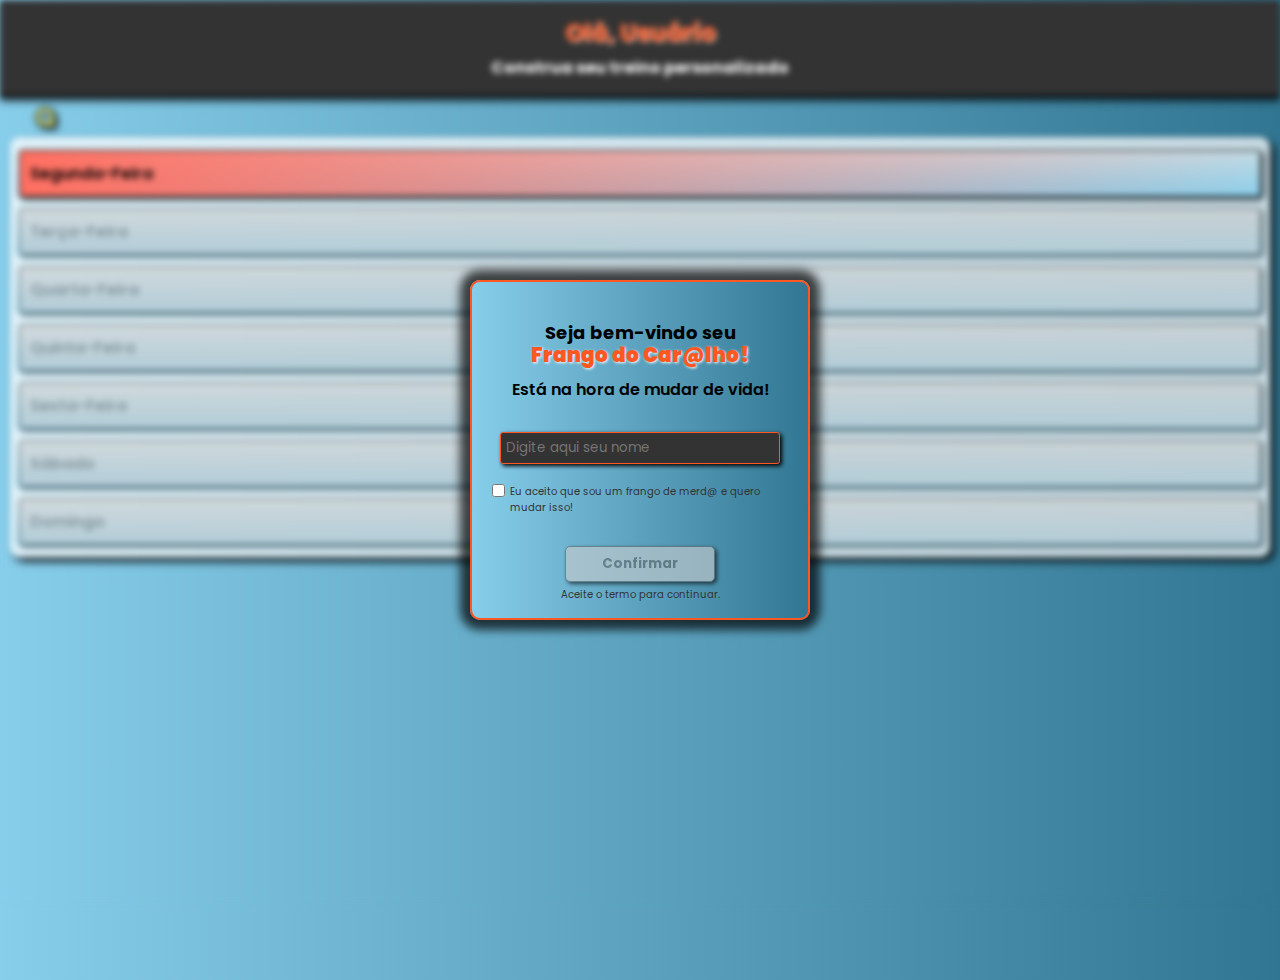
<file: index.html>
<!DOCTYPE html>
<html lang="pt-br">
<head>
  <meta charset="UTF-8">
  <meta name="viewport" content="width=device-width, initial-scale=1.0">
  <link rel="stylesheet" href="assets/css/style-padrao.css">
  <link rel="stylesheet" href="assets/css/index.css">
  <title>Treino</title>
</head>
<body>
  <div class="div-blur">
    
    <div class="container-header-index">
      <h1 class="user">Olá, Usuário</h1>
      <h2 class="msg-user">Construa seu treino personalizado</h2>
    </div>

    <div class="container-info">
      <img onclick="clickInfo()" class="img-info" src="assets/img/info2.png">
      <div class="div-info">
        <span class="info">• Selecione o <strong>dia da semana um a um</strong> para montar seu treino personalizado, ao final, o treino ficará <strong>disponível para vizualização</strong>.
        </span>
      </div>
    </div>
    
    <div class="container-semana">
      
      <div class="container-dia segunda">
        <p onclick="clickDia('segunda-feira')" class="dia seg">Segunda-Feira</p>
      </div>
      
      <div class="container-dia terça">
        <p onclick="clickDia('terça-feira')" class="dia ter day-disabled">Terça-Feira</p>
      </div>
      
      <div class="container-dia quarta">
        <p onclick="clickDia('quarta-feira')" class="dia qua day-disabled">Quarta-Feira</p>
      </div>
      
      <div class="container-dia quinta">
        <p onclick="clickDia('quinta-feira')" class="dia qui day-disabled">Quinta-Feira</p>
      </div>
      
      <div class="container-dia sexta">
        <p onclick="clickDia('sexta-feira')" class="dia sex day-disabled">Sexta-Feira</p>
      </div>
      
      <div class="container-dia sábado">
        <p onclick="clickDia('sábado')" class="dia sab day-disabled">Sábado</p>
      </div>
      
      <div class="container-dia domingo">
        <p onclick="clickDia('domingo')" class="dia dom day-disabled">Domingo</p>
      </div>
      
    </div>
    
    
    <div class="container">
      
      <div class="containerCard">
        
        
      </div>
      
    </div>

    <div class="menu-rodape">
      
      <div onclick="clickReiniciarSemana()" id="btnReiniciar" class="div-btn-rodape-desfazer disabled">
        <img src="assets/img/desfazer.png" class="desfazer">
        <div class="btn-rodape btn-save">Reiniciar<br>Semana</div>
      </div>

      <div onclick="clickDesfazerTreino()" id="btnDesfazer" class="div-btn-rodape-desfazer">
        <img src="assets/img/desfazer.png" class="desfazer">
        <div class="btn-rodape btn-save">Desfazer<br>Treino</div>
      </div>

    </div>
  
  </div>
  
  <div class="container-login">
    
    <h1 class="h1-login">Seja bem-vindo seu<br> <span class="frango">Frango do Car@lho!</span></h1>
    <h2 class="h2-login">Está na hora de mudar de vida!</h2>
    <input class="name" placeholder="Digite aqui seu nome" type="name">
    <div class="div-checkbox">
      <input class="checked" type="checkbox">
      <span class="termo">Eu aceito que sou um frango de merd@ e quero mudar isso!</span>
    </div>
    <button onclick="clicandoBtnConfirmar()" class="btn-confirmar btn-confirmar-disabled">Confirmar</button>
    <p class="termo-aceite">Aceite o termo para continuar.</p>
    
  </div>

  <div class="container-finish-week">
    <img src="assets/img/muscle.png" alt="Great Work" class="img-finish-week">
    <p class="caption-finish-week">Treino Semanal Finalizado<br> com Sucesso!</p>
    <button onclick="clickBtnFinishWeek()" class="btn-finish-week">Confirmar</button>
  </div>
  
  <script src="assets/js/index.js"></script>
</body>
</html>
</file>
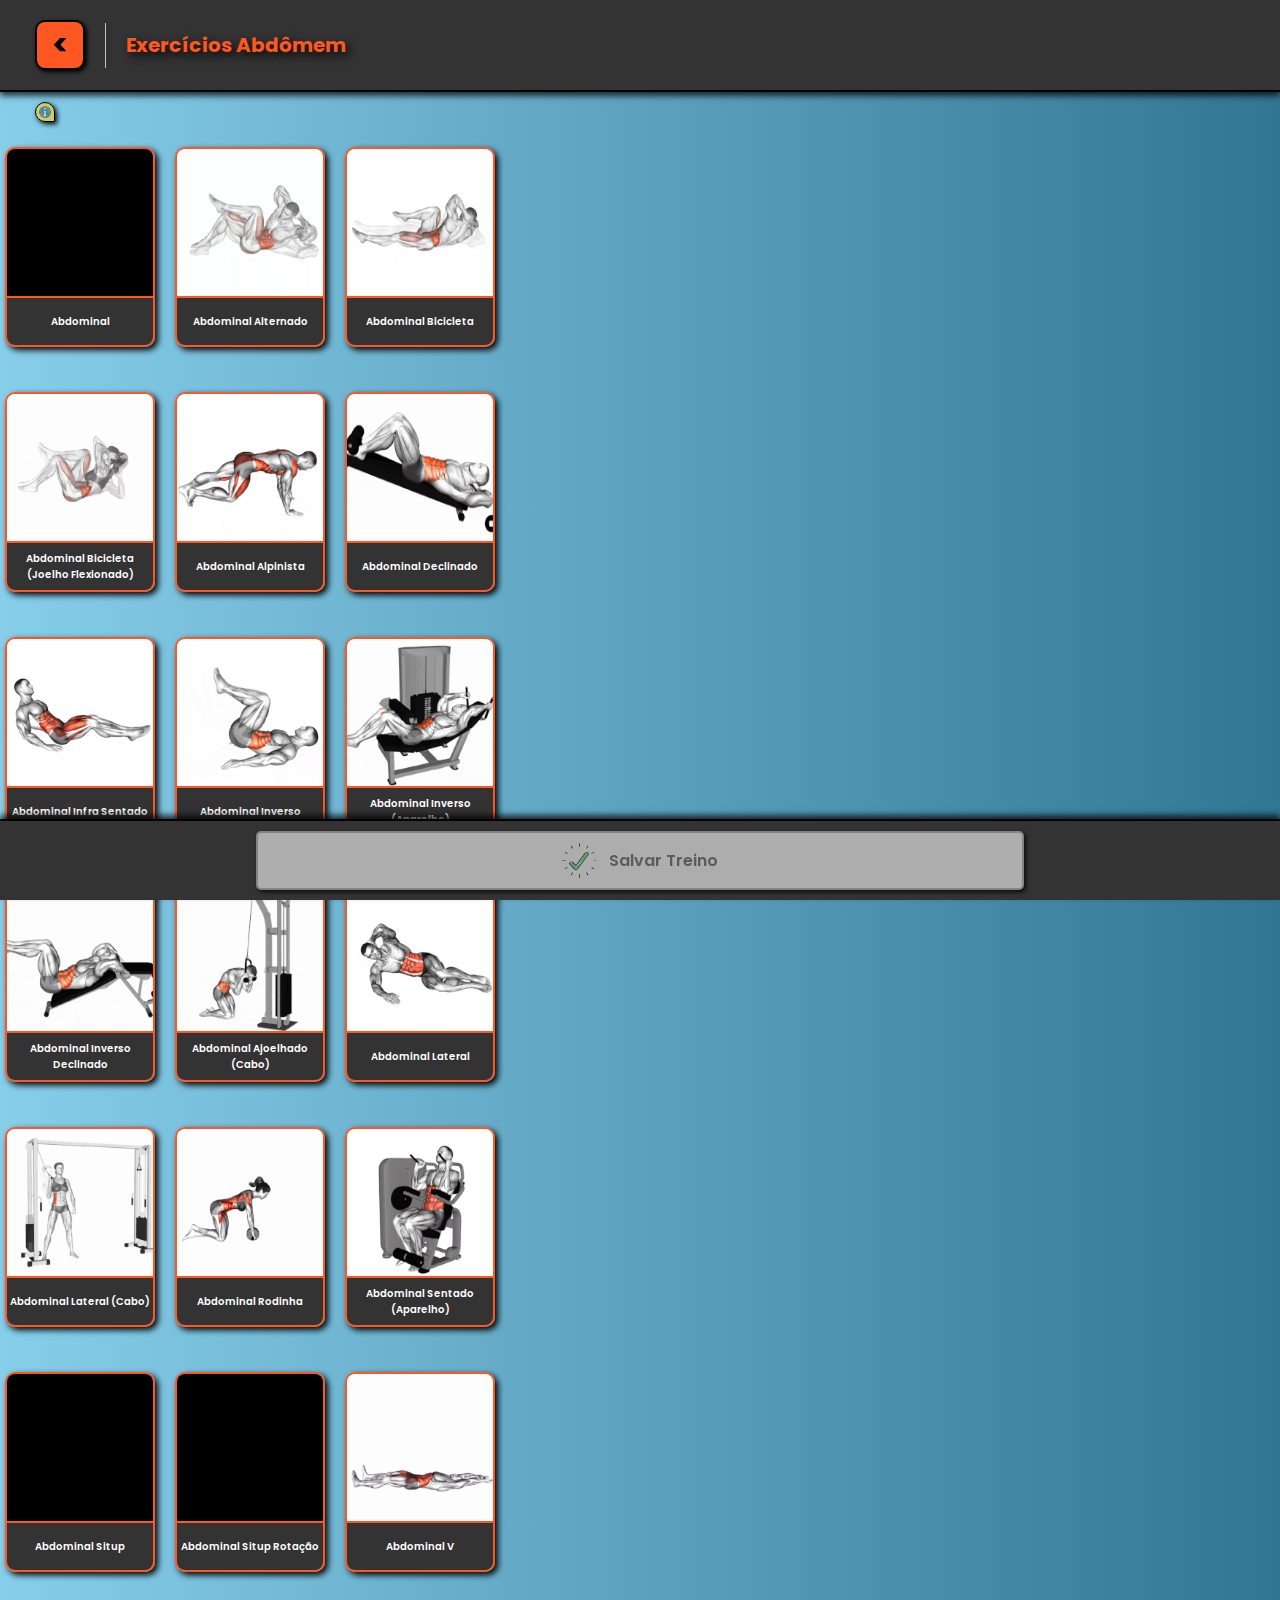
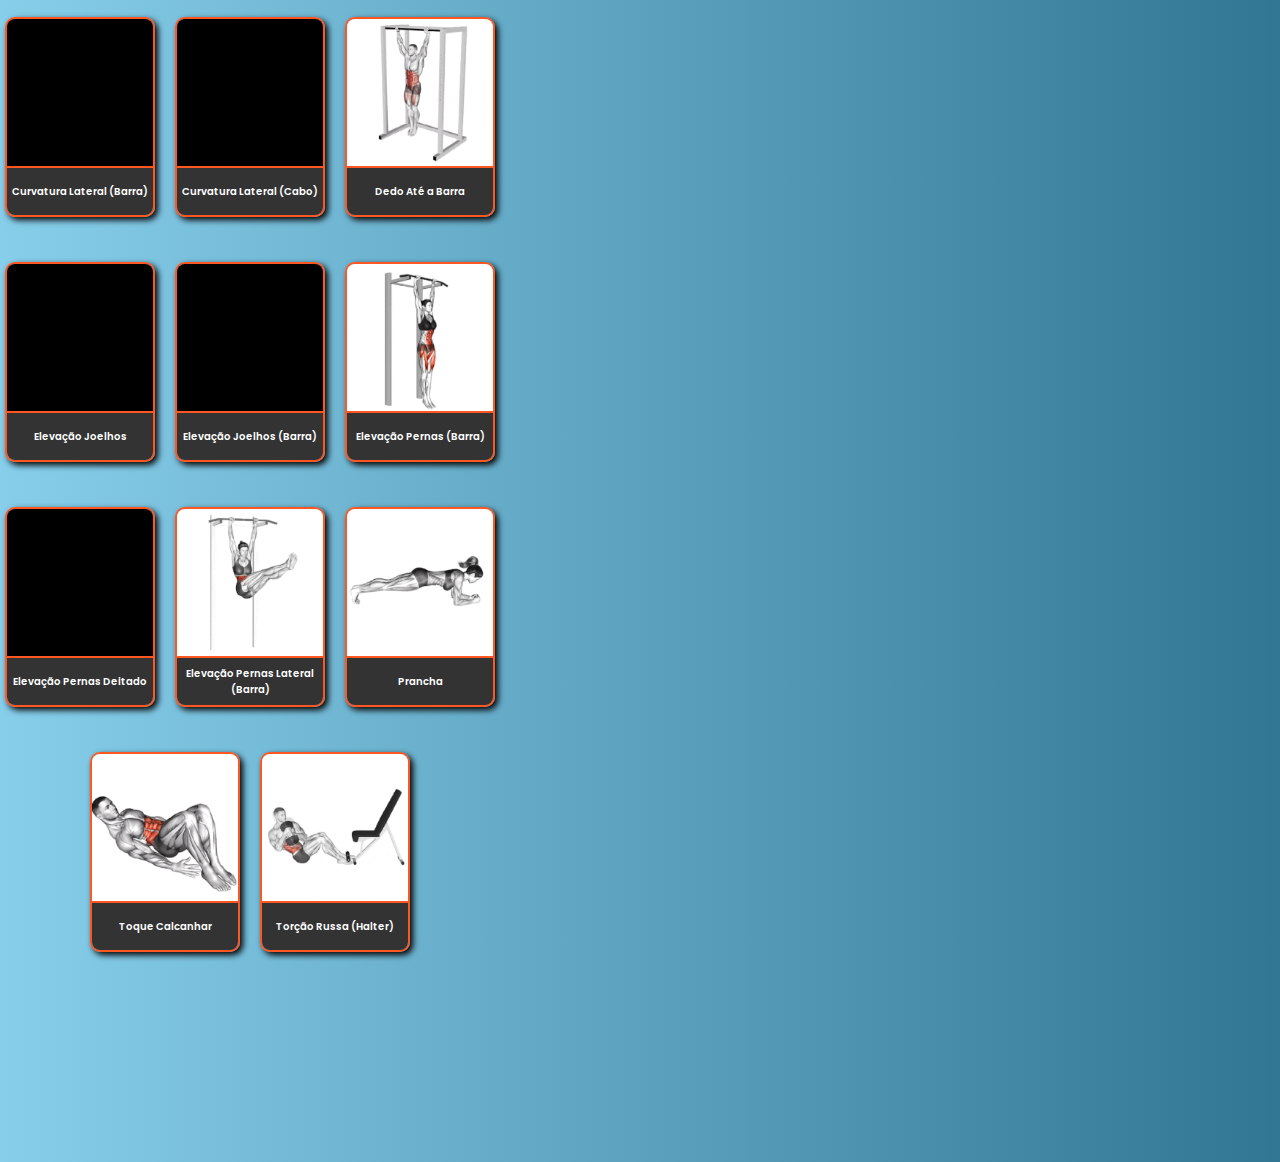
<file: pages/exercicios-abdômem.html>
<!DOCTYPE html>
<html lang="pt-br">
<head>
  <meta charset="UTF-8">
  <meta name="viewport" content="width=device-width, initial-scale=1.0">
  <link rel="stylesheet" href="../assets/css/style-padrao.css">
  <link rel="stylesheet" href="../assets/css/style-padrao-cards.css">
  <link rel="stylesheet" href="../assets/css/style-exercicios.css">
  <title>Exercícios Abdômem</title>
</head>
<body>
  <div class="container-header">
    <div onclick="clickBtnBack()" class="btn-back"><</div>
    <hr class="linha">
    <h1>Exercícios Abdômem</h1>
  </div>
  <div class="container-info">
    <img onclick="clickInfo()" class="img-info" src="../assets/img/info2.png">
    <div class="div-info">
      <p class="info">• Selecione o Treino<br>• Escolha quantidade de <strong>Séries e Repetições e Confirme</strong>.<br>• Caso tenha selecionado o treino errado, desfaça clicando no botão de <strong>Desfazer</strong>.<br><strong>Obs:</strong> O botão de <strong>Salvar Treino</strong> só ficará ativo quando for selecionado de <strong>3 a 7 exercícios!</strong>
      </p>
    </div>
  </div>
  <div class="container">
    
    <!-- CARD1 -->
    <div class="containerCard">
      <div class="cardStyle card1 efeitoCard" onclick="selectCard(1)">
        <img class="imgStyle imgCardC1" src="../assets/exercicios-abdomen/abdominal.gif">
        <p class="caption cap1">Abdominal</p>
      </div>
      <div class="container3">
        <input class="inputStyle inputS1" type="text" name="reps" placeholder="Qnt de séries" readonly="" onclick="revelandoInputS(1)">
        <div class="dropDownStyle dropDownS1">
          <div class="item" id="itemS1-1" onclick="choiceS(1, 1)">3 Séries</div>
          <div class="item" id="itemS1-2" onclick="choiceS(2, 1)">4 Séries</div>
          <div class="item" id="itemS1-3" onclick="choiceS(3, 1)">5 Séries</div>
          <div class="item" id="itemS1-4" onclick="choiceS(4, 1)">6 Séries</div>
        </div>
      </div>
      <div class="containerJoker">
        <input class="inputStyle inputR1" type="text" name="reps" placeholder="Qnt de reps" readonly="" onclick="revelandoInputR(1)">
        <div class="dropDownStyle dropDownR1">
          <div class="item" id="itemR1-1" onclick="choiceR(1, 1)">6 a 8 reps</div>
          <div class="item" id="itemR1-2" onclick="choiceR(2, 1)">8 a 10 reps</div>
          <div class="item" id="itemR1-3" onclick="choiceR(3, 1)">10 a 12 reps</div>
          <div class="item" id="itemR1-4" onclick="choiceR(4, 1)">Até a falha</div>
        </div>
      </div>
      <div onclick="clickBtnDesfazer(1)" class="styleDesfazer divDesfazer1">
        <img src="../assets/img/desfazer.png" class="styleImgDesfazer">
      </div>
      <button disabled="" onclick="clickBtn(1)" class="btnStyle btn1 btnDesabilitado" >Confirmar</button>
    </div>
    
    <!-- CARD2 -->
    <div class="containerCard">
      <div class="cardStyle card2 efeitoCard" onclick="selectCard(2)">
        <img class="imgStyle imgCardC2" src="../assets/exercicios-abdomen/abdominal-alternada.gif">
        <p class="caption cap2">Abdominal Alternado</p>
      </div>
      <div class="container3">
        <input class="inputStyle inputS2" type="text" name="reps" placeholder="Qnt de séries" readonly="" onclick="revelandoInputS(2)">
        <div class="dropDownStyle dropDownS2">
          <div class="item" id="itemS2-1" onclick="choiceS(1, 2)">3 Séries</div>
          <div class="item" id="itemS2-2" onclick="choiceS(2, 2)">4 Séries</div>
          <div class="item" id="itemS2-3" onclick="choiceS(3, 2)">5 Séries</div>
          <div class="item" id="itemS2-4" onclick="choiceS(4, 2)">6 Séries</div>
        </div>
      </div>
      <div class="containerJoker">
        <input class="inputStyle inputR2" type="text" name="reps" placeholder="Qnt de reps" readonly="" onclick="revelandoInputR(2)">
        <div class="dropDownStyle dropDownR2">
          <div class="item" id="itemR2-1" onclick="choiceR(1, 2)">6 a 8 reps</div>
          <div class="item" id="itemR2-2" onclick="choiceR(2, 2)">8 a 10 reps</div>
          <div class="item" id="itemR2-3" onclick="choiceR(3, 2)">10 a 12 reps</div>
          <div class="item" id="itemR2-4" onclick="choiceR(4, 2)">Até a falha</div>
        </div>
      </div>
      <div onclick="clickBtnDesfazer(2)" class="styleDesfazer divDesfazer2">
        <img src="../assets/img/desfazer.png" class="styleImgDesfazer">
      </div>
      <button disabled="" onclick="clickBtn(2)" class="btnStyle btn2 btnDesabilitado" >Confirmar</button>
    </div>
    
    <!-- CARD3 -->
    <div class="containerCard">
      <div class="cardStyle card3 efeitoCard" onclick="selectCard(3)">
        <img class="imgStyle imgCardC3" src="../assets/exercicios-abdomen/abdominal-bicicleta.gif">
        <p class="caption cap3">Abdominal Bicicleta</p>
      </div>
      <div class="container3">
        <input class="inputStyle inputS3" type="text" name="reps" placeholder="Qnt de séries" readonly="" onclick="revelandoInputS(3)">
        <div class="dropDownStyle dropDownS3">
          <div class="item" id="itemS3-1" onclick="choiceS(1, 3)">3 Séries</div>
          <div class="item" id="itemS3-2" onclick="choiceS(2, 3)">4 Séries</div>
          <div class="item" id="itemS3-3" onclick="choiceS(3, 3)">5 Séries</div>
          <div class="item" id="itemS3-4" onclick="choiceS(4, 3)">6 Séries</div>
        </div>
      </div>
      <div class="containerJoker">
        <input class="inputStyle inputR3" type="text" name="reps" placeholder="Qnt de reps" readonly="" onclick="revelandoInputR(3)">
        <div class="dropDownStyle dropDownR3">
          <div class="item" id="itemR3-1" onclick="choiceR(1, 3)">6 a 8 reps</div>
          <div class="item" id="itemR3-2" onclick="choiceR(2, 3)">8 a 10 reps</div>
          <div class="item" id="itemR3-3" onclick="choiceR(3, 3)">10 a 12 reps</div>
          <div class="item" id="itemR3-4" onclick="choiceR(4, 3)">Até a falha</div>
        </div>
      </div>
      <div onclick="clickBtnDesfazer(3)" class="styleDesfazer divDesfazer3">
        <img src="../assets/img/desfazer.png" class="styleImgDesfazer">
      </div>
      <button disabled="" onclick="clickBtn(3)" class="btnStyle btn3 btnDesabilitado" >Confirmar</button>
    </div>
    
    <!-- CARD4 -->
    <div class="containerCard">
      <div class="cardStyle card4 efeitoCard" onclick="selectCard(4)">
        <img class="imgStyle imgCardC4" src="../assets/exercicios-abdomen/abdominal-bicicleta-joelho-flexionado.gif">
        <p class="caption cap4">Abdominal Bicicleta (Joelho Flexionado)</p>
      </div>
      <div class="container4">
        <input class="inputStyle inputS4" type="text" name="reps" placeholder="Qnt de séries" readonly="" onclick="revelandoInputS(4)">
        <div class="dropDownStyle dropDownS4">
          <div class="item" id="itemS4-1" onclick="choiceS(1, 4)">3 Séries</div>
          <div class="item" id="itemS4-2" onclick="choiceS(2, 4)">4 Séries</div>
          <div class="item" id="itemS4-3" onclick="choiceS(3, 4)">5 Séries</div>
          <div class="item" id="itemS4-4" onclick="choiceS(4, 4)">6 Séries</div>
        </div>
      </div>
      <div class="containerJoker">
        <input class="inputStyle inputR4" type="text" name="reps" placeholder="Qnt de reps" readonly="" onclick="revelandoInputR(4)">
        <div class="dropDownStyle dropDownR4">
          <div class="item" id="itemR4-1" onclick="choiceR(1, 4)">6 a 8 reps</div>
          <div class="item" id="itemR4-2" onclick="choiceR(2, 4)">8 a 10 reps</div>
          <div class="item" id="itemR4-3" onclick="choiceR(3, 4)">10 a 12 reps</div>
          <div class="item" id="itemR4-4" onclick="choiceR(4, 4)">Até a falha</div>
        </div>
      </div>
      <div onclick="clickBtnDesfazer(4)" class="styleDesfazer divDesfazer4">
        <img src="../assets/img/desfazer.png" class="styleImgDesfazer">
      </div>
      <button disabled="" onclick="clickBtn(4)" class="btnStyle btn4 btnDesabilitado" >Confirmar</button>
    </div>
    
    <!-- CARD5 -->
    <div class="containerCard">
      <div class="cardStyle card5 efeitoCard" onclick="selectCard(5)">
        <img class="imgStyle imgCardC5" src="../assets/exercicios-abdomen/abdominal-alpinista.gif">
        <p class="caption cap5">Abdominal Alpinista</p>
      </div>
      <div class="container5">
        <input class="inputStyle inputS5" type="text" name="reps" placeholder="Qnt de séries" readonly="" onclick="revelandoInputS(5)">
        <div class="dropDownStyle dropDownS5">
          <div class="item" id="itemS5-1" onclick="choiceS(1, 5)">3 Séries</div>
          <div class="item" id="itemS5-2" onclick="choiceS(2, 5)">4 Séries</div>
          <div class="item" id="itemS5-3" onclick="choiceS(3, 5)">5 Séries</div>
          <div class="item" id="itemS5-4" onclick="choiceS(4, 5)">6 Séries</div>
        </div>
      </div>
      <div class="containerJoker">
        <input class="inputStyle inputR5" type="text" name="reps" placeholder="Qnt de reps" readonly="" onclick="revelandoInputR(5)">
        <div class="dropDownStyle dropDownR5">
          <div class="item" id="itemR5-1" onclick="choiceR(1, 5)">6 a 8 reps</div>
          <div class="item" id="itemR5-2" onclick="choiceR(2, 5)">8 a 10 reps</div>
          <div class="item" id="itemR5-3" onclick="choiceR(3, 5)">10 a 12 reps</div>
          <div class="item" id="itemR5-4" onclick="choiceR(4, 5)">Até a falha</div>
        </div>
      </div>
      <div onclick="clickBtnDesfazer(5)" class="styleDesfazer divDesfazer5">
        <img src="../assets/img/desfazer.png" class="styleImgDesfazer">
      </div>
      <button disabled="" onclick="clickBtn(5)" class="btnStyle btn5 btnDesabilitado" >Confirmar</button>
    </div>
    
    <!-- CARD6 -->
    <div class="containerCard">
      <div class="cardStyle card6 efeitoCard" onclick="selectCard(6)">
        <img class="imgStyle imgCardC6" src="../assets/exercicios-abdomen/abdominal-declinado.gif">
        <p class="caption cap6">Abdominal Declinado</p>
      </div>
      <div class="container6">
        <input class="inputStyle inputS6" type="text" name="reps" placeholder="Qnt de séries" readonly="" onclick="revelandoInputS(6)">
        <div class="dropDownStyle dropDownS6">
          <div class="item" id="itemS6-1" onclick="choiceS(1, 6)">3 Séries</div>
          <div class="item" id="itemS6-2" onclick="choiceS(2, 6)">4 Séries</div>
          <div class="item" id="itemS6-3" onclick="choiceS(3, 6)">5 Séries</div>
          <div class="item" id="itemS6-4" onclick="choiceS(4, 6)">6 Séries</div>
        </div>
      </div>
      <div class="containerJoker">
        <input class="inputStyle inputR6" type="text" name="reps" placeholder="Qnt de reps" readonly="" onclick="revelandoInputR(6)">
        <div class="dropDownStyle dropDownR6">
          <div class="item" id="itemR6-1" onclick="choiceR(1, 6)">6 a 8 reps</div>
          <div class="item" id="itemR6-2" onclick="choiceR(2, 6)">8 a 10 reps</div>
          <div class="item" id="itemR6-3" onclick="choiceR(3, 6)">10 a 12 reps</div>
          <div class="item" id="itemR6-4" onclick="choiceR(4, 6)">Até a falha</div>
        </div>
      </div>
      <div onclick="clickBtnDesfazer(6)" class="styleDesfazer divDesfazer6">
        <img src="../assets/img/desfazer.png" class="styleImgDesfazer">
      </div>
      <button disabled="" onclick="clickBtn(6)" class="btnStyle btn6 btnDesabilitado" >Confirmar</button>
    </div>
    
    <!-- CARD7 -->
    <div class="containerCard">
      <div class="cardStyle card7 efeitoCard" onclick="selectCard(7)">
        <img class="imgStyle imgCardC7" src="../assets/exercicios-abdomen/abdominal-infra-sentado.gif">
        <p class="caption cap7">Abdominal Infra Sentado</p>
      </div>
      <div class="container7">
        <input class="inputStyle inputS7" type="text" name="reps" placeholder="Qnt de séries" readonly="" onclick="revelandoInputS(7)">
        <div class="dropDownStyle dropDownS7">
          <div class="item" id="itemS7-1" onclick="choiceS(1, 7)">3 Séries</div>
          <div class="item" id="itemS7-2" onclick="choiceS(2, 7)">4 Séries</div>
          <div class="item" id="itemS7-3" onclick="choiceS(3, 7)">5 Séries</div>
          <div class="item" id="itemS7-4" onclick="choiceS(4, 7)">6 Séries</div>
        </div>
      </div>
      <div class="containerJoker">
        <input class="inputStyle inputR7" type="text" name="reps" placeholder="Qnt de reps" readonly="" onclick="revelandoInputR(7)">
        <div class="dropDownStyle dropDownR7">
          <div class="item" id="itemR7-1" onclick="choiceR(1, 7)">6 a 8 reps</div>
          <div class="item" id="itemR7-2" onclick="choiceR(2, 7)">8 a 10 reps</div>
          <div class="item" id="itemR7-3" onclick="choiceR(3, 7)">10 a 12 reps</div>
          <div class="item" id="itemR7-4" onclick="choiceR(4, 7)">Até a falha</div>
        </div>
      </div>
      <div onclick="clickBtnDesfazer(7)" class="styleDesfazer divDesfazer7">
        <img src="../assets/img/desfazer.png" class="styleImgDesfazer">
      </div>
      <button disabled="" onclick="clickBtn(7)" class="btnStyle btn7 btnDesabilitado" >Confirmar</button>
    </div>
    
    <!-- CARD8 -->
    <div class="containerCard">
      <div class="cardStyle card8 efeitoCard" onclick="selectCard(8)">
        <img class="imgStyle imgCardC8" src="../assets/exercicios-abdomen/abdominal-inverso.gif">
        <p class="caption cap8">Abdominal Inverso</p>
      </div>
      <div class="container8">
        <input class="inputStyle inputS8" type="text" name="reps" placeholder="Qnt de séries" readonly="" onclick="revelandoInputS(8)">
        <div class="dropDownStyle dropDownS8">
          <div class="item" id="itemS8-1" onclick="choiceS(1, 8)">3 Séries</div>
          <div class="item" id="itemS8-2" onclick="choiceS(2, 8)">4 Séries</div>
          <div class="item" id="itemS8-3" onclick="choiceS(3, 8)">5 Séries</div>
          <div class="item" id="itemS8-4" onclick="choiceS(4, 8)">6 Séries</div>
        </div>
      </div>
      <div class="containerJoker">
        <input class="inputStyle inputR8" type="text" name="reps" placeholder="Qnt de reps" readonly="" onclick="revelandoInputR(8)">
        <div class="dropDownStyle dropDownR8">
          <div class="item" id="itemR8-1" onclick="choiceR(1, 8)">6 a 8 reps</div>
          <div class="item" id="itemR8-2" onclick="choiceR(2, 8)">8 a 10 reps</div>
          <div class="item" id="itemR8-3" onclick="choiceR(3, 8)">10 a 12 reps</div>
          <div class="item" id="itemR8-4" onclick="choiceR(4, 8)">Até a falha</div>
        </div>
      </div>
      <div onclick="clickBtnDesfazer(8)" class="styleDesfazer divDesfazer8">
        <img src="../assets/img/desfazer.png" class="styleImgDesfazer">
      </div>
      <button disabled="" onclick="clickBtn(8)" class="btnStyle btn8 btnDesabilitado" >Confirmar</button>
    </div>
    
    <!-- CARD9 -->
    <div class="containerCard">
      <div class="cardStyle card9 efeitoCard" onclick="selectCard(9)">
        <img class="imgStyle imgCardC9" src="../assets/exercicios-abdomen/abdominal-inverso-aparelho.gif">
        <p class="caption cap9">Abdominal Inverso (Aparelho)</p>
      </div>
      <div class="container9">
        <input class="inputStyle inputS9" type="text" name="reps" placeholder="Qnt de séries" readonly="" onclick="revelandoInputS(9)">
        <div class="dropDownStyle dropDownS9">
          <div class="item" id="itemS9-1" onclick="choiceS(1, 9)">3 Séries</div>
          <div class="item" id="itemS9-2" onclick="choiceS(2, 9)">4 Séries</div>
          <div class="item" id="itemS9-3" onclick="choiceS(3, 9)">5 Séries</div>
          <div class="item" id="itemS9-4" onclick="choiceS(4, 9)">6 Séries</div>
        </div>
      </div>
      <div class="containerJoker">
        <input class="inputStyle inputR9" type="text" name="reps" placeholder="Qnt de reps" readonly="" onclick="revelandoInputR(9)">
        <div class="dropDownStyle dropDownR9">
          <div class="item" id="itemR9-1" onclick="choiceR(1, 9)">6 a 8 reps</div>
          <div class="item" id="itemR9-2" onclick="choiceR(2, 9)">8 a 10 reps</div>
          <div class="item" id="itemR9-3" onclick="choiceR(3, 9)">10 a 12 reps</div>
          <div class="item" id="itemR9-4" onclick="choiceR(4, 9)">Até a falha</div>
        </div>
      </div>
      <div onclick="clickBtnDesfazer(9)" class="styleDesfazer divDesfazer9">
        <img src="../assets/img/desfazer.png" class="styleImgDesfazer">
      </div>
      <button disabled="" onclick="clickBtn(9)" class="btnStyle btn9 btnDesabilitado" >Confirmar</button>
    </div>
    
    <!-- CARD10 -->
    <div class="containerCard">
      <div class="cardStyle card10 efeitoCard" onclick="selectCard(10)">
        <img class="imgStyle imgCardC10" src="../assets/exercicios-abdomen/abdominal-inversa-declinado.gif">
        <p class="caption cap10">Abdominal Inverso Declinado</p>
      </div>
      <div class="container10">
        <input class="inputStyle inputS10" type="text" name="reps" placeholder="Qnt de séries" readonly="" onclick="revelandoInputS(10)">
        <div class="dropDownStyle dropDownS10">
          <div class="item" id="itemS10-1" onclick="choiceS(1, 10)">3 Séries</div>
          <div class="item" id="itemS10-2" onclick="choiceS(2, 10)">4 Séries</div>
          <div class="item" id="itemS10-3" onclick="choiceS(3, 10)">5 Séries</div>
          <div class="item" id="itemS10-4" onclick="choiceS(4, 10)">6 Séries</div>
        </div>
      </div>
      <div class="containerJoker">
        <input class="inputStyle inputR10" type="text" name="reps" placeholder="Qnt de reps" readonly="" onclick="revelandoInputR(10)">
        <div class="dropDownStyle dropDownR10">
          <div class="item" id="itemR10-1" onclick="choiceR(1, 10)">6 a 8 reps</div>
          <div class="item" id="itemR10-2" onclick="choiceR(2, 10)">8 a 10 reps</div>
          <div class="item" id="itemR10-3" onclick="choiceR(3, 10)">10 a 12 reps</div>
          <div class="item" id="itemR10-4" onclick="choiceR(4, 10)">Até a falha</div>
        </div>
      </div>
      <div onclick="clickBtnDesfazer(10)" class="styleDesfazer divDesfazer10">
        <img src="../assets/img/desfazer.png" class="styleImgDesfazer">
      </div>
      <button disabled="" onclick="clickBtn(10)" class="btnStyle btn10 btnDesabilitado" >Confirmar</button>
    </div>
    
    <!-- CARD11 -->
    <div class="containerCard">
      <div class="cardStyle card11 efeitoCard" onclick="selectCard(11)">
        <img class="imgStyle imgCardC11" src="../assets/exercicios-abdomen/abdominal-joelho-chao-cabo.gif">
        <p class="caption cap11">Abdominal Ajoelhado (Cabo)</p>
      </div>
      <div class="container11">
        <input class="inputStyle inputS11" type="text" name="reps" placeholder="Qnt de séries" readonly="" onclick="revelandoInputS(11)">
        <div class="dropDownStyle dropDownS11">
          <div class="item" id="itemS11-1" onclick="choiceS(1, 11)">3 Séries</div>
          <div class="item" id="itemS11-2" onclick="choiceS(2, 11)">4 Séries</div>
          <div class="item" id="itemS11-3" onclick="choiceS(3, 11)">5 Séries</div>
          <div class="item" id="itemS11-4" onclick="choiceS(4, 11)">6 Séries</div>
        </div>
      </div>
      <div class="containerJoker">
        <input class="inputStyle inputR11" type="text" name="reps" placeholder="Qnt de reps" readonly="" onclick="revelandoInputR(11)">
        <div class="dropDownStyle dropDownR11">
          <div class="item" id="itemR11-1" onclick="choiceR(1, 11)">6 a 8 reps</div>
          <div class="item" id="itemR11-2" onclick="choiceR(2, 11)">8 a 10 reps</div>
          <div class="item" id="itemR11-3" onclick="choiceR(3, 11)">10 a 12 reps</div>
          <div class="item" id="itemR11-4" onclick="choiceR(4, 11)">Até a falha</div>
        </div>
      </div>
      <div onclick="clickBtnDesfazer(11)" class="styleDesfazer divDesfazer11">
        <img src="../assets/img/desfazer.png" class="styleImgDesfazer">
      </div>
      <button disabled="" onclick="clickBtn(11)" class="btnStyle btn11 btnDesabilitado" >Confirmar</button>
    </div>
    
    <!-- CARD12 -->
    <div class="containerCard">
      <div class="cardStyle card12 efeitoCard" onclick="selectCard(12)">
        <img class="imgStyle imgCardC12" src="../assets/exercicios-abdomen/abdominal-lateral.gif">
        <p class="caption cap12">Abdominal Lateral</p>
      </div>
      <div class="container12">
        <input class="inputStyle inputS12" type="text" name="reps" placeholder="Qnt de séries" readonly="" onclick="revelandoInputS(12)">
        <div class="dropDownStyle dropDownS12">
          <div class="item" id="itemS12-1" onclick="choiceS(1, 12)">3 Séries</div>
          <div class="item" id="itemS12-2" onclick="choiceS(2, 12)">4 Séries</div>
          <div class="item" id="itemS12-3" onclick="choiceS(3, 12)">5 Séries</div>
          <div class="item" id="itemS12-4" onclick="choiceS(4, 12)">6 Séries</div>
        </div>
      </div>
      <div class="containerJoker">
        <input class="inputStyle inputR12" type="text" name="reps" placeholder="Qnt de reps" readonly="" onclick="revelandoInputR(12)">
        <div class="dropDownStyle dropDownR12">
          <div class="item" id="itemR12-1" onclick="choiceR(1, 12)">6 a 8 reps</div>
          <div class="item" id="itemR12-2" onclick="choiceR(2, 12)">8 a 10 reps</div>
          <div class="item" id="itemR12-3" onclick="choiceR(3, 12)">10 a 12 reps</div>
          <div class="item" id="itemR12-4" onclick="choiceR(4, 12)">Até a falha</div>
        </div>
      </div>
      <div onclick="clickBtnDesfazer(12)" class="styleDesfazer divDesfazer12">
        <img src="../assets/img/desfazer.png" class="styleImgDesfazer">
      </div>
      <button disabled="" onclick="clickBtn(12)" class="btnStyle btn12 btnDesabilitado" >Confirmar</button>
    </div>
    
    <!-- CARD13 -->
    <div class="containerCard">
      <div class="cardStyle card13 efeitoCard" onclick="selectCard(13)">
        <img class="imgStyle imgCardC13" src="../assets/exercicios-abdomen/abdominal-lateral-cabo.gif">
        <p class="caption cap13">Abdominal Lateral (Cabo)</p>
      </div>
      <div class="container13">
        <input class="inputStyle inputS13" type="text" name="reps" placeholder="Qnt de séries" readonly="" onclick="revelandoInputS(13)">
        <div class="dropDownStyle dropDownS13">
          <div class="item" id="itemS13-1" onclick="choiceS(1, 13)">3 Séries</div>
          <div class="item" id="itemS13-2" onclick="choiceS(2, 13)">4 Séries</div>
          <div class="item" id="itemS13-3" onclick="choiceS(3, 13)">5 Séries</div>
          <div class="item" id="itemS13-4" onclick="choiceS(4, 13)">6 Séries</div>
        </div>
      </div>
      <div class="containerJoker">
        <input class="inputStyle inputR13" type="text" name="reps" placeholder="Qnt de reps" readonly="" onclick="revelandoInputR(13)">
        <div class="dropDownStyle dropDownR13">
          <div class="item" id="itemR13-1" onclick="choiceR(1, 13)">6 a 8 reps</div>
          <div class="item" id="itemR13-2" onclick="choiceR(2, 13)">8 a 10 reps</div>
          <div class="item" id="itemR13-3" onclick="choiceR(3, 13)">10 a 12 reps</div>
          <div class="item" id="itemR13-4" onclick="choiceR(4, 13)">Até a falha</div>
        </div>
      </div>
      <div onclick="clickBtnDesfazer(13)" class="styleDesfazer divDesfazer13">
        <img src="../assets/img/desfazer.png" class="styleImgDesfazer">
      </div>
      <button disabled="" onclick="clickBtn(13)" class="btnStyle btn13 btnDesabilitado" >Confirmar</button>
    </div>
    
    <!-- CARD14 -->
    <div class="containerCard">
      <div class="cardStyle card14 efeitoCard" onclick="selectCard(14)">
        <img class="imgStyle imgCardC14" src="../assets/exercicios-abdomen/abdominal-rodinha.gif">
        <p class="caption cap14">Abdominal Rodinha</p>
      </div>
      <div class="container14">
        <input class="inputStyle inputS14" type="text" name="reps" placeholder="Qnt de séries" readonly="" onclick="revelandoInputS(14)">
        <div class="dropDownStyle dropDownS14">
          <div class="item" id="itemS14-1" onclick="choiceS(1, 14)">3 Séries</div>
          <div class="item" id="itemS14-2" onclick="choiceS(2, 14)">4 Séries</div>
          <div class="item" id="itemS14-3" onclick="choiceS(3, 14)">5 Séries</div>
          <div class="item" id="itemS14-4" onclick="choiceS(4, 14)">6 Séries</div>
        </div>
      </div>
      <div class="containerJoker">
        <input class="inputStyle inputR14" type="text" name="reps" placeholder="Qnt de reps" readonly="" onclick="revelandoInputR(14)">
        <div class="dropDownStyle dropDownR14">
          <div class="item" id="itemR14-1" onclick="choiceR(1, 14)">6 a 8 reps</div>
          <div class="item" id="itemR14-2" onclick="choiceR(2, 14)">8 a 10 reps</div>
          <div class="item" id="itemR14-3" onclick="choiceR(3, 14)">10 a 12 reps</div>
          <div class="item" id="itemR14-4" onclick="choiceR(4, 14)">Até a falha</div>
        </div>
      </div>
      <div onclick="clickBtnDesfazer(14)" class="styleDesfazer divDesfazer14">
        <img src="../assets/img/desfazer.png" class="styleImgDesfazer">
      </div>
      <button disabled="" onclick="clickBtn(14)" class="btnStyle btn14 btnDesabilitado" >Confirmar</button>
    </div>
    
    <!-- CARD15 -->
    <div class="containerCard">
      <div class="cardStyle card15 efeitoCard" onclick="selectCard(15)">
        <img class="imgStyle imgCardC15" src="../assets/exercicios-abdomen/abdominal-sentado-aparelho.gif">
        <p class="caption cap15">Abdominal Sentado (Aparelho)</p>
      </div>
      <div class="container15">
        <input class="inputStyle inputS15" type="text" name="reps" placeholder="Qnt de séries" readonly="" onclick="revelandoInputS(15)">
        <div class="dropDownStyle dropDownS15">
          <div class="item" id="itemS15-1" onclick="choiceS(1, 15)">3 Séries</div>
          <div class="item" id="itemS15-2" onclick="choiceS(2, 15)">4 Séries</div>
          <div class="item" id="itemS15-3" onclick="choiceS(3, 15)">5 Séries</div>
          <div class="item" id="itemS15-4" onclick="choiceS(4, 15)">6 Séries</div>
        </div>
      </div>
      <div class="containerJoker">
        <input class="inputStyle inputR15" type="text" name="reps" placeholder="Qnt de reps" readonly="" onclick="revelandoInputR(15)">
        <div class="dropDownStyle dropDownR15">
          <div class="item" id="itemR15-1" onclick="choiceR(1, 15)">6 a 8 reps</div>
          <div class="item" id="itemR15-2" onclick="choiceR(2, 15)">8 a 10 reps</div>
          <div class="item" id="itemR15-3" onclick="choiceR(3, 15)">10 a 12 reps</div>
          <div class="item" id="itemR15-4" onclick="choiceR(4, 15)">Até a falha</div>
        </div>
      </div>
      <div onclick="clickBtnDesfazer(15)" class="styleDesfazer divDesfazer15">
        <img src="../assets/img/desfazer.png" class="styleImgDesfazer">
      </div>
      <button disabled="" onclick="clickBtn(15)" class="btnStyle btn15 btnDesabilitado" >Confirmar</button>
    </div>
    
    <!-- CARD16 -->
    <div class="containerCard">
      <div class="cardStyle card16 efeitoCard" onclick="selectCard(16)">
        <img class="imgStyle imgCardC16" src="../assets/exercicios-abdomen/abdominal-situp-rotacao.gif">
        <p class="caption cap16">Abdominal Situp</p>
      </div>
      <div class="container16">
        <input class="inputStyle inputS16" type="text" name="reps" placeholder="Qnt de séries" readonly="" onclick="revelandoInputS(16)">
        <div class="dropDownStyle dropDownS16">
          <div class="item" id="itemS16-1" onclick="choiceS(1, 16)">3 Séries</div>
          <div class="item" id="itemS16-2" onclick="choiceS(2, 16)">4 Séries</div>
          <div class="item" id="itemS16-3" onclick="choiceS(3, 16)">5 Séries</div>
          <div class="item" id="itemS16-4" onclick="choiceS(4, 16)">6 Séries</div>
        </div>
      </div>
      <div class="containerJoker">
        <input class="inputStyle inputR16" type="text" name="reps" placeholder="Qnt de reps" readonly="" onclick="revelandoInputR(16)">
        <div class="dropDownStyle dropDownR16">
          <div class="item" id="itemR16-1" onclick="choiceR(1, 16)">6 a 8 reps</div>
          <div class="item" id="itemR16-2" onclick="choiceR(2, 16)">8 a 10 reps</div>
          <div class="item" id="itemR16-3" onclick="choiceR(3, 16)">10 a 12 reps</div>
          <div class="item" id="itemR16-4" onclick="choiceR(4, 16)">Até a falha</div>
        </div>
      </div>
      <div onclick="clickBtnDesfazer(16)" class="styleDesfazer divDesfazer16">
        <img src="../assets/img/desfazer.png" class="styleImgDesfazer">
      </div>
      <button disabled="" onclick="clickBtn(16)" class="btnStyle btn16 btnDesabilitado" >Confirmar</button>
    </div>
    
    <!-- CARD17 -->
    <div class="containerCard">
      <div class="cardStyle card17 efeitoCard" onclick="selectCard(17)">
        <img class="imgStyle imgCardC17" src="../assets/exercicios-abdomen/abdominal-situp-rotacao.gif">
        <p class="caption cap17">Abdominal Situp Rotação</p>
      </div>
      <div class="container17">
        <input class="inputStyle inputS17" type="text" name="reps" placeholder="Qnt de séries" readonly="" onclick="revelandoInputS(17)">
        <div class="dropDownStyle dropDownS17">
          <div class="item" id="itemS17-1" onclick="choiceS(1, 17)">3 Séries</div>
          <div class="item" id="itemS17-2" onclick="choiceS(2, 17)">4 Séries</div>
          <div class="item" id="itemS17-3" onclick="choiceS(3, 17)">5 Séries</div>
          <div class="item" id="itemS17-4" onclick="choiceS(4, 17)">6 Séries</div>
        </div>
      </div>
      <div class="containerJoker">
        <input class="inputStyle inputR17" type="text" name="reps" placeholder="Qnt de reps" readonly="" onclick="revelandoInputR(17)">
        <div class="dropDownStyle dropDownR17">
          <div class="item" id="itemR17-1" onclick="choiceR(1, 17)">6 a 8 reps</div>
          <div class="item" id="itemR17-2" onclick="choiceR(2, 17)">8 a 10 reps</div>
          <div class="item" id="itemR17-3" onclick="choiceR(3, 17)">10 a 12 reps</div>
          <div class="item" id="itemR17-4" onclick="choiceR(4, 17)">Até a falha</div>
        </div>
      </div>
      <div onclick="clickBtnDesfazer(17)" class="styleDesfazer divDesfazer17">
        <img src="../assets/img/desfazer.png" class="styleImgDesfazer">
      </div>
      <button disabled="" onclick="clickBtn(17)" class="btnStyle btn17 btnDesabilitado" >Confirmar</button>
    </div>
    
    <!-- CARD18-->
    <div class="containerCard">
      <div class="cardStyle card18 efeitoCard" onclick="selectCard(18)">
        <img class="imgStyle imgCardC18" src="../assets/exercicios-abdomen/abdominal-v.gif">
        <p class="caption cap18">Abdominal V</p>
      </div>
      <div class="container18">
        <input class="inputStyle inputS18" type="text" name="reps" placeholder="Qnt de séries" readonly="" onclick="revelandoInputS(18)">
        <div class="dropDownStyle dropDownS18">
          <div class="item" id="itemS18-1" onclick="choiceS(1, 18)">3 Séries</div>
          <div class="item" id="itemS18-2" onclick="choiceS(2, 18)">4 Séries</div>
          <div class="item" id="itemS18-3" onclick="choiceS(3, 18)">5 Séries</div>
          <div class="item" id="itemS18-4" onclick="choiceS(4, 18)">6 Séries</div>
        </div>
      </div>
      <div class="containerJoker">
        <input class="inputStyle inputR18" type="text" name="reps" placeholder="Qnt de reps" readonly="" onclick="revelandoInputR(18)">
        <div class="dropDownStyle dropDownR18">
          <div class="item" id="itemR18-1" onclick="choiceR(1, 18)">6 a 8 reps</div>
          <div class="item" id="itemR18-2" onclick="choiceR(2, 18)">8 a 10 reps</div>
          <div class="item" id="itemR18-3" onclick="choiceR(3, 18)">10 a 12 reps</div>
          <div class="item" id="itemR18-4" onclick="choiceR(4, 18)">Até a falha</div>
        </div>
      </div>
      <div onclick="clickBtnDesfazer(18)" class="styleDesfazer divDesfazer18">
        <img src="../assets/img/desfazer.png" class="styleImgDesfazer">
      </div>
      <button disabled="" onclick="clickBtn(18)" class="btnStyle btn18 btnDesabilitado" >Confirmar</button>
    </div>
    
    <!-- CARD19 -->
    <div class="containerCard">
      <div class="cardStyle card19 efeitoCard" onclick="selectCard(19)">
        <img class="imgStyle imgCardC19" src="../assets/exercicios-abdomen/curvatura-lateral-barra.gif">
        <p class="caption cap19">Curvatura Lateral (Barra)</p>
      </div>
      <div class="container19">
        <input class="inputStyle inputS19" type="text" name="reps" placeholder="Qnt de séries" readonly="" onclick="revelandoInputS(19)">
        <div class="dropDownStyle dropDownS19">
          <div class="item" id="itemS19-1" onclick="choiceS(1, 19)">3 Séries</div>
          <div class="item" id="itemS19-2" onclick="choiceS(2, 19)">4 Séries</div>
          <div class="item" id="itemS19-3" onclick="choiceS(3, 19)">5 Séries</div>
          <div class="item" id="itemS19-4" onclick="choiceS(4, 19)">6 Séries</div>
        </div>
      </div>
      <div class="containerJoker">
        <input class="inputStyle inputR19" type="text" name="reps" placeholder="Qnt de reps" readonly="" onclick="revelandoInputR(19)">
        <div class="dropDownStyle dropDownR19">
          <div class="item" id="itemR19-1" onclick="choiceR(1, 19)">6 a 8 reps</div>
          <div class="item" id="itemR19-2" onclick="choiceR(2, 19)">8 a 10 reps</div>
          <div class="item" id="itemR19-3" onclick="choiceR(3, 19)">10 a 12 reps</div>
          <div class="item" id="itemR19-4" onclick="choiceR(4, 19)">Até a falha</div>
        </div>
      </div>
      <div onclick="clickBtnDesfazer(19)" class="styleDesfazer divDesfazer19">
        <img src="../assets/img/desfazer.png" class="styleImgDesfazer">
      </div>
      <button disabled="" onclick="clickBtn(19)" class="btnStyle btn19 btnDesabilitado" >Confirmar</button>
    </div>

    <!-- CARD20 -->
    <div class="containerCard">
        <div class="cardStyle card20 efeitoCard" onclick="selectCard(20)">
          <img class="imgStyle imgCardC20" src="../assets/exercicios-abdomen/curvatura-lateral-cabo.gif">
          <p class="caption cap20">Curvatura Lateral (Cabo)</p>
        </div>
        <div class="container20">
          <input class="inputStyle inputS20" type="text" name="reps" placeholder="Qnt de séries" readonly="" onclick="revelandoInputS(20)">
          <div class="dropDownStyle dropDownS20">
            <div class="item" id="itemS20-1" onclick="choiceS(1, 20)">3 Séries</div>
            <div class="item" id="itemS20-2" onclick="choiceS(2, 20)">4 Séries</div>
            <div class="item" id="itemS20-3" onclick="choiceS(3, 20)">5 Séries</div>
            <div class="item" id="itemS20-4" onclick="choiceS(4, 20)">6 Séries</div>
          </div>
        </div>
        <div class="containerJoker">
          <input class="inputStyle inputR20" type="text" name="reps" placeholder="Qnt de reps" readonly="" onclick="revelandoInputR(20)">
          <div class="dropDownStyle dropDownR20">
            <div class="item" id="itemR20-1" onclick="choiceR(1, 20)">6 a 8 reps</div>
            <div class="item" id="itemR20-2" onclick="choiceR(2, 20)">8 a 10 reps</div>
            <div class="item" id="itemR20-3" onclick="choiceR(3, 20)">10 a 12 reps</div>
            <div class="item" id="itemR20-4" onclick="choiceR(4, 20)">Até a falha</div>
          </div>
        </div>
        <div onclick="clickBtnDesfazer(20)" class="styleDesfazer divDesfazer20">
          <img src="../assets/img/desfazer.png" class="styleImgDesfazer">
        </div>
        <button disabled="" onclick="clickBtn(20)" class="btnStyle btn20 btnDesabilitado" >Confirmar</button>
      </div>

      <!-- CARD21 -->
    <div class="containerCard">
        <div class="cardStyle card21 efeitoCard" onclick="selectCard(21)">
          <img class="imgStyle imgCardC21" src="../assets/exercicios-abdomen/dedos-pe-ate-barra.gif">
          <p class="caption cap21">Dedo Até a Barra</p>
        </div>
        <div class="container21">
          <input class="inputStyle inputS21" type="text" name="reps" placeholder="Qnt de séries" readonly="" onclick="revelandoInputS(21)">
          <div class="dropDownStyle dropDownS21">
            <div class="item" id="itemS21-1" onclick="choiceS(1, 21)">3 Séries</div>
            <div class="item" id="itemS21-2" onclick="choiceS(2, 21)">4 Séries</div>
            <div class="item" id="itemS21-3" onclick="choiceS(3, 21)">5 Séries</div>
            <div class="item" id="itemS21-4" onclick="choiceS(4, 21)">6 Séries</div>
          </div>
        </div>
        <div class="containerJoker">
          <input class="inputStyle inputR21" type="text" name="reps" placeholder="Qnt de reps" readonly="" onclick="revelandoInputR(21)">
          <div class="dropDownStyle dropDownR21">
            <div class="item" id="itemR21-1" onclick="choiceR(1, 21)">6 a 8 reps</div>
            <div class="item" id="itemR21-2" onclick="choiceR(2, 21)">8 a 10 reps</div>
            <div class="item" id="itemR21-3" onclick="choiceR(3, 21)">10 a 12 reps</div>
            <div class="item" id="itemR21-4" onclick="choiceR(4, 21)">Até a falha</div>
          </div>
        </div>
        <div onclick="clickBtnDesfazer(21)" class="styleDesfazer divDesfazer21">
          <img src="../assets/img/desfazer.png" class="styleImgDesfazer">
        </div>
        <button disabled="" onclick="clickBtn(21)" class="btnStyle btn21 btnDesabilitado" >Confirmar</button>
      </div>

      <!-- CARD22 -->
    <div class="containerCard">
        <div class="cardStyle card22 efeitoCard" onclick="selectCard(22)">
          <img class="imgStyle imgCardC22" src="../assets/exercicios-abdomen/elevacao-joelhos-barra.gif">
          <p class="caption cap22">Elevação Joelhos</p>
        </div>
        <div class="container22">
          <input class="inputStyle inputS22" type="text" name="reps" placeholder="Qnt de séries" readonly="" onclick="revelandoInputS(22)">
          <div class="dropDownStyle dropDownS22">
            <div class="item" id="itemS22-1" onclick="choiceS(1, 22)">3 Séries</div>
            <div class="item" id="itemS22-2" onclick="choiceS(2, 22)">4 Séries</div>
            <div class="item" id="itemS22-3" onclick="choiceS(3, 22)">5 Séries</div>
            <div class="item" id="itemS22-4" onclick="choiceS(4, 22)">6 Séries</div>
          </div>
        </div>
        <div class="containerJoker">
          <input class="inputStyle inputR22" type="text" name="reps" placeholder="Qnt de reps" readonly="" onclick="revelandoInputR(22)">
          <div class="dropDownStyle dropDownR22">
            <div class="item" id="itemR22-1" onclick="choiceR(1, 22)">6 a 8 reps</div>
            <div class="item" id="itemR22-2" onclick="choiceR(2, 22)">8 a 10 reps</div>
            <div class="item" id="itemR22-3" onclick="choiceR(3, 22)">10 a 12 reps</div>
            <div class="item" id="itemR22-4" onclick="choiceR(4, 22)">Até a falha</div>
          </div>
        </div>
        <div onclick="clickBtnDesfazer(22)" class="styleDesfazer divDesfazer22">
          <img src="../assets/img/desfazer.png" class="styleImgDesfazer">
        </div>
        <button disabled="" onclick="clickBtn(22)" class="btnStyle btn22 btnDesabilitado" >Confirmar</button>
      </div>

      <!-- CARD23 -->
    <div class="containerCard">
        <div class="cardStyle card23 efeitoCard" onclick="selectCard(23)">
          <img class="imgStyle imgCardC23" src="../assets/exercicios-abdomen/elevacao-joelhos-barra.gif">
          <p class="caption cap23">Elevação Joelhos (Barra)</p>
        </div>
        <div class="container23">
          <input class="inputStyle inputS23" type="text" name="reps" placeholder="Qnt de séries" readonly="" onclick="revelandoInputS(23)">
          <div class="dropDownStyle dropDownS23">
            <div class="item" id="itemS23-1" onclick="choiceS(1, 23)">3 Séries</div>
            <div class="item" id="itemS23-2" onclick="choiceS(2, 23)">4 Séries</div>
            <div class="item" id="itemS23-3" onclick="choiceS(3, 23)">5 Séries</div>
            <div class="item" id="itemS23-4" onclick="choiceS(4, 23)">6 Séries</div>
          </div>
        </div>
        <div class="containerJoker">
          <input class="inputStyle inputR23" type="text" name="reps" placeholder="Qnt de reps" readonly="" onclick="revelandoInputR(23)">
          <div class="dropDownStyle dropDownR23">
            <div class="item" id="itemR23-1" onclick="choiceR(1, 23)">6 a 8 reps</div>
            <div class="item" id="itemR23-2" onclick="choiceR(2, 23)">8 a 10 reps</div>
            <div class="item" id="itemR23-3" onclick="choiceR(3, 23)">10 a 12 reps</div>
            <div class="item" id="itemR23-4" onclick="choiceR(4, 23)">Até a falha</div>
          </div>
        </div>
        <div onclick="clickBtnDesfazer(23)" class="styleDesfazer divDesfazer23">
          <img src="../assets/img/desfazer.png" class="styleImgDesfazer">
        </div>
        <button disabled="" onclick="clickBtn(23)" class="btnStyle btn23 btnDesabilitado" >Confirmar</button>
      </div>

      <!-- CARD24 -->
    <div class="containerCard">
        <div class="cardStyle card24 efeitoCard" onclick="selectCard(24)">
          <img class="imgStyle imgCardC24" src="../assets/exercicios-abdomen/elevacao-perna-barra.gif">
          <p class="caption cap24">Elevação Pernas (Barra)</p>
        </div>
        <div class="container3">
          <input class="inputStyle inputS24" type="text" name="reps" placeholder="Qnt de séries" readonly="" onclick="revelandoInputS(24)">
          <div class="dropDownStyle dropDownS24">
            <div class="item" id="itemS24-1" onclick="choiceS(1, 24)">3 Séries</div>
            <div class="item" id="itemS24-2" onclick="choiceS(2, 24)">4 Séries</div>
            <div class="item" id="itemS24-3" onclick="choiceS(3, 24)">5 Séries</div>
            <div class="item" id="itemS24-4" onclick="choiceS(4, 24)">6 Séries</div>
          </div>
        </div>
        <div class="containerJoker">
          <input class="inputStyle inputR24" type="text" name="reps" placeholder="Qnt de reps" readonly="" onclick="revelandoInputR(24)">
          <div class="dropDownStyle dropDownR24">
            <div class="item" id="itemR24-1" onclick="choiceR(1, 24)">6 a 8 reps</div>
            <div class="item" id="itemR24-2" onclick="choiceR(2, 24)">8 a 10 reps</div>
            <div class="item" id="itemR24-3" onclick="choiceR(3, 24)">10 a 12 reps</div>
            <div class="item" id="itemR24-4" onclick="choiceR(4, 24)">Até a falha</div>
          </div>
        </div>
        <div onclick="clickBtnDesfazer(24)" class="styleDesfazer divDesfazer24">
          <img src="../assets/img/desfazer.png" class="styleImgDesfazer">
        </div>
        <button disabled="" onclick="clickBtn(24)" class="btnStyle btn24 btnDesabilitado" >Confirmar</button>
      </div>
      
      <!-- CARD25 -->
      <div class="containerCard">
        <div class="cardStyle card25 efeitoCard" onclick="selectCard(25)">
          <img class="imgStyle imgCardC25" src="../assets/exercicios-abdomen/elevacao-perna-deitado.gif">
          <p class="caption cap25">Elevação Pernas Deitado</p>
        </div>
        <div class="container3">
          <input class="inputStyle inputS25" type="text" name="reps" placeholder="Qnt de séries" readonly="" onclick="revelandoInputS(25)">
          <div class="dropDownStyle dropDownS25">
            <div class="item" id="itemS25-1" onclick="choiceS(1, 25)">3 Séries</div>
            <div class="item" id="itemS25-2" onclick="choiceS(2, 25)">4 Séries</div>
            <div class="item" id="itemS25-3" onclick="choiceS(3, 25)">5 Séries</div>
            <div class="item" id="itemS25-4" onclick="choiceS(4, 25)">6 Séries</div>
          </div>
        </div>
        <div class="containerJoker">
          <input class="inputStyle inputR25" type="text" name="reps" placeholder="Qnt de reps" readonly="" onclick="revelandoInputR(25)">
          <div class="dropDownStyle dropDownR25">
            <div class="item" id="itemR25-1" onclick="choiceR(1, 25)">6 a 8 reps</div>
            <div class="item" id="itemR25-2" onclick="choiceR(2, 25)">8 a 10 reps</div>
            <div class="item" id="itemR25-3" onclick="choiceR(3, 25)">10 a 12 reps</div>
            <div class="item" id="itemR25-4" onclick="choiceR(4, 25)">Até a falha</div>
          </div>
        </div>
        <div onclick="clickBtnDesfazer(25)" class="styleDesfazer divDesfazer25">
          <img src="../assets/img/desfazer.png" class="styleImgDesfazer">
        </div>
        <button disabled="" onclick="clickBtn(25)" class="btnStyle btn25 btnDesabilitado" >Confirmar</button>
      </div>
      
      <!-- CARD26 -->
      <div class="containerCard">
        <div class="cardStyle card26 efeitoCard" onclick="selectCard(26)">
          <img class="imgStyle imgCardC26" src="../assets/exercicios-abdomen/elevacao-perna-lateral-barra.gif">
          <p class="caption cap26">Elevação Pernas Lateral (Barra)</p>
        </div>
        <div class="container3">
          <input class="inputStyle inputS26" type="text" name="reps" placeholder="Qnt de séries" readonly="" onclick="revelandoInputS(26)">
          <div class="dropDownStyle dropDownS26">
            <div class="item" id="itemS26-1" onclick="choiceS(1, 26)">3 Séries</div>
            <div class="item" id="itemS26-2" onclick="choiceS(2, 26)">4 Séries</div>
            <div class="item" id="itemS26-3" onclick="choiceS(3, 26)">5 Séries</div>
            <div class="item" id="itemS26-4" onclick="choiceS(4, 26)">6 Séries</div>
          </div>
        </div>
        <div class="containerJoker">
          <input class="inputStyle inputR26" type="text" name="reps" placeholder="Qnt de reps" readonly="" onclick="revelandoInputR(26)">
          <div class="dropDownStyle dropDownR26">
            <div class="item" id="itemR26-1" onclick="choiceR(1, 26)">6 a 8 reps</div>
            <div class="item" id="itemR26-2" onclick="choiceR(2, 26)">8 a 10 reps</div>
            <div class="item" id="itemR26-3" onclick="choiceR(3, 26)">10 a 12 reps</div>
            <div class="item" id="itemR26-4" onclick="choiceR(4, 26)">Até a falha</div>
          </div>
        </div>
        <div onclick="clickBtnDesfazer(26)" class="styleDesfazer divDesfazer26">
          <img src="../assets/img/desfazer.png" class="styleImgDesfazer">
        </div>
        <button disabled="" onclick="clickBtn(26)" class="btnStyle btn26 btnDesabilitado" >Confirmar</button>
      </div>
      
      <!-- CARD27 -->
      <div class="containerCard">
        <div class="cardStyle card27 efeitoCard" onclick="selectCard(27)">
          <img class="imgStyle imgCardC27" src="../assets/exercicios-abdomen/prancha.gif">
          <p class="caption cap27">Prancha</p>
        </div>
        <div class="container3">
          <input class="inputStyle inputS27" type="text" name="reps" placeholder="Qnt de séries" readonly="" onclick="revelandoInputS(27)">
          <div class="dropDownStyle dropDownS27">
            <div class="item" id="itemS27-1" onclick="choiceS(1, 27)">3 Séries</div>
            <div class="item" id="itemS27-2" onclick="choiceS(2, 27)">4 Séries</div>
            <div class="item" id="itemS27-3" onclick="choiceS(3, 27)">5 Séries</div>
            <div class="item" id="itemS27-4" onclick="choiceS(4, 27)">6 Séries</div>
          </div>
        </div>
        <div class="containerJoker">
          <input class="inputStyle inputR27" type="text" name="reps" placeholder="Qnt de reps" readonly="" onclick="revelandoInputR(27)">
          <div class="dropDownStyle dropDownR27">
            <div class="item" id="itemR27-1" onclick="choiceR(1, 27)">6 a 8 reps</div>
            <div class="item" id="itemR27-2" onclick="choiceR(2, 27)">8 a 10 reps</div>
            <div class="item" id="itemR27-3" onclick="choiceR(3, 27)">10 a 12 reps</div>
            <div class="item" id="itemR27-4" onclick="choiceR(4, 27)">Até a falha</div>
          </div>
        </div>
        <div onclick="clickBtnDesfazer(27)" class="styleDesfazer divDesfazer27">
          <img src="../assets/img/desfazer.png" class="styleImgDesfazer">
        </div>
        <button disabled="" onclick="clickBtn(27)" class="btnStyle btn27 btnDesabilitado" >Confirmar</button>
      </div>
      
      <!-- CARD28 -->
      <div class="containerCard">
        <div class="cardStyle card28 efeitoCard" onclick="selectCard(28)">
          <img class="imgStyle imgCardC28" src="../assets/exercicios-abdomen/toque-calcanhar.gif">
          <p class="caption cap28">Toque Calcanhar</p>
        </div>
        <div class="container3">
          <input class="inputStyle inputS28" type="text" name="reps" placeholder="Qnt de séries" readonly="" onclick="revelandoInputS(28)">
          <div class="dropDownStyle dropDownS28">
            <div class="item" id="itemS28-1" onclick="choiceS(1, 28)">3 Séries</div>
            <div class="item" id="itemS28-2" onclick="choiceS(2, 28)">4 Séries</div>
            <div class="item" id="itemS28-3" onclick="choiceS(3, 28)">5 Séries</div>
            <div class="item" id="itemS28-4" onclick="choiceS(4, 28)">6 Séries</div>
          </div>
        </div>
        <div class="containerJoker">
          <input class="inputStyle inputR28" type="text" name="reps" placeholder="Qnt de reps" readonly="" onclick="revelandoInputR(28)">
          <div class="dropDownStyle dropDownR28">
            <div class="item" id="itemR28-1" onclick="choiceR(1, 28)">6 a 8 reps</div>
            <div class="item" id="itemR28-2" onclick="choiceR(2, 28)">8 a 10 reps</div>
            <div class="item" id="itemR28-3" onclick="choiceR(3, 28)">10 a 12 reps</div>
            <div class="item" id="itemR28-4" onclick="choiceR(4, 28)">Até a falha</div>
          </div>
        </div>
        <div onclick="clickBtnDesfazer(28)" class="styleDesfazer divDesfazer28">
          <img src="../assets/img/desfazer.png" class="styleImgDesfazer">
        </div>
        <button disabled="" onclick="clickBtn(28)" class="btnStyle btn28 btnDesabilitado" >Confirmar</button>
      </div>
      
      <!-- CARD29 -->
      <div class="containerCard">
        <div class="cardStyle card29 efeitoCard" onclick="selectCard(29)">
          <img class="imgStyle imgCardC29" src="../assets/exercicios-abdomen/torcao-russa-halter.gif">
          <p class="caption cap29">Torção Russa (Halter)</p>
        </div>
        <div class="container3">
          <input class="inputStyle inputS29" type="text" name="reps" placeholder="Qnt de séries" readonly="" onclick="revelandoInputS(29)">
          <div class="dropDownStyle dropDownS29">
            <div class="item" id="itemS29-1" onclick="choiceS(1, 29)">3 Séries</div>
            <div class="item" id="itemS29-2" onclick="choiceS(2, 29)">4 Séries</div>
            <div class="item" id="itemS29-3" onclick="choiceS(3, 29)">5 Séries</div>
            <div class="item" id="itemS29-4" onclick="choiceS(4, 29)">6 Séries</div>
          </div>
        </div>
        <div class="containerJoker">
          <input class="inputStyle inputR29" type="text" name="reps" placeholder="Qnt de reps" readonly="" onclick="revelandoInputR(29)">
          <div class="dropDownStyle dropDownR29">
            <div class="item" id="itemR29-1" onclick="choiceR(1, 29)">6 a 8 reps</div>
            <div class="item" id="itemR29-2" onclick="choiceR(2, 29)">8 a 10 reps</div>
            <div class="item" id="itemR29-3" onclick="choiceR(3, 29)">10 a 12 reps</div>
            <div class="item" id="itemR29-4" onclick="choiceR(4, 29)">Até a falha</div>
          </div>
        </div>
        <div onclick="clickBtnDesfazer(29)" class="styleDesfazer divDesfazer29">
          <img src="../assets/img/desfazer.png" class="styleImgDesfazer">
        </div>
        <button disabled="" onclick="clickBtn(29)" class="btnStyle btn29 btnDesabilitado" >Confirmar</button>
      </div>
  
  </div>
  <div class="menu-rodape">
    <div onclick="salvarTreino()" id="btn" class="div-btn-rodape disabled">
      <img src="../assets/img/approved.png" class="save">
      <div class="btn-rodape btn-save">Salvar Treino</div>
    </div>
  </div>
  <script src="../assets/js/exercicios.js"></script>
</body>
</html>
</file>
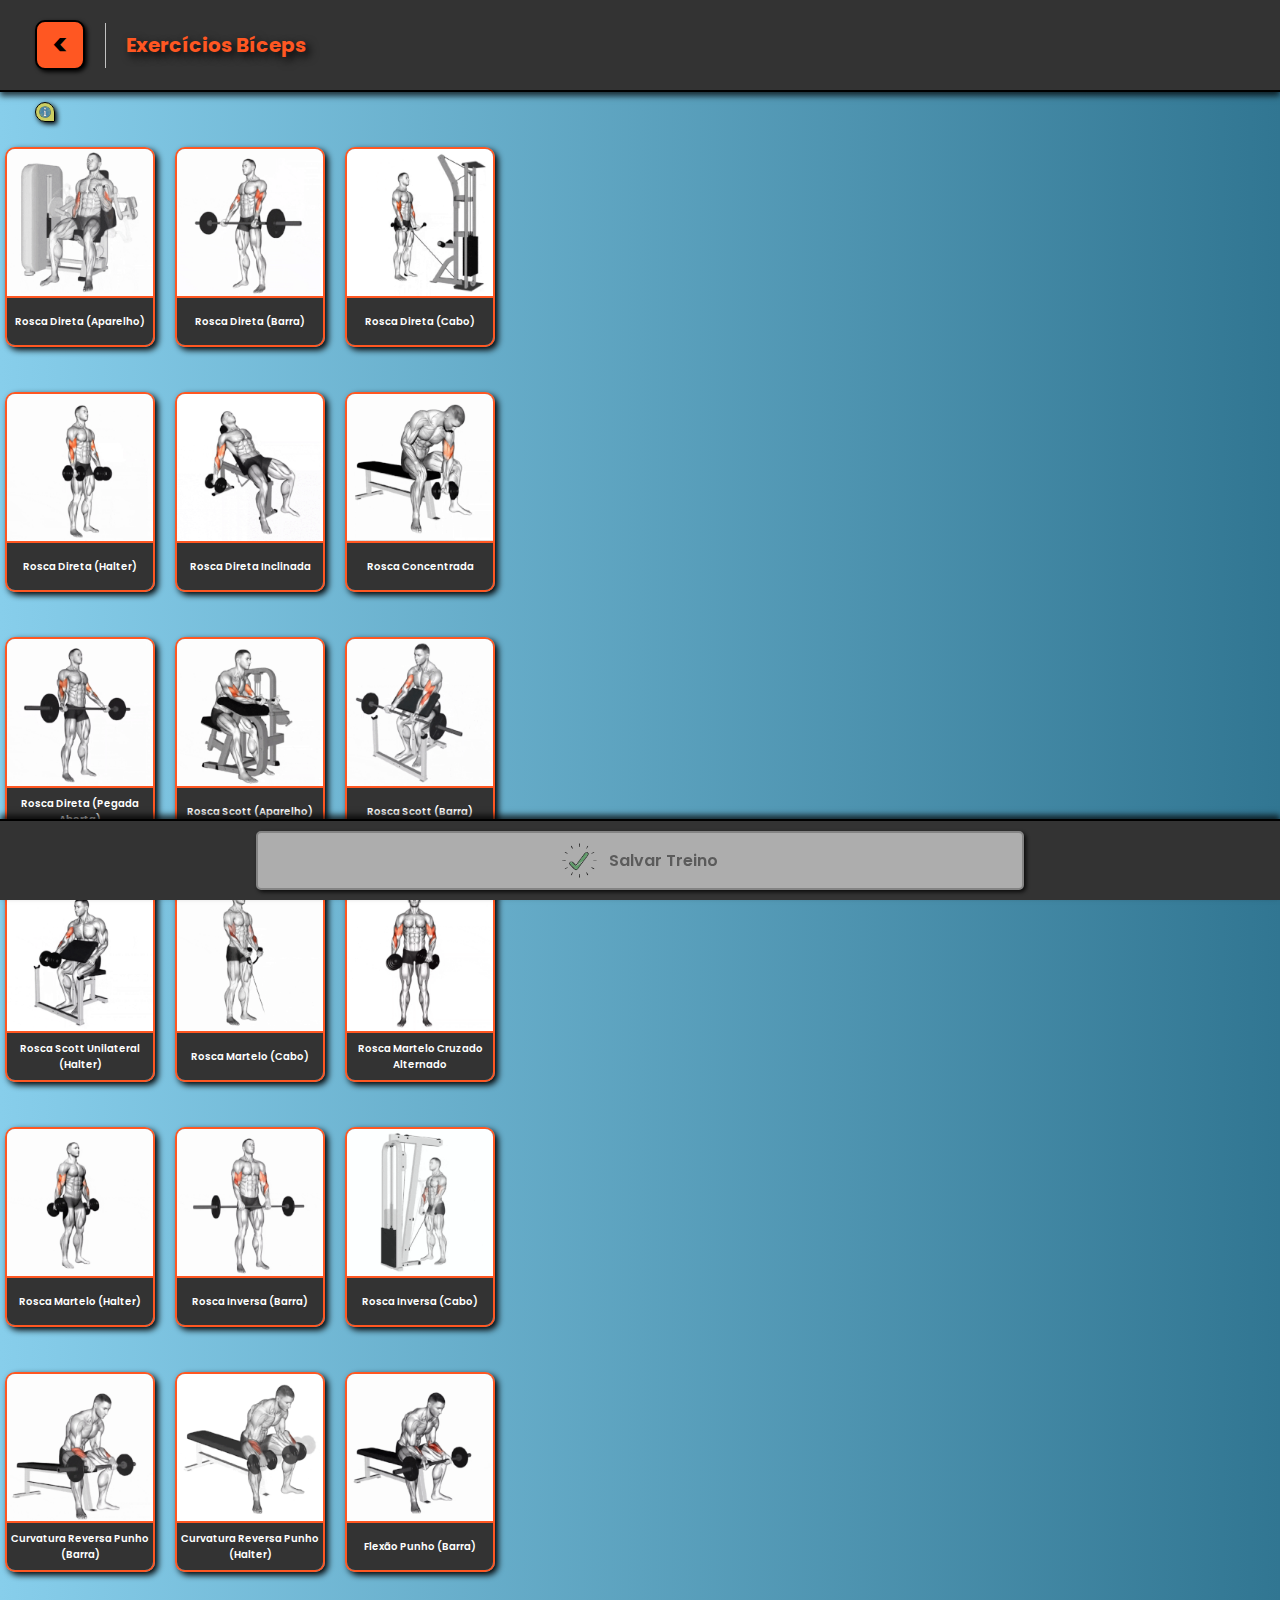
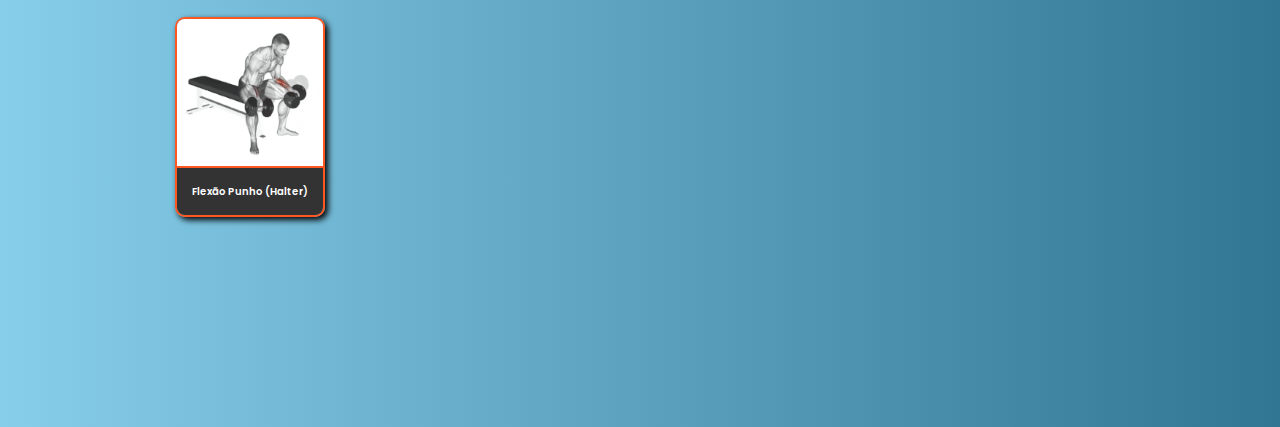
<file: pages/exercicios-bíceps.html>
<!DOCTYPE html>
<html lang="pt-br">
<head>
  <meta charset="UTF-8">
  <meta name="viewport" content="width=device-width, initial-scale=1.0">
  <link rel="stylesheet" href="../assets/css/style-padrao.css">
  <link rel="stylesheet" href="../assets/css/style-padrao-cards.css">
  <link rel="stylesheet" href="../assets/css/style-exercicios.css">
  <title>Exercícios Bíceps</title>
</head>
<body>
  <div class="container-header">
    <div onclick="clickBtnBack()" class="btn-back"><</div>
    <hr class="linha">
    <h1>Exercícios Bíceps</h1>
  </div>
  <div class="container-info">
    <img onclick="clickInfo()" class="img-info" src="../assets/img/info2.png">
    <div class="div-info">
      <p class="info">• Selecione o Treino<br>• Escolha quantidade de <strong>Séries e Repetições e Confirme</strong>.<br>• Caso tenha selecionado o treino errado, desfaça clicando no botão de <strong>Desfazer</strong>.<br><strong>Obs:</strong> O botão de <strong>Salvar Treino</strong> só ficará ativo quando for selecionado de <strong>3 a 7 exercícios!</strong>
      </p>
    </div>
  </div>
  <div class="container">
    
    <!-- CARD1 -->
    <div class="containerCard">
      <div class="cardStyle card1 efeitoCard" onclick="selectCard(1)">
        <img class="imgStyle imgCardC1" src="../assets/exercicios-biceps/rosca-biceps-aparelho.gif">
        <p class="caption cap1">Rosca Direta (Aparelho)</p>
      </div>
      <div class="container3">
        <input class="inputStyle inputS1" type="text" name="reps" placeholder="Qnt de séries" readonly="" onclick="revelandoInputS(1)">
        <div class="dropDownStyle dropDownS1">
          <div class="item" id="itemS1-1" onclick="choiceS(1, 1)">3 Séries</div>
          <div class="item" id="itemS1-2" onclick="choiceS(2, 1)">4 Séries</div>
          <div class="item" id="itemS1-3" onclick="choiceS(3, 1)">5 Séries</div>
          <div class="item" id="itemS1-4" onclick="choiceS(4, 1)">6 Séries</div>
        </div>
      </div>
      <div class="containerJoker">
        <input class="inputStyle inputR1" type="text" name="reps" placeholder="Qnt de reps" readonly="" onclick="revelandoInputR(1)">
        <div class="dropDownStyle dropDownR1">
          <div class="item" id="itemR1-1" onclick="choiceR(1, 1)">6 a 8 reps</div>
          <div class="item" id="itemR1-2" onclick="choiceR(2, 1)">8 a 10 reps</div>
          <div class="item" id="itemR1-3" onclick="choiceR(3, 1)">10 a 12 reps</div>
          <div class="item" id="itemR1-4" onclick="choiceR(4, 1)">Até a falha</div>
        </div>
      </div>
      <div onclick="clickBtnDesfazer(1)" class="styleDesfazer divDesfazer1">
        <img src="../assets/img/desfazer.png" class="styleImgDesfazer">
      </div>
      <button disabled="" onclick="clickBtn(1)" class="btnStyle btn1 btnDesabilitado" >Confirmar</button>
    </div>
    
    <!-- CARD2 -->
    <div class="containerCard">
      <div class="cardStyle card2 efeitoCard" onclick="selectCard(2)">
        <img class="imgStyle imgCardC2" src="../assets/exercicios-biceps/rosca-biceps-barra.gif">
        <p class="caption cap2">Rosca Direta (Barra)</p>
      </div>
      <div class="container3">
        <input class="inputStyle inputS2" type="text" name="reps" placeholder="Qnt de séries" readonly="" onclick="revelandoInputS(2)">
        <div class="dropDownStyle dropDownS2">
          <div class="item" id="itemS2-1" onclick="choiceS(1, 2)">3 Séries</div>
          <div class="item" id="itemS2-2" onclick="choiceS(2, 2)">4 Séries</div>
          <div class="item" id="itemS2-3" onclick="choiceS(3, 2)">5 Séries</div>
          <div class="item" id="itemS2-4" onclick="choiceS(4, 2)">6 Séries</div>
        </div>
      </div>
      <div class="containerJoker">
        <input class="inputStyle inputR2" type="text" name="reps" placeholder="Qnt de reps" readonly="" onclick="revelandoInputR(2)">
        <div class="dropDownStyle dropDownR2">
          <div class="item" id="itemR2-1" onclick="choiceR(1, 2)">6 a 8 reps</div>
          <div class="item" id="itemR2-2" onclick="choiceR(2, 2)">8 a 10 reps</div>
          <div class="item" id="itemR2-3" onclick="choiceR(3, 2)">10 a 12 reps</div>
          <div class="item" id="itemR2-4" onclick="choiceR(4, 2)">Até a falha</div>
        </div>
      </div>
      <div onclick="clickBtnDesfazer(2)" class="styleDesfazer divDesfazer2">
        <img src="../assets/img/desfazer.png" class="styleImgDesfazer">
      </div>
      <button disabled="" onclick="clickBtn(2)" class="btnStyle btn2 btnDesabilitado" >Confirmar</button>
    </div>
    
    <!-- CARD3 -->
    <div class="containerCard">
      <div class="cardStyle card3 efeitoCard" onclick="selectCard(3)">
        <img class="imgStyle imgCardC3" src="../assets/exercicios-biceps/rosca-biceps-cabo.gif">
        <p class="caption cap3">Rosca Direta (Cabo)</p>
      </div>
      <div class="container3">
        <input class="inputStyle inputS3" type="text" name="reps" placeholder="Qnt de séries" readonly="" onclick="revelandoInputS(3)">
        <div class="dropDownStyle dropDownS3">
          <div class="item" id="itemS3-1" onclick="choiceS(1, 3)">3 Séries</div>
          <div class="item" id="itemS3-2" onclick="choiceS(2, 3)">4 Séries</div>
          <div class="item" id="itemS3-3" onclick="choiceS(3, 3)">5 Séries</div>
          <div class="item" id="itemS3-4" onclick="choiceS(4, 3)">6 Séries</div>
        </div>
      </div>
      <div class="containerJoker">
        <input class="inputStyle inputR3" type="text" name="reps" placeholder="Qnt de reps" readonly="" onclick="revelandoInputR(3)">
        <div class="dropDownStyle dropDownR3">
          <div class="item" id="itemR3-1" onclick="choiceR(1, 3)">6 a 8 reps</div>
          <div class="item" id="itemR3-2" onclick="choiceR(2, 3)">8 a 10 reps</div>
          <div class="item" id="itemR3-3" onclick="choiceR(3, 3)">10 a 12 reps</div>
          <div class="item" id="itemR3-4" onclick="choiceR(4, 3)">Até a falha</div>
        </div>
      </div>
      <div onclick="clickBtnDesfazer(3)" class="styleDesfazer divDesfazer3">
        <img src="../assets/img/desfazer.png" class="styleImgDesfazer">
      </div>
      <button disabled="" onclick="clickBtn(3)" class="btnStyle btn3 btnDesabilitado" >Confirmar</button>
    </div>
    
    <!-- CARD4 -->
    <div class="containerCard">
      <div class="cardStyle card4 efeitoCard" onclick="selectCard(4)">
        <img class="imgStyle imgCardC4" src="../assets/exercicios-biceps/rosca-biceps-halter.gif">
        <p class="caption cap4">Rosca Direta (Halter)</p>
      </div>
      <div class="container4">
        <input class="inputStyle inputS4" type="text" name="reps" placeholder="Qnt de séries" readonly="" onclick="revelandoInputS(4)">
        <div class="dropDownStyle dropDownS4">
          <div class="item" id="itemS4-1" onclick="choiceS(1, 4)">3 Séries</div>
          <div class="item" id="itemS4-2" onclick="choiceS(2, 4)">4 Séries</div>
          <div class="item" id="itemS4-3" onclick="choiceS(3, 4)">5 Séries</div>
          <div class="item" id="itemS4-4" onclick="choiceS(4, 4)">6 Séries</div>
        </div>
      </div>
      <div class="containerJoker">
        <input class="inputStyle inputR4" type="text" name="reps" placeholder="Qnt de reps" readonly="" onclick="revelandoInputR(4)">
        <div class="dropDownStyle dropDownR4">
          <div class="item" id="itemR4-1" onclick="choiceR(1, 4)">6 a 8 reps</div>
          <div class="item" id="itemR4-2" onclick="choiceR(2, 4)">8 a 10 reps</div>
          <div class="item" id="itemR4-3" onclick="choiceR(3, 4)">10 a 12 reps</div>
          <div class="item" id="itemR4-4" onclick="choiceR(4, 4)">Até a falha</div>
        </div>
      </div>
      <div onclick="clickBtnDesfazer(4)" class="styleDesfazer divDesfazer4">
        <img src="../assets/img/desfazer.png" class="styleImgDesfazer">
      </div>
      <button disabled="" onclick="clickBtn(4)" class="btnStyle btn4 btnDesabilitado" >Confirmar</button>
    </div>
    
    <!-- CARD5 -->
    <div class="containerCard">
      <div class="cardStyle card5 efeitoCard" onclick="selectCard(5)">
        <img class="imgStyle imgCardC5" src="../assets/exercicios-biceps/rosca-biceps-inclinado.gif">
        <p class="caption cap5">Rosca Direta Inclinada</p>
      </div>
      <div class="container5">
        <input class="inputStyle inputS5" type="text" name="reps" placeholder="Qnt de séries" readonly="" onclick="revelandoInputS(5)">
        <div class="dropDownStyle dropDownS5">
          <div class="item" id="itemS5-1" onclick="choiceS(1, 5)">3 Séries</div>
          <div class="item" id="itemS5-2" onclick="choiceS(2, 5)">4 Séries</div>
          <div class="item" id="itemS5-3" onclick="choiceS(3, 5)">5 Séries</div>
          <div class="item" id="itemS5-4" onclick="choiceS(4, 5)">6 Séries</div>
        </div>
      </div>
      <div class="containerJoker">
        <input class="inputStyle inputR5" type="text" name="reps" placeholder="Qnt de reps" readonly="" onclick="revelandoInputR(5)">
        <div class="dropDownStyle dropDownR5">
          <div class="item" id="itemR5-1" onclick="choiceR(1, 5)">6 a 8 reps</div>
          <div class="item" id="itemR5-2" onclick="choiceR(2, 5)">8 a 10 reps</div>
          <div class="item" id="itemR5-3" onclick="choiceR(3, 5)">10 a 12 reps</div>
          <div class="item" id="itemR5-4" onclick="choiceR(4, 5)">Até a falha</div>
        </div>
      </div>
      <div onclick="clickBtnDesfazer(5)" class="styleDesfazer divDesfazer5">
        <img src="../assets/img/desfazer.png" class="styleImgDesfazer">
      </div>
      <button disabled="" onclick="clickBtn(5)" class="btnStyle btn5 btnDesabilitado" >Confirmar</button>
    </div>
    
    <!-- CARD6 -->
    <div class="containerCard">
      <div class="cardStyle card6 efeitoCard" onclick="selectCard(6)">
        <img class="imgStyle imgCardC6" src="../assets/exercicios-biceps/rosca-concentrada-halter.gif">
        <p class="caption cap6">Rosca Concentrada</p>
      </div>
      <div class="container6">
        <input class="inputStyle inputS6" type="text" name="reps" placeholder="Qnt de séries" readonly="" onclick="revelandoInputS(6)">
        <div class="dropDownStyle dropDownS6">
          <div class="item" id="itemS6-1" onclick="choiceS(1, 6)">3 Séries</div>
          <div class="item" id="itemS6-2" onclick="choiceS(2, 6)">4 Séries</div>
          <div class="item" id="itemS6-3" onclick="choiceS(3, 6)">5 Séries</div>
          <div class="item" id="itemS6-4" onclick="choiceS(4, 6)">6 Séries</div>
        </div>
      </div>
      <div class="containerJoker">
        <input class="inputStyle inputR6" type="text" name="reps" placeholder="Qnt de reps" readonly="" onclick="revelandoInputR(6)">
        <div class="dropDownStyle dropDownR6">
          <div class="item" id="itemR6-1" onclick="choiceR(1, 6)">6 a 8 reps</div>
          <div class="item" id="itemR6-2" onclick="choiceR(2, 6)">8 a 10 reps</div>
          <div class="item" id="itemR6-3" onclick="choiceR(3, 6)">10 a 12 reps</div>
          <div class="item" id="itemR6-4" onclick="choiceR(4, 6)">Até a falha</div>
        </div>
      </div>
      <div onclick="clickBtnDesfazer(6)" class="styleDesfazer divDesfazer6">
        <img src="../assets/img/desfazer.png" class="styleImgDesfazer">
      </div>
      <button disabled="" onclick="clickBtn(6)" class="btnStyle btn6 btnDesabilitado" >Confirmar</button>
    </div>
    
    <!-- CARD7 -->
    <div class="containerCard">
      <div class="cardStyle card7 efeitoCard" onclick="selectCard(7)">
        <img class="imgStyle imgCardC7" src="../assets/exercicios-biceps/rosca-pegada-larga-barra.gif">
        <p class="caption cap7">Rosca Direta (Pegada Aberta)</p>
      </div>
      <div class="container7">
        <input class="inputStyle inputS7" type="text" name="reps" placeholder="Qnt de séries" readonly="" onclick="revelandoInputS(7)">
        <div class="dropDownStyle dropDownS7">
          <div class="item" id="itemS7-1" onclick="choiceS(1, 7)">3 Séries</div>
          <div class="item" id="itemS7-2" onclick="choiceS(2, 7)">4 Séries</div>
          <div class="item" id="itemS7-3" onclick="choiceS(3, 7)">5 Séries</div>
          <div class="item" id="itemS7-4" onclick="choiceS(4, 7)">6 Séries</div>
        </div>
      </div>
      <div class="containerJoker">
        <input class="inputStyle inputR7" type="text" name="reps" placeholder="Qnt de reps" readonly="" onclick="revelandoInputR(7)">
        <div class="dropDownStyle dropDownR7">
          <div class="item" id="itemR7-1" onclick="choiceR(1, 7)">6 a 8 reps</div>
          <div class="item" id="itemR7-2" onclick="choiceR(2, 7)">8 a 10 reps</div>
          <div class="item" id="itemR7-3" onclick="choiceR(3, 7)">10 a 12 reps</div>
          <div class="item" id="itemR7-4" onclick="choiceR(4, 7)">Até a falha</div>
        </div>
      </div>
      <div onclick="clickBtnDesfazer(7)" class="styleDesfazer divDesfazer7">
        <img src="../assets/img/desfazer.png" class="styleImgDesfazer">
      </div>
      <button disabled="" onclick="clickBtn(7)" class="btnStyle btn7 btnDesabilitado" >Confirmar</button>
    </div>
    
    <!-- CARD8 -->
    <div class="containerCard">
      <div class="cardStyle card8 efeitoCard" onclick="selectCard(8)">
        <img class="imgStyle imgCardC8" src="../assets/exercicios-biceps/rosca-scott-aparelho.gif">
        <p class="caption cap8">Rosca Scott (Aparelho)</p>
      </div>
      <div class="container8">
        <input class="inputStyle inputS8" type="text" name="reps" placeholder="Qnt de séries" readonly="" onclick="revelandoInputS(8)">
        <div class="dropDownStyle dropDownS8">
          <div class="item" id="itemS8-1" onclick="choiceS(1, 8)">3 Séries</div>
          <div class="item" id="itemS8-2" onclick="choiceS(2, 8)">4 Séries</div>
          <div class="item" id="itemS8-3" onclick="choiceS(3, 8)">5 Séries</div>
          <div class="item" id="itemS8-4" onclick="choiceS(4, 8)">6 Séries</div>
        </div>
      </div>
      <div class="containerJoker">
        <input class="inputStyle inputR8" type="text" name="reps" placeholder="Qnt de reps" readonly="" onclick="revelandoInputR(8)">
        <div class="dropDownStyle dropDownR8">
          <div class="item" id="itemR8-1" onclick="choiceR(1, 8)">6 a 8 reps</div>
          <div class="item" id="itemR8-2" onclick="choiceR(2, 8)">8 a 10 reps</div>
          <div class="item" id="itemR8-3" onclick="choiceR(3, 8)">10 a 12 reps</div>
          <div class="item" id="itemR8-4" onclick="choiceR(4, 8)">Até a falha</div>
        </div>
      </div>
      <div onclick="clickBtnDesfazer(8)" class="styleDesfazer divDesfazer8">
        <img src="../assets/img/desfazer.png" class="styleImgDesfazer">
      </div>
      <button disabled="" onclick="clickBtn(8)" class="btnStyle btn8 btnDesabilitado" >Confirmar</button>
    </div>
    
    <!-- CARD9 -->
    <div class="containerCard">
      <div class="cardStyle card9 efeitoCard" onclick="selectCard(9)">
        <img class="imgStyle imgCardC9" src="../assets/exercicios-biceps/rosca-scott-barra.gif">
        <p class="caption cap9">Rosca Scott (Barra)</p>
      </div>
      <div class="container9">
        <input class="inputStyle inputS9" type="text" name="reps" placeholder="Qnt de séries" readonly="" onclick="revelandoInputS(9)">
        <div class="dropDownStyle dropDownS9">
          <div class="item" id="itemS9-1" onclick="choiceS(1, 9)">3 Séries</div>
          <div class="item" id="itemS9-2" onclick="choiceS(2, 9)">4 Séries</div>
          <div class="item" id="itemS9-3" onclick="choiceS(3, 9)">5 Séries</div>
          <div class="item" id="itemS9-4" onclick="choiceS(4, 9)">6 Séries</div>
        </div>
      </div>
      <div class="containerJoker">
        <input class="inputStyle inputR9" type="text" name="reps" placeholder="Qnt de reps" readonly="" onclick="revelandoInputR(9)">
        <div class="dropDownStyle dropDownR9">
          <div class="item" id="itemR9-1" onclick="choiceR(1, 9)">6 a 8 reps</div>
          <div class="item" id="itemR9-2" onclick="choiceR(2, 9)">8 a 10 reps</div>
          <div class="item" id="itemR9-3" onclick="choiceR(3, 9)">10 a 12 reps</div>
          <div class="item" id="itemR9-4" onclick="choiceR(4, 9)">Até a falha</div>
        </div>
      </div>
      <div onclick="clickBtnDesfazer(9)" class="styleDesfazer divDesfazer9">
        <img src="../assets/img/desfazer.png" class="styleImgDesfazer">
      </div>
      <button disabled="" onclick="clickBtn(9)" class="btnStyle btn9 btnDesabilitado" >Confirmar</button>
    </div>
    
    <!-- CARD10 -->
    <div class="containerCard">
      <div class="cardStyle card10 efeitoCard" onclick="selectCard(10)">
        <img class="imgStyle imgCardC10" src="../assets/exercicios-biceps/rosca-scott-unilateral-halter.gif">
        <p class="caption cap10">Rosca Scott Unilateral (Halter)</p>
      </div>
      <div class="container10">
        <input class="inputStyle inputS10" type="text" name="reps" placeholder="Qnt de séries" readonly="" onclick="revelandoInputS(10)">
        <div class="dropDownStyle dropDownS10">
          <div class="item" id="itemS10-1" onclick="choiceS(1, 10)">3 Séries</div>
          <div class="item" id="itemS10-2" onclick="choiceS(2, 10)">4 Séries</div>
          <div class="item" id="itemS10-3" onclick="choiceS(3, 10)">5 Séries</div>
          <div class="item" id="itemS10-4" onclick="choiceS(4, 10)">6 Séries</div>
        </div>
      </div>
      <div class="containerJoker">
        <input class="inputStyle inputR10" type="text" name="reps" placeholder="Qnt de reps" readonly="" onclick="revelandoInputR(10)">
        <div class="dropDownStyle dropDownR10">
          <div class="item" id="itemR10-1" onclick="choiceR(1, 10)">6 a 8 reps</div>
          <div class="item" id="itemR10-2" onclick="choiceR(2, 10)">8 a 10 reps</div>
          <div class="item" id="itemR10-3" onclick="choiceR(3, 10)">10 a 12 reps</div>
          <div class="item" id="itemR10-4" onclick="choiceR(4, 10)">Até a falha</div>
        </div>
      </div>
      <div onclick="clickBtnDesfazer(10)" class="styleDesfazer divDesfazer10">
        <img src="../assets/img/desfazer.png" class="styleImgDesfazer">
      </div>
      <button disabled="" onclick="clickBtn(10)" class="btnStyle btn10 btnDesabilitado" >Confirmar</button>
    </div>
    
    <!-- CARD11 -->
    <div class="containerCard">
      <div class="cardStyle card11 efeitoCard" onclick="selectCard(11)">
        <img class="imgStyle imgCardC11" src="../assets/exercicios-biceps/rosca-martelo-cabo.gif">
        <p class="caption cap11">Rosca Martelo (Cabo)</p>
      </div>
      <div class="container11">
        <input class="inputStyle inputS11" type="text" name="reps" placeholder="Qnt de séries" readonly="" onclick="revelandoInputS(11)">
        <div class="dropDownStyle dropDownS11">
          <div class="item" id="itemS11-1" onclick="choiceS(1, 11)">3 Séries</div>
          <div class="item" id="itemS11-2" onclick="choiceS(2, 11)">4 Séries</div>
          <div class="item" id="itemS11-3" onclick="choiceS(3, 11)">5 Séries</div>
          <div class="item" id="itemS11-4" onclick="choiceS(4, 11)">6 Séries</div>
        </div>
      </div>
      <div class="containerJoker">
        <input class="inputStyle inputR11" type="text" name="reps" placeholder="Qnt de reps" readonly="" onclick="revelandoInputR(11)">
        <div class="dropDownStyle dropDownR11">
          <div class="item" id="itemR11-1" onclick="choiceR(1, 11)">6 a 8 reps</div>
          <div class="item" id="itemR11-2" onclick="choiceR(2, 11)">8 a 10 reps</div>
          <div class="item" id="itemR11-3" onclick="choiceR(3, 11)">10 a 12 reps</div>
          <div class="item" id="itemR11-4" onclick="choiceR(4, 11)">Até a falha</div>
        </div>
      </div>
      <div onclick="clickBtnDesfazer(11)" class="styleDesfazer divDesfazer11">
        <img src="../assets/img/desfazer.png" class="styleImgDesfazer">
      </div>
      <button disabled="" onclick="clickBtn(11)" class="btnStyle btn11 btnDesabilitado" >Confirmar</button>
    </div>
    
    <!-- CARD12 -->
    <div class="containerCard">
      <div class="cardStyle card12 efeitoCard" onclick="selectCard(12)">
        <img class="imgStyle imgCardC12" src="../assets/exercicios-biceps/rosca-martelo-cruzado-alternado.gif">
        <p class="caption cap12">Rosca Martelo Cruzado Alternado</p>
      </div>
      <div class="container12">
        <input class="inputStyle inputS12" type="text" name="reps" placeholder="Qnt de séries" readonly="" onclick="revelandoInputS(12)">
        <div class="dropDownStyle dropDownS12">
          <div class="item" id="itemS12-1" onclick="choiceS(1, 12)">3 Séries</div>
          <div class="item" id="itemS12-2" onclick="choiceS(2, 12)">4 Séries</div>
          <div class="item" id="itemS12-3" onclick="choiceS(3, 12)">5 Séries</div>
          <div class="item" id="itemS12-4" onclick="choiceS(4, 12)">6 Séries</div>
        </div>
      </div>
      <div class="containerJoker">
        <input class="inputStyle inputR12" type="text" name="reps" placeholder="Qnt de reps" readonly="" onclick="revelandoInputR(12)">
        <div class="dropDownStyle dropDownR12">
          <div class="item" id="itemR12-1" onclick="choiceR(1, 12)">6 a 8 reps</div>
          <div class="item" id="itemR12-2" onclick="choiceR(2, 12)">8 a 10 reps</div>
          <div class="item" id="itemR12-3" onclick="choiceR(3, 12)">10 a 12 reps</div>
          <div class="item" id="itemR12-4" onclick="choiceR(4, 12)">Até a falha</div>
        </div>
      </div>
      <div onclick="clickBtnDesfazer(12)" class="styleDesfazer divDesfazer12">
        <img src="../assets/img/desfazer.png" class="styleImgDesfazer">
      </div>
      <button disabled="" onclick="clickBtn(12)" class="btnStyle btn12 btnDesabilitado" >Confirmar</button>
    </div>
    
    <!-- CARD13 -->
    <div class="containerCard">
      <div class="cardStyle card13 efeitoCard" onclick="selectCard(13)">
        <img class="imgStyle imgCardC13" src="../assets/exercicios-biceps/rosca-martelo-halter.gif">
        <p class="caption cap13">Rosca Martelo (Halter)</p>
      </div>
      <div class="container13">
        <input class="inputStyle inputS13" type="text" name="reps" placeholder="Qnt de séries" readonly="" onclick="revelandoInputS(13)">
        <div class="dropDownStyle dropDownS13">
          <div class="item" id="itemS13-1" onclick="choiceS(1, 13)">3 Séries</div>
          <div class="item" id="itemS13-2" onclick="choiceS(2, 13)">4 Séries</div>
          <div class="item" id="itemS13-3" onclick="choiceS(3, 13)">5 Séries</div>
          <div class="item" id="itemS13-4" onclick="choiceS(4, 13)">6 Séries</div>
        </div>
      </div>
      <div class="containerJoker">
        <input class="inputStyle inputR13" type="text" name="reps" placeholder="Qnt de reps" readonly="" onclick="revelandoInputR(13)">
        <div class="dropDownStyle dropDownR13">
          <div class="item" id="itemR13-1" onclick="choiceR(1, 13)">6 a 8 reps</div>
          <div class="item" id="itemR13-2" onclick="choiceR(2, 13)">8 a 10 reps</div>
          <div class="item" id="itemR13-3" onclick="choiceR(3, 13)">10 a 12 reps</div>
          <div class="item" id="itemR13-4" onclick="choiceR(4, 13)">Até a falha</div>
        </div>
      </div>
      <div onclick="clickBtnDesfazer(13)" class="styleDesfazer divDesfazer13">
        <img src="../assets/img/desfazer.png" class="styleImgDesfazer">
      </div>
      <button disabled="" onclick="clickBtn(13)" class="btnStyle btn13 btnDesabilitado" >Confirmar</button>
    </div>
    
    <!-- CARD14 -->
    <div class="containerCard">
      <div class="cardStyle card14 efeitoCard" onclick="selectCard(14)">
        <img class="imgStyle imgCardC14" src="../assets/exercicios-biceps/rosca-inversa-barra.gif">
        <p class="caption cap14">Rosca Inversa (Barra)</p>
      </div>
      <div class="container14">
        <input class="inputStyle inputS14" type="text" name="reps" placeholder="Qnt de séries" readonly="" onclick="revelandoInputS(14)">
        <div class="dropDownStyle dropDownS14">
          <div class="item" id="itemS14-1" onclick="choiceS(1, 14)">3 Séries</div>
          <div class="item" id="itemS14-2" onclick="choiceS(2, 14)">4 Séries</div>
          <div class="item" id="itemS14-3" onclick="choiceS(3, 14)">5 Séries</div>
          <div class="item" id="itemS14-4" onclick="choiceS(4, 14)">6 Séries</div>
        </div>
      </div>
      <div class="containerJoker">
        <input class="inputStyle inputR14" type="text" name="reps" placeholder="Qnt de reps" readonly="" onclick="revelandoInputR(14)">
        <div class="dropDownStyle dropDownR14">
          <div class="item" id="itemR14-1" onclick="choiceR(1, 14)">6 a 8 reps</div>
          <div class="item" id="itemR14-2" onclick="choiceR(2, 14)">8 a 10 reps</div>
          <div class="item" id="itemR14-3" onclick="choiceR(3, 14)">10 a 12 reps</div>
          <div class="item" id="itemR14-4" onclick="choiceR(4, 14)">Até a falha</div>
        </div>
      </div>
      <div onclick="clickBtnDesfazer(14)" class="styleDesfazer divDesfazer14">
        <img src="../assets/img/desfazer.png" class="styleImgDesfazer">
      </div>
      <button disabled="" onclick="clickBtn(14)" class="btnStyle btn14 btnDesabilitado" >Confirmar</button>
    </div>
    
    <!-- CARD15 -->
    <div class="containerCard">
      <div class="cardStyle card15 efeitoCard" onclick="selectCard(15)">
        <img class="imgStyle imgCardC15" src="../assets/exercicios-biceps/rosca-inversa-cabo.gif">
        <p class="caption cap15">Rosca Inversa (Cabo)</p>
      </div>
      <div class="container15">
        <input class="inputStyle inputS15" type="text" name="reps" placeholder="Qnt de séries" readonly="" onclick="revelandoInputS(15)">
        <div class="dropDownStyle dropDownS15">
          <div class="item" id="itemS15-1" onclick="choiceS(1, 15)">3 Séries</div>
          <div class="item" id="itemS15-2" onclick="choiceS(2, 15)">4 Séries</div>
          <div class="item" id="itemS15-3" onclick="choiceS(3, 15)">5 Séries</div>
          <div class="item" id="itemS15-4" onclick="choiceS(4, 15)">6 Séries</div>
        </div>
      </div>
      <div class="containerJoker">
        <input class="inputStyle inputR15" type="text" name="reps" placeholder="Qnt de reps" readonly="" onclick="revelandoInputR(15)">
        <div class="dropDownStyle dropDownR15">
          <div class="item" id="itemR15-1" onclick="choiceR(1, 15)">6 a 8 reps</div>
          <div class="item" id="itemR15-2" onclick="choiceR(2, 15)">8 a 10 reps</div>
          <div class="item" id="itemR15-3" onclick="choiceR(3, 15)">10 a 12 reps</div>
          <div class="item" id="itemR15-4" onclick="choiceR(4, 15)">Até a falha</div>
        </div>
      </div>
      <div onclick="clickBtnDesfazer(15)" class="styleDesfazer divDesfazer15">
        <img src="../assets/img/desfazer.png" class="styleImgDesfazer">
      </div>
      <button disabled="" onclick="clickBtn(15)" class="btnStyle btn15 btnDesabilitado" >Confirmar</button>
    </div>
    
    <!-- CARD16 -->
    <div class="containerCard">
      <div class="cardStyle card16 efeitoCard" onclick="selectCard(16)">
        <img class="imgStyle imgCardC16" src="../assets/exercicios-biceps/curvatura-reversa-do-punho-barra.gif">
        <p class="caption cap16">Curvatura Reversa Punho (Barra)</p>
      </div>
      <div class="container16">
        <input class="inputStyle inputS16" type="text" name="reps" placeholder="Qnt de séries" readonly="" onclick="revelandoInputS(16)">
        <div class="dropDownStyle dropDownS16">
          <div class="item" id="itemS16-1" onclick="choiceS(1, 16)">3 Séries</div>
          <div class="item" id="itemS16-2" onclick="choiceS(2, 16)">4 Séries</div>
          <div class="item" id="itemS16-3" onclick="choiceS(3, 16)">5 Séries</div>
          <div class="item" id="itemS16-4" onclick="choiceS(4, 16)">6 Séries</div>
        </div>
      </div>
      <div class="containerJoker">
        <input class="inputStyle inputR16" type="text" name="reps" placeholder="Qnt de reps" readonly="" onclick="revelandoInputR(16)">
        <div class="dropDownStyle dropDownR16">
          <div class="item" id="itemR16-1" onclick="choiceR(1, 16)">6 a 8 reps</div>
          <div class="item" id="itemR16-2" onclick="choiceR(2, 16)">8 a 10 reps</div>
          <div class="item" id="itemR16-3" onclick="choiceR(3, 16)">10 a 12 reps</div>
          <div class="item" id="itemR16-4" onclick="choiceR(4, 16)">Até a falha</div>
        </div>
      </div>
      <div onclick="clickBtnDesfazer(16)" class="styleDesfazer divDesfazer16">
        <img src="../assets/img/desfazer.png" class="styleImgDesfazer">
      </div>
      <button disabled="" onclick="clickBtn(16)" class="btnStyle btn16 btnDesabilitado" >Confirmar</button>
    </div>
    
    <!-- CARD17 -->
    <div class="containerCard">
      <div class="cardStyle card17 efeitoCard" onclick="selectCard(17)">
        <img class="imgStyle imgCardC17" src="../assets/exercicios-biceps/curvatura-reversa-do-punho-halter.gif">
        <p class="caption cap17">Curvatura Reversa Punho (Halter)</p>
      </div>
      <div class="container17">
        <input class="inputStyle inputS17" type="text" name="reps" placeholder="Qnt de séries" readonly="" onclick="revelandoInputS(17)">
        <div class="dropDownStyle dropDownS17">
          <div class="item" id="itemS17-1" onclick="choiceS(1, 17)">3 Séries</div>
          <div class="item" id="itemS17-2" onclick="choiceS(2, 17)">4 Séries</div>
          <div class="item" id="itemS17-3" onclick="choiceS(3, 17)">5 Séries</div>
          <div class="item" id="itemS17-4" onclick="choiceS(4, 17)">6 Séries</div>
        </div>
      </div>
      <div class="containerJoker">
        <input class="inputStyle inputR17" type="text" name="reps" placeholder="Qnt de reps" readonly="" onclick="revelandoInputR(17)">
        <div class="dropDownStyle dropDownR17">
          <div class="item" id="itemR17-1" onclick="choiceR(1, 17)">6 a 8 reps</div>
          <div class="item" id="itemR17-2" onclick="choiceR(2, 17)">8 a 10 reps</div>
          <div class="item" id="itemR17-3" onclick="choiceR(3, 17)">10 a 12 reps</div>
          <div class="item" id="itemR17-4" onclick="choiceR(4, 17)">Até a falha</div>
        </div>
      </div>
      <div onclick="clickBtnDesfazer(17)" class="styleDesfazer divDesfazer17">
        <img src="../assets/img/desfazer.png" class="styleImgDesfazer">
      </div>
      <button disabled="" onclick="clickBtn(17)" class="btnStyle btn17 btnDesabilitado" >Confirmar</button>
    </div>
    
    <!-- CARD18-->
    <div class="containerCard">
      <div class="cardStyle card18 efeitoCard" onclick="selectCard(18)">
        <img class="imgStyle imgCardC18" src="../assets/exercicios-biceps/flexao-punho-barra.gif">
        <p class="caption cap18">Flexão Punho (Barra)</p>
      </div>
      <div class="container18">
        <input class="inputStyle inputS18" type="text" name="reps" placeholder="Qnt de séries" readonly="" onclick="revelandoInputS(18)">
        <div class="dropDownStyle dropDownS18">
          <div class="item" id="itemS18-1" onclick="choiceS(1, 18)">3 Séries</div>
          <div class="item" id="itemS18-2" onclick="choiceS(2, 18)">4 Séries</div>
          <div class="item" id="itemS18-3" onclick="choiceS(3, 18)">5 Séries</div>
          <div class="item" id="itemS18-4" onclick="choiceS(4, 18)">6 Séries</div>
        </div>
      </div>
      <div class="containerJoker">
        <input class="inputStyle inputR18" type="text" name="reps" placeholder="Qnt de reps" readonly="" onclick="revelandoInputR(18)">
        <div class="dropDownStyle dropDownR18">
          <div class="item" id="itemR18-1" onclick="choiceR(1, 18)">6 a 8 reps</div>
          <div class="item" id="itemR18-2" onclick="choiceR(2, 18)">8 a 10 reps</div>
          <div class="item" id="itemR18-3" onclick="choiceR(3, 18)">10 a 12 reps</div>
          <div class="item" id="itemR18-4" onclick="choiceR(4, 18)">Até a falha</div>
        </div>
      </div>
      <div onclick="clickBtnDesfazer(18)" class="styleDesfazer divDesfazer18">
        <img src="../assets/img/desfazer.png" class="styleImgDesfazer">
      </div>
      <button disabled="" onclick="clickBtn(18)" class="btnStyle btn18 btnDesabilitado" >Confirmar</button>
    </div>
    
    <!-- CARD19 -->
    <div class="containerCard">
      <div class="cardStyle card19 efeitoCard" onclick="selectCard(19)">
        <img class="imgStyle imgCardC19" src="../assets/exercicios-biceps/flexao-punho-halter.gif">
        <p class="caption cap19">Flexão Punho (Halter)</p>
      </div>
      <div class="container19">
        <input class="inputStyle inputS19" type="text" name="reps" placeholder="Qnt de séries" readonly="" onclick="revelandoInputS(19)">
        <div class="dropDownStyle dropDownS19">
          <div class="item" id="itemS19-1" onclick="choiceS(1, 19)">3 Séries</div>
          <div class="item" id="itemS19-2" onclick="choiceS(2, 19)">4 Séries</div>
          <div class="item" id="itemS19-3" onclick="choiceS(3, 19)">5 Séries</div>
          <div class="item" id="itemS19-4" onclick="choiceS(4, 19)">6 Séries</div>
        </div>
      </div>
      <div class="containerJoker">
        <input class="inputStyle inputR19" type="text" name="reps" placeholder="Qnt de reps" readonly="" onclick="revelandoInputR(19)">
        <div class="dropDownStyle dropDownR19">
          <div class="item" id="itemR19-1" onclick="choiceR(1, 19)">6 a 8 reps</div>
          <div class="item" id="itemR19-2" onclick="choiceR(2, 19)">8 a 10 reps</div>
          <div class="item" id="itemR19-3" onclick="choiceR(3, 19)">10 a 12 reps</div>
          <div class="item" id="itemR19-4" onclick="choiceR(4, 19)">Até a falha</div>
        </div>
      </div>
      <div onclick="clickBtnDesfazer(19)" class="styleDesfazer divDesfazer19">
        <img src="../assets/img/desfazer.png" class="styleImgDesfazer">
      </div>
      <button disabled="" onclick="clickBtn(19)" class="btnStyle btn19 btnDesabilitado" >Confirmar</button>
    </div>

  </div>
  <div class="menu-rodape">
    <div onclick="salvarTreino()" id="btn" class="div-btn-rodape disabled">
      <img src="../assets/img/approved.png" class="save">
      <div class="btn-rodape btn-save">Salvar Treino</div>
    </div>
  </div>
  <script src="../assets/js/exercicios.js"></script>
</body>
</html>
</file>
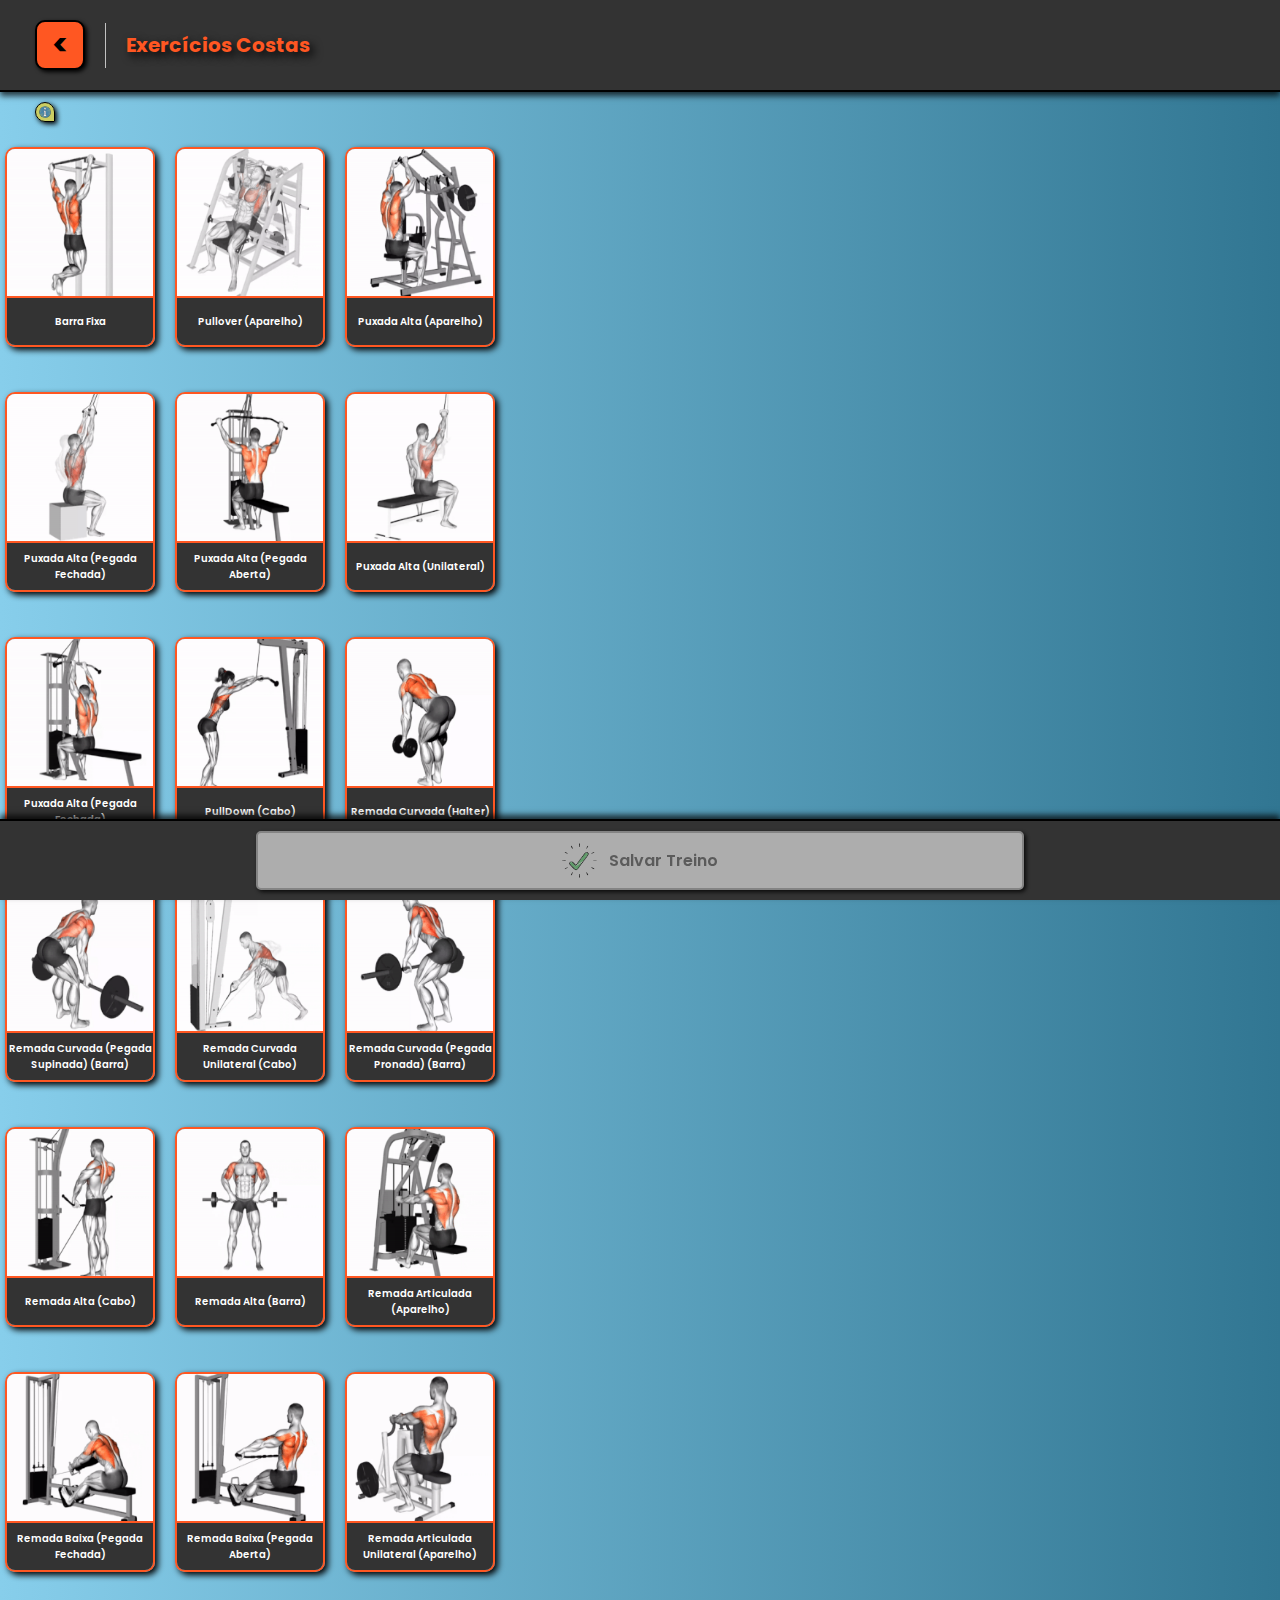
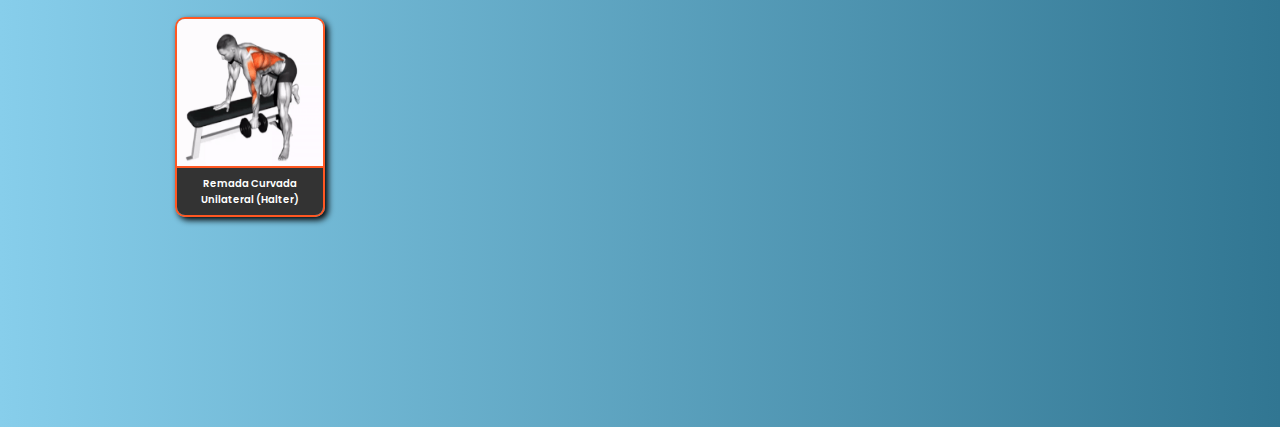
<file: pages/exercicios-costas.html>
<!DOCTYPE html>
<html lang="pt-br">
<head>
  <meta charset="UTF-8">
  <meta name="viewport" content="width=device-width, initial-scale=1.0">
  <link rel="stylesheet" href="../assets/css/style-padrao.css">
  <link rel="stylesheet" href="../assets/css/style-padrao-cards.css">
  <link rel="stylesheet" href="../assets/css/style-exercicios.css">
  <title>Exercícios Costa</title>
</head>
<body>
  <div class="container-header">
    <div onclick="clickBtnBack()" class="btn-back"><</div>
    <hr class="linha">
    <h1>Exercícios Costas</h1>
  </div>
  <div class="container-info">
    <img onclick="clickInfo()" class="img-info" src="../assets/img/info2.png">
    <div class="div-info">
      <p class="info">• Selecione o Treino<br>• Escolha quantidade de <strong>Séries e Repetições e Confirme</strong>.<br>• Caso tenha selecionado o treino errado, desfaça clicando no botão de <strong>Desfazer</strong>.<br><strong>Obs:</strong> O botão de <strong>Salvar Treino</strong> só ficará ativo quando for selecionado de <strong>3 a 7 exercícios!</strong>
      </p>
    </div>
  </div>
  <div class="container">
    
    <!-- CARD1 -->
    <div class="containerCard">
      <div class="cardStyle card1 efeitoCard" onclick="selectCard(1)">
        <img class="imgStyle imgCardC1" src="../assets/exercicios-costa/pull-up.gif">
        <p class="caption cap1">Barra Fixa</p>
      </div>
      <div class="container3">
        <input class="inputStyle inputS1" type="text" name="reps" placeholder="Qnt de séries" readonly="" onclick="revelandoInputS(1)">
        <div class="dropDownStyle dropDownS1">
          <div class="item" id="itemS1-1" onclick="choiceS(1, 1)">3 Séries</div>
          <div class="item" id="itemS1-2" onclick="choiceS(2, 1)">4 Séries</div>
          <div class="item" id="itemS1-3" onclick="choiceS(3, 1)">5 Séries</div>
          <div class="item" id="itemS1-4" onclick="choiceS(4, 1)">6 Séries</div>
        </div>
      </div>
      <div class="containerJoker">
        <input class="inputStyle inputR1" type="text" name="reps" placeholder="Qnt de reps" readonly="" onclick="revelandoInputR(1)">
        <div class="dropDownStyle dropDownR1">
          <div class="item" id="itemR1-1" onclick="choiceR(1, 1)">6 a 8 reps</div>
          <div class="item" id="itemR1-2" onclick="choiceR(2, 1)">8 a 10 reps</div>
          <div class="item" id="itemR1-3" onclick="choiceR(3, 1)">10 a 12 reps</div>
          <div class="item" id="itemR1-4" onclick="choiceR(4, 1)">Até a falha</div>
        </div>
      </div>
      <div onclick="clickBtnDesfazer(1)" class="styleDesfazer divDesfazer1">
        <img src="../assets/img/desfazer.png" class="styleImgDesfazer">
      </div>
      <button disabled="" onclick="clickBtn(1)" class="btnStyle btn1 btnDesabilitado" >Confirmar</button>
    </div>
    
    <!-- CARD2 -->
    <div class="containerCard">
      <div class="cardStyle card2 efeitoCard" onclick="selectCard(2)">
        <img class="imgStyle imgCardC2" src="../assets/exercicios-costa/pullover-aparelho.gif">
        <p class="caption cap2">Pullover (Aparelho)</p>
      </div>
      <div class="container3">
        <input class="inputStyle inputS2" type="text" name="reps" placeholder="Qnt de séries" readonly="" onclick="revelandoInputS(2)">
        <div class="dropDownStyle dropDownS2">
          <div class="item" id="itemS2-1" onclick="choiceS(1, 2)">3 Séries</div>
          <div class="item" id="itemS2-2" onclick="choiceS(2, 2)">4 Séries</div>
          <div class="item" id="itemS2-3" onclick="choiceS(3, 2)">5 Séries</div>
          <div class="item" id="itemS2-4" onclick="choiceS(4, 2)">6 Séries</div>
        </div>
      </div>
      <div class="containerJoker">
        <input class="inputStyle inputR2" type="text" name="reps" placeholder="Qnt de reps" readonly="" onclick="revelandoInputR(2)">
        <div class="dropDownStyle dropDownR2">
          <div class="item" id="itemR2-1" onclick="choiceR(1, 2)">6 a 8 reps</div>
          <div class="item" id="itemR2-2" onclick="choiceR(2, 2)">8 a 10 reps</div>
          <div class="item" id="itemR2-3" onclick="choiceR(3, 2)">10 a 12 reps</div>
          <div class="item" id="itemR2-4" onclick="choiceR(4, 2)">Até a falha</div>
        </div>
      </div>
      <div onclick="clickBtnDesfazer(2)" class="styleDesfazer divDesfazer2">
        <img src="../assets/img/desfazer.png" class="styleImgDesfazer">
      </div>
      <button disabled="" onclick="clickBtn(2)" class="btnStyle btn2 btnDesabilitado" >Confirmar</button>
    </div>
    
    <!-- CARD3 -->
    <div class="containerCard">
      <div class="cardStyle card3 efeitoCard" onclick="selectCard(3)">
        <img class="imgStyle imgCardC3" src="../assets/exercicios-costa/puxada-alta-aparelho.gif">
        <p class="caption cap3">Puxada Alta (Aparelho)</p>
      </div>
      <div class="container3">
        <input class="inputStyle inputS3" type="text" name="reps" placeholder="Qnt de séries" readonly="" onclick="revelandoInputS(3)">
        <div class="dropDownStyle dropDownS3">
          <div class="item" id="itemS3-1" onclick="choiceS(1, 3)">3 Séries</div>
          <div class="item" id="itemS3-2" onclick="choiceS(2, 3)">4 Séries</div>
          <div class="item" id="itemS3-3" onclick="choiceS(3, 3)">5 Séries</div>
          <div class="item" id="itemS3-4" onclick="choiceS(4, 3)">6 Séries</div>
        </div>
      </div>
      <div class="containerJoker">
        <input class="inputStyle inputR3" type="text" name="reps" placeholder="Qnt de reps" readonly="" onclick="revelandoInputR(3)">
        <div class="dropDownStyle dropDownR3">
          <div class="item" id="itemR3-1" onclick="choiceR(1, 3)">6 a 8 reps</div>
          <div class="item" id="itemR3-2" onclick="choiceR(2, 3)">8 a 10 reps</div>
          <div class="item" id="itemR3-3" onclick="choiceR(3, 3)">10 a 12 reps</div>
          <div class="item" id="itemR3-4" onclick="choiceR(4, 3)">Até a falha</div>
        </div>
      </div>
      <div onclick="clickBtnDesfazer(3)" class="styleDesfazer divDesfazer3">
        <img src="../assets/img/desfazer.png" class="styleImgDesfazer">
      </div>
      <button disabled="" onclick="clickBtn(3)" class="btnStyle btn3 btnDesabilitado" >Confirmar</button>
    </div>
    
    <!-- CARD4 -->
    <div class="containerCard">
      <div class="cardStyle card4 efeitoCard" onclick="selectCard(4)">
        <img class="imgStyle imgCardC4" src="../assets/exercicios-costa/puxada-alta-pegada-fechada.gif">
        <p class="caption cap4">Puxada Alta (Pegada Fechada)</p>
      </div>
      <div class="container4">
        <input class="inputStyle inputS4" type="text" name="reps" placeholder="Qnt de séries" readonly="" onclick="revelandoInputS(4)">
        <div class="dropDownStyle dropDownS4">
          <div class="item" id="itemS4-1" onclick="choiceS(1, 4)">3 Séries</div>
          <div class="item" id="itemS4-2" onclick="choiceS(2, 4)">4 Séries</div>
          <div class="item" id="itemS4-3" onclick="choiceS(3, 4)">5 Séries</div>
          <div class="item" id="itemS4-4" onclick="choiceS(4, 4)">6 Séries</div>
        </div>
      </div>
      <div class="containerJoker">
        <input class="inputStyle inputR4" type="text" name="reps" placeholder="Qnt de reps" readonly="" onclick="revelandoInputR(4)">
        <div class="dropDownStyle dropDownR4">
          <div class="item" id="itemR4-1" onclick="choiceR(1, 4)">6 a 8 reps</div>
          <div class="item" id="itemR4-2" onclick="choiceR(2, 4)">8 a 10 reps</div>
          <div class="item" id="itemR4-3" onclick="choiceR(3, 4)">10 a 12 reps</div>
          <div class="item" id="itemR4-4" onclick="choiceR(4, 4)">Até a falha</div>
        </div>
      </div>
      <div onclick="clickBtnDesfazer(4)" class="styleDesfazer divDesfazer4">
        <img src="../assets/img/desfazer.png" class="styleImgDesfazer">
      </div>
      <button disabled="" onclick="clickBtn(4)" class="btnStyle btn4 btnDesabilitado" >Confirmar</button>
    </div>
    
    <!-- CARD5 -->
    <div class="containerCard">
      <div class="cardStyle card5 efeitoCard" onclick="selectCard(5)">
        <img class="imgStyle imgCardC5" src="../assets/exercicios-costa/puxada-alta.gif">
        <p class="caption cap5">Puxada Alta (Pegada Aberta)</p>
      </div>
      <div class="container5">
        <input class="inputStyle inputS5" type="text" name="reps" placeholder="Qnt de séries" readonly="" onclick="revelandoInputS(5)">
        <div class="dropDownStyle dropDownS5">
          <div class="item" id="itemS5-1" onclick="choiceS(1, 5)">3 Séries</div>
          <div class="item" id="itemS5-2" onclick="choiceS(2, 5)">4 Séries</div>
          <div class="item" id="itemS5-3" onclick="choiceS(3, 5)">5 Séries</div>
          <div class="item" id="itemS5-4" onclick="choiceS(4, 5)">6 Séries</div>
        </div>
      </div>
      <div class="containerJoker">
        <input class="inputStyle inputR5" type="text" name="reps" placeholder="Qnt de reps" readonly="" onclick="revelandoInputR(5)">
        <div class="dropDownStyle dropDownR5">
          <div class="item" id="itemR5-1" onclick="choiceR(1, 5)">6 a 8 reps</div>
          <div class="item" id="itemR5-2" onclick="choiceR(2, 5)">8 a 10 reps</div>
          <div class="item" id="itemR5-3" onclick="choiceR(3, 5)">10 a 12 reps</div>
          <div class="item" id="itemR5-4" onclick="choiceR(4, 5)">Até a falha</div>
        </div>
      </div>
      <div onclick="clickBtnDesfazer(5)" class="styleDesfazer divDesfazer5">
        <img src="../assets/img/desfazer.png" class="styleImgDesfazer">
      </div>
      <button disabled="" onclick="clickBtn(5)" class="btnStyle btn5 btnDesabilitado" >Confirmar</button>
    </div>
    
    <!-- CARD6 -->
    <div class="containerCard">
      <div class="cardStyle card6 efeitoCard" onclick="selectCard(6)">
        <img class="imgStyle imgCardC6" src="../assets/exercicios-costa/puxada-lateral.gif">
        <p class="caption cap6">Puxada Alta (Unilateral)</p>
      </div>
      <div class="container6">
        <input class="inputStyle inputS6" type="text" name="reps" placeholder="Qnt de séries" readonly="" onclick="revelandoInputS(6)">
        <div class="dropDownStyle dropDownS6">
          <div class="item" id="itemS6-1" onclick="choiceS(1, 6)">3 Séries</div>
          <div class="item" id="itemS6-2" onclick="choiceS(2, 6)">4 Séries</div>
          <div class="item" id="itemS6-3" onclick="choiceS(3, 6)">5 Séries</div>
          <div class="item" id="itemS6-4" onclick="choiceS(4, 6)">6 Séries</div>
        </div>
      </div>
      <div class="containerJoker">
        <input class="inputStyle inputR6" type="text" name="reps" placeholder="Qnt de reps" readonly="" onclick="revelandoInputR(6)">
        <div class="dropDownStyle dropDownR6">
          <div class="item" id="itemR6-1" onclick="choiceR(1, 6)">6 a 8 reps</div>
          <div class="item" id="itemR6-2" onclick="choiceR(2, 6)">8 a 10 reps</div>
          <div class="item" id="itemR6-3" onclick="choiceR(3, 6)">10 a 12 reps</div>
          <div class="item" id="itemR6-4" onclick="choiceR(4, 6)">Até a falha</div>
        </div>
      </div>
      <div onclick="clickBtnDesfazer(6)" class="styleDesfazer divDesfazer6">
        <img src="../assets/img/desfazer.png" class="styleImgDesfazer">
      </div>
      <button disabled="" onclick="clickBtn(6)" class="btnStyle btn6 btnDesabilitado" >Confirmar</button>
    </div>
    
    <!-- CARD7 -->
    <div class="containerCard">
      <div class="cardStyle card7 efeitoCard" onclick="selectCard(7)">
        <img class="imgStyle imgCardC7" src="../assets/exercicios-costa/puxada-para-baixo-pegada-fechada.gif">
        <p class="caption cap7">Puxada Alta (Pegada Fechada)</p>
      </div>
      <div class="container7">
        <input class="inputStyle inputS7" type="text" name="reps" placeholder="Qnt de séries" readonly="" onclick="revelandoInputS(7)">
        <div class="dropDownStyle dropDownS7">
          <div class="item" id="itemS7-1" onclick="choiceS(1, 7)">3 Séries</div>
          <div class="item" id="itemS7-2" onclick="choiceS(2, 7)">4 Séries</div>
          <div class="item" id="itemS7-3" onclick="choiceS(3, 7)">5 Séries</div>
          <div class="item" id="itemS7-4" onclick="choiceS(4, 7)">6 Séries</div>
        </div>
      </div>
      <div class="containerJoker">
        <input class="inputStyle inputR7" type="text" name="reps" placeholder="Qnt de reps" readonly="" onclick="revelandoInputR(7)">
        <div class="dropDownStyle dropDownR7">
          <div class="item" id="itemR7-1" onclick="choiceR(1, 7)">6 a 8 reps</div>
          <div class="item" id="itemR7-2" onclick="choiceR(2, 7)">8 a 10 reps</div>
          <div class="item" id="itemR7-3" onclick="choiceR(3, 7)">10 a 12 reps</div>
          <div class="item" id="itemR7-4" onclick="choiceR(4, 7)">Até a falha</div>
        </div>
      </div>
      <div onclick="clickBtnDesfazer(7)" class="styleDesfazer divDesfazer7">
        <img src="../assets/img/desfazer.png" class="styleImgDesfazer">
      </div>
      <button disabled="" onclick="clickBtn(7)" class="btnStyle btn7 btnDesabilitado" >Confirmar</button>
    </div>
    
    <!-- CARD8 -->
    <div class="containerCard">
      <div class="cardStyle card8 efeitoCard" onclick="selectCard(8)">
        <img class="imgStyle imgCardC8" src="../assets/exercicios-costa/puxada-para-baixo.gif">
        <p class="caption cap8">PullDown (Cabo)</p>
      </div>
      <div class="container3">
        <input class="inputStyle inputS8" type="text" name="reps" placeholder="Qnt de séries" readonly="" onclick="revelandoInputS(8)">
        <div class="dropDownStyle dropDownS8">
          <div class="item" id="itemS8-1" onclick="choiceS(1, 8)">3 Séries</div>
          <div class="item" id="itemS8-2" onclick="choiceS(2, 8)">4 Séries</div>
          <div class="item" id="itemS8-3" onclick="choiceS(3, 8)">5 Séries</div>
          <div class="item" id="itemS8-4" onclick="choiceS(4, 8)">6 Séries</div>
        </div>
      </div>
      <div class="containerJoker">
        <input class="inputStyle inputR8" type="text" name="reps" placeholder="Qnt de reps" readonly="" onclick="revelandoInputR(8)">
        <div class="dropDownStyle dropDownR8">
          <div class="item" id="itemR8-1" onclick="choiceR(1, 8)">6 a 8 reps</div>
          <div class="item" id="itemR8-2" onclick="choiceR(2, 8)">8 a 10 reps</div>
          <div class="item" id="itemR8-3" onclick="choiceR(3, 8)">10 a 12 reps</div>
          <div class="item" id="itemR8-4" onclick="choiceR(4, 8)">Até a falha</div>
        </div>
      </div>
      <div onclick="clickBtnDesfazer(8)" class="styleDesfazer divDesfazer8">
        <img src="../assets/img/desfazer.png" class="styleImgDesfazer">
      </div>
      <button disabled="" onclick="clickBtn(8)" class="btnStyle btn8 btnDesabilitado" >Confirmar</button>
    </div>
    
    <!-- CARD9 -->
    <div class="containerCard">
      <div class="cardStyle card9 efeitoCard" onclick="selectCard(9)">
        <img class="imgStyle imgCardC9" src="../assets/exercicios-costa/remada-curvada-halter.gif">
        <p class="caption cap9">Remada Curvada (Halter)</p>
      </div>
      <div class="container9">
        <input class="inputStyle inputS9" type="text" name="reps" placeholder="Qnt de séries" readonly="" onclick="revelandoInputS(9)">
        <div class="dropDownStyle dropDownS9">
          <div class="item" id="itemS9-1" onclick="choiceS(1, 9)">3 Séries</div>
          <div class="item" id="itemS9-2" onclick="choiceS(2, 9)">4 Séries</div>
          <div class="item" id="itemS9-3" onclick="choiceS(3, 9)">5 Séries</div>
          <div class="item" id="itemS9-4" onclick="choiceS(4, 9)">6 Séries</div>
        </div>
      </div>
      <div class="containerJoker">
        <input class="inputStyle inputR9" type="text" name="reps" placeholder="Qnt de reps" readonly="" onclick="revelandoInputR(9)">
        <div class="dropDownStyle dropDownR9">
          <div class="item" id="itemR9-1" onclick="choiceR(1, 9)">6 a 8 reps</div>
          <div class="item" id="itemR9-2" onclick="choiceR(2, 9)">8 a 10 reps</div>
          <div class="item" id="itemR9-3" onclick="choiceR(3, 9)">10 a 12 reps</div>
          <div class="item" id="itemR9-4" onclick="choiceR(4, 9)">Até a falha</div>
        </div>
      </div>
      <div onclick="clickBtnDesfazer(9)" class="styleDesfazer divDesfazer9">
        <img src="../assets/img/desfazer.png" class="styleImgDesfazer">
      </div>
      <button disabled="" onclick="clickBtn(9)" class="btnStyle btn9 btnDesabilitado" >Confirmar</button>
    </div>
    
    <!-- CARD10 -->
    <div class="containerCard">
      <div class="cardStyle card10 efeitoCard" onclick="selectCard(10)">
        <img class="imgStyle imgCardC10" src="../assets/exercicios-costa/remada-curvada-pegada-invertida.gif">
        <p class="caption cap10">Remada Curvada (Pegada Supinada) (Barra)</p>
      </div>
      <div class="container10">
        <input class="inputStyle inputS10" type="text" name="reps" placeholder="Qnt de séries" readonly="" onclick="revelandoInputS(10)">
        <div class="dropDownStyle dropDownS10">
          <div class="item" id="itemS10-1" onclick="choiceS(1, 10)">3 Séries</div>
          <div class="item" id="itemS10-2" onclick="choiceS(2, 10)">4 Séries</div>
          <div class="item" id="itemS10-3" onclick="choiceS(3, 10)">5 Séries</div>
          <div class="item" id="itemS10-4" onclick="choiceS(4, 10)">6 Séries</div>
        </div>
      </div>
      <div class="containerJoker">
        <input class="inputStyle inputR10" type="text" name="reps" placeholder="Qnt de reps" readonly="" onclick="revelandoInputR(10)">
        <div class="dropDownStyle dropDownR10">
          <div class="item" id="itemR10-1" onclick="choiceR(1, 10)">6 a 8 reps</div>
          <div class="item" id="itemR10-2" onclick="choiceR(2, 10)">8 a 10 reps</div>
          <div class="item" id="itemR10-3" onclick="choiceR(3, 10)">10 a 12 reps</div>
          <div class="item" id="itemR10-4" onclick="choiceR(4, 10)">Até a falha</div>
        </div>
      </div>
      <div onclick="clickBtnDesfazer(10)" class="styleDesfazer divDesfazer10">
        <img src="../assets/img/desfazer.png" class="styleImgDesfazer">
      </div>
      <button disabled="" onclick="clickBtn(10)" class="btnStyle btn10 btnDesabilitado" >Confirmar</button>
    </div>
    
    <!-- CARD11 -->
    <div class="containerCard">
      <div class="cardStyle card11 efeitoCard" onclick="selectCard(11)">
        <img class="imgStyle imgCardC11" src="../assets/exercicios-costa/remada-curvada-unilateral-cabo.gif">
        <p class="caption cap11">Remada Curvada Unilateral (Cabo)</p>
      </div>
      <div class="container11">
        <input class="inputStyle inputS11" type="text" name="reps" placeholder="Qnt de séries" readonly="" onclick="revelandoInputS(11)">
        <div class="dropDownStyle dropDownS11">
          <div class="item" id="itemS11-1" onclick="choiceS(1, 11)">3 Séries</div>
          <div class="item" id="itemS11-2" onclick="choiceS(2, 11)">4 Séries</div>
          <div class="item" id="itemS11-3" onclick="choiceS(3, 11)">5 Séries</div>
          <div class="item" id="itemS11-4" onclick="choiceS(4, 11)">6 Séries</div>
        </div>
      </div>
      <div class="containerJoker">
        <input class="inputStyle inputR11" type="text" name="reps" placeholder="Qnt de reps" readonly="" onclick="revelandoInputR(11)">
        <div class="dropDownStyle dropDownR11">
          <div class="item" id="itemR11-1" onclick="choiceR(1, 11)">6 a 8 reps</div>
          <div class="item" id="itemR11-2" onclick="choiceR(2, 11)">8 a 10 reps</div>
          <div class="item" id="itemR11-3" onclick="choiceR(3, 11)">10 a 12 reps</div>
          <div class="item" id="itemR11-4" onclick="choiceR(4, 11)">Até a falha</div>
        </div>
      </div>
      <div onclick="clickBtnDesfazer(11)" class="styleDesfazer divDesfazer11">
        <img src="../assets/img/desfazer.png" class="styleImgDesfazer">
      </div>
      <button disabled="" onclick="clickBtn(11)" class="btnStyle btn11 btnDesabilitado" >Confirmar</button>
    </div>
    
    <!-- CARD12 -->
    <div class="containerCard">
      <div class="cardStyle card12 efeitoCard" onclick="selectCard(12)">
        <img class="imgStyle imgCardC12" src="../assets/exercicios-costa/remada-curvada.gif">
        <p class="caption cap12">Remada Curvada (Pegada Pronada) (Barra)</p>
      </div>
      <div class="container12">
        <input class="inputStyle inputS12" type="text" name="reps" placeholder="Qnt de séries" readonly="" onclick="revelandoInputS(12)">
        <div class="dropDownStyle dropDownS12">
          <div class="item" id="itemS12-1" onclick="choiceS(1, 12)">3 Séries</div>
          <div class="item" id="itemS12-2" onclick="choiceS(2, 12)">4 Séries</div>
          <div class="item" id="itemS12-3" onclick="choiceS(3, 12)">5 Séries</div>
          <div class="item" id="itemS12-4" onclick="choiceS(4, 12)">6 Séries</div>
        </div>
      </div>
      <div class="containerJoker">
        <input class="inputStyle inputR12" type="text" name="reps" placeholder="Qnt de reps" readonly="" onclick="revelandoInputR(12)">
        <div class="dropDownStyle dropDownR12">
          <div class="item" id="itemR12-1" onclick="choiceR(1, 12)">6 a 8 reps</div>
          <div class="item" id="itemR12-2" onclick="choiceR(2, 12)">8 a 10 reps</div>
          <div class="item" id="itemR12-3" onclick="choiceR(3, 12)">10 a 12 reps</div>
          <div class="item" id="itemR12-4" onclick="choiceR(4, 12)">Até a falha</div>
        </div>
      </div>
      <div onclick="clickBtnDesfazer(12)" class="styleDesfazer divDesfazer12">
        <img src="../assets/img/desfazer.png" class="styleImgDesfazer">
      </div>
      <button disabled="" onclick="clickBtn(12)" class="btnStyle btn12 btnDesabilitado" >Confirmar</button>
    </div>
    
    <!-- CARD13 -->
    <div class="containerCard">
      <div class="cardStyle card13 efeitoCard" onclick="selectCard(13)">
        <img class="imgStyle imgCardC13" src="../assets/exercicios-costa/remada-para-cima-cabo.gif">
        <p class="caption cap13">Remada Alta (Cabo)</p>
      </div>
      <div class="container13">
        <input class="inputStyle inputS13" type="text" name="reps" placeholder="Qnt de séries" readonly="" onclick="revelandoInputS(13)">
        <div class="dropDownStyle dropDownS13">
          <div class="item" id="itemS13-1" onclick="choiceS(1, 13)">3 Séries</div>
          <div class="item" id="itemS13-2" onclick="choiceS(2, 13)">4 Séries</div>
          <div class="item" id="itemS13-3" onclick="choiceS(3, 13)">5 Séries</div>
          <div class="item" id="itemS13-4" onclick="choiceS(4, 13)">6 Séries</div>
        </div>
      </div>
      <div class="containerJoker">
        <input class="inputStyle inputR13" type="text" name="reps" placeholder="Qnt de reps" readonly="" onclick="revelandoInputR(13)">
        <div class="dropDownStyle dropDownR13">
          <div class="item" id="itemR13-1" onclick="choiceR(1, 13)">6 a 8 reps</div>
          <div class="item" id="itemR13-2" onclick="choiceR(2, 13)">8 a 10 reps</div>
          <div class="item" id="itemR13-3" onclick="choiceR(3, 13)">10 a 12 reps</div>
          <div class="item" id="itemR13-4" onclick="choiceR(4, 13)">Até a falha</div>
        </div>
      </div>
      <div onclick="clickBtnDesfazer(13)" class="styleDesfazer divDesfazer13">
        <img src="../assets/img/desfazer.png" class="styleImgDesfazer">
      </div>
      <button disabled="" onclick="clickBtn(13)" class="btnStyle btn13 btnDesabilitado" >Confirmar</button>
    </div>
    
    <!-- CARD14 -->
    <div class="containerCard">
      <div class="cardStyle card14 efeitoCard" onclick="selectCard(14)">
        <img class="imgStyle imgCardC14" src="../assets/exercicios-costa/remada-para-cima.gif">
        <p class="caption cap14">Remada Alta (Barra)</p>
      </div>
      <div class="container14">
        <input class="inputStyle inputS14" type="text" name="reps" placeholder="Qnt de séries" readonly="" onclick="revelandoInputS(14)">
        <div class="dropDownStyle dropDownS14">
          <div class="item" id="itemS14-1" onclick="choiceS(1, 14)">3 Séries</div>
          <div class="item" id="itemS14-2" onclick="choiceS(2, 14)">4 Séries</div>
          <div class="item" id="itemS14-3" onclick="choiceS(3, 14)">5 Séries</div>
          <div class="item" id="itemS14-4" onclick="choiceS(4, 14)">6 Séries</div>
        </div>
      </div>
      <div class="containerJoker">
        <input class="inputStyle inputR14" type="text" name="reps" placeholder="Qnt de reps" readonly="" onclick="revelandoInputR(14)">
        <div class="dropDownStyle dropDownR14">
          <div class="item" id="itemR14-1" onclick="choiceR(1, 14)">6 a 8 reps</div>
          <div class="item" id="itemR14-2" onclick="choiceR(2, 14)">8 a 10 reps</div>
          <div class="item" id="itemR14-3" onclick="choiceR(3, 14)">10 a 12 reps</div>
          <div class="item" id="itemR14-4" onclick="choiceR(4, 14)">Até a falha</div>
        </div>
      </div>
      <div onclick="clickBtnDesfazer(14)" class="styleDesfazer divDesfazer14">
        <img src="../assets/img/desfazer.png" class="styleImgDesfazer">
      </div>
      <button disabled="" onclick="clickBtn(14)" class="btnStyle btn14 btnDesabilitado" >Confirmar</button>
    </div>
    
    <!-- CARD15 -->
    <div class="containerCard">
      <div class="cardStyle card15 efeitoCard" onclick="selectCard(15)">
        <img class="imgStyle imgCardC15" src="../assets/exercicios-costa/remada-sentado-aparelho.gif">
        <p class="caption cap15">Remada Articulada (Aparelho)</p>
      </div>
      <div class="container15">
        <input class="inputStyle inputS15" type="text" name="reps" placeholder="Qnt de séries" readonly="" onclick="revelandoInputS(15)">
        <div class="dropDownStyle dropDownS15">
          <div class="item" id="itemS15-1" onclick="choiceS(1, 15)">3 Séries</div>
          <div class="item" id="itemS15-2" onclick="choiceS(2, 15)">4 Séries</div>
          <div class="item" id="itemS15-3" onclick="choiceS(3, 15)">5 Séries</div>
          <div class="item" id="itemS15-4" onclick="choiceS(4, 15)">6 Séries</div>
        </div>
      </div>
      <div class="containerJoker">
        <input class="inputStyle inputR15" type="text" name="reps" placeholder="Qnt de reps" readonly="" onclick="revelandoInputR(15)">
        <div class="dropDownStyle dropDownR15">
          <div class="item" id="itemR15-1" onclick="choiceR(1, 15)">6 a 8 reps</div>
          <div class="item" id="itemR15-2" onclick="choiceR(2, 15)">8 a 10 reps</div>
          <div class="item" id="itemR15-3" onclick="choiceR(3, 15)">10 a 12 reps</div>
          <div class="item" id="itemR15-4" onclick="choiceR(4, 15)">Até a falha</div>
        </div>
      </div>
      <div onclick="clickBtnDesfazer(15)" class="styleDesfazer divDesfazer15">
        <img src="../assets/img/desfazer.png" class="styleImgDesfazer">
      </div>
      <button disabled="" onclick="clickBtn(15)" class="btnStyle btn15 btnDesabilitado" >Confirmar</button>
    </div>
    
    <!-- CARD16 -->
    <div class="containerCard">
      <div class="cardStyle card16 efeitoCard" onclick="selectCard(16)">
        <img class="imgStyle imgCardC16" src="../assets/exercicios-costa/remada-sentado-cabo.gif">
        <p class="caption cap16">Remada Baixa (Pegada Fechada)</p>
      </div>
      <div class="container16">
        <input class="inputStyle inputS16" type="text" name="reps" placeholder="Qnt de séries" readonly="" onclick="revelandoInputS(16)">
        <div class="dropDownStyle dropDownS16">
          <div class="item" id="itemS16-1" onclick="choiceS(1, 16)">3 Séries</div>
          <div class="item" id="itemS16-2" onclick="choiceS(2, 16)">4 Séries</div>
          <div class="item" id="itemS16-3" onclick="choiceS(3, 16)">5 Séries</div>
          <div class="item" id="itemS16-4" onclick="choiceS(4, 16)">6 Séries</div>
        </div>
      </div>
      <div class="containerJoker">
        <input class="inputStyle inputR16" type="text" name="reps" placeholder="Qnt de reps" readonly="" onclick="revelandoInputR(16)">
        <div class="dropDownStyle dropDownR16">
          <div class="item" id="itemR16-1" onclick="choiceR(1, 16)">6 a 8 reps</div>
          <div class="item" id="itemR16-2" onclick="choiceR(2, 16)">8 a 10 reps</div>
          <div class="item" id="itemR16-3" onclick="choiceR(3, 16)">10 a 12 reps</div>
          <div class="item" id="itemR16-4" onclick="choiceR(4, 16)">Até a falha</div>
        </div>
      </div>
      <div onclick="clickBtnDesfazer(16)" class="styleDesfazer divDesfazer16">
        <img src="../assets/img/desfazer.png" class="styleImgDesfazer">
      </div>
      <button disabled="" onclick="clickBtn(16)" class="btnStyle btn16 btnDesabilitado" >Confirmar</button>
    </div>
    
    <!-- CARD17 -->
    <div class="containerCard">
      <div class="cardStyle card17 efeitoCard" onclick="selectCard(17)">
        <img class="imgStyle imgCardC17" src="../assets/exercicios-costa/remada-sentado-pegada-aberta.gif">
        <p class="caption cap17">Remada Baixa (Pegada Aberta)</p>
      </div>
      <div class="container17">
        <input class="inputStyle inputS17" type="text" name="reps" placeholder="Qnt de séries" readonly="" onclick="revelandoInputS(17)">
        <div class="dropDownStyle dropDownS17">
          <div class="item" id="itemS17-1" onclick="choiceS(1, 17)">3 Séries</div>
          <div class="item" id="itemS17-2" onclick="choiceS(2, 17)">4 Séries</div>
          <div class="item" id="itemS17-3" onclick="choiceS(3, 17)">5 Séries</div>
          <div class="item" id="itemS17-4" onclick="choiceS(4, 17)">6 Séries</div>
        </div>
      </div>
      <div class="containerJoker">
        <input class="inputStyle inputR17" type="text" name="reps" placeholder="Qnt de reps" readonly="" onclick="revelandoInputR(17)">
        <div class="dropDownStyle dropDownR17">
          <div class="item" id="itemR17-1" onclick="choiceR(1, 17)">6 a 8 reps</div>
          <div class="item" id="itemR17-2" onclick="choiceR(2, 17)">8 a 10 reps</div>
          <div class="item" id="itemR17-3" onclick="choiceR(3, 17)">10 a 12 reps</div>
          <div class="item" id="itemR17-4" onclick="choiceR(4, 17)">Até a falha</div>
        </div>
      </div>
      <div onclick="clickBtnDesfazer(17)" class="styleDesfazer divDesfazer17">
        <img src="../assets/img/desfazer.png" class="styleImgDesfazer">
      </div>
      <button disabled="" onclick="clickBtn(17)" class="btnStyle btn17 btnDesabilitado" >Confirmar</button>
    </div>
    
    <!-- CARD18-->
    <div class="containerCard">
      <div class="cardStyle card18 efeitoCard" onclick="selectCard(18)">
        <img class="imgStyle imgCardC18" src="../assets/exercicios-costa/remada-sentado-unilateral.gif">
        <p class="caption cap18">Remada Articulada Unilateral (Aparelho)</p>
      </div>
      <div class="container18">
        <input class="inputStyle inputS18" type="text" name="reps" placeholder="Qnt de séries" readonly="" onclick="revelandoInputS(18)">
        <div class="dropDownStyle dropDownS18">
          <div class="item" id="itemS18-1" onclick="choiceS(1, 18)">3 Séries</div>
          <div class="item" id="itemS18-2" onclick="choiceS(2, 18)">4 Séries</div>
          <div class="item" id="itemS18-3" onclick="choiceS(3, 18)">5 Séries</div>
          <div class="item" id="itemS18-4" onclick="choiceS(4, 18)">6 Séries</div>
        </div>
      </div>
      <div class="containerJoker">
        <input class="inputStyle inputR18" type="text" name="reps" placeholder="Qnt de reps" readonly="" onclick="revelandoInputR(18)">
        <div class="dropDownStyle dropDownR18">
          <div class="item" id="itemR18-1" onclick="choiceR(1, 18)">6 a 8 reps</div>
          <div class="item" id="itemR18-2" onclick="choiceR(2, 18)">8 a 10 reps</div>
          <div class="item" id="itemR18-3" onclick="choiceR(3, 18)">10 a 12 reps</div>
          <div class="item" id="itemR18-4" onclick="choiceR(4, 18)">Até a falha</div>
        </div>
      </div>
      <div onclick="clickBtnDesfazer(18)" class="styleDesfazer divDesfazer18">
        <img src="../assets/img/desfazer.png" class="styleImgDesfazer">
      </div>
      <button disabled="" onclick="clickBtn(18)" class="btnStyle btn18 btnDesabilitado" >Confirmar</button>
    </div>
    
    <!-- CARD19 -->
    <div class="containerCard">
      <div class="cardStyle card19 efeitoCard" onclick="selectCard(19)">
        <img class="imgStyle imgCardC19" src="../assets/exercicios-costa/remeda-curvada-unilateral-halter.gif">
        <p class="caption cap19">Remada Curvada Unilateral (Halter)</p>
      </div>
      <div class="container19">
        <input class="inputStyle inputS19" type="text" name="reps" placeholder="Qnt de séries" readonly="" onclick="revelandoInputS(19)">
        <div class="dropDownStyle dropDownS19">
          <div class="item" id="itemS19-1" onclick="choiceS(1, 19)">3 Séries</div>
          <div class="item" id="itemS19-2" onclick="choiceS(2, 19)">4 Séries</div>
          <div class="item" id="itemS19-3" onclick="choiceS(3, 19)">5 Séries</div>
          <div class="item" id="itemS19-4" onclick="choiceS(4, 19)">6 Séries</div>
        </div>
      </div>
      <div class="containerJoker">
        <input class="inputStyle inputR19" type="text" name="reps" placeholder="Qnt de reps" readonly="" onclick="revelandoInputR(19)">
        <div class="dropDownStyle dropDownR19">
          <div class="item" id="itemR19-1" onclick="choiceR(1, 19)">6 a 8 reps</div>
          <div class="item" id="itemR19-2" onclick="choiceR(2, 19)">8 a 10 reps</div>
          <div class="item" id="itemR19-3" onclick="choiceR(3, 19)">10 a 12 reps</div>
          <div class="item" id="itemR19-4" onclick="choiceR(4, 19)">Até a falha</div>
        </div>
      </div>
      <div onclick="clickBtnDesfazer(19)" class="styleDesfazer divDesfazer19">
        <img src="../assets/img/desfazer.png" class="styleImgDesfazer">
      </div>
      <button disabled="" onclick="clickBtn(19)" class="btnStyle btn19 btnDesabilitado" >Confirmar</button>
    </div>
  
  </div>
  <div class="menu-rodape">
    <div onclick="salvarTreino()" id="btn" class="div-btn-rodape disabled">
      <img src="../assets/img/approved.png" class="save">
      <div class="btn-rodape btn-save">Salvar Treino</div>
    </div>
  </div>
  <script src="../assets/js/exercicios.js"></script>
</body>
</html>
</file>
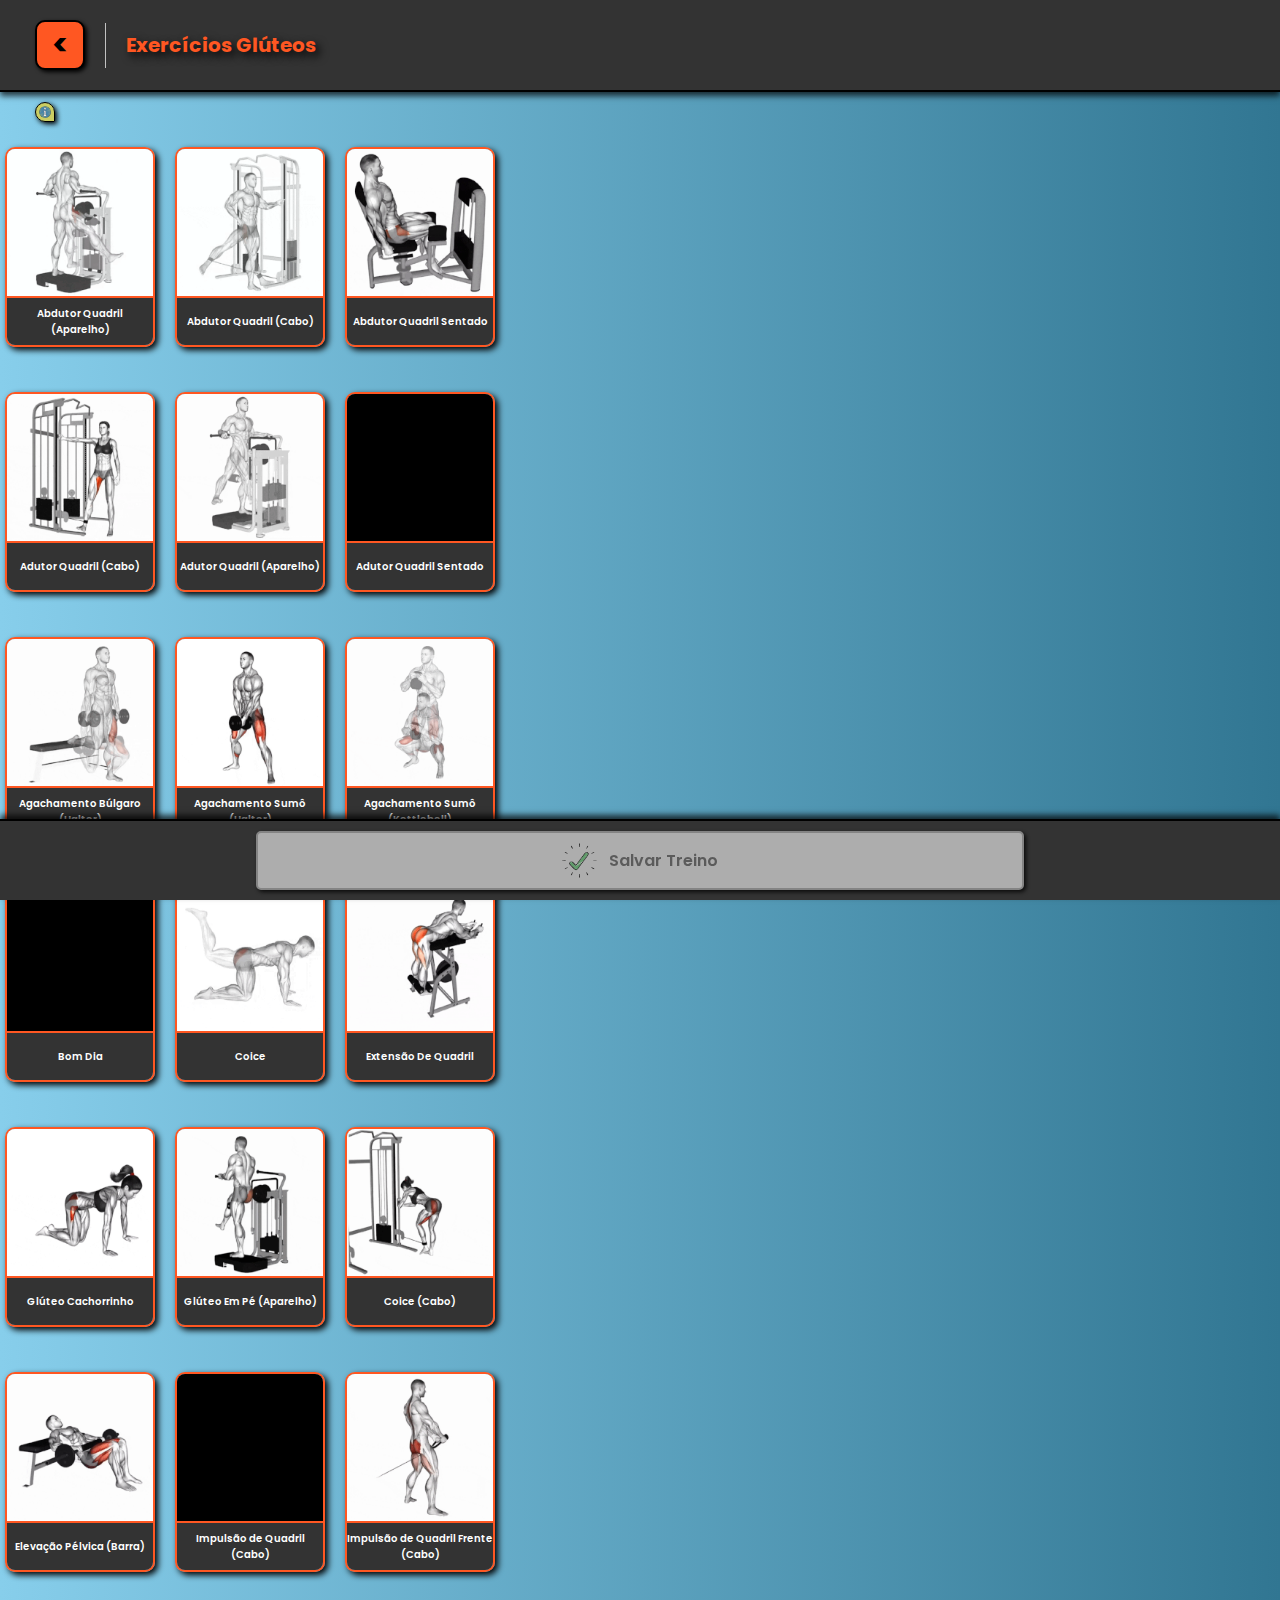
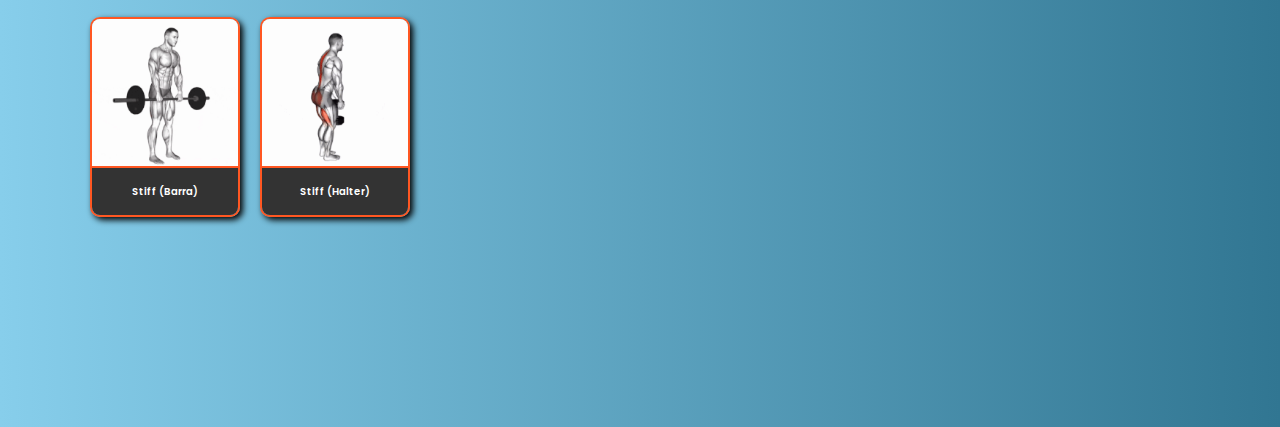
<file: pages/exercicios-glúteos.html>
<!DOCTYPE html>
<html lang="pt-br">
<head>
  <meta charset="UTF-8">
  <meta name="viewport" content="width=device-width, initial-scale=1.0">
  <link rel="stylesheet" href="../assets/css/style-padrao.css">
  <link rel="stylesheet" href="../assets/css/style-padrao-cards.css">
  <link rel="stylesheet" href="../assets/css/style-exercicios.css">
  <title>Exercícios Glúteos</title>
</head>
<body>
  <div class="container-header">
    <div onclick="clickBtnBack()" class="btn-back"><</div>
    <hr class="linha">
    <h1>Exercícios Glúteos</h1>
  </div>
  <div class="container-info">
    <img onclick="clickInfo()" class="img-info" src="../assets/img/info2.png">
    <div class="div-info">
      <p class="info">• Selecione o Treino<br>• Escolha quantidade de <strong>Séries e Repetições e Confirme</strong>.<br>• Caso tenha selecionado o treino errado, desfaça clicando no botão de <strong>Desfazer</strong>.<br><strong>Obs:</strong> O botão de <strong>Salvar Treino</strong> só ficará ativo quando for selecionado de <strong>3 a 7 exercícios!</strong>
      </p>
    </div>
  </div>
  <div class="container">
    
    <!-- CARD1 -->
    <div class="containerCard">
      <div class="cardStyle card1 efeitoCard" onclick="selectCard(1)">
        <img class="imgStyle imgCardC1" src="../assets/exercicios-gluteo/abdutor-quadril-aparelho.gif">
        <p class="caption cap1">Abdutor Quadril (Aparelho)</p>
      </div>
      <div class="container3">
        <input class="inputStyle inputS1" type="text" name="reps" placeholder="Qnt de séries" readonly="" onclick="revelandoInputS(1)">
        <div class="dropDownStyle dropDownS1">
          <div class="item" id="itemS1-1" onclick="choiceS(1, 1)">3 Séries</div>
          <div class="item" id="itemS1-2" onclick="choiceS(2, 1)">4 Séries</div>
          <div class="item" id="itemS1-3" onclick="choiceS(3, 1)">5 Séries</div>
          <div class="item" id="itemS1-4" onclick="choiceS(4, 1)">6 Séries</div>
        </div>
      </div>
      <div class="containerJoker">
        <input class="inputStyle inputR1" type="text" name="reps" placeholder="Qnt de reps" readonly="" onclick="revelandoInputR(1)">
        <div class="dropDownStyle dropDownR1">
          <div class="item" id="itemR1-1" onclick="choiceR(1, 1)">6 a 8 reps</div>
          <div class="item" id="itemR1-2" onclick="choiceR(2, 1)">8 a 10 reps</div>
          <div class="item" id="itemR1-3" onclick="choiceR(3, 1)">10 a 12 reps</div>
          <div class="item" id="itemR1-4" onclick="choiceR(4, 1)">Até a falha</div>
        </div>
      </div>
      <div onclick="clickBtnDesfazer(1)" class="styleDesfazer divDesfazer1">
        <img src="../assets/img/desfazer.png" class="styleImgDesfazer">
      </div>
      <button disabled="" onclick="clickBtn(1)" class="btnStyle btn1 btnDesabilitado" >Confirmar</button>
    </div>
    
    <!-- CARD2 -->
    <div class="containerCard">
      <div class="cardStyle card2 efeitoCard" onclick="selectCard(2)">
        <img class="imgStyle imgCardC2" src="../assets/exercicios-gluteo/abdutor-quadril-cabo.gif">
        <p class="caption cap2">Abdutor Quadril (Cabo)</p>
      </div>
      <div class="container3">
        <input class="inputStyle inputS2" type="text" name="reps" placeholder="Qnt de séries" readonly="" onclick="revelandoInputS(2)">
        <div class="dropDownStyle dropDownS2">
          <div class="item" id="itemS2-1" onclick="choiceS(1, 2)">3 Séries</div>
          <div class="item" id="itemS2-2" onclick="choiceS(2, 2)">4 Séries</div>
          <div class="item" id="itemS2-3" onclick="choiceS(3, 2)">5 Séries</div>
          <div class="item" id="itemS2-4" onclick="choiceS(4, 2)">6 Séries</div>
        </div>
      </div>
      <div class="containerJoker">
        <input class="inputStyle inputR2" type="text" name="reps" placeholder="Qnt de reps" readonly="" onclick="revelandoInputR(2)">
        <div class="dropDownStyle dropDownR2">
          <div class="item" id="itemR2-1" onclick="choiceR(1, 2)">6 a 8 reps</div>
          <div class="item" id="itemR2-2" onclick="choiceR(2, 2)">8 a 10 reps</div>
          <div class="item" id="itemR2-3" onclick="choiceR(3, 2)">10 a 12 reps</div>
          <div class="item" id="itemR2-4" onclick="choiceR(4, 2)">Até a falha</div>
        </div>
      </div>
      <div onclick="clickBtnDesfazer(2)" class="styleDesfazer divDesfazer2">
        <img src="../assets/img/desfazer.png" class="styleImgDesfazer">
      </div>
      <button disabled="" onclick="clickBtn(2)" class="btnStyle btn2 btnDesabilitado" >Confirmar</button>
    </div>
    
    <!-- CARD3 -->
    <div class="containerCard">
      <div class="cardStyle card3 efeitoCard" onclick="selectCard(3)">
        <img class="imgStyle imgCardC3" src="../assets/exercicios-gluteo/abdutor-quadril-sentado.gif">
        <p class="caption cap3">Abdutor Quadril Sentado</p>
      </div>
      <div class="container3">
        <input class="inputStyle inputS3" type="text" name="reps" placeholder="Qnt de séries" readonly="" onclick="revelandoInputS(3)">
        <div class="dropDownStyle dropDownS3">
          <div class="item" id="itemS3-1" onclick="choiceS(1, 3)">3 Séries</div>
          <div class="item" id="itemS3-2" onclick="choiceS(2, 3)">4 Séries</div>
          <div class="item" id="itemS3-3" onclick="choiceS(3, 3)">5 Séries</div>
          <div class="item" id="itemS3-4" onclick="choiceS(4, 3)">6 Séries</div>
        </div>
      </div>
      <div class="containerJoker">
        <input class="inputStyle inputR3" type="text" name="reps" placeholder="Qnt de reps" readonly="" onclick="revelandoInputR(3)">
        <div class="dropDownStyle dropDownR3">
          <div class="item" id="itemR3-1" onclick="choiceR(1, 3)">6 a 8 reps</div>
          <div class="item" id="itemR3-2" onclick="choiceR(2, 3)">8 a 10 reps</div>
          <div class="item" id="itemR3-3" onclick="choiceR(3, 3)">10 a 12 reps</div>
          <div class="item" id="itemR3-4" onclick="choiceR(4, 3)">Até a falha</div>
        </div>
      </div>
      <div onclick="clickBtnDesfazer(3)" class="styleDesfazer divDesfazer3">
        <img src="../assets/img/desfazer.png" class="styleImgDesfazer">
      </div>
      <button disabled="" onclick="clickBtn(3)" class="btnStyle btn3 btnDesabilitado" >Confirmar</button>
    </div>
    
    <!-- CARD4 -->
    <div class="containerCard">
      <div class="cardStyle card4 efeitoCard" onclick="selectCard(4)">
        <img class="imgStyle imgCardC4" src="../assets/exercicios-gluteo/adutor-quadril-cabo.gif">
        <p class="caption cap4">Adutor Quadril (Cabo)</p>
      </div>
      <div class="container4">
        <input class="inputStyle inputS4" type="text" name="reps" placeholder="Qnt de séries" readonly="" onclick="revelandoInputS(4)">
        <div class="dropDownStyle dropDownS4">
          <div class="item" id="itemS4-1" onclick="choiceS(1, 4)">3 Séries</div>
          <div class="item" id="itemS4-2" onclick="choiceS(2, 4)">4 Séries</div>
          <div class="item" id="itemS4-3" onclick="choiceS(3, 4)">5 Séries</div>
          <div class="item" id="itemS4-4" onclick="choiceS(4, 4)">6 Séries</div>
        </div>
      </div>
      <div class="containerJoker">
        <input class="inputStyle inputR4" type="text" name="reps" placeholder="Qnt de reps" readonly="" onclick="revelandoInputR(4)">
        <div class="dropDownStyle dropDownR4">
          <div class="item" id="itemR4-1" onclick="choiceR(1, 4)">6 a 8 reps</div>
          <div class="item" id="itemR4-2" onclick="choiceR(2, 4)">8 a 10 reps</div>
          <div class="item" id="itemR4-3" onclick="choiceR(3, 4)">10 a 12 reps</div>
          <div class="item" id="itemR4-4" onclick="choiceR(4, 4)">Até a falha</div>
        </div>
      </div>
      <div onclick="clickBtnDesfazer(4)" class="styleDesfazer divDesfazer4">
        <img src="../assets/img/desfazer.png" class="styleImgDesfazer">
      </div>
      <button disabled="" onclick="clickBtn(4)" class="btnStyle btn4 btnDesabilitado" >Confirmar</button>
    </div>
    
    <!-- CARD5 -->
    <div class="containerCard">
      <div class="cardStyle card5 efeitoCard" onclick="selectCard(5)">
        <img class="imgStyle imgCardC5" src="../assets/exercicios-gluteo/adutor-quadril-em-pe.gif">
        <p class="caption cap5">Adutor Quadril (Aparelho)</p>
      </div>
      <div class="container5">
        <input class="inputStyle inputS5" type="text" name="reps" placeholder="Qnt de séries" readonly="" onclick="revelandoInputS(5)">
        <div class="dropDownStyle dropDownS5">
          <div class="item" id="itemS5-1" onclick="choiceS(1, 5)">3 Séries</div>
          <div class="item" id="itemS5-2" onclick="choiceS(2, 5)">4 Séries</div>
          <div class="item" id="itemS5-3" onclick="choiceS(3, 5)">5 Séries</div>
          <div class="item" id="itemS5-4" onclick="choiceS(4, 5)">6 Séries</div>
        </div>
      </div>
      <div class="containerJoker">
        <input class="inputStyle inputR5" type="text" name="reps" placeholder="Qnt de reps" readonly="" onclick="revelandoInputR(5)">
        <div class="dropDownStyle dropDownR5">
          <div class="item" id="itemR5-1" onclick="choiceR(1, 5)">6 a 8 reps</div>
          <div class="item" id="itemR5-2" onclick="choiceR(2, 5)">8 a 10 reps</div>
          <div class="item" id="itemR5-3" onclick="choiceR(3, 5)">10 a 12 reps</div>
          <div class="item" id="itemR5-4" onclick="choiceR(4, 5)">Até a falha</div>
        </div>
      </div>
      <div onclick="clickBtnDesfazer(5)" class="styleDesfazer divDesfazer5">
        <img src="../assets/img/desfazer.png" class="styleImgDesfazer">
      </div>
      <button disabled="" onclick="clickBtn(5)" class="btnStyle btn5 btnDesabilitado" >Confirmar</button>
    </div>
    
    <!-- CARD6 -->
    <div class="containerCard">
      <div class="cardStyle card6 efeitoCard" onclick="selectCard(6)">
        <img class="imgStyle imgCardC6" src="../assets/exercicios-gluteo/adutor-quadril-sentado.gif">
        <p class="caption cap6">Adutor Quadril Sentado</p>
      </div>
      <div class="container6">
        <input class="inputStyle inputS6" type="text" name="reps" placeholder="Qnt de séries" readonly="" onclick="revelandoInputS(6)">
        <div class="dropDownStyle dropDownS6">
          <div class="item" id="itemS6-1" onclick="choiceS(1, 6)">3 Séries</div>
          <div class="item" id="itemS6-2" onclick="choiceS(2, 6)">4 Séries</div>
          <div class="item" id="itemS6-3" onclick="choiceS(3, 6)">5 Séries</div>
          <div class="item" id="itemS6-4" onclick="choiceS(4, 6)">6 Séries</div>
        </div>
      </div>
      <div class="containerJoker">
        <input class="inputStyle inputR6" type="text" name="reps" placeholder="Qnt de reps" readonly="" onclick="revelandoInputR(6)">
        <div class="dropDownStyle dropDownR6">
          <div class="item" id="itemR6-1" onclick="choiceR(1, 6)">6 a 8 reps</div>
          <div class="item" id="itemR6-2" onclick="choiceR(2, 6)">8 a 10 reps</div>
          <div class="item" id="itemR6-3" onclick="choiceR(3, 6)">10 a 12 reps</div>
          <div class="item" id="itemR6-4" onclick="choiceR(4, 6)">Até a falha</div>
        </div>
      </div>
      <div onclick="clickBtnDesfazer(6)" class="styleDesfazer divDesfazer6">
        <img src="../assets/img/desfazer.png" class="styleImgDesfazer">
      </div>
      <button disabled="" onclick="clickBtn(6)" class="btnStyle btn6 btnDesabilitado" >Confirmar</button>
    </div>
    
    <!-- CARD7 -->
    <div class="containerCard">
      <div class="cardStyle card7 efeitoCard" onclick="selectCard(7)">
        <img class="imgStyle imgCardC7" src="../assets/exercicios-gluteo/agachamento-bulgaro-halter.gif">
        <p class="caption cap7">Agachamento Búlgaro (Halter)</p>
      </div>
      <div class="container7">
        <input class="inputStyle inputS7" type="text" name="reps" placeholder="Qnt de séries" readonly="" onclick="revelandoInputS(7)">
        <div class="dropDownStyle dropDownS7">
          <div class="item" id="itemS7-1" onclick="choiceS(1, 7)">3 Séries</div>
          <div class="item" id="itemS7-2" onclick="choiceS(2, 7)">4 Séries</div>
          <div class="item" id="itemS7-3" onclick="choiceS(3, 7)">5 Séries</div>
          <div class="item" id="itemS7-4" onclick="choiceS(4, 7)">6 Séries</div>
        </div>
      </div>
      <div class="containerJoker">
        <input class="inputStyle inputR7" type="text" name="reps" placeholder="Qnt de reps" readonly="" onclick="revelandoInputR(7)">
        <div class="dropDownStyle dropDownR7">
          <div class="item" id="itemR7-1" onclick="choiceR(1, 7)">6 a 8 reps</div>
          <div class="item" id="itemR7-2" onclick="choiceR(2, 7)">8 a 10 reps</div>
          <div class="item" id="itemR7-3" onclick="choiceR(3, 7)">10 a 12 reps</div>
          <div class="item" id="itemR7-4" onclick="choiceR(4, 7)">Até a falha</div>
        </div>
      </div>
      <div onclick="clickBtnDesfazer(7)" class="styleDesfazer divDesfazer7">
        <img src="../assets/img/desfazer.png" class="styleImgDesfazer">
      </div>
      <button disabled="" onclick="clickBtn(7)" class="btnStyle btn7 btnDesabilitado" >Confirmar</button>
    </div>
    
    <!-- CARD8 -->
    <div class="containerCard">
      <div class="cardStyle card8 efeitoCard" onclick="selectCard(8)">
        <img class="imgStyle imgCardC8" src="../assets/exercicios-gluteo/agachamento-sumo-halter.gif">
        <p class="caption cap8">Agachamento Sumô (Halter)</p>
      </div>
      <div class="container8">
        <input class="inputStyle inputS8" type="text" name="reps" placeholder="Qnt de séries" readonly="" onclick="revelandoInputS(8)">
        <div class="dropDownStyle dropDownS8">
          <div class="item" id="itemS8-1" onclick="choiceS(1, 8)">3 Séries</div>
          <div class="item" id="itemS8-2" onclick="choiceS(2, 8)">4 Séries</div>
          <div class="item" id="itemS8-3" onclick="choiceS(3, 8)">5 Séries</div>
          <div class="item" id="itemS8-4" onclick="choiceS(4, 8)">6 Séries</div>
        </div>
      </div>
      <div class="containerJoker">
        <input class="inputStyle inputR8" type="text" name="reps" placeholder="Qnt de reps" readonly="" onclick="revelandoInputR(8)">
        <div class="dropDownStyle dropDownR8">
          <div class="item" id="itemR8-1" onclick="choiceR(1, 8)">6 a 8 reps</div>
          <div class="item" id="itemR8-2" onclick="choiceR(2, 8)">8 a 10 reps</div>
          <div class="item" id="itemR8-3" onclick="choiceR(3, 8)">10 a 12 reps</div>
          <div class="item" id="itemR8-4" onclick="choiceR(4, 8)">Até a falha</div>
        </div>
      </div>
      <div onclick="clickBtnDesfazer(8)" class="styleDesfazer divDesfazer8">
        <img src="../assets/img/desfazer.png" class="styleImgDesfazer">
      </div>
      <button disabled="" onclick="clickBtn(8)" class="btnStyle btn8 btnDesabilitado" >Confirmar</button>
    </div>
    
    <!-- CARD9 -->
    <div class="containerCard">
      <div class="cardStyle card9 efeitoCard" onclick="selectCard(9)">
        <img class="imgStyle imgCardC9" src="../assets/exercicios-gluteo/agachamento-sumo-kettlebell.gif">
        <p class="caption cap9">Agachamento Sumô (Kettlebell)</p>
      </div>
      <div class="container9">
        <input class="inputStyle inputS9" type="text" name="reps" placeholder="Qnt de séries" readonly="" onclick="revelandoInputS(9)">
        <div class="dropDownStyle dropDownS9">
          <div class="item" id="itemS9-1" onclick="choiceS(1, 9)">3 Séries</div>
          <div class="item" id="itemS9-2" onclick="choiceS(2, 9)">4 Séries</div>
          <div class="item" id="itemS9-3" onclick="choiceS(3, 9)">5 Séries</div>
          <div class="item" id="itemS9-4" onclick="choiceS(4, 9)">6 Séries</div>
        </div>
      </div>
      <div class="containerJoker">
        <input class="inputStyle inputR9" type="text" name="reps" placeholder="Qnt de reps" readonly="" onclick="revelandoInputR(9)">
        <div class="dropDownStyle dropDownR9">
          <div class="item" id="itemR9-1" onclick="choiceR(1, 9)">6 a 8 reps</div>
          <div class="item" id="itemR9-2" onclick="choiceR(2, 9)">8 a 10 reps</div>
          <div class="item" id="itemR9-3" onclick="choiceR(3, 9)">10 a 12 reps</div>
          <div class="item" id="itemR9-4" onclick="choiceR(4, 9)">Até a falha</div>
        </div>
      </div>
      <div onclick="clickBtnDesfazer(9)" class="styleDesfazer divDesfazer9">
        <img src="../assets/img/desfazer.png" class="styleImgDesfazer">
      </div>
      <button disabled="" onclick="clickBtn(9)" class="btnStyle btn9 btnDesabilitado" >Confirmar</button>
    </div>
    
    <!-- CARD10 -->
    <div class="containerCard">
      <div class="cardStyle card10 efeitoCard" onclick="selectCard(10)">
        <img class="imgStyle imgCardC10" src="../assets/exercicios-gluteo/bom-dia.gif">
        <p class="caption cap10">Bom Dia</p>
      </div>
      <div class="container10">
        <input class="inputStyle inputS10" type="text" name="reps" placeholder="Qnt de séries" readonly="" onclick="revelandoInputS(10)">
        <div class="dropDownStyle dropDownS10">
          <div class="item" id="itemS10-1" onclick="choiceS(1, 10)">3 Séries</div>
          <div class="item" id="itemS10-2" onclick="choiceS(2, 10)">4 Séries</div>
          <div class="item" id="itemS10-3" onclick="choiceS(3, 10)">5 Séries</div>
          <div class="item" id="itemS10-4" onclick="choiceS(4, 10)">6 Séries</div>
        </div>
      </div>
      <div class="containerJoker">
        <input class="inputStyle inputR10" type="text" name="reps" placeholder="Qnt de reps" readonly="" onclick="revelandoInputR(10)">
        <div class="dropDownStyle dropDownR10">
          <div class="item" id="itemR10-1" onclick="choiceR(1, 10)">6 a 8 reps</div>
          <div class="item" id="itemR10-2" onclick="choiceR(2, 10)">8 a 10 reps</div>
          <div class="item" id="itemR10-3" onclick="choiceR(3, 10)">10 a 12 reps</div>
          <div class="item" id="itemR10-4" onclick="choiceR(4, 10)">Até a falha</div>
        </div>
      </div>
      <div onclick="clickBtnDesfazer(10)" class="styleDesfazer divDesfazer10">
        <img src="../assets/img/desfazer.png" class="styleImgDesfazer">
      </div>
      <button disabled="" onclick="clickBtn(10)" class="btnStyle btn10 btnDesabilitado" >Confirmar</button>
    </div>
    
    <!-- CARD11 -->
    <div class="containerCard">
      <div class="cardStyle card11 efeitoCard" onclick="selectCard(11)">
        <img class="imgStyle imgCardC11" src="../assets/exercicios-gluteo/coice.gif">
        <p class="caption cap11">Coice</p>
      </div>
      <div class="container11">
        <input class="inputStyle inputS11" type="text" name="reps" placeholder="Qnt de séries" readonly="" onclick="revelandoInputS(11)">
        <div class="dropDownStyle dropDownS11">
          <div class="item" id="itemS11-1" onclick="choiceS(1, 11)">3 Séries</div>
          <div class="item" id="itemS11-2" onclick="choiceS(2, 11)">4 Séries</div>
          <div class="item" id="itemS11-3" onclick="choiceS(3, 11)">5 Séries</div>
          <div class="item" id="itemS11-4" onclick="choiceS(4, 11)">6 Séries</div>
        </div>
      </div>
      <div class="containerJoker">
        <input class="inputStyle inputR11" type="text" name="reps" placeholder="Qnt de reps" readonly="" onclick="revelandoInputR(11)">
        <div class="dropDownStyle dropDownR11">
          <div class="item" id="itemR11-1" onclick="choiceR(1, 11)">6 a 8 reps</div>
          <div class="item" id="itemR11-2" onclick="choiceR(2, 11)">8 a 10 reps</div>
          <div class="item" id="itemR11-3" onclick="choiceR(3, 11)">10 a 12 reps</div>
          <div class="item" id="itemR11-4" onclick="choiceR(4, 11)">Até a falha</div>
        </div>
      </div>
      <div onclick="clickBtnDesfazer(11)" class="styleDesfazer divDesfazer11">
        <img src="../assets/img/desfazer.png" class="styleImgDesfazer">
      </div>
      <button disabled="" onclick="clickBtn(11)" class="btnStyle btn11 btnDesabilitado" >Confirmar</button>
    </div>
    
    <!-- CARD12 -->
    <div class="containerCard">
      <div class="cardStyle card12 efeitoCard" onclick="selectCard(12)">
        <img class="imgStyle imgCardC12" src="../assets/exercicios-gluteo/extensao-quadril.gif">
        <p class="caption cap12">Extensão De Quadril</p>
      </div>
      <div class="container12">
        <input class="inputStyle inputS12" type="text" name="reps" placeholder="Qnt de séries" readonly="" onclick="revelandoInputS(12)">
        <div class="dropDownStyle dropDownS12">
          <div class="item" id="itemS12-1" onclick="choiceS(1, 12)">3 Séries</div>
          <div class="item" id="itemS12-2" onclick="choiceS(2, 12)">4 Séries</div>
          <div class="item" id="itemS12-3" onclick="choiceS(3, 12)">5 Séries</div>
          <div class="item" id="itemS12-4" onclick="choiceS(4, 12)">6 Séries</div>
        </div>
      </div>
      <div class="containerJoker">
        <input class="inputStyle inputR12" type="text" name="reps" placeholder="Qnt de reps" readonly="" onclick="revelandoInputR(12)">
        <div class="dropDownStyle dropDownR12">
          <div class="item" id="itemR12-1" onclick="choiceR(1, 12)">6 a 8 reps</div>
          <div class="item" id="itemR12-2" onclick="choiceR(2, 12)">8 a 10 reps</div>
          <div class="item" id="itemR12-3" onclick="choiceR(3, 12)">10 a 12 reps</div>
          <div class="item" id="itemR12-4" onclick="choiceR(4, 12)">Até a falha</div>
        </div>
      </div>
      <div onclick="clickBtnDesfazer(12)" class="styleDesfazer divDesfazer12">
        <img src="../assets/img/desfazer.png" class="styleImgDesfazer">
      </div>
      <button disabled="" onclick="clickBtn(12)" class="btnStyle btn12 btnDesabilitado" >Confirmar</button>
    </div>
    
    <!-- CARD13 -->
    <div class="containerCard">
      <div class="cardStyle card13 efeitoCard" onclick="selectCard(13)">
        <img class="imgStyle imgCardC13" src="../assets/exercicios-gluteo/gluteo-cachorrinho.gif">
        <p class="caption cap13">Glúteo Cachorrinho</p>
      </div>
      <div class="container13">
        <input class="inputStyle inputS13" type="text" name="reps" placeholder="Qnt de séries" readonly="" onclick="revelandoInputS(13)">
        <div class="dropDownStyle dropDownS13">
          <div class="item" id="itemS13-1" onclick="choiceS(1, 13)">3 Séries</div>
          <div class="item" id="itemS13-2" onclick="choiceS(2, 13)">4 Séries</div>
          <div class="item" id="itemS13-3" onclick="choiceS(3, 13)">5 Séries</div>
          <div class="item" id="itemS13-4" onclick="choiceS(4, 13)">6 Séries</div>
        </div>
      </div>
      <div class="containerJoker">
        <input class="inputStyle inputR13" type="text" name="reps" placeholder="Qnt de reps" readonly="" onclick="revelandoInputR(13)">
        <div class="dropDownStyle dropDownR13">
          <div class="item" id="itemR13-1" onclick="choiceR(1, 13)">6 a 8 reps</div>
          <div class="item" id="itemR13-2" onclick="choiceR(2, 13)">8 a 10 reps</div>
          <div class="item" id="itemR13-3" onclick="choiceR(3, 13)">10 a 12 reps</div>
          <div class="item" id="itemR13-4" onclick="choiceR(4, 13)">Até a falha</div>
        </div>
      </div>
      <div onclick="clickBtnDesfazer(13)" class="styleDesfazer divDesfazer13">
        <img src="../assets/img/desfazer.png" class="styleImgDesfazer">
      </div>
      <button disabled="" onclick="clickBtn(13)" class="btnStyle btn13 btnDesabilitado" >Confirmar</button>
    </div>
    
    <!-- CARD14 -->
    <div class="containerCard">
      <div class="cardStyle card14 efeitoCard" onclick="selectCard(14)">
        <img class="imgStyle imgCardC14" src="../assets/exercicios-gluteo/gluteo-em-pe-aparelho.gif">
        <p class="caption cap14">Glúteo Em Pé (Aparelho)</p>
      </div>
      <div class="container14">
        <input class="inputStyle inputS14" type="text" name="reps" placeholder="Qnt de séries" readonly="" onclick="revelandoInputS(14)">
        <div class="dropDownStyle dropDownS14">
          <div class="item" id="itemS14-1" onclick="choiceS(1, 14)">3 Séries</div>
          <div class="item" id="itemS14-2" onclick="choiceS(2, 14)">4 Séries</div>
          <div class="item" id="itemS14-3" onclick="choiceS(3, 14)">5 Séries</div>
          <div class="item" id="itemS14-4" onclick="choiceS(4, 14)">6 Séries</div>
        </div>
      </div>
      <div class="containerJoker">
        <input class="inputStyle inputR14" type="text" name="reps" placeholder="Qnt de reps" readonly="" onclick="revelandoInputR(14)">
        <div class="dropDownStyle dropDownR14">
          <div class="item" id="itemR14-1" onclick="choiceR(1, 14)">6 a 8 reps</div>
          <div class="item" id="itemR14-2" onclick="choiceR(2, 14)">8 a 10 reps</div>
          <div class="item" id="itemR14-3" onclick="choiceR(3, 14)">10 a 12 reps</div>
          <div class="item" id="itemR14-4" onclick="choiceR(4, 14)">Até a falha</div>
        </div>
      </div>
      <div onclick="clickBtnDesfazer(14)" class="styleDesfazer divDesfazer14">
        <img src="../assets/img/desfazer.png" class="styleImgDesfazer">
      </div>
      <button disabled="" onclick="clickBtn(14)" class="btnStyle btn14 btnDesabilitado" >Confirmar</button>
    </div>
    
    <!-- CARD15 -->
    <div class="containerCard">
      <div class="cardStyle card15 efeitoCard" onclick="selectCard(15)">
        <img class="imgStyle imgCardC15" src="../assets/exercicios-gluteo/gluteo-em-pe-cabo.gif">
        <p class="caption cap15">Coice (Cabo)</p>
      </div>
      <div class="container15">
        <input class="inputStyle inputS15" type="text" name="reps" placeholder="Qnt de séries" readonly="" onclick="revelandoInputS(15)">
        <div class="dropDownStyle dropDownS15">
          <div class="item" id="itemS15-1" onclick="choiceS(1, 15)">3 Séries</div>
          <div class="item" id="itemS15-2" onclick="choiceS(2, 15)">4 Séries</div>
          <div class="item" id="itemS15-3" onclick="choiceS(3, 15)">5 Séries</div>
          <div class="item" id="itemS15-4" onclick="choiceS(4, 15)">6 Séries</div>
        </div>
      </div>
      <div class="containerJoker">
        <input class="inputStyle inputR15" type="text" name="reps" placeholder="Qnt de reps" readonly="" onclick="revelandoInputR(15)">
        <div class="dropDownStyle dropDownR15">
          <div class="item" id="itemR15-1" onclick="choiceR(1, 15)">6 a 8 reps</div>
          <div class="item" id="itemR15-2" onclick="choiceR(2, 15)">8 a 10 reps</div>
          <div class="item" id="itemR15-3" onclick="choiceR(3, 15)">10 a 12 reps</div>
          <div class="item" id="itemR15-4" onclick="choiceR(4, 15)">Até a falha</div>
        </div>
      </div>
      <div onclick="clickBtnDesfazer(15)" class="styleDesfazer divDesfazer15">
        <img src="../assets/img/desfazer.png" class="styleImgDesfazer">
      </div>
      <button disabled="" onclick="clickBtn(15)" class="btnStyle btn15 btnDesabilitado" >Confirmar</button>
    </div>
    
    <!-- CARD16 -->
    <div class="containerCard">
      <div class="cardStyle card16 efeitoCard" onclick="selectCard(16)">
        <img class="imgStyle imgCardC16" src="../assets/exercicios-gluteo/impulsao-de-quadril-barra.gif">
        <p class="caption cap16">Elevação Pélvica (Barra)</p>
      </div>
      <div class="container16">
        <input class="inputStyle inputS16" type="text" name="reps" placeholder="Qnt de séries" readonly="" onclick="revelandoInputS(16)">
        <div class="dropDownStyle dropDownS16">
          <div class="item" id="itemS16-1" onclick="choiceS(1, 16)">3 Séries</div>
          <div class="item" id="itemS16-2" onclick="choiceS(2, 16)">4 Séries</div>
          <div class="item" id="itemS16-3" onclick="choiceS(3, 16)">5 Séries</div>
          <div class="item" id="itemS16-4" onclick="choiceS(4, 16)">6 Séries</div>
        </div>
      </div>
      <div class="containerJoker">
        <input class="inputStyle inputR16" type="text" name="reps" placeholder="Qnt de reps" readonly="" onclick="revelandoInputR(16)">
        <div class="dropDownStyle dropDownR16">
          <div class="item" id="itemR16-1" onclick="choiceR(1, 16)">6 a 8 reps</div>
          <div class="item" id="itemR16-2" onclick="choiceR(2, 16)">8 a 10 reps</div>
          <div class="item" id="itemR16-3" onclick="choiceR(3, 16)">10 a 12 reps</div>
          <div class="item" id="itemR16-4" onclick="choiceR(4, 16)">Até a falha</div>
        </div>
      </div>
      <div onclick="clickBtnDesfazer(16)" class="styleDesfazer divDesfazer16">
        <img src="../assets/img/desfazer.png" class="styleImgDesfazer">
      </div>
      <button disabled="" onclick="clickBtn(16)" class="btnStyle btn16 btnDesabilitado" >Confirmar</button>
    </div>
    
    <!-- CARD17 -->
    <div class="containerCard">
      <div class="cardStyle card17 efeitoCard" onclick="selectCard(17)">
        <img class="imgStyle imgCardC17" src="../assets/exercicios-gluteo/impulsao-de-quadril-cabo.gif">
        <p class="caption cap17">Impulsão de Quadril (Cabo)</p>
      </div>
      <div class="container17">
        <input class="inputStyle inputS17" type="text" name="reps" placeholder="Qnt de séries" readonly="" onclick="revelandoInputS(17)">
        <div class="dropDownStyle dropDownS17">
          <div class="item" id="itemS17-1" onclick="choiceS(1, 17)">3 Séries</div>
          <div class="item" id="itemS17-2" onclick="choiceS(2, 17)">4 Séries</div>
          <div class="item" id="itemS17-3" onclick="choiceS(3, 17)">5 Séries</div>
          <div class="item" id="itemS17-4" onclick="choiceS(4, 17)">6 Séries</div>
        </div>
      </div>
      <div class="containerJoker">
        <input class="inputStyle inputR17" type="text" name="reps" placeholder="Qnt de reps" readonly="" onclick="revelandoInputR(17)">
        <div class="dropDownStyle dropDownR17">
          <div class="item" id="itemR17-1" onclick="choiceR(1, 17)">6 a 8 reps</div>
          <div class="item" id="itemR17-2" onclick="choiceR(2, 17)">8 a 10 reps</div>
          <div class="item" id="itemR17-3" onclick="choiceR(3, 17)">10 a 12 reps</div>
          <div class="item" id="itemR17-4" onclick="choiceR(4, 17)">Até a falha</div>
        </div>
      </div>
      <div onclick="clickBtnDesfazer(17)" class="styleDesfazer divDesfazer17">
        <img src="../assets/img/desfazer.png" class="styleImgDesfazer">
      </div>
      <button disabled="" onclick="clickBtn(17)" class="btnStyle btn17 btnDesabilitado" >Confirmar</button>
    </div>
    
    <!-- CARD18-->
    <div class="containerCard">
      <div class="cardStyle card18 efeitoCard" onclick="selectCard(18)">
        <img class="imgStyle imgCardC18" src="../assets/exercicios-gluteo/puxada-frente-cabo.gif">
        <p class="caption cap18">Impulsão de Quadril Frente (Cabo)</p>
      </div>
      <div class="container18">
        <input class="inputStyle inputS18" type="text" name="reps" placeholder="Qnt de séries" readonly="" onclick="revelandoInputS(18)">
        <div class="dropDownStyle dropDownS18">
          <div class="item" id="itemS18-1" onclick="choiceS(1, 18)">3 Séries</div>
          <div class="item" id="itemS18-2" onclick="choiceS(2, 18)">4 Séries</div>
          <div class="item" id="itemS18-3" onclick="choiceS(3, 18)">5 Séries</div>
          <div class="item" id="itemS18-4" onclick="choiceS(4, 18)">6 Séries</div>
        </div>
      </div>
      <div class="containerJoker">
        <input class="inputStyle inputR18" type="text" name="reps" placeholder="Qnt de reps" readonly="" onclick="revelandoInputR(18)">
        <div class="dropDownStyle dropDownR18">
          <div class="item" id="itemR18-1" onclick="choiceR(1, 18)">6 a 8 reps</div>
          <div class="item" id="itemR18-2" onclick="choiceR(2, 18)">8 a 10 reps</div>
          <div class="item" id="itemR18-3" onclick="choiceR(3, 18)">10 a 12 reps</div>
          <div class="item" id="itemR18-4" onclick="choiceR(4, 18)">Até a falha</div>
        </div>
      </div>
      <div onclick="clickBtnDesfazer(18)" class="styleDesfazer divDesfazer18">
        <img src="../assets/img/desfazer.png" class="styleImgDesfazer">
      </div>
      <button disabled="" onclick="clickBtn(18)" class="btnStyle btn18 btnDesabilitado" >Confirmar</button>
    </div>
    
    <!-- CARD19 -->
    <div class="containerCard">
      <div class="cardStyle card19 efeitoCard" onclick="selectCard(19)">
        <img class="imgStyle imgCardC19" src="../assets/exercicios-gluteo/stiff-barra.gif">
        <p class="caption cap19">Stiff (Barra)</p>
      </div>
      <div class="container19">
        <input class="inputStyle inputS19" type="text" name="reps" placeholder="Qnt de séries" readonly="" onclick="revelandoInputS(19)">
        <div class="dropDownStyle dropDownS19">
          <div class="item" id="itemS19-1" onclick="choiceS(1, 19)">3 Séries</div>
          <div class="item" id="itemS19-2" onclick="choiceS(2, 19)">4 Séries</div>
          <div class="item" id="itemS19-3" onclick="choiceS(3, 19)">5 Séries</div>
          <div class="item" id="itemS19-4" onclick="choiceS(4, 19)">6 Séries</div>
        </div>
      </div>
      <div class="containerJoker">
        <input class="inputStyle inputR19" type="text" name="reps" placeholder="Qnt de reps" readonly="" onclick="revelandoInputR(19)">
        <div class="dropDownStyle dropDownR19">
          <div class="item" id="itemR19-1" onclick="choiceR(1, 19)">6 a 8 reps</div>
          <div class="item" id="itemR19-2" onclick="choiceR(2, 19)">8 a 10 reps</div>
          <div class="item" id="itemR19-3" onclick="choiceR(3, 19)">10 a 12 reps</div>
          <div class="item" id="itemR19-4" onclick="choiceR(4, 19)">Até a falha</div>
        </div>
      </div>
      <div onclick="clickBtnDesfazer(19)" class="styleDesfazer divDesfazer19">
        <img src="../assets/img/desfazer.png" class="styleImgDesfazer">
      </div>
      <button disabled="" onclick="clickBtn(19)" class="btnStyle btn19 btnDesabilitado" >Confirmar</button>
    </div>

    <!-- CARD20 -->
    <div class="containerCard">
        <div class="cardStyle card20 efeitoCard" onclick="selectCard(20)">
          <img class="imgStyle imgCardC20" src="../assets/exercicios-gluteo/stiff-halter.gif">
          <p class="caption cap20">Stiff (Halter)</p>
        </div>
        <div class="container20">
          <input class="inputStyle inputS20" type="text" name="reps" placeholder="Qnt de séries" readonly="" onclick="revelandoInputS(20)">
          <div class="dropDownStyle dropDownS20">
            <div class="item" id="itemS20-1" onclick="choiceS(1, 20)">3 Séries</div>
            <div class="item" id="itemS20-2" onclick="choiceS(2, 20)">4 Séries</div>
            <div class="item" id="itemS20-3" onclick="choiceS(3, 20)">5 Séries</div>
            <div class="item" id="itemS20-4" onclick="choiceS(4, 20)">6 Séries</div>
          </div>
        </div>
        <div class="containerJoker">
          <input class="inputStyle inputR20" type="text" name="reps" placeholder="Qnt de reps" readonly="" onclick="revelandoInputR(20)">
          <div class="dropDownStyle dropDownR20">
            <div class="item" id="itemR20-1" onclick="choiceR(1, 20)">6 a 8 reps</div>
            <div class="item" id="itemR20-2" onclick="choiceR(2, 20)">8 a 10 reps</div>
            <div class="item" id="itemR20-3" onclick="choiceR(3, 20)">10 a 12 reps</div>
            <div class="item" id="itemR20-4" onclick="choiceR(4, 20)">Até a falha</div>
          </div>
        </div>
        <div onclick="clickBtnDesfazer(20)" class="styleDesfazer divDesfazer20">
          <img src="../assets/img/desfazer.png" class="styleImgDesfazer">
        </div>
        <button disabled="" onclick="clickBtn(20)" class="btnStyle btn20 btnDesabilitado" >Confirmar</button>
      </div>
  
  </div>
  <div class="menu-rodape">
    <div onclick="salvarTreino()" id="btn" class="div-btn-rodape disabled">
      <img src="../assets/img/approved.png" class="save">
      <div class="btn-rodape btn-save">Salvar Treino</div>
    </div>
  </div>
  <script src="../assets/js/exercicios.js"></script>
</body>
</html>
</file>
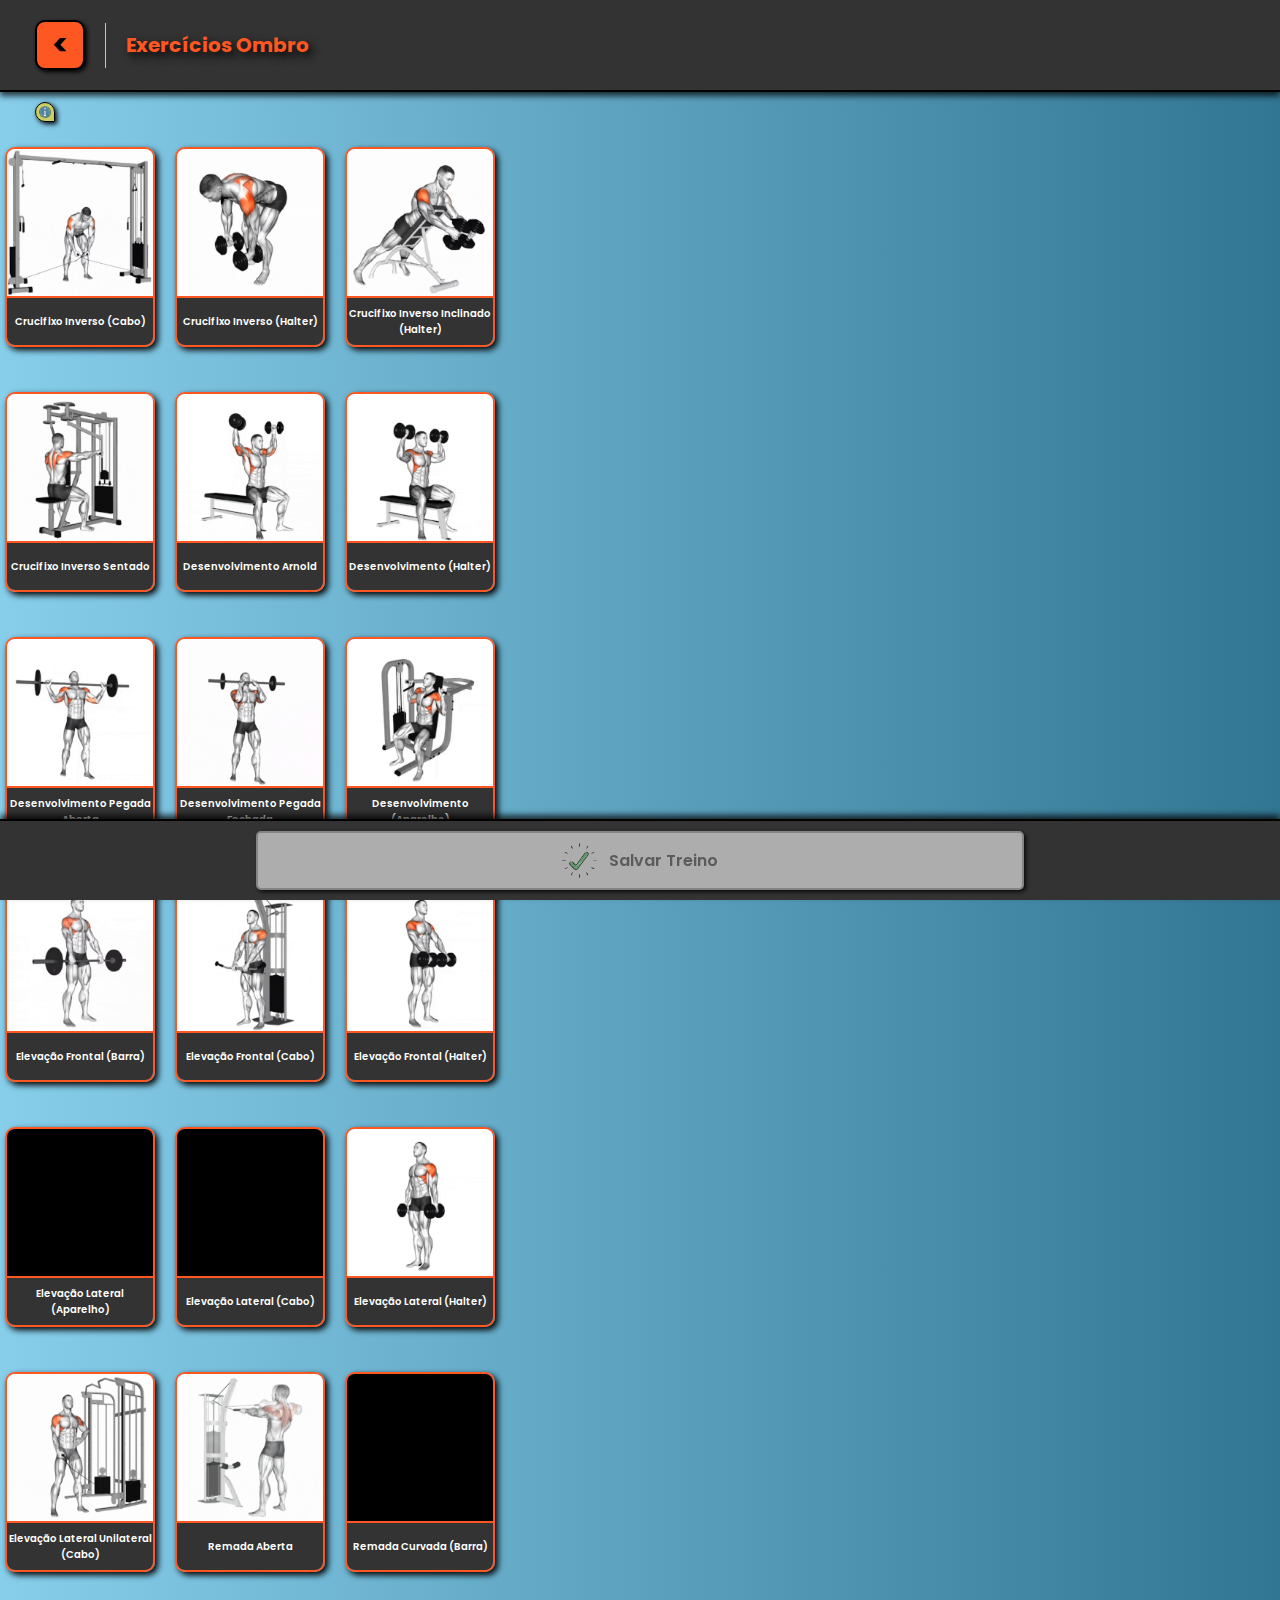
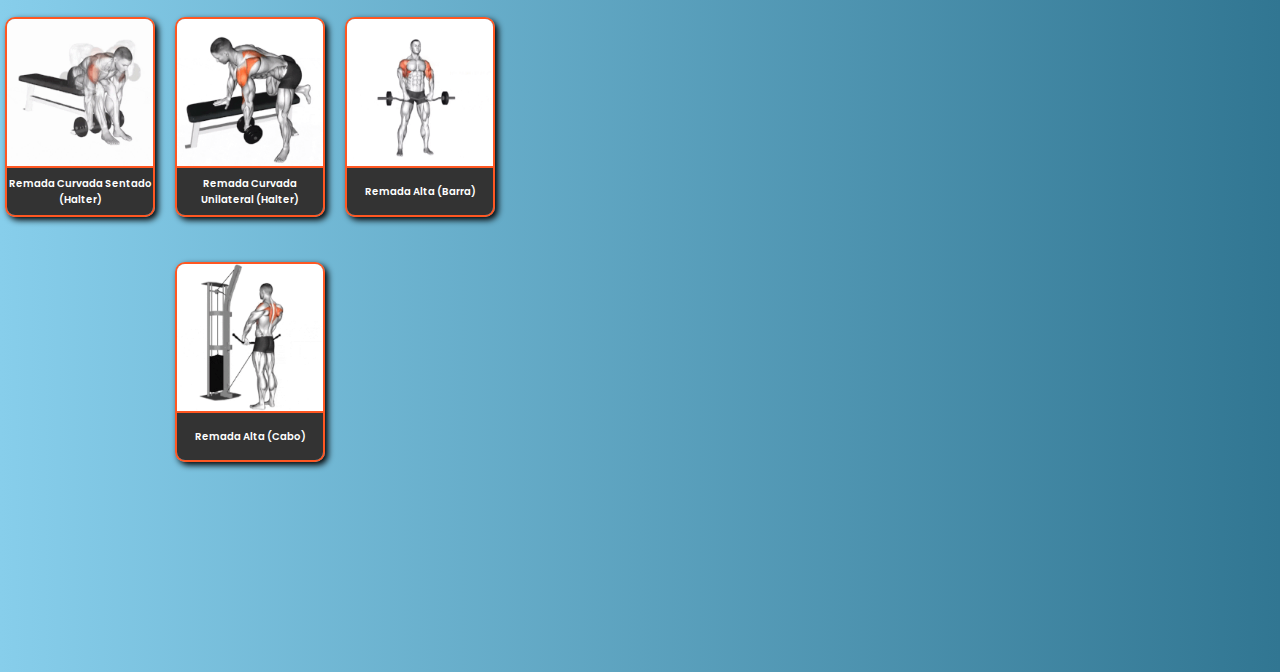
<file: pages/exercicios-ombro.html>
<!DOCTYPE html>
<html lang="pt-br">
<head>
  <meta charset="UTF-8">
  <meta name="viewport" content="width=device-width, initial-scale=1.0">
  <link rel="stylesheet" href="../assets/css/style-padrao.css">
  <link rel="stylesheet" href="../assets/css/style-padrao-cards.css">
  <link rel="stylesheet" href="../assets/css/style-exercicios.css">
  <title>Exercícios Ombro</title>
</head>
<body>
  <div class="container-header">
    <div onclick="clickBtnBack()" class="btn-back"><</div>
    <hr class="linha">
    <h1>Exercícios Ombro</h1>
  </div>
  <div class="container-info">
    <img onclick="clickInfo()" class="img-info" src="../assets/img/info2.png">
    <div class="div-info">
      <p class="info">• Selecione o Treino<br>• Escolha quantidade de <strong>Séries e Repetições e Confirme</strong>.<br>• Caso tenha selecionado o treino errado, desfaça clicando no botão de <strong>Desfazer</strong>.<br><strong>Obs:</strong> O botão de <strong>Salvar Treino</strong> só ficará ativo quando for selecionado de <strong>3 a 7 exercícios!</strong>
      </p>
    </div>
  </div>
  <div class="container">
    
    <!-- CARD1 -->
    <div class="containerCard">
      <div class="cardStyle card1 efeitoCard" onclick="selectCard(1)">
        <img class="imgStyle imgCardC1" src="../assets/exercicios-ombro/crucifixo-inverso-cabo.gif">
        <p class="caption cap1">Crucifixo Inverso (Cabo)</p>
      </div>
      <div class="container3">
        <input class="inputStyle inputS1" type="text" name="reps" placeholder="Qnt de séries" readonly="" onclick="revelandoInputS(1)">
        <div class="dropDownStyle dropDownS1">
          <div class="item" id="itemS1-1" onclick="choiceS(1, 1)">3 Séries</div>
          <div class="item" id="itemS1-2" onclick="choiceS(2, 1)">4 Séries</div>
          <div class="item" id="itemS1-3" onclick="choiceS(3, 1)">5 Séries</div>
          <div class="item" id="itemS1-4" onclick="choiceS(4, 1)">6 Séries</div>
        </div>
      </div>
      <div class="containerJoker">
        <input class="inputStyle inputR1" type="text" name="reps" placeholder="Qnt de reps" readonly="" onclick="revelandoInputR(1)">
        <div class="dropDownStyle dropDownR1">
          <div class="item" id="itemR1-1" onclick="choiceR(1, 1)">6 a 8 reps</div>
          <div class="item" id="itemR1-2" onclick="choiceR(2, 1)">8 a 10 reps</div>
          <div class="item" id="itemR1-3" onclick="choiceR(3, 1)">10 a 12 reps</div>
          <div class="item" id="itemR1-4" onclick="choiceR(4, 1)">Até a falha</div>
        </div>
      </div>
      <div onclick="clickBtnDesfazer(1)" class="styleDesfazer divDesfazer1">
        <img src="../assets/img/desfazer.png" class="styleImgDesfazer">
      </div>
      <button disabled="" onclick="clickBtn(1)" class="btnStyle btn1 btnDesabilitado" >Confirmar</button>
    </div>
    
    <!-- CARD2 -->
    <div class="containerCard">
      <div class="cardStyle card2 efeitoCard" onclick="selectCard(2)">
        <img class="imgStyle imgCardC2" src="../assets/exercicios-ombro/crucifixo-inverso-halter.gif">
        <p class="caption cap2">Crucifixo Inverso (Halter)</p>
      </div>
      <div class="container3">
        <input class="inputStyle inputS2" type="text" name="reps" placeholder="Qnt de séries" readonly="" onclick="revelandoInputS(2)">
        <div class="dropDownStyle dropDownS2">
          <div class="item" id="itemS2-1" onclick="choiceS(1, 2)">3 Séries</div>
          <div class="item" id="itemS2-2" onclick="choiceS(2, 2)">4 Séries</div>
          <div class="item" id="itemS2-3" onclick="choiceS(3, 2)">5 Séries</div>
          <div class="item" id="itemS2-4" onclick="choiceS(4, 2)">6 Séries</div>
        </div>
      </div>
      <div class="containerJoker">
        <input class="inputStyle inputR2" type="text" name="reps" placeholder="Qnt de reps" readonly="" onclick="revelandoInputR(2)">
        <div class="dropDownStyle dropDownR2">
          <div class="item" id="itemR2-1" onclick="choiceR(1, 2)">6 a 8 reps</div>
          <div class="item" id="itemR2-2" onclick="choiceR(2, 2)">8 a 10 reps</div>
          <div class="item" id="itemR2-3" onclick="choiceR(3, 2)">10 a 12 reps</div>
          <div class="item" id="itemR2-4" onclick="choiceR(4, 2)">Até a falha</div>
        </div>
      </div>
      <div onclick="clickBtnDesfazer(2)" class="styleDesfazer divDesfazer2">
        <img src="../assets/img/desfazer.png" class="styleImgDesfazer">
      </div>
      <button disabled="" onclick="clickBtn(2)" class="btnStyle btn2 btnDesabilitado" >Confirmar</button>
    </div>
    
    <!-- CARD3 -->
    <div class="containerCard">
      <div class="cardStyle card3 efeitoCard" onclick="selectCard(3)">
        <img class="imgStyle imgCardC3" src="../assets/exercicios-ombro/crucifixo-inverso-inclinado.gif">
        <p class="caption cap3">Crucifixo Inverso Inclinado (Halter)</p>
      </div>
      <div class="container3">
        <input class="inputStyle inputS3" type="text" name="reps" placeholder="Qnt de séries" readonly="" onclick="revelandoInputS(3)">
        <div class="dropDownStyle dropDownS3">
          <div class="item" id="itemS3-1" onclick="choiceS(1, 3)">3 Séries</div>
          <div class="item" id="itemS3-2" onclick="choiceS(2, 3)">4 Séries</div>
          <div class="item" id="itemS3-3" onclick="choiceS(3, 3)">5 Séries</div>
          <div class="item" id="itemS3-4" onclick="choiceS(4, 3)">6 Séries</div>
        </div>
      </div>
      <div class="containerJoker">
        <input class="inputStyle inputR3" type="text" name="reps" placeholder="Qnt de reps" readonly="" onclick="revelandoInputR(3)">
        <div class="dropDownStyle dropDownR3">
          <div class="item" id="itemR3-1" onclick="choiceR(1, 3)">6 a 8 reps</div>
          <div class="item" id="itemR3-2" onclick="choiceR(2, 3)">8 a 10 reps</div>
          <div class="item" id="itemR3-3" onclick="choiceR(3, 3)">10 a 12 reps</div>
          <div class="item" id="itemR3-4" onclick="choiceR(4, 3)">Até a falha</div>
        </div>
      </div>
      <div onclick="clickBtnDesfazer(3)" class="styleDesfazer divDesfazer3">
        <img src="../assets/img/desfazer.png" class="styleImgDesfazer">
      </div>
      <button disabled="" onclick="clickBtn(3)" class="btnStyle btn3 btnDesabilitado" >Confirmar</button>
    </div>
    
    <!-- CARD4 -->
    <div class="containerCard">
      <div class="cardStyle card4 efeitoCard" onclick="selectCard(4)">
        <img class="imgStyle imgCardC4" src="../assets/exercicios-ombro/crucifixo-inverso-sentado.gif">
        <p class="caption cap4">Crucifixo Inverso Sentado</p>
      </div>
      <div class="container4">
        <input class="inputStyle inputS4" type="text" name="reps" placeholder="Qnt de séries" readonly="" onclick="revelandoInputS(4)">
        <div class="dropDownStyle dropDownS4">
          <div class="item" id="itemS4-1" onclick="choiceS(1, 4)">3 Séries</div>
          <div class="item" id="itemS4-2" onclick="choiceS(2, 4)">4 Séries</div>
          <div class="item" id="itemS4-3" onclick="choiceS(3, 4)">5 Séries</div>
          <div class="item" id="itemS4-4" onclick="choiceS(4, 4)">6 Séries</div>
        </div>
      </div>
      <div class="containerJoker">
        <input class="inputStyle inputR4" type="text" name="reps" placeholder="Qnt de reps" readonly="" onclick="revelandoInputR(4)">
        <div class="dropDownStyle dropDownR4">
          <div class="item" id="itemR4-1" onclick="choiceR(1, 4)">6 a 8 reps</div>
          <div class="item" id="itemR4-2" onclick="choiceR(2, 4)">8 a 10 reps</div>
          <div class="item" id="itemR4-3" onclick="choiceR(3, 4)">10 a 12 reps</div>
          <div class="item" id="itemR4-4" onclick="choiceR(4, 4)">Até a falha</div>
        </div>
      </div>
      <div onclick="clickBtnDesfazer(4)" class="styleDesfazer divDesfazer4">
        <img src="../assets/img/desfazer.png" class="styleImgDesfazer">
      </div>
      <button disabled="" onclick="clickBtn(4)" class="btnStyle btn4 btnDesabilitado" >Confirmar</button>
    </div>
    
    <!-- CARD5 -->
    <div class="containerCard">
      <div class="cardStyle card5 efeitoCard" onclick="selectCard(5)">
        <img class="imgStyle imgCardC5" src="../assets/exercicios-ombro/desenvolvimento-arnold.gif">
        <p class="caption cap5">Desenvolvimento Arnold</p>
      </div>
      <div class="container5">
        <input class="inputStyle inputS5" type="text" name="reps" placeholder="Qnt de séries" readonly="" onclick="revelandoInputS(5)">
        <div class="dropDownStyle dropDownS5">
          <div class="item" id="itemS5-1" onclick="choiceS(1, 5)">3 Séries</div>
          <div class="item" id="itemS5-2" onclick="choiceS(2, 5)">4 Séries</div>
          <div class="item" id="itemS5-3" onclick="choiceS(3, 5)">5 Séries</div>
          <div class="item" id="itemS5-4" onclick="choiceS(4, 5)">6 Séries</div>
        </div>
      </div>
      <div class="containerJoker">
        <input class="inputStyle inputR5" type="text" name="reps" placeholder="Qnt de reps" readonly="" onclick="revelandoInputR(5)">
        <div class="dropDownStyle dropDownR5">
          <div class="item" id="itemR5-1" onclick="choiceR(1, 5)">6 a 8 reps</div>
          <div class="item" id="itemR5-2" onclick="choiceR(2, 5)">8 a 10 reps</div>
          <div class="item" id="itemR5-3" onclick="choiceR(3, 5)">10 a 12 reps</div>
          <div class="item" id="itemR5-4" onclick="choiceR(4, 5)">Até a falha</div>
        </div>
      </div>
      <div onclick="clickBtnDesfazer(5)" class="styleDesfazer divDesfazer5">
        <img src="../assets/img/desfazer.png" class="styleImgDesfazer">
      </div>
      <button disabled="" onclick="clickBtn(5)" class="btnStyle btn5 btnDesabilitado" >Confirmar</button>
    </div>
    
    <!-- CARD6 -->
    <div class="containerCard">
      <div class="cardStyle card6 efeitoCard" onclick="selectCard(6)">
        <img class="imgStyle imgCardC6" src="../assets/exercicios-ombro/desenvolvimento-halter.gif">
        <p class="caption cap6">Desenvolvimento (Halter)</p>
      </div>
      <div class="container6">
        <input class="inputStyle inputS6" type="text" name="reps" placeholder="Qnt de séries" readonly="" onclick="revelandoInputS(6)">
        <div class="dropDownStyle dropDownS6">
          <div class="item" id="itemS6-1" onclick="choiceS(1, 6)">3 Séries</div>
          <div class="item" id="itemS6-2" onclick="choiceS(2, 6)">4 Séries</div>
          <div class="item" id="itemS6-3" onclick="choiceS(3, 6)">5 Séries</div>
          <div class="item" id="itemS6-4" onclick="choiceS(4, 6)">6 Séries</div>
        </div>
      </div>
      <div class="containerJoker">
        <input class="inputStyle inputR6" type="text" name="reps" placeholder="Qnt de reps" readonly="" onclick="revelandoInputR(6)">
        <div class="dropDownStyle dropDownR6">
          <div class="item" id="itemR6-1" onclick="choiceR(1, 6)">6 a 8 reps</div>
          <div class="item" id="itemR6-2" onclick="choiceR(2, 6)">8 a 10 reps</div>
          <div class="item" id="itemR6-3" onclick="choiceR(3, 6)">10 a 12 reps</div>
          <div class="item" id="itemR6-4" onclick="choiceR(4, 6)">Até a falha</div>
        </div>
      </div>
      <div onclick="clickBtnDesfazer(6)" class="styleDesfazer divDesfazer6">
        <img src="../assets/img/desfazer.png" class="styleImgDesfazer">
      </div>
      <button disabled="" onclick="clickBtn(6)" class="btnStyle btn6 btnDesabilitado" >Confirmar</button>
    </div>
    
    <!-- CARD7 -->
    <div class="containerCard">
      <div class="cardStyle card7 efeitoCard" onclick="selectCard(7)">
        <img class="imgStyle imgCardC7" src="../assets/exercicios-ombro/desenvolvimento-pegada-aberta.gif">
        <p class="caption cap7">Desenvolvimento Pegada Aberta</p>
      </div>
      <div class="container7">
        <input class="inputStyle inputS7" type="text" name="reps" placeholder="Qnt de séries" readonly="" onclick="revelandoInputS(7)">
        <div class="dropDownStyle dropDownS7">
          <div class="item" id="itemS7-1" onclick="choiceS(1, 7)">3 Séries</div>
          <div class="item" id="itemS7-2" onclick="choiceS(2, 7)">4 Séries</div>
          <div class="item" id="itemS7-3" onclick="choiceS(3, 7)">5 Séries</div>
          <div class="item" id="itemS7-4" onclick="choiceS(4, 7)">6 Séries</div>
        </div>
      </div>
      <div class="containerJoker">
        <input class="inputStyle inputR7" type="text" name="reps" placeholder="Qnt de reps" readonly="" onclick="revelandoInputR(7)">
        <div class="dropDownStyle dropDownR7">
          <div class="item" id="itemR7-1" onclick="choiceR(1, 7)">6 a 8 reps</div>
          <div class="item" id="itemR7-2" onclick="choiceR(2, 7)">8 a 10 reps</div>
          <div class="item" id="itemR7-3" onclick="choiceR(3, 7)">10 a 12 reps</div>
          <div class="item" id="itemR7-4" onclick="choiceR(4, 7)">Até a falha</div>
        </div>
      </div>
      <div onclick="clickBtnDesfazer(7)" class="styleDesfazer divDesfazer7">
        <img src="../assets/img/desfazer.png" class="styleImgDesfazer">
      </div>
      <button disabled="" onclick="clickBtn(7)" class="btnStyle btn7 btnDesabilitado" >Confirmar</button>
    </div>
    
    <!-- CARD8 -->
    <div class="containerCard">
      <div class="cardStyle card8 efeitoCard" onclick="selectCard(8)">
        <img class="imgStyle imgCardC8" src="../assets/exercicios-ombro/desenvolvimento-pegada-fechada.gif">
        <p class="caption cap8">Desenvolvimento Pegada Fechada</p>
      </div>
      <div class="container8">
        <input class="inputStyle inputS8" type="text" name="reps" placeholder="Qnt de séries" readonly="" onclick="revelandoInputS(8)">
        <div class="dropDownStyle dropDownS8">
          <div class="item" id="itemS8-1" onclick="choiceS(1, 8)">3 Séries</div>
          <div class="item" id="itemS8-2" onclick="choiceS(2, 8)">4 Séries</div>
          <div class="item" id="itemS8-3" onclick="choiceS(3, 8)">5 Séries</div>
          <div class="item" id="itemS8-4" onclick="choiceS(4, 8)">6 Séries</div>
        </div>
      </div>
      <div class="containerJoker">
        <input class="inputStyle inputR8" type="text" name="reps" placeholder="Qnt de reps" readonly="" onclick="revelandoInputR(8)">
        <div class="dropDownStyle dropDownR8">
          <div class="item" id="itemR8-1" onclick="choiceR(1, 8)">6 a 8 reps</div>
          <div class="item" id="itemR8-2" onclick="choiceR(2, 8)">8 a 10 reps</div>
          <div class="item" id="itemR8-3" onclick="choiceR(3, 8)">10 a 12 reps</div>
          <div class="item" id="itemR8-4" onclick="choiceR(4, 8)">Até a falha</div>
        </div>
      </div>
      <div onclick="clickBtnDesfazer(8)" class="styleDesfazer divDesfazer8">
        <img src="../assets/img/desfazer.png" class="styleImgDesfazer">
      </div>
      <button disabled="" onclick="clickBtn(8)" class="btnStyle btn8 btnDesabilitado" >Confirmar</button>
    </div>
    
    <!-- CARD9 -->
    <div class="containerCard">
      <div class="cardStyle card9 efeitoCard" onclick="selectCard(9)">
        <img class="imgStyle imgCardC9" src="../assets/exercicios-ombro/desenvolvimento-sentado-aparelho.gif">
        <p class="caption cap9">Desenvolvimento (Aparelho)</p>
      </div>
      <div class="container9">
        <input class="inputStyle inputS9" type="text" name="reps" placeholder="Qnt de séries" readonly="" onclick="revelandoInputS(9)">
        <div class="dropDownStyle dropDownS9">
          <div class="item" id="itemS9-1" onclick="choiceS(1, 9)">3 Séries</div>
          <div class="item" id="itemS9-2" onclick="choiceS(2, 9)">4 Séries</div>
          <div class="item" id="itemS9-3" onclick="choiceS(3, 9)">5 Séries</div>
          <div class="item" id="itemS9-4" onclick="choiceS(4, 9)">6 Séries</div>
        </div>
      </div>
      <div class="containerJoker">
        <input class="inputStyle inputR9" type="text" name="reps" placeholder="Qnt de reps" readonly="" onclick="revelandoInputR(9)">
        <div class="dropDownStyle dropDownR9">
          <div class="item" id="itemR9-1" onclick="choiceR(1, 9)">6 a 8 reps</div>
          <div class="item" id="itemR9-2" onclick="choiceR(2, 9)">8 a 10 reps</div>
          <div class="item" id="itemR9-3" onclick="choiceR(3, 9)">10 a 12 reps</div>
          <div class="item" id="itemR9-4" onclick="choiceR(4, 9)">Até a falha</div>
        </div>
      </div>
      <div onclick="clickBtnDesfazer(9)" class="styleDesfazer divDesfazer9">
        <img src="../assets/img/desfazer.png" class="styleImgDesfazer">
      </div>
      <button disabled="" onclick="clickBtn(9)" class="btnStyle btn9 btnDesabilitado" >Confirmar</button>
    </div>
    
    <!-- CARD10 -->
    <div class="containerCard">
      <div class="cardStyle card10 efeitoCard" onclick="selectCard(10)">
        <img class="imgStyle imgCardC10" src="../assets/exercicios-ombro/elevacao-frontal-barra.gif">
        <p class="caption cap10">Elevação Frontal (Barra)</p>
      </div>
      <div class="container10">
        <input class="inputStyle inputS10" type="text" name="reps" placeholder="Qnt de séries" readonly="" onclick="revelandoInputS(10)">
        <div class="dropDownStyle dropDownS10">
          <div class="item" id="itemS10-1" onclick="choiceS(1, 10)">3 Séries</div>
          <div class="item" id="itemS10-2" onclick="choiceS(2, 10)">4 Séries</div>
          <div class="item" id="itemS10-3" onclick="choiceS(3, 10)">5 Séries</div>
          <div class="item" id="itemS10-4" onclick="choiceS(4, 10)">6 Séries</div>
        </div>
      </div>
      <div class="containerJoker">
        <input class="inputStyle inputR10" type="text" name="reps" placeholder="Qnt de reps" readonly="" onclick="revelandoInputR(10)">
        <div class="dropDownStyle dropDownR10">
          <div class="item" id="itemR10-1" onclick="choiceR(1, 10)">6 a 8 reps</div>
          <div class="item" id="itemR10-2" onclick="choiceR(2, 10)">8 a 10 reps</div>
          <div class="item" id="itemR10-3" onclick="choiceR(3, 10)">10 a 12 reps</div>
          <div class="item" id="itemR10-4" onclick="choiceR(4, 10)">Até a falha</div>
        </div>
      </div>
      <div onclick="clickBtnDesfazer(10)" class="styleDesfazer divDesfazer10">
        <img src="../assets/img/desfazer.png" class="styleImgDesfazer">
      </div>
      <button disabled="" onclick="clickBtn(10)" class="btnStyle btn10 btnDesabilitado" >Confirmar</button>
    </div>
    
    <!-- CARD11 -->
    <div class="containerCard">
      <div class="cardStyle card11 efeitoCard" onclick="selectCard(11)">
        <img class="imgStyle imgCardC11" src="../assets/exercicios-ombro/elevacao-frontal-cabo.gif">
        <p class="caption cap11">Elevação Frontal (Cabo)</p>
      </div>
      <div class="container11">
        <input class="inputStyle inputS11" type="text" name="reps" placeholder="Qnt de séries" readonly="" onclick="revelandoInputS(11)">
        <div class="dropDownStyle dropDownS11">
          <div class="item" id="itemS11-1" onclick="choiceS(1, 11)">3 Séries</div>
          <div class="item" id="itemS11-2" onclick="choiceS(2, 11)">4 Séries</div>
          <div class="item" id="itemS11-3" onclick="choiceS(3, 11)">5 Séries</div>
          <div class="item" id="itemS11-4" onclick="choiceS(4, 11)">6 Séries</div>
        </div>
      </div>
      <div class="containerJoker">
        <input class="inputStyle inputR11" type="text" name="reps" placeholder="Qnt de reps" readonly="" onclick="revelandoInputR(11)">
        <div class="dropDownStyle dropDownR11">
          <div class="item" id="itemR11-1" onclick="choiceR(1, 11)">6 a 8 reps</div>
          <div class="item" id="itemR11-2" onclick="choiceR(2, 11)">8 a 10 reps</div>
          <div class="item" id="itemR11-3" onclick="choiceR(3, 11)">10 a 12 reps</div>
          <div class="item" id="itemR11-4" onclick="choiceR(4, 11)">Até a falha</div>
        </div>
      </div>
      <div onclick="clickBtnDesfazer(11)" class="styleDesfazer divDesfazer11">
        <img src="../assets/img/desfazer.png" class="styleImgDesfazer">
      </div>
      <button disabled="" onclick="clickBtn(11)" class="btnStyle btn11 btnDesabilitado" >Confirmar</button>
    </div>
    
    <!-- CARD12 -->
    <div class="containerCard">
      <div class="cardStyle card12 efeitoCard" onclick="selectCard(12)">
        <img class="imgStyle imgCardC12" src="../assets/exercicios-ombro/elevacao-frontal-halter.gif">
        <p class="caption cap12">Elevação Frontal (Halter)</p>
      </div>
      <div class="container12">
        <input class="inputStyle inputS12" type="text" name="reps" placeholder="Qnt de séries" readonly="" onclick="revelandoInputS(12)">
        <div class="dropDownStyle dropDownS12">
          <div class="item" id="itemS12-1" onclick="choiceS(1, 12)">3 Séries</div>
          <div class="item" id="itemS12-2" onclick="choiceS(2, 12)">4 Séries</div>
          <div class="item" id="itemS12-3" onclick="choiceS(3, 12)">5 Séries</div>
          <div class="item" id="itemS12-4" onclick="choiceS(4, 12)">6 Séries</div>
        </div>
      </div>
      <div class="containerJoker">
        <input class="inputStyle inputR12" type="text" name="reps" placeholder="Qnt de reps" readonly="" onclick="revelandoInputR(12)">
        <div class="dropDownStyle dropDownR12">
          <div class="item" id="itemR12-1" onclick="choiceR(1, 12)">6 a 8 reps</div>
          <div class="item" id="itemR12-2" onclick="choiceR(2, 12)">8 a 10 reps</div>
          <div class="item" id="itemR12-3" onclick="choiceR(3, 12)">10 a 12 reps</div>
          <div class="item" id="itemR12-4" onclick="choiceR(4, 12)">Até a falha</div>
        </div>
      </div>
      <div onclick="clickBtnDesfazer(12)" class="styleDesfazer divDesfazer12">
        <img src="../assets/img/desfazer.png" class="styleImgDesfazer">
      </div>
      <button disabled="" onclick="clickBtn(12)" class="btnStyle btn12 btnDesabilitado" >Confirmar</button>
    </div>
    
    <!-- CARD13 -->
    <div class="containerCard">
      <div class="cardStyle card13 efeitoCard" onclick="selectCard(13)">
        <img class="imgStyle imgCardC13" src="../assets/exercicios-ombro/elevacao-lateral-aparelho.gif">
        <p class="caption cap13">Elevação Lateral (Aparelho)</p>
      </div>
      <div class="container13">
        <input class="inputStyle inputS13" type="text" name="reps" placeholder="Qnt de séries" readonly="" onclick="revelandoInputS(13)">
        <div class="dropDownStyle dropDownS13">
          <div class="item" id="itemS13-1" onclick="choiceS(1, 13)">3 Séries</div>
          <div class="item" id="itemS13-2" onclick="choiceS(2, 13)">4 Séries</div>
          <div class="item" id="itemS13-3" onclick="choiceS(3, 13)">5 Séries</div>
          <div class="item" id="itemS13-4" onclick="choiceS(4, 13)">6 Séries</div>
        </div>
      </div>
      <div class="containerJoker">
        <input class="inputStyle inputR13" type="text" name="reps" placeholder="Qnt de reps" readonly="" onclick="revelandoInputR(13)">
        <div class="dropDownStyle dropDownR13">
          <div class="item" id="itemR13-1" onclick="choiceR(1, 13)">6 a 8 reps</div>
          <div class="item" id="itemR13-2" onclick="choiceR(2, 13)">8 a 10 reps</div>
          <div class="item" id="itemR13-3" onclick="choiceR(3, 13)">10 a 12 reps</div>
          <div class="item" id="itemR13-4" onclick="choiceR(4, 13)">Até a falha</div>
        </div>
      </div>
      <div onclick="clickBtnDesfazer(13)" class="styleDesfazer divDesfazer13">
        <img src="../assets/img/desfazer.png" class="styleImgDesfazer">
      </div>
      <button disabled="" onclick="clickBtn(13)" class="btnStyle btn13 btnDesabilitado" >Confirmar</button>
    </div>
    
    <!-- CARD14 -->
    <div class="containerCard">
      <div class="cardStyle card14 efeitoCard" onclick="selectCard(14)">
        <img class="imgStyle imgCardC14" src="../assets/exercicios-ombro/elevacao-lateral-cabo.gif">
        <p class="caption cap14">Elevação Lateral (Cabo)</p>
      </div>
      <div class="container14">
        <input class="inputStyle inputS14" type="text" name="reps" placeholder="Qnt de séries" readonly="" onclick="revelandoInputS(14)">
        <div class="dropDownStyle dropDownS14">
          <div class="item" id="itemS14-1" onclick="choiceS(1, 14)">3 Séries</div>
          <div class="item" id="itemS14-2" onclick="choiceS(2, 14)">4 Séries</div>
          <div class="item" id="itemS14-3" onclick="choiceS(3, 14)">5 Séries</div>
          <div class="item" id="itemS14-4" onclick="choiceS(4, 14)">6 Séries</div>
        </div>
      </div>
      <div class="containerJoker">
        <input class="inputStyle inputR14" type="text" name="reps" placeholder="Qnt de reps" readonly="" onclick="revelandoInputR(14)">
        <div class="dropDownStyle dropDownR14">
          <div class="item" id="itemR14-1" onclick="choiceR(1, 14)">6 a 8 reps</div>
          <div class="item" id="itemR14-2" onclick="choiceR(2, 14)">8 a 10 reps</div>
          <div class="item" id="itemR14-3" onclick="choiceR(3, 14)">10 a 12 reps</div>
          <div class="item" id="itemR14-4" onclick="choiceR(4, 14)">Até a falha</div>
        </div>
      </div>
      <div onclick="clickBtnDesfazer(14)" class="styleDesfazer divDesfazer14">
        <img src="../assets/img/desfazer.png" class="styleImgDesfazer">
      </div>
      <button disabled="" onclick="clickBtn(14)" class="btnStyle btn14 btnDesabilitado" >Confirmar</button>
    </div>
    
    <!-- CARD15 -->
    <div class="containerCard">
      <div class="cardStyle card15 efeitoCard" onclick="selectCard(15)">
        <img class="imgStyle imgCardC15" src="../assets/exercicios-ombro/elevacao-lateral-halter.gif">
        <p class="caption cap15">Elevação Lateral (Halter)</p>
      </div>
      <div class="container15">
        <input class="inputStyle inputS15" type="text" name="reps" placeholder="Qnt de séries" readonly="" onclick="revelandoInputS(15)">
        <div class="dropDownStyle dropDownS15">
          <div class="item" id="itemS15-1" onclick="choiceS(1, 15)">3 Séries</div>
          <div class="item" id="itemS15-2" onclick="choiceS(2, 15)">4 Séries</div>
          <div class="item" id="itemS15-3" onclick="choiceS(3, 15)">5 Séries</div>
          <div class="item" id="itemS15-4" onclick="choiceS(4, 15)">6 Séries</div>
        </div>
      </div>
      <div class="containerJoker">
        <input class="inputStyle inputR15" type="text" name="reps" placeholder="Qnt de reps" readonly="" onclick="revelandoInputR(15)">
        <div class="dropDownStyle dropDownR15">
          <div class="item" id="itemR15-1" onclick="choiceR(1, 15)">6 a 8 reps</div>
          <div class="item" id="itemR15-2" onclick="choiceR(2, 15)">8 a 10 reps</div>
          <div class="item" id="itemR15-3" onclick="choiceR(3, 15)">10 a 12 reps</div>
          <div class="item" id="itemR15-4" onclick="choiceR(4, 15)">Até a falha</div>
        </div>
      </div>
      <div onclick="clickBtnDesfazer(15)" class="styleDesfazer divDesfazer15">
        <img src="../assets/img/desfazer.png" class="styleImgDesfazer">
      </div>
      <button disabled="" onclick="clickBtn(15)" class="btnStyle btn15 btnDesabilitado" >Confirmar</button>
    </div>
    
    <!-- CARD16 -->
    <div class="containerCard">
      <div class="cardStyle card16 efeitoCard" onclick="selectCard(16)">
        <img class="imgStyle imgCardC16" src="../assets/exercicios-ombro/elevacao-lateral-unilateral-cabo.gif">
        <p class="caption cap16">Elevação Lateral Unilateral (Cabo)</p>
      </div>
      <div class="container16">
        <input class="inputStyle inputS16" type="text" name="reps" placeholder="Qnt de séries" readonly="" onclick="revelandoInputS(16)">
        <div class="dropDownStyle dropDownS16">
          <div class="item" id="itemS16-1" onclick="choiceS(1, 16)">3 Séries</div>
          <div class="item" id="itemS16-2" onclick="choiceS(2, 16)">4 Séries</div>
          <div class="item" id="itemS16-3" onclick="choiceS(3, 16)">5 Séries</div>
          <div class="item" id="itemS16-4" onclick="choiceS(4, 16)">6 Séries</div>
        </div>
      </div>
      <div class="containerJoker">
        <input class="inputStyle inputR16" type="text" name="reps" placeholder="Qnt de reps" readonly="" onclick="revelandoInputR(16)">
        <div class="dropDownStyle dropDownR16">
          <div class="item" id="itemR16-1" onclick="choiceR(1, 16)">6 a 8 reps</div>
          <div class="item" id="itemR16-2" onclick="choiceR(2, 16)">8 a 10 reps</div>
          <div class="item" id="itemR16-3" onclick="choiceR(3, 16)">10 a 12 reps</div>
          <div class="item" id="itemR16-4" onclick="choiceR(4, 16)">Até a falha</div>
        </div>
      </div>
      <div onclick="clickBtnDesfazer(16)" class="styleDesfazer divDesfazer16">
        <img src="../assets/img/desfazer.png" class="styleImgDesfazer">
      </div>
      <button disabled="" onclick="clickBtn(16)" class="btnStyle btn16 btnDesabilitado" >Confirmar</button>
    </div>
    
    <!-- CARD17 -->
    <div class="containerCard">
      <div class="cardStyle card17 efeitoCard" onclick="selectCard(17)">
        <img class="imgStyle imgCardC17" src="../assets/exercicios-ombro/remada-aberta-em-pe-cabo.gif">
        <p class="caption cap17">Remada Aberta</p>
      </div>
      <div class="container17">
        <input class="inputStyle inputS17" type="text" name="reps" placeholder="Qnt de séries" readonly="" onclick="revelandoInputS(17)">
        <div class="dropDownStyle dropDownS17">
          <div class="item" id="itemS17-1" onclick="choiceS(1, 17)">3 Séries</div>
          <div class="item" id="itemS17-2" onclick="choiceS(2, 17)">4 Séries</div>
          <div class="item" id="itemS17-3" onclick="choiceS(3, 17)">5 Séries</div>
          <div class="item" id="itemS17-4" onclick="choiceS(4, 17)">6 Séries</div>
        </div>
      </div>
      <div class="containerJoker">
        <input class="inputStyle inputR17" type="text" name="reps" placeholder="Qnt de reps" readonly="" onclick="revelandoInputR(17)">
        <div class="dropDownStyle dropDownR17">
          <div class="item" id="itemR17-1" onclick="choiceR(1, 17)">6 a 8 reps</div>
          <div class="item" id="itemR17-2" onclick="choiceR(2, 17)">8 a 10 reps</div>
          <div class="item" id="itemR17-3" onclick="choiceR(3, 17)">10 a 12 reps</div>
          <div class="item" id="itemR17-4" onclick="choiceR(4, 17)">Até a falha</div>
        </div>
      </div>
      <div onclick="clickBtnDesfazer(17)" class="styleDesfazer divDesfazer17">
        <img src="../assets/img/desfazer.png" class="styleImgDesfazer">
      </div>
      <button disabled="" onclick="clickBtn(17)" class="btnStyle btn17 btnDesabilitado" >Confirmar</button>
    </div>
    
    <!-- CARD18-->
    <div class="containerCard">
      <div class="cardStyle card18 efeitoCard" onclick="selectCard(18)">
        <img class="imgStyle imgCardC18" src="../assets/exercicios-ombro/remada-curvada-barra.gif">
        <p class="caption cap18">Remada Curvada (Barra)</p>
      </div>
      <div class="container18">
        <input class="inputStyle inputS18" type="text" name="reps" placeholder="Qnt de séries" readonly="" onclick="revelandoInputS(18)">
        <div class="dropDownStyle dropDownS18">
          <div class="item" id="itemS18-1" onclick="choiceS(1, 18)">3 Séries</div>
          <div class="item" id="itemS18-2" onclick="choiceS(2, 18)">4 Séries</div>
          <div class="item" id="itemS18-3" onclick="choiceS(3, 18)">5 Séries</div>
          <div class="item" id="itemS18-4" onclick="choiceS(4, 18)">6 Séries</div>
        </div>
      </div>
      <div class="containerJoker">
        <input class="inputStyle inputR18" type="text" name="reps" placeholder="Qnt de reps" readonly="" onclick="revelandoInputR(18)">
        <div class="dropDownStyle dropDownR18">
          <div class="item" id="itemR18-1" onclick="choiceR(1, 18)">6 a 8 reps</div>
          <div class="item" id="itemR18-2" onclick="choiceR(2, 18)">8 a 10 reps</div>
          <div class="item" id="itemR18-3" onclick="choiceR(3, 18)">10 a 12 reps</div>
          <div class="item" id="itemR18-4" onclick="choiceR(4, 18)">Até a falha</div>
        </div>
      </div>
      <div onclick="clickBtnDesfazer(18)" class="styleDesfazer divDesfazer18">
        <img src="../assets/img/desfazer.png" class="styleImgDesfazer">
      </div>
      <button disabled="" onclick="clickBtn(18)" class="btnStyle btn18 btnDesabilitado" >Confirmar</button>
    </div>
    
    <!-- CARD19 -->
    <div class="containerCard">
      <div class="cardStyle card19 efeitoCard" onclick="selectCard(19)">
        <img class="imgStyle imgCardC19" src="../assets/exercicios-ombro/remada-curvada-sentado-halter.gif">
        <p class="caption cap19">Remada Curvada Sentado (Halter)</p>
      </div>
      <div class="container19">
        <input class="inputStyle inputS19" type="text" name="reps" placeholder="Qnt de séries" readonly="" onclick="revelandoInputS(19)">
        <div class="dropDownStyle dropDownS19">
          <div class="item" id="itemS19-1" onclick="choiceS(1, 19)">3 Séries</div>
          <div class="item" id="itemS19-2" onclick="choiceS(2, 19)">4 Séries</div>
          <div class="item" id="itemS19-3" onclick="choiceS(3, 19)">5 Séries</div>
          <div class="item" id="itemS19-4" onclick="choiceS(4, 19)">6 Séries</div>
        </div>
      </div>
      <div class="containerJoker">
        <input class="inputStyle inputR19" type="text" name="reps" placeholder="Qnt de reps" readonly="" onclick="revelandoInputR(19)">
        <div class="dropDownStyle dropDownR19">
          <div class="item" id="itemR19-1" onclick="choiceR(1, 19)">6 a 8 reps</div>
          <div class="item" id="itemR19-2" onclick="choiceR(2, 19)">8 a 10 reps</div>
          <div class="item" id="itemR19-3" onclick="choiceR(3, 19)">10 a 12 reps</div>
          <div class="item" id="itemR19-4" onclick="choiceR(4, 19)">Até a falha</div>
        </div>
      </div>
      <div onclick="clickBtnDesfazer(19)" class="styleDesfazer divDesfazer19">
        <img src="../assets/img/desfazer.png" class="styleImgDesfazer">
      </div>
      <button disabled="" onclick="clickBtn(19)" class="btnStyle btn19 btnDesabilitado" >Confirmar</button>
    </div>

    <!-- CARD20 -->
    <div class="containerCard">
        <div class="cardStyle card20 efeitoCard" onclick="selectCard(20)">
          <img class="imgStyle imgCardC20" src="../assets/exercicios-ombro/remada-curvada-unilateral-halter.gif">
          <p class="caption cap20">Remada Curvada Unilateral (Halter)</p>
        </div>
        <div class="container20">
          <input class="inputStyle inputS20" type="text" name="reps" placeholder="Qnt de séries" readonly="" onclick="revelandoInputS(20)">
          <div class="dropDownStyle dropDownS20">
            <div class="item" id="itemS20-1" onclick="choiceS(1, 20)">3 Séries</div>
            <div class="item" id="itemS20-2" onclick="choiceS(2, 20)">4 Séries</div>
            <div class="item" id="itemS20-3" onclick="choiceS(3, 20)">5 Séries</div>
            <div class="item" id="itemS20-4" onclick="choiceS(4, 20)">6 Séries</div>
          </div>
        </div>
        <div class="containerJoker">
          <input class="inputStyle inputR20" type="text" name="reps" placeholder="Qnt de reps" readonly="" onclick="revelandoInputR(20)">
          <div class="dropDownStyle dropDownR20">
            <div class="item" id="itemR20-1" onclick="choiceR(1, 20)">6 a 8 reps</div>
            <div class="item" id="itemR20-2" onclick="choiceR(2, 20)">8 a 10 reps</div>
            <div class="item" id="itemR20-3" onclick="choiceR(3, 20)">10 a 12 reps</div>
            <div class="item" id="itemR20-4" onclick="choiceR(4, 20)">Até a falha</div>
          </div>
        </div>
        <div onclick="clickBtnDesfazer(20)" class="styleDesfazer divDesfazer20">
          <img src="../assets/img/desfazer.png" class="styleImgDesfazer">
        </div>
        <button disabled="" onclick="clickBtn(20)" class="btnStyle btn20 btnDesabilitado" >Confirmar</button>
      </div>

      <!-- CARD21 -->
    <div class="containerCard">
        <div class="cardStyle card21 efeitoCard" onclick="selectCard(21)">
          <img class="imgStyle imgCardC21" src="../assets/exercicios-ombro/remada-para-cima-barra.gif">
          <p class="caption cap21">Remada Alta (Barra)</p>
        </div>
        <div class="container21">
          <input class="inputStyle inputS21" type="text" name="reps" placeholder="Qnt de séries" readonly="" onclick="revelandoInputS(21)">
          <div class="dropDownStyle dropDownS21">
            <div class="item" id="itemS21-1" onclick="choiceS(1, 21)">3 Séries</div>
            <div class="item" id="itemS21-2" onclick="choiceS(2, 21)">4 Séries</div>
            <div class="item" id="itemS21-3" onclick="choiceS(3, 21)">5 Séries</div>
            <div class="item" id="itemS21-4" onclick="choiceS(4, 21)">6 Séries</div>
          </div>
        </div>
        <div class="containerJoker">
          <input class="inputStyle inputR21" type="text" name="reps" placeholder="Qnt de reps" readonly="" onclick="revelandoInputR(21)">
          <div class="dropDownStyle dropDownR21">
            <div class="item" id="itemR21-1" onclick="choiceR(1, 21)">6 a 8 reps</div>
            <div class="item" id="itemR21-2" onclick="choiceR(2, 21)">8 a 10 reps</div>
            <div class="item" id="itemR21-3" onclick="choiceR(3, 21)">10 a 12 reps</div>
            <div class="item" id="itemR21-4" onclick="choiceR(4, 21)">Até a falha</div>
          </div>
        </div>
        <div onclick="clickBtnDesfazer(21)" class="styleDesfazer divDesfazer21">
          <img src="../assets/img/desfazer.png" class="styleImgDesfazer">
        </div>
        <button disabled="" onclick="clickBtn(21)" class="btnStyle btn21 btnDesabilitado" >Confirmar</button>
      </div>

      <!-- CARD22 -->
    <div class="containerCard">
        <div class="cardStyle card22 efeitoCard" onclick="selectCard(22)">
          <img class="imgStyle imgCardC22" src="../assets/exercicios-ombro/remada-para-cima-cabo.gif">
          <p class="caption cap22">Remada Alta (Cabo)</p>
        </div>
        <div class="container22">
          <input class="inputStyle inputS22" type="text" name="reps" placeholder="Qnt de séries" readonly="" onclick="revelandoInputS(22)">
          <div class="dropDownStyle dropDownS22">
            <div class="item" id="itemS22-1" onclick="choiceS(1, 22)">3 Séries</div>
            <div class="item" id="itemS22-2" onclick="choiceS(2, 22)">4 Séries</div>
            <div class="item" id="itemS22-3" onclick="choiceS(3, 22)">5 Séries</div>
            <div class="item" id="itemS22-4" onclick="choiceS(4, 22)">6 Séries</div>
          </div>
        </div>
        <div class="containerJoker">
          <input class="inputStyle inputR22" type="text" name="reps" placeholder="Qnt de reps" readonly="" onclick="revelandoInputR(22)">
          <div class="dropDownStyle dropDownR22">
            <div class="item" id="itemR22-1" onclick="choiceR(1, 22)">6 a 8 reps</div>
            <div class="item" id="itemR22-2" onclick="choiceR(2, 22)">8 a 10 reps</div>
            <div class="item" id="itemR22-3" onclick="choiceR(3, 22)">10 a 12 reps</div>
            <div class="item" id="itemR22-4" onclick="choiceR(4, 22)">Até a falha</div>
          </div>
        </div>
        <div onclick="clickBtnDesfazer(22)" class="styleDesfazer divDesfazer22">
          <img src="../assets/img/desfazer.png" class="styleImgDesfazer">
        </div>
        <button disabled="" onclick="clickBtn(22)" class="btnStyle btn22 btnDesabilitado" >Confirmar</button>
      </div>

  </div>
  <div class="menu-rodape">
    <div onclick="salvarTreino()" id="btn" class="div-btn-rodape disabled">
      <img src="../assets/img/approved.png" class="save">
      <div class="btn-rodape btn-save">Salvar Treino</div>
    </div>
  </div>
  <script src="../assets/js/exercicios.js"></script>
</body>
</html>
</file>
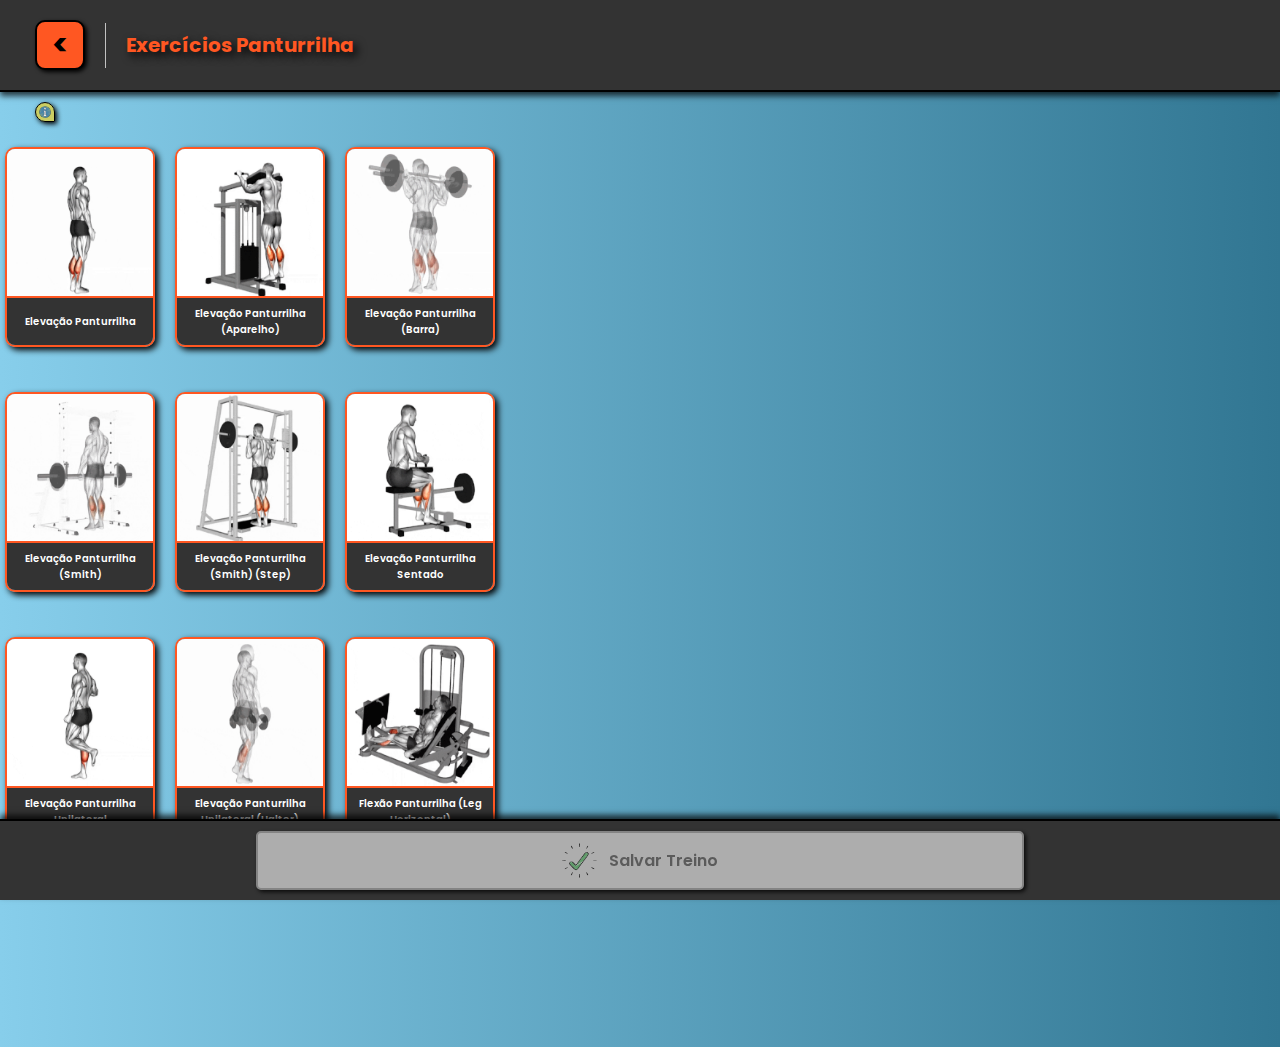
<file: pages/exercicios-panturrilha.html>
<!DOCTYPE html>
<html lang="pt-br">
<head>
  <meta charset="UTF-8">
  <meta name="viewport" content="width=device-width, initial-scale=1.0">
  <link rel="stylesheet" href="../assets/css/style-padrao.css">
  <link rel="stylesheet" href="../assets/css/style-padrao-cards.css">
  <link rel="stylesheet" href="../assets/css/style-exercicios.css">
  <title>Exercícios Panturrilha</title>
</head>
<body>
  <div class="container-header">
    <div onclick="clickBtnBack()" class="btn-back"><</div>
    <hr class="linha">
    <h1>Exercícios Panturrilha</h1>
  </div>
  <div class="container-info">
    <img onclick="clickInfo()" class="img-info" src="../assets/img/info2.png">
    <div class="div-info">
      <p class="info">• Selecione o Treino<br>• Escolha quantidade de <strong>Séries e Repetições e Confirme</strong>.<br>• Caso tenha selecionado o treino errado, desfaça clicando no botão de <strong>Desfazer</strong>.<br><strong>Obs:</strong> O botão de <strong>Salvar Treino</strong> só ficará ativo quando for selecionado de <strong>3 a 7 exercícios!</strong>
      </p>
    </div>
  </div>
  <div class="container">
    
    <!-- CARD1 -->
    <div class="containerCard">
      <div class="cardStyle card1 efeitoCard" onclick="selectCard(1)">
        <img class="imgStyle imgCardC1" src="../assets/exercicios-panturrilha/elevacao-panturrilha-em-pe.gif">
        <p class="caption cap1">Elevação Panturrilha</p>
      </div>
      <div class="container3">
        <input class="inputStyle inputS1" type="text" name="reps" placeholder="Qnt de séries" readonly="" onclick="revelandoInputS(1)">
        <div class="dropDownStyle dropDownS1">
          <div class="item" id="itemS1-1" onclick="choiceS(1, 1)">3 Séries</div>
          <div class="item" id="itemS1-2" onclick="choiceS(2, 1)">4 Séries</div>
          <div class="item" id="itemS1-3" onclick="choiceS(3, 1)">5 Séries</div>
          <div class="item" id="itemS1-4" onclick="choiceS(4, 1)">6 Séries</div>
        </div>
      </div>
      <div class="containerJoker">
        <input class="inputStyle inputR1" type="text" name="reps" placeholder="Qnt de reps" readonly="" onclick="revelandoInputR(1)">
        <div class="dropDownStyle dropDownR1">
          <div class="item" id="itemR1-1" onclick="choiceR(1, 1)">6 a 8 reps</div>
          <div class="item" id="itemR1-2" onclick="choiceR(2, 1)">8 a 10 reps</div>
          <div class="item" id="itemR1-3" onclick="choiceR(3, 1)">10 a 12 reps</div>
          <div class="item" id="itemR1-4" onclick="choiceR(4, 1)">Até a falha</div>
        </div>
      </div>
      <div onclick="clickBtnDesfazer(1)" class="styleDesfazer divDesfazer1">
        <img src="../assets/img/desfazer.png" class="styleImgDesfazer">
      </div>
      <button disabled="" onclick="clickBtn(1)" class="btnStyle btn1 btnDesabilitado" >Confirmar</button>
    </div>
    
    <!-- CARD2 -->
    <div class="containerCard">
      <div class="cardStyle card2 efeitoCard" onclick="selectCard(2)">
        <img class="imgStyle imgCardC2" src="../assets/exercicios-panturrilha/elevacao-panturrilha-em-pe-aparelho.gif">
        <p class="caption cap2">Elevação Panturrilha (Aparelho)</p>
      </div>
      <div class="container3">
        <input class="inputStyle inputS2" type="text" name="reps" placeholder="Qnt de séries" readonly="" onclick="revelandoInputS(2)">
        <div class="dropDownStyle dropDownS2">
          <div class="item" id="itemS2-1" onclick="choiceS(1, 2)">3 Séries</div>
          <div class="item" id="itemS2-2" onclick="choiceS(2, 2)">4 Séries</div>
          <div class="item" id="itemS2-3" onclick="choiceS(3, 2)">5 Séries</div>
          <div class="item" id="itemS2-4" onclick="choiceS(4, 2)">6 Séries</div>
        </div>
      </div>
      <div class="containerJoker">
        <input class="inputStyle inputR2" type="text" name="reps" placeholder="Qnt de reps" readonly="" onclick="revelandoInputR(2)">
        <div class="dropDownStyle dropDownR2">
          <div class="item" id="itemR2-1" onclick="choiceR(1, 2)">6 a 8 reps</div>
          <div class="item" id="itemR2-2" onclick="choiceR(2, 2)">8 a 10 reps</div>
          <div class="item" id="itemR2-3" onclick="choiceR(3, 2)">10 a 12 reps</div>
          <div class="item" id="itemR2-4" onclick="choiceR(4, 2)">Até a falha</div>
        </div>
      </div>
      <div onclick="clickBtnDesfazer(2)" class="styleDesfazer divDesfazer2">
        <img src="../assets/img/desfazer.png" class="styleImgDesfazer">
      </div>
      <button disabled="" onclick="clickBtn(2)" class="btnStyle btn2 btnDesabilitado" >Confirmar</button>
    </div>
    
    <!-- CARD3 -->
    <div class="containerCard">
      <div class="cardStyle card3 efeitoCard" onclick="selectCard(3)">
        <img class="imgStyle imgCardC3" src="../assets/exercicios-panturrilha/elevacao-panturrilha-em-pe-barra.gif">
        <p class="caption cap3">Elevação Panturrilha (Barra)</p>
      </div>
      <div class="container3">
        <input class="inputStyle inputS3" type="text" name="reps" placeholder="Qnt de séries" readonly="" onclick="revelandoInputS(3)">
        <div class="dropDownStyle dropDownS3">
          <div class="item" id="itemS3-1" onclick="choiceS(1, 3)">3 Séries</div>
          <div class="item" id="itemS3-2" onclick="choiceS(2, 3)">4 Séries</div>
          <div class="item" id="itemS3-3" onclick="choiceS(3, 3)">5 Séries</div>
          <div class="item" id="itemS3-4" onclick="choiceS(4, 3)">6 Séries</div>
        </div>
      </div>
      <div class="containerJoker">
        <input class="inputStyle inputR3" type="text" name="reps" placeholder="Qnt de reps" readonly="" onclick="revelandoInputR(3)">
        <div class="dropDownStyle dropDownR3">
          <div class="item" id="itemR3-1" onclick="choiceR(1, 3)">6 a 8 reps</div>
          <div class="item" id="itemR3-2" onclick="choiceR(2, 3)">8 a 10 reps</div>
          <div class="item" id="itemR3-3" onclick="choiceR(3, 3)">10 a 12 reps</div>
          <div class="item" id="itemR3-4" onclick="choiceR(4, 3)">Até a falha</div>
        </div>
      </div>
      <div onclick="clickBtnDesfazer(3)" class="styleDesfazer divDesfazer3">
        <img src="../assets/img/desfazer.png" class="styleImgDesfazer">
      </div>
      <button disabled="" onclick="clickBtn(3)" class="btnStyle btn3 btnDesabilitado" >Confirmar</button>
    </div>
    
    <!-- CARD4 -->
    <div class="containerCard">
      <div class="cardStyle card4 efeitoCard" onclick="selectCard(4)">
        <img class="imgStyle imgCardC4" src="../assets/exercicios-panturrilha/elevacao-panturrilha-em-pe-smith.gif">
        <p class="caption cap4">Elevação Panturrilha (Smith)</p>
      </div>
      <div class="container4">
        <input class="inputStyle inputS4" type="text" name="reps" placeholder="Qnt de séries" readonly="" onclick="revelandoInputS(4)">
        <div class="dropDownStyle dropDownS4">
          <div class="item" id="itemS4-1" onclick="choiceS(1, 4)">3 Séries</div>
          <div class="item" id="itemS4-2" onclick="choiceS(2, 4)">4 Séries</div>
          <div class="item" id="itemS4-3" onclick="choiceS(3, 4)">5 Séries</div>
          <div class="item" id="itemS4-4" onclick="choiceS(4, 4)">6 Séries</div>
        </div>
      </div>
      <div class="containerJoker">
        <input class="inputStyle inputR4" type="text" name="reps" placeholder="Qnt de reps" readonly="" onclick="revelandoInputR(4)">
        <div class="dropDownStyle dropDownR4">
          <div class="item" id="itemR4-1" onclick="choiceR(1, 4)">6 a 8 reps</div>
          <div class="item" id="itemR4-2" onclick="choiceR(2, 4)">8 a 10 reps</div>
          <div class="item" id="itemR4-3" onclick="choiceR(3, 4)">10 a 12 reps</div>
          <div class="item" id="itemR4-4" onclick="choiceR(4, 4)">Até a falha</div>
        </div>
      </div>
      <div onclick="clickBtnDesfazer(4)" class="styleDesfazer divDesfazer4">
        <img src="../assets/img/desfazer.png" class="styleImgDesfazer">
      </div>
      <button disabled="" onclick="clickBtn(4)" class="btnStyle btn4 btnDesabilitado" >Confirmar</button>
    </div>
    
    <!-- CARD5 -->
    <div class="containerCard">
      <div class="cardStyle card5 efeitoCard" onclick="selectCard(5)">
        <img class="imgStyle imgCardC5" src="../assets/exercicios-panturrilha/elevacao-panturrilha-em-pe-smith-step.gif">
        <p class="caption cap5">Elevação Panturrilha (Smith) (Step)</p>
      </div>
      <div class="container5">
        <input class="inputStyle inputS5" type="text" name="reps" placeholder="Qnt de séries" readonly="" onclick="revelandoInputS(5)">
        <div class="dropDownStyle dropDownS5">
          <div class="item" id="itemS5-1" onclick="choiceS(1, 5)">3 Séries</div>
          <div class="item" id="itemS5-2" onclick="choiceS(2, 5)">4 Séries</div>
          <div class="item" id="itemS5-3" onclick="choiceS(3, 5)">5 Séries</div>
          <div class="item" id="itemS5-4" onclick="choiceS(4, 5)">6 Séries</div>
        </div>
      </div>
      <div class="containerJoker">
        <input class="inputStyle inputR5" type="text" name="reps" placeholder="Qnt de reps" readonly="" onclick="revelandoInputR(5)">
        <div class="dropDownStyle dropDownR5">
          <div class="item" id="itemR5-1" onclick="choiceR(1, 5)">6 a 8 reps</div>
          <div class="item" id="itemR5-2" onclick="choiceR(2, 5)">8 a 10 reps</div>
          <div class="item" id="itemR5-3" onclick="choiceR(3, 5)">10 a 12 reps</div>
          <div class="item" id="itemR5-4" onclick="choiceR(4, 5)">Até a falha</div>
        </div>
      </div>
      <div onclick="clickBtnDesfazer(5)" class="styleDesfazer divDesfazer5">
        <img src="../assets/img/desfazer.png" class="styleImgDesfazer">
      </div>
      <button disabled="" onclick="clickBtn(5)" class="btnStyle btn5 btnDesabilitado" >Confirmar</button>
    </div>
    
    <!-- CARD6 -->
    <div class="containerCard">
      <div class="cardStyle card6 efeitoCard" onclick="selectCard(6)">
        <img class="imgStyle imgCardC6" src="../assets/exercicios-panturrilha/elevacao-panturrilha-sentado-aparelho.gif">
        <p class="caption cap6">Elevação Panturrilha Sentado</p>
      </div>
      <div class="container6">
        <input class="inputStyle inputS6" type="text" name="reps" placeholder="Qnt de séries" readonly="" onclick="revelandoInputS(6)">
        <div class="dropDownStyle dropDownS6">
          <div class="item" id="itemS6-1" onclick="choiceS(1, 6)">3 Séries</div>
          <div class="item" id="itemS6-2" onclick="choiceS(2, 6)">4 Séries</div>
          <div class="item" id="itemS6-3" onclick="choiceS(3, 6)">5 Séries</div>
          <div class="item" id="itemS6-4" onclick="choiceS(4, 6)">6 Séries</div>
        </div>
      </div>
      <div class="containerJoker">
        <input class="inputStyle inputR6" type="text" name="reps" placeholder="Qnt de reps" readonly="" onclick="revelandoInputR(6)">
        <div class="dropDownStyle dropDownR6">
          <div class="item" id="itemR6-1" onclick="choiceR(1, 6)">6 a 8 reps</div>
          <div class="item" id="itemR6-2" onclick="choiceR(2, 6)">8 a 10 reps</div>
          <div class="item" id="itemR6-3" onclick="choiceR(3, 6)">10 a 12 reps</div>
          <div class="item" id="itemR6-4" onclick="choiceR(4, 6)">Até a falha</div>
        </div>
      </div>
      <div onclick="clickBtnDesfazer(6)" class="styleDesfazer divDesfazer6">
        <img src="../assets/img/desfazer.png" class="styleImgDesfazer">
      </div>
      <button disabled="" onclick="clickBtn(6)" class="btnStyle btn6 btnDesabilitado" >Confirmar</button>
    </div>
    
    <!-- CARD7 -->
    <div class="containerCard">
      <div class="cardStyle card7 efeitoCard" onclick="selectCard(7)">
        <img class="imgStyle imgCardC7" src="../assets/exercicios-panturrilha/elevacao-panturrilha-unilateral.gif">
        <p class="caption cap7">Elevação Panturrilha Unilateral</p>
      </div>
      <div class="container7">
        <input class="inputStyle inputS7" type="text" name="reps" placeholder="Qnt de séries" readonly="" onclick="revelandoInputS(7)">
        <div class="dropDownStyle dropDownS7">
          <div class="item" id="itemS7-1" onclick="choiceS(1, 7)">3 Séries</div>
          <div class="item" id="itemS7-2" onclick="choiceS(2, 7)">4 Séries</div>
          <div class="item" id="itemS7-3" onclick="choiceS(3, 7)">5 Séries</div>
          <div class="item" id="itemS7-4" onclick="choiceS(4, 7)">6 Séries</div>
        </div>
      </div>
      <div class="containerJoker">
        <input class="inputStyle inputR7" type="text" name="reps" placeholder="Qnt de reps" readonly="" onclick="revelandoInputR(7)">
        <div class="dropDownStyle dropDownR7">
          <div class="item" id="itemR7-1" onclick="choiceR(1, 7)">6 a 8 reps</div>
          <div class="item" id="itemR7-2" onclick="choiceR(2, 7)">8 a 10 reps</div>
          <div class="item" id="itemR7-3" onclick="choiceR(3, 7)">10 a 12 reps</div>
          <div class="item" id="itemR7-4" onclick="choiceR(4, 7)">Até a falha</div>
        </div>
      </div>
      <div onclick="clickBtnDesfazer(7)" class="styleDesfazer divDesfazer7">
        <img src="../assets/img/desfazer.png" class="styleImgDesfazer">
      </div>
      <button disabled="" onclick="clickBtn(7)" class="btnStyle btn7 btnDesabilitado" >Confirmar</button>
    </div>
    
    <!-- CARD8 -->
    <div class="containerCard">
      <div class="cardStyle card8 efeitoCard" onclick="selectCard(8)">
        <img class="imgStyle imgCardC8" src="../assets/exercicios-panturrilha/elevacao-panturrilha-unilateral-halter.gif">
        <p class="caption cap8">Elevação Panturrilha Unilateral (Halter)</p>
      </div>
      <div class="container8">
        <input class="inputStyle inputS8" type="text" name="reps" placeholder="Qnt de séries" readonly="" onclick="revelandoInputS(8)">
        <div class="dropDownStyle dropDownS8">
          <div class="item" id="itemS8-1" onclick="choiceS(1, 8)">3 Séries</div>
          <div class="item" id="itemS8-2" onclick="choiceS(2, 8)">4 Séries</div>
          <div class="item" id="itemS8-3" onclick="choiceS(3, 8)">5 Séries</div>
          <div class="item" id="itemS8-4" onclick="choiceS(4, 8)">6 Séries</div>
        </div>
      </div>
      <div class="containerJoker">
        <input class="inputStyle inputR8" type="text" name="reps" placeholder="Qnt de reps" readonly="" onclick="revelandoInputR(8)">
        <div class="dropDownStyle dropDownR8">
          <div class="item" id="itemR8-1" onclick="choiceR(1, 8)">6 a 8 reps</div>
          <div class="item" id="itemR8-2" onclick="choiceR(2, 8)">8 a 10 reps</div>
          <div class="item" id="itemR8-3" onclick="choiceR(3, 8)">10 a 12 reps</div>
          <div class="item" id="itemR8-4" onclick="choiceR(4, 8)">Até a falha</div>
        </div>
      </div>
      <div onclick="clickBtnDesfazer(8)" class="styleDesfazer divDesfazer8">
        <img src="../assets/img/desfazer.png" class="styleImgDesfazer">
      </div>
      <button disabled="" onclick="clickBtn(8)" class="btnStyle btn8 btnDesabilitado" >Confirmar</button>
    </div>
    
    <!-- CARD9 -->
    <div class="containerCard">
      <div class="cardStyle card9 efeitoCard" onclick="selectCard(9)">
        <img class="imgStyle imgCardC9" src="../assets/exercicios-panturrilha/flexao-panturrilha-leg-horizontal.gif">
        <p class="caption cap9">Flexão Panturrilha (Leg Horizontal)</p>
      </div>
      <div class="container9">
        <input class="inputStyle inputS9" type="text" name="reps" placeholder="Qnt de séries" readonly="" onclick="revelandoInputS(9)">
        <div class="dropDownStyle dropDownS9">
          <div class="item" id="itemS9-1" onclick="choiceS(1, 9)">3 Séries</div>
          <div class="item" id="itemS9-2" onclick="choiceS(2, 9)">4 Séries</div>
          <div class="item" id="itemS9-3" onclick="choiceS(3, 9)">5 Séries</div>
          <div class="item" id="itemS9-4" onclick="choiceS(4, 9)">6 Séries</div>
        </div>
      </div>
      <div class="containerJoker">
        <input class="inputStyle inputR9" type="text" name="reps" placeholder="Qnt de reps" readonly="" onclick="revelandoInputR(9)">
        <div class="dropDownStyle dropDownR9">
          <div class="item" id="itemR9-1" onclick="choiceR(1, 9)">6 a 8 reps</div>
          <div class="item" id="itemR9-2" onclick="choiceR(2, 9)">8 a 10 reps</div>
          <div class="item" id="itemR9-3" onclick="choiceR(3, 9)">10 a 12 reps</div>
          <div class="item" id="itemR9-4" onclick="choiceR(4, 9)">Até a falha</div>
        </div>
      </div>
      <div onclick="clickBtnDesfazer(9)" class="styleDesfazer divDesfazer9">
        <img src="../assets/img/desfazer.png" class="styleImgDesfazer">
      </div>
      <button disabled="" onclick="clickBtn(9)" class="btnStyle btn9 btnDesabilitado" >Confirmar</button>
    </div>
  
  </div>
  <div class="menu-rodape">
    <div onclick="salvarTreino()" id="btn" class="div-btn-rodape disabled">
      <img src="../assets/img/approved.png" class="save">
      <div class="btn-rodape btn-save">Salvar Treino</div>
    </div>
  </div>
  <script src="../assets/js/exercicios.js"></script>
</body>
</html>
</file>
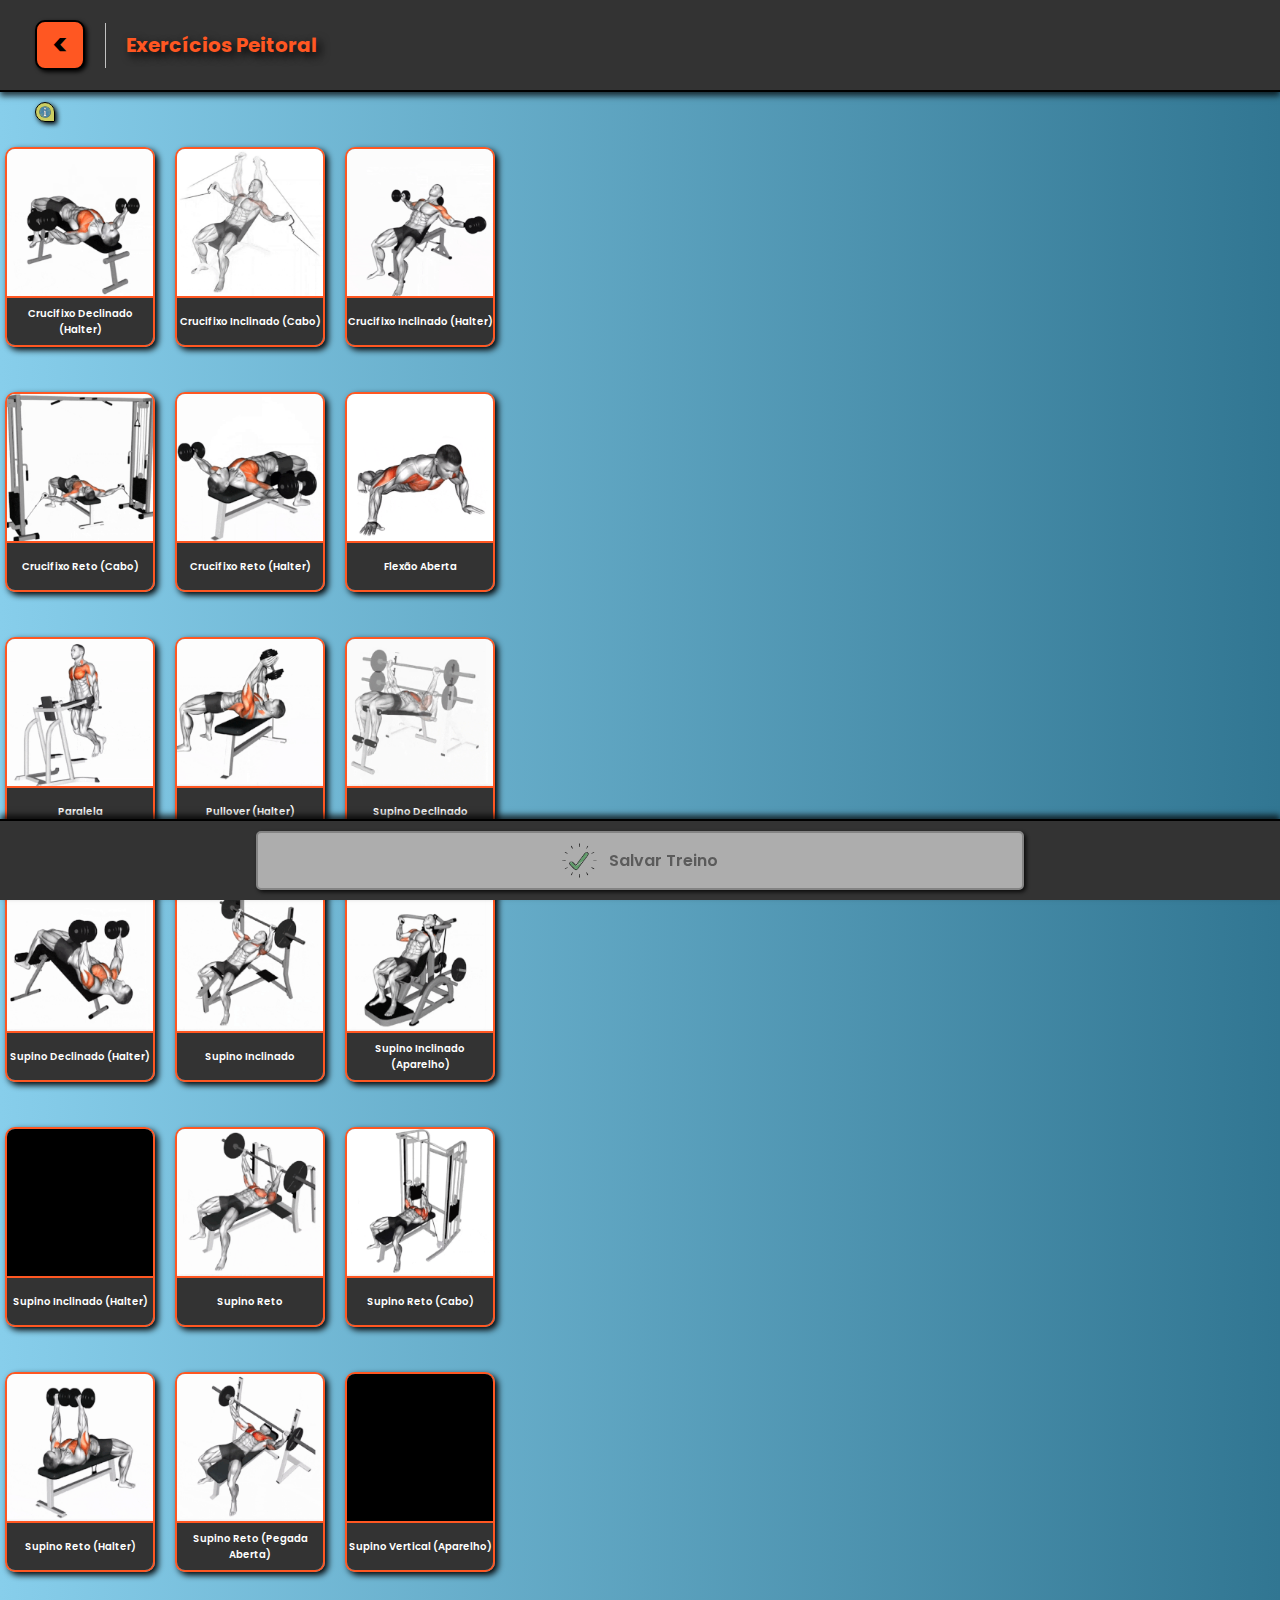
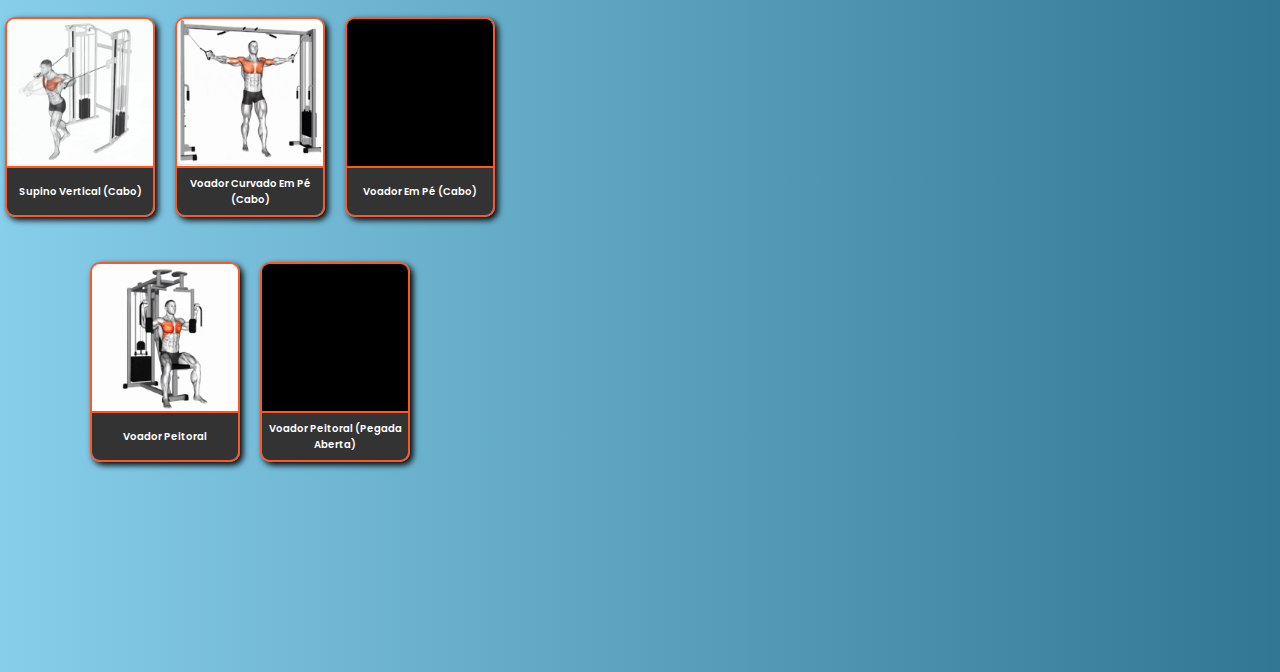
<file: pages/exercicios-peitoral.html>
<!DOCTYPE html>
<html lang="pt-br">
<head>
  <meta charset="UTF-8">
  <meta name="viewport" content="width=device-width, initial-scale=1.0">
  <link rel="stylesheet" href="../assets/css/style-padrao.css">
  <link rel="stylesheet" href="../assets/css/style-padrao-cards.css">
  <link rel="stylesheet" href="../assets/css/style-exercicios.css">
  <title>Exercícios Peitoral</title>
</head>
<body>
  <div class="container-header">
    <div onclick="clickBtnBack()" class="btn-back"><</div>
    <hr class="linha">
    <h1>Exercícios Peitoral</h1>
  </div>
  <div class="container-info">
    <img onclick="clickInfo()" class="img-info" src="../assets/img/info2.png">
    <div class="div-info">
      <p class="info">• Selecione o Treino<br>• Escolha quantidade de <strong>Séries e Repetições e Confirme</strong>.<br>• Caso tenha selecionado o treino errado, desfaça clicando no botão de <strong>Desfazer</strong>.<br><strong>Obs:</strong> O botão de <strong>Salvar Treino</strong> só ficará ativo quando for selecionado de <strong>3 a 7 exercícios!</strong>
      </p>
    </div>
  </div>
  <div class="container">
    
    <!-- CARD1 -->
    <div class="containerCard">
      <div class="cardStyle card1 efeitoCard" onclick="selectCard(1)">
        <img class="imgStyle imgCardC1" src="../assets/exercicios-peito/crucifixo-declinado-halter.gif">
        <p class="caption cap1">Crucifixo Declinado (Halter)</p>
      </div>
      <div class="container3">
        <input class="inputStyle inputS1" type="text" name="reps" placeholder="Qnt de séries" readonly="" onclick="revelandoInputS(1)">
        <div class="dropDownStyle dropDownS1">
          <div class="item" id="itemS1-1" onclick="choiceS(1, 1)">3 Séries</div>
          <div class="item" id="itemS1-2" onclick="choiceS(2, 1)">4 Séries</div>
          <div class="item" id="itemS1-3" onclick="choiceS(3, 1)">5 Séries</div>
          <div class="item" id="itemS1-4" onclick="choiceS(4, 1)">6 Séries</div>
        </div>
      </div>
      <div class="containerJoker">
        <input class="inputStyle inputR1" type="text" name="reps" placeholder="Qnt de reps" readonly="" onclick="revelandoInputR(1)">
        <div class="dropDownStyle dropDownR1">
          <div class="item" id="itemR1-1" onclick="choiceR(1, 1)">6 a 8 reps</div>
          <div class="item" id="itemR1-2" onclick="choiceR(2, 1)">8 a 10 reps</div>
          <div class="item" id="itemR1-3" onclick="choiceR(3, 1)">10 a 12 reps</div>
          <div class="item" id="itemR1-4" onclick="choiceR(4, 1)">Até a falha</div>
        </div>
      </div>
      <div onclick="clickBtnDesfazer(1)" class="styleDesfazer divDesfazer1">
        <img src="../assets/img/desfazer.png" class="styleImgDesfazer">
      </div>
      <button disabled="" onclick="clickBtn(1)" class="btnStyle btn1 btnDesabilitado" >Confirmar</button>
    </div>
    
    <!-- CARD2 -->
    <div class="containerCard">
      <div class="cardStyle card2 efeitoCard" onclick="selectCard(2)">
        <img class="imgStyle imgCardC2" src="../assets/exercicios-peito/crucifixo-inclinado-cabo.gif">
        <p class="caption cap2">Crucifixo Inclinado (Cabo)</p>
      </div>
      <div class="container3">
        <input class="inputStyle inputS2" type="text" name="reps" placeholder="Qnt de séries" readonly="" onclick="revelandoInputS(2)">
        <div class="dropDownStyle dropDownS2">
          <div class="item" id="itemS2-1" onclick="choiceS(1, 2)">3 Séries</div>
          <div class="item" id="itemS2-2" onclick="choiceS(2, 2)">4 Séries</div>
          <div class="item" id="itemS2-3" onclick="choiceS(3, 2)">5 Séries</div>
          <div class="item" id="itemS2-4" onclick="choiceS(4, 2)">6 Séries</div>
        </div>
      </div>
      <div class="containerJoker">
        <input class="inputStyle inputR2" type="text" name="reps" placeholder="Qnt de reps" readonly="" onclick="revelandoInputR(2)">
        <div class="dropDownStyle dropDownR2">
          <div class="item" id="itemR2-1" onclick="choiceR(1, 2)">6 a 8 reps</div>
          <div class="item" id="itemR2-2" onclick="choiceR(2, 2)">8 a 10 reps</div>
          <div class="item" id="itemR2-3" onclick="choiceR(3, 2)">10 a 12 reps</div>
          <div class="item" id="itemR2-4" onclick="choiceR(4, 2)">Até a falha</div>
        </div>
      </div>
      <div onclick="clickBtnDesfazer(2)" class="styleDesfazer divDesfazer2">
        <img src="../assets/img/desfazer.png" class="styleImgDesfazer">
      </div>
      <button disabled="" onclick="clickBtn(2)" class="btnStyle btn2 btnDesabilitado" >Confirmar</button>
    </div>
    
    <!-- CARD3 -->
    <div class="containerCard">
      <div class="cardStyle card3 efeitoCard" onclick="selectCard(3)">
        <img class="imgStyle imgCardC3" src="../assets/exercicios-peito/crucifixo-inclinado-halter.gif">
        <p class="caption cap3">Crucifixo Inclinado (Halter)</p>
      </div>
      <div class="container3">
        <input class="inputStyle inputS3" type="text" name="reps" placeholder="Qnt de séries" readonly="" onclick="revelandoInputS(3)">
        <div class="dropDownStyle dropDownS3">
          <div class="item" id="itemS3-1" onclick="choiceS(1, 3)">3 Séries</div>
          <div class="item" id="itemS3-2" onclick="choiceS(2, 3)">4 Séries</div>
          <div class="item" id="itemS3-3" onclick="choiceS(3, 3)">5 Séries</div>
          <div class="item" id="itemS3-4" onclick="choiceS(4, 3)">6 Séries</div>
        </div>
      </div>
      <div class="containerJoker">
        <input class="inputStyle inputR3" type="text" name="reps" placeholder="Qnt de reps" readonly="" onclick="revelandoInputR(3)">
        <div class="dropDownStyle dropDownR3">
          <div class="item" id="itemR3-1" onclick="choiceR(1, 3)">6 a 8 reps</div>
          <div class="item" id="itemR3-2" onclick="choiceR(2, 3)">8 a 10 reps</div>
          <div class="item" id="itemR3-3" onclick="choiceR(3, 3)">10 a 12 reps</div>
          <div class="item" id="itemR3-4" onclick="choiceR(4, 3)">Até a falha</div>
        </div>
      </div>
      <div onclick="clickBtnDesfazer(3)" class="styleDesfazer divDesfazer3">
        <img src="../assets/img/desfazer.png" class="styleImgDesfazer">
      </div>
      <button disabled="" onclick="clickBtn(3)" class="btnStyle btn3 btnDesabilitado" >Confirmar</button>
    </div>
    
    <!-- CARD4 -->
    <div class="containerCard">
      <div class="cardStyle card4 efeitoCard" onclick="selectCard(4)">
        <img class="imgStyle imgCardC4" src="../assets/exercicios-peito/crucifixo-reto-cabo.gif">
        <p class="caption cap4">Crucifixo Reto (Cabo)</p>
      </div>
      <div class="container4">
        <input class="inputStyle inputS4" type="text" name="reps" placeholder="Qnt de séries" readonly="" onclick="revelandoInputS(4)">
        <div class="dropDownStyle dropDownS4">
          <div class="item" id="itemS4-1" onclick="choiceS(1, 4)">3 Séries</div>
          <div class="item" id="itemS4-2" onclick="choiceS(2, 4)">4 Séries</div>
          <div class="item" id="itemS4-3" onclick="choiceS(3, 4)">5 Séries</div>
          <div class="item" id="itemS4-4" onclick="choiceS(4, 4)">6 Séries</div>
        </div>
      </div>
      <div class="containerJoker">
        <input class="inputStyle inputR4" type="text" name="reps" placeholder="Qnt de reps" readonly="" onclick="revelandoInputR(4)">
        <div class="dropDownStyle dropDownR4">
          <div class="item" id="itemR4-1" onclick="choiceR(1, 4)">6 a 8 reps</div>
          <div class="item" id="itemR4-2" onclick="choiceR(2, 4)">8 a 10 reps</div>
          <div class="item" id="itemR4-3" onclick="choiceR(3, 4)">10 a 12 reps</div>
          <div class="item" id="itemR4-4" onclick="choiceR(4, 4)">Até a falha</div>
        </div>
      </div>
      <div onclick="clickBtnDesfazer(4)" class="styleDesfazer divDesfazer4">
        <img src="../assets/img/desfazer.png" class="styleImgDesfazer">
      </div>
      <button disabled="" onclick="clickBtn(4)" class="btnStyle btn4 btnDesabilitado" >Confirmar</button>
    </div>
    
    <!-- CARD5 -->
    <div class="containerCard">
      <div class="cardStyle card5 efeitoCard" onclick="selectCard(5)">
        <img class="imgStyle imgCardC5" src="../assets/exercicios-peito/crucifixo-reto-halter.gif">
        <p class="caption cap5">Crucifixo Reto (Halter)</p>
      </div>
      <div class="container5">
        <input class="inputStyle inputS5" type="text" name="reps" placeholder="Qnt de séries" readonly="" onclick="revelandoInputS(5)">
        <div class="dropDownStyle dropDownS5">
          <div class="item" id="itemS5-1" onclick="choiceS(1, 5)">3 Séries</div>
          <div class="item" id="itemS5-2" onclick="choiceS(2, 5)">4 Séries</div>
          <div class="item" id="itemS5-3" onclick="choiceS(3, 5)">5 Séries</div>
          <div class="item" id="itemS5-4" onclick="choiceS(4, 5)">6 Séries</div>
        </div>
      </div>
      <div class="containerJoker">
        <input class="inputStyle inputR5" type="text" name="reps" placeholder="Qnt de reps" readonly="" onclick="revelandoInputR(5)">
        <div class="dropDownStyle dropDownR5">
          <div class="item" id="itemR5-1" onclick="choiceR(1, 5)">6 a 8 reps</div>
          <div class="item" id="itemR5-2" onclick="choiceR(2, 5)">8 a 10 reps</div>
          <div class="item" id="itemR5-3" onclick="choiceR(3, 5)">10 a 12 reps</div>
          <div class="item" id="itemR5-4" onclick="choiceR(4, 5)">Até a falha</div>
        </div>
      </div>
      <div onclick="clickBtnDesfazer(5)" class="styleDesfazer divDesfazer5">
        <img src="../assets/img/desfazer.png" class="styleImgDesfazer">
      </div>
      <button disabled="" onclick="clickBtn(5)" class="btnStyle btn5 btnDesabilitado" >Confirmar</button>
    </div>
    
    <!-- CARD6 -->
    <div class="containerCard">
      <div class="cardStyle card6 efeitoCard" onclick="selectCard(6)">
        <img class="imgStyle imgCardC6" src="../assets/exercicios-peito/flexao-aberta.gif">
        <p class="caption cap6">Flexão Aberta</p>
      </div>
      <div class="container6">
        <input class="inputStyle inputS6" type="text" name="reps" placeholder="Qnt de séries" readonly="" onclick="revelandoInputS(6)">
        <div class="dropDownStyle dropDownS6">
          <div class="item" id="itemS6-1" onclick="choiceS(1, 6)">3 Séries</div>
          <div class="item" id="itemS6-2" onclick="choiceS(2, 6)">4 Séries</div>
          <div class="item" id="itemS6-3" onclick="choiceS(3, 6)">5 Séries</div>
          <div class="item" id="itemS6-4" onclick="choiceS(4, 6)">6 Séries</div>
        </div>
      </div>
      <div class="containerJoker">
        <input class="inputStyle inputR6" type="text" name="reps" placeholder="Qnt de reps" readonly="" onclick="revelandoInputR(6)">
        <div class="dropDownStyle dropDownR6">
          <div class="item" id="itemR6-1" onclick="choiceR(1, 6)">6 a 8 reps</div>
          <div class="item" id="itemR6-2" onclick="choiceR(2, 6)">8 a 10 reps</div>
          <div class="item" id="itemR6-3" onclick="choiceR(3, 6)">10 a 12 reps</div>
          <div class="item" id="itemR6-4" onclick="choiceR(4, 6)">Até a falha</div>
        </div>
      </div>
      <div onclick="clickBtnDesfazer(6)" class="styleDesfazer divDesfazer6">
        <img src="../assets/img/desfazer.png" class="styleImgDesfazer">
      </div>
      <button disabled="" onclick="clickBtn(6)" class="btnStyle btn6 btnDesabilitado" >Confirmar</button>
    </div>
    
    <!-- CARD7 -->
    <div class="containerCard">
      <div class="cardStyle card7 efeitoCard" onclick="selectCard(7)">
        <img class="imgStyle imgCardC7" src="../assets/exercicios-peito/paralela.gif">
        <p class="caption cap7">Paralela</p>
      </div>
      <div class="container7">
        <input class="inputStyle inputS7" type="text" name="reps" placeholder="Qnt de séries" readonly="" onclick="revelandoInputS(7)">
        <div class="dropDownStyle dropDownS7">
          <div class="item" id="itemS7-1" onclick="choiceS(1, 7)">3 Séries</div>
          <div class="item" id="itemS7-2" onclick="choiceS(2, 7)">4 Séries</div>
          <div class="item" id="itemS7-3" onclick="choiceS(3, 7)">5 Séries</div>
          <div class="item" id="itemS7-4" onclick="choiceS(4, 7)">6 Séries</div>
        </div>
      </div>
      <div class="containerJoker">
        <input class="inputStyle inputR7" type="text" name="reps" placeholder="Qnt de reps" readonly="" onclick="revelandoInputR(7)">
        <div class="dropDownStyle dropDownR7">
          <div class="item" id="itemR7-1" onclick="choiceR(1, 7)">6 a 8 reps</div>
          <div class="item" id="itemR7-2" onclick="choiceR(2, 7)">8 a 10 reps</div>
          <div class="item" id="itemR7-3" onclick="choiceR(3, 7)">10 a 12 reps</div>
          <div class="item" id="itemR7-4" onclick="choiceR(4, 7)">Até a falha</div>
        </div>
      </div>
      <div onclick="clickBtnDesfazer(7)" class="styleDesfazer divDesfazer7">
        <img src="../assets/img/desfazer.png" class="styleImgDesfazer">
      </div>
      <button disabled="" onclick="clickBtn(7)" class="btnStyle btn7 btnDesabilitado" >Confirmar</button>
    </div>
    
    <!-- CARD8 -->
    <div class="containerCard">
      <div class="cardStyle card8 efeitoCard" onclick="selectCard(8)">
        <img class="imgStyle imgCardC8" src="../assets/exercicios-peito/pullover-halter.gif">
        <p class="caption cap8">Pullover (Halter)</p>
      </div>
      <div class="container8">
        <input class="inputStyle inputS8" type="text" name="reps" placeholder="Qnt de séries" readonly="" onclick="revelandoInputS(8)">
        <div class="dropDownStyle dropDownS8">
          <div class="item" id="itemS8-1" onclick="choiceS(1, 8)">3 Séries</div>
          <div class="item" id="itemS8-2" onclick="choiceS(2, 8)">4 Séries</div>
          <div class="item" id="itemS8-3" onclick="choiceS(3, 8)">5 Séries</div>
          <div class="item" id="itemS8-4" onclick="choiceS(4, 8)">6 Séries</div>
        </div>
      </div>
      <div class="containerJoker">
        <input class="inputStyle inputR8" type="text" name="reps" placeholder="Qnt de reps" readonly="" onclick="revelandoInputR(8)">
        <div class="dropDownStyle dropDownR8">
          <div class="item" id="itemR8-1" onclick="choiceR(1, 8)">6 a 8 reps</div>
          <div class="item" id="itemR8-2" onclick="choiceR(2, 8)">8 a 10 reps</div>
          <div class="item" id="itemR8-3" onclick="choiceR(3, 8)">10 a 12 reps</div>
          <div class="item" id="itemR8-4" onclick="choiceR(4, 8)">Até a falha</div>
        </div>
      </div>
      <div onclick="clickBtnDesfazer(8)" class="styleDesfazer divDesfazer8">
        <img src="../assets/img/desfazer.png" class="styleImgDesfazer">
      </div>
      <button disabled="" onclick="clickBtn(8)" class="btnStyle btn8 btnDesabilitado" >Confirmar</button>
    </div>
    
    <!-- CARD9 -->
    <div class="containerCard">
      <div class="cardStyle card9 efeitoCard" onclick="selectCard(9)">
        <img class="imgStyle imgCardC9" src="../assets/exercicios-peito/supino-declinado.gif">
        <p class="caption cap9">Supino Declinado</p>
      </div>
      <div class="container9">
        <input class="inputStyle inputS9" type="text" name="reps" placeholder="Qnt de séries" readonly="" onclick="revelandoInputS(9)">
        <div class="dropDownStyle dropDownS9">
          <div class="item" id="itemS9-1" onclick="choiceS(1, 9)">3 Séries</div>
          <div class="item" id="itemS9-2" onclick="choiceS(2, 9)">4 Séries</div>
          <div class="item" id="itemS9-3" onclick="choiceS(3, 9)">5 Séries</div>
          <div class="item" id="itemS9-4" onclick="choiceS(4, 9)">6 Séries</div>
        </div>
      </div>
      <div class="containerJoker">
        <input class="inputStyle inputR9" type="text" name="reps" placeholder="Qnt de reps" readonly="" onclick="revelandoInputR(9)">
        <div class="dropDownStyle dropDownR9">
          <div class="item" id="itemR9-1" onclick="choiceR(1, 9)">6 a 8 reps</div>
          <div class="item" id="itemR9-2" onclick="choiceR(2, 9)">8 a 10 reps</div>
          <div class="item" id="itemR9-3" onclick="choiceR(3, 9)">10 a 12 reps</div>
          <div class="item" id="itemR9-4" onclick="choiceR(4, 9)">Até a falha</div>
        </div>
      </div>
      <div onclick="clickBtnDesfazer(9)" class="styleDesfazer divDesfazer9">
        <img src="../assets/img/desfazer.png" class="styleImgDesfazer">
      </div>
      <button disabled="" onclick="clickBtn(9)" class="btnStyle btn9 btnDesabilitado" >Confirmar</button>
    </div>
    
    <!-- CARD10 -->
    <div class="containerCard">
      <div class="cardStyle card10 efeitoCard" onclick="selectCard(10)">
        <img class="imgStyle imgCardC10" src="../assets/exercicios-peito/supino-declinado-halter.gif">
        <p class="caption cap10">Supino Declinado (Halter)</p>
      </div>
      <div class="container10">
        <input class="inputStyle inputS10" type="text" name="reps" placeholder="Qnt de séries" readonly="" onclick="revelandoInputS(10)">
        <div class="dropDownStyle dropDownS10">
          <div class="item" id="itemS10-1" onclick="choiceS(1, 10)">3 Séries</div>
          <div class="item" id="itemS10-2" onclick="choiceS(2, 10)">4 Séries</div>
          <div class="item" id="itemS10-3" onclick="choiceS(3, 10)">5 Séries</div>
          <div class="item" id="itemS10-4" onclick="choiceS(4, 10)">6 Séries</div>
        </div>
      </div>
      <div class="containerJoker">
        <input class="inputStyle inputR10" type="text" name="reps" placeholder="Qnt de reps" readonly="" onclick="revelandoInputR(10)">
        <div class="dropDownStyle dropDownR10">
          <div class="item" id="itemR10-1" onclick="choiceR(1, 10)">6 a 8 reps</div>
          <div class="item" id="itemR10-2" onclick="choiceR(2, 10)">8 a 10 reps</div>
          <div class="item" id="itemR10-3" onclick="choiceR(3, 10)">10 a 12 reps</div>
          <div class="item" id="itemR10-4" onclick="choiceR(4, 10)">Até a falha</div>
        </div>
      </div>
      <div onclick="clickBtnDesfazer(10)" class="styleDesfazer divDesfazer10">
        <img src="../assets/img/desfazer.png" class="styleImgDesfazer">
      </div>
      <button disabled="" onclick="clickBtn(10)" class="btnStyle btn10 btnDesabilitado" >Confirmar</button>
    </div>
    
    <!-- CARD11 -->
    <div class="containerCard">
      <div class="cardStyle card11 efeitoCard" onclick="selectCard(11)">
        <img class="imgStyle imgCardC11" src="../assets/exercicios-peito/supino-inclinado.gif">
        <p class="caption cap11">Supino Inclinado</p>
      </div>
      <div class="container11">
        <input class="inputStyle inputS11" type="text" name="reps" placeholder="Qnt de séries" readonly="" onclick="revelandoInputS(11)">
        <div class="dropDownStyle dropDownS11">
          <div class="item" id="itemS11-1" onclick="choiceS(1, 11)">3 Séries</div>
          <div class="item" id="itemS11-2" onclick="choiceS(2, 11)">4 Séries</div>
          <div class="item" id="itemS11-3" onclick="choiceS(3, 11)">5 Séries</div>
          <div class="item" id="itemS11-4" onclick="choiceS(4, 11)">6 Séries</div>
        </div>
      </div>
      <div class="containerJoker">
        <input class="inputStyle inputR11" type="text" name="reps" placeholder="Qnt de reps" readonly="" onclick="revelandoInputR(11)">
        <div class="dropDownStyle dropDownR11">
          <div class="item" id="itemR11-1" onclick="choiceR(1, 11)">6 a 8 reps</div>
          <div class="item" id="itemR11-2" onclick="choiceR(2, 11)">8 a 10 reps</div>
          <div class="item" id="itemR11-3" onclick="choiceR(3, 11)">10 a 12 reps</div>
          <div class="item" id="itemR11-4" onclick="choiceR(4, 11)">Até a falha</div>
        </div>
      </div>
      <div onclick="clickBtnDesfazer(11)" class="styleDesfazer divDesfazer11">
        <img src="../assets/img/desfazer.png" class="styleImgDesfazer">
      </div>
      <button disabled="" onclick="clickBtn(11)" class="btnStyle btn11 btnDesabilitado" >Confirmar</button>
    </div>
    
    <!-- CARD12 -->
    <div class="containerCard">
      <div class="cardStyle card12 efeitoCard" onclick="selectCard(12)">
        <img class="imgStyle imgCardC12" src="../assets/exercicios-peito/supino-inclinado-aparelho.gif">
        <p class="caption cap12">Supino Inclinado (Aparelho)</p>
      </div>
      <div class="container12">
        <input class="inputStyle inputS12" type="text" name="reps" placeholder="Qnt de séries" readonly="" onclick="revelandoInputS(12)">
        <div class="dropDownStyle dropDownS12">
          <div class="item" id="itemS12-1" onclick="choiceS(1, 12)">3 Séries</div>
          <div class="item" id="itemS12-2" onclick="choiceS(2, 12)">4 Séries</div>
          <div class="item" id="itemS12-3" onclick="choiceS(3, 12)">5 Séries</div>
          <div class="item" id="itemS12-4" onclick="choiceS(4, 12)">6 Séries</div>
        </div>
      </div>
      <div class="containerJoker">
        <input class="inputStyle inputR12" type="text" name="reps" placeholder="Qnt de reps" readonly="" onclick="revelandoInputR(12)">
        <div class="dropDownStyle dropDownR12">
          <div class="item" id="itemR12-1" onclick="choiceR(1, 12)">6 a 8 reps</div>
          <div class="item" id="itemR12-2" onclick="choiceR(2, 12)">8 a 10 reps</div>
          <div class="item" id="itemR12-3" onclick="choiceR(3, 12)">10 a 12 reps</div>
          <div class="item" id="itemR12-4" onclick="choiceR(4, 12)">Até a falha</div>
        </div>
      </div>
      <div onclick="clickBtnDesfazer(12)" class="styleDesfazer divDesfazer12">
        <img src="../assets/img/desfazer.png" class="styleImgDesfazer">
      </div>
      <button disabled="" onclick="clickBtn(12)" class="btnStyle btn12 btnDesabilitado" >Confirmar</button>
    </div>
    
    <!-- CARD13 -->
    <div class="containerCard">
      <div class="cardStyle card13 efeitoCard" onclick="selectCard(13)">
        <img class="imgStyle imgCardC13" src="../assets/exercicios-peito/supino-inclinado-halter.gif">
        <p class="caption cap13">Supino Inclinado (Halter)</p>
      </div>
      <div class="container13">
        <input class="inputStyle inputS13" type="text" name="reps" placeholder="Qnt de séries" readonly="" onclick="revelandoInputS(13)">
        <div class="dropDownStyle dropDownS13">
          <div class="item" id="itemS13-1" onclick="choiceS(1, 13)">3 Séries</div>
          <div class="item" id="itemS13-2" onclick="choiceS(2, 13)">4 Séries</div>
          <div class="item" id="itemS13-3" onclick="choiceS(3, 13)">5 Séries</div>
          <div class="item" id="itemS13-4" onclick="choiceS(4, 13)">6 Séries</div>
        </div>
      </div>
      <div class="containerJoker">
        <input class="inputStyle inputR13" type="text" name="reps" placeholder="Qnt de reps" readonly="" onclick="revelandoInputR(13)">
        <div class="dropDownStyle dropDownR13">
          <div class="item" id="itemR13-1" onclick="choiceR(1, 13)">6 a 8 reps</div>
          <div class="item" id="itemR13-2" onclick="choiceR(2, 13)">8 a 10 reps</div>
          <div class="item" id="itemR13-3" onclick="choiceR(3, 13)">10 a 12 reps</div>
          <div class="item" id="itemR13-4" onclick="choiceR(4, 13)">Até a falha</div>
        </div>
      </div>
      <div onclick="clickBtnDesfazer(13)" class="styleDesfazer divDesfazer13">
        <img src="../assets/img/desfazer.png" class="styleImgDesfazer">
      </div>
      <button disabled="" onclick="clickBtn(13)" class="btnStyle btn13 btnDesabilitado" >Confirmar</button>
    </div>
    
    <!-- CARD14 -->
    <div class="containerCard">
      <div class="cardStyle card14 efeitoCard" onclick="selectCard(14)">
        <img class="imgStyle imgCardC14" src="../assets/exercicios-peito/supino-reto.gif">
        <p class="caption cap14">Supino Reto</p>
      </div>
      <div class="container14">
        <input class="inputStyle inputS14" type="text" name="reps" placeholder="Qnt de séries" readonly="" onclick="revelandoInputS(14)">
        <div class="dropDownStyle dropDownS14">
          <div class="item" id="itemS14-1" onclick="choiceS(1, 14)">3 Séries</div>
          <div class="item" id="itemS14-2" onclick="choiceS(2, 14)">4 Séries</div>
          <div class="item" id="itemS14-3" onclick="choiceS(3, 14)">5 Séries</div>
          <div class="item" id="itemS14-4" onclick="choiceS(4, 14)">6 Séries</div>
        </div>
      </div>
      <div class="containerJoker">
        <input class="inputStyle inputR14" type="text" name="reps" placeholder="Qnt de reps" readonly="" onclick="revelandoInputR(14)">
        <div class="dropDownStyle dropDownR14">
          <div class="item" id="itemR14-1" onclick="choiceR(1, 14)">6 a 8 reps</div>
          <div class="item" id="itemR14-2" onclick="choiceR(2, 14)">8 a 10 reps</div>
          <div class="item" id="itemR14-3" onclick="choiceR(3, 14)">10 a 12 reps</div>
          <div class="item" id="itemR14-4" onclick="choiceR(4, 14)">Até a falha</div>
        </div>
      </div>
      <div onclick="clickBtnDesfazer(14)" class="styleDesfazer divDesfazer14">
        <img src="../assets/img/desfazer.png" class="styleImgDesfazer">
      </div>
      <button disabled="" onclick="clickBtn(14)" class="btnStyle btn14 btnDesabilitado" >Confirmar</button>
    </div>
    
    <!-- CARD15 -->
    <div class="containerCard">
      <div class="cardStyle card15 efeitoCard" onclick="selectCard(15)">
        <img class="imgStyle imgCardC15" src="../assets/exercicios-peito/supino-reto-cabo.gif">
        <p class="caption cap15">Supino Reto (Cabo)</p>
      </div>
      <div class="container15">
        <input class="inputStyle inputS15" type="text" name="reps" placeholder="Qnt de séries" readonly="" onclick="revelandoInputS(15)">
        <div class="dropDownStyle dropDownS15">
          <div class="item" id="itemS15-1" onclick="choiceS(1, 15)">3 Séries</div>
          <div class="item" id="itemS15-2" onclick="choiceS(2, 15)">4 Séries</div>
          <div class="item" id="itemS15-3" onclick="choiceS(3, 15)">5 Séries</div>
          <div class="item" id="itemS15-4" onclick="choiceS(4, 15)">6 Séries</div>
        </div>
      </div>
      <div class="containerJoker">
        <input class="inputStyle inputR15" type="text" name="reps" placeholder="Qnt de reps" readonly="" onclick="revelandoInputR(15)">
        <div class="dropDownStyle dropDownR15">
          <div class="item" id="itemR15-1" onclick="choiceR(1, 15)">6 a 8 reps</div>
          <div class="item" id="itemR15-2" onclick="choiceR(2, 15)">8 a 10 reps</div>
          <div class="item" id="itemR15-3" onclick="choiceR(3, 15)">10 a 12 reps</div>
          <div class="item" id="itemR15-4" onclick="choiceR(4, 15)">Até a falha</div>
        </div>
      </div>
      <div onclick="clickBtnDesfazer(15)" class="styleDesfazer divDesfazer15">
        <img src="../assets/img/desfazer.png" class="styleImgDesfazer">
      </div>
      <button disabled="" onclick="clickBtn(15)" class="btnStyle btn15 btnDesabilitado" >Confirmar</button>
    </div>
    
    <!-- CARD16 -->
    <div class="containerCard">
      <div class="cardStyle card16 efeitoCard" onclick="selectCard(16)">
        <img class="imgStyle imgCardC16" src="../assets/exercicios-peito/supino-reto-halter.gif">
        <p class="caption cap16">Supino Reto (Halter)</p>
      </div>
      <div class="container16">
        <input class="inputStyle inputS16" type="text" name="reps" placeholder="Qnt de séries" readonly="" onclick="revelandoInputS(16)">
        <div class="dropDownStyle dropDownS16">
          <div class="item" id="itemS16-1" onclick="choiceS(1, 16)">3 Séries</div>
          <div class="item" id="itemS16-2" onclick="choiceS(2, 16)">4 Séries</div>
          <div class="item" id="itemS16-3" onclick="choiceS(3, 16)">5 Séries</div>
          <div class="item" id="itemS16-4" onclick="choiceS(4, 16)">6 Séries</div>
        </div>
      </div>
      <div class="containerJoker">
        <input class="inputStyle inputR16" type="text" name="reps" placeholder="Qnt de reps" readonly="" onclick="revelandoInputR(16)">
        <div class="dropDownStyle dropDownR16">
          <div class="item" id="itemR16-1" onclick="choiceR(1, 16)">6 a 8 reps</div>
          <div class="item" id="itemR16-2" onclick="choiceR(2, 16)">8 a 10 reps</div>
          <div class="item" id="itemR16-3" onclick="choiceR(3, 16)">10 a 12 reps</div>
          <div class="item" id="itemR16-4" onclick="choiceR(4, 16)">Até a falha</div>
        </div>
      </div>
      <div onclick="clickBtnDesfazer(16)" class="styleDesfazer divDesfazer16">
        <img src="../assets/img/desfazer.png" class="styleImgDesfazer">
      </div>
      <button disabled="" onclick="clickBtn(16)" class="btnStyle btn16 btnDesabilitado" >Confirmar</button>
    </div>
    
    <!-- CARD17 -->
    <div class="containerCard">
      <div class="cardStyle card17 efeitoCard" onclick="selectCard(17)">
        <img class="imgStyle imgCardC17" src="../assets/exercicios-peito/supino-reto-pegada-aberta.gif">
        <p class="caption cap17">Supino Reto (Pegada Aberta)</p>
      </div>
      <div class="container17">
        <input class="inputStyle inputS17" type="text" name="reps" placeholder="Qnt de séries" readonly="" onclick="revelandoInputS(17)">
        <div class="dropDownStyle dropDownS17">
          <div class="item" id="itemS17-1" onclick="choiceS(1, 17)">3 Séries</div>
          <div class="item" id="itemS17-2" onclick="choiceS(2, 17)">4 Séries</div>
          <div class="item" id="itemS17-3" onclick="choiceS(3, 17)">5 Séries</div>
          <div class="item" id="itemS17-4" onclick="choiceS(4, 17)">6 Séries</div>
        </div>
      </div>
      <div class="containerJoker">
        <input class="inputStyle inputR17" type="text" name="reps" placeholder="Qnt de reps" readonly="" onclick="revelandoInputR(17)">
        <div class="dropDownStyle dropDownR17">
          <div class="item" id="itemR17-1" onclick="choiceR(1, 17)">6 a 8 reps</div>
          <div class="item" id="itemR17-2" onclick="choiceR(2, 17)">8 a 10 reps</div>
          <div class="item" id="itemR17-3" onclick="choiceR(3, 17)">10 a 12 reps</div>
          <div class="item" id="itemR17-4" onclick="choiceR(4, 17)">Até a falha</div>
        </div>
      </div>
      <div onclick="clickBtnDesfazer(17)" class="styleDesfazer divDesfazer17">
        <img src="../assets/img/desfazer.png" class="styleImgDesfazer">
      </div>
      <button disabled="" onclick="clickBtn(17)" class="btnStyle btn17 btnDesabilitado" >Confirmar</button>
    </div>
    
    <!-- CARD18-->
    <div class="containerCard">
      <div class="cardStyle card18 efeitoCard" onclick="selectCard(18)">
        <img class="imgStyle imgCardC18" src="../assets/exercicios-peito/supino-vertical-aparelho.gif">
        <p class="caption cap18">Supino Vertical (Aparelho)</p>
      </div>
      <div class="container18">
        <input class="inputStyle inputS18" type="text" name="reps" placeholder="Qnt de séries" readonly="" onclick="revelandoInputS(18)">
        <div class="dropDownStyle dropDownS18">
          <div class="item" id="itemS18-1" onclick="choiceS(1, 18)">3 Séries</div>
          <div class="item" id="itemS18-2" onclick="choiceS(2, 18)">4 Séries</div>
          <div class="item" id="itemS18-3" onclick="choiceS(3, 18)">5 Séries</div>
          <div class="item" id="itemS18-4" onclick="choiceS(4, 18)">6 Séries</div>
        </div>
      </div>
      <div class="containerJoker">
        <input class="inputStyle inputR18" type="text" name="reps" placeholder="Qnt de reps" readonly="" onclick="revelandoInputR(18)">
        <div class="dropDownStyle dropDownR18">
          <div class="item" id="itemR18-1" onclick="choiceR(1, 18)">6 a 8 reps</div>
          <div class="item" id="itemR18-2" onclick="choiceR(2, 18)">8 a 10 reps</div>
          <div class="item" id="itemR18-3" onclick="choiceR(3, 18)">10 a 12 reps</div>
          <div class="item" id="itemR18-4" onclick="choiceR(4, 18)">Até a falha</div>
        </div>
      </div>
      <div onclick="clickBtnDesfazer(18)" class="styleDesfazer divDesfazer18">
        <img src="../assets/img/desfazer.png" class="styleImgDesfazer">
      </div>
      <button disabled="" onclick="clickBtn(18)" class="btnStyle btn18 btnDesabilitado" >Confirmar</button>
    </div>
    
    <!-- CARD19 -->
    <div class="containerCard">
      <div class="cardStyle card19 efeitoCard" onclick="selectCard(19)">
        <img class="imgStyle imgCardC19" src="../assets/exercicios-peito/supino-vertical-cabo.gif">
        <p class="caption cap19">Supino Vertical (Cabo)</p>
      </div>
      <div class="container19">
        <input class="inputStyle inputS19" type="text" name="reps" placeholder="Qnt de séries" readonly="" onclick="revelandoInputS(19)">
        <div class="dropDownStyle dropDownS19">
          <div class="item" id="itemS19-1" onclick="choiceS(1, 19)">3 Séries</div>
          <div class="item" id="itemS19-2" onclick="choiceS(2, 19)">4 Séries</div>
          <div class="item" id="itemS19-3" onclick="choiceS(3, 19)">5 Séries</div>
          <div class="item" id="itemS19-4" onclick="choiceS(4, 19)">6 Séries</div>
        </div>
      </div>
      <div class="containerJoker">
        <input class="inputStyle inputR19" type="text" name="reps" placeholder="Qnt de reps" readonly="" onclick="revelandoInputR(19)">
        <div class="dropDownStyle dropDownR19">
          <div class="item" id="itemR19-1" onclick="choiceR(1, 19)">6 a 8 reps</div>
          <div class="item" id="itemR19-2" onclick="choiceR(2, 19)">8 a 10 reps</div>
          <div class="item" id="itemR19-3" onclick="choiceR(3, 19)">10 a 12 reps</div>
          <div class="item" id="itemR19-4" onclick="choiceR(4, 19)">Até a falha</div>
        </div>
      </div>
      <div onclick="clickBtnDesfazer(19)" class="styleDesfazer divDesfazer19">
        <img src="../assets/img/desfazer.png" class="styleImgDesfazer">
      </div>
      <button disabled="" onclick="clickBtn(19)" class="btnStyle btn19 btnDesabilitado" >Confirmar</button>
    </div>

    <!-- CARD20 -->
    <div class="containerCard">
        <div class="cardStyle card20 efeitoCard" onclick="selectCard(20)">
          <img class="imgStyle imgCardC20" src="../assets/exercicios-peito/voador-curvado-em-pe-cabo.gif">
          <p class="caption cap20">Voador Curvado Em Pé (Cabo)</p>
        </div>
        <div class="container20">
          <input class="inputStyle inputS20" type="text" name="reps" placeholder="Qnt de séries" readonly="" onclick="revelandoInputS(20)">
          <div class="dropDownStyle dropDownS20">
            <div class="item" id="itemS20-1" onclick="choiceS(1, 20)">3 Séries</div>
            <div class="item" id="itemS20-2" onclick="choiceS(2, 20)">4 Séries</div>
            <div class="item" id="itemS20-3" onclick="choiceS(3, 20)">5 Séries</div>
            <div class="item" id="itemS20-4" onclick="choiceS(4, 20)">6 Séries</div>
          </div>
        </div>
        <div class="containerJoker">
          <input class="inputStyle inputR20" type="text" name="reps" placeholder="Qnt de reps" readonly="" onclick="revelandoInputR(20)">
          <div class="dropDownStyle dropDownR20">
            <div class="item" id="itemR20-1" onclick="choiceR(1, 20)">6 a 8 reps</div>
            <div class="item" id="itemR20-2" onclick="choiceR(2, 20)">8 a 10 reps</div>
            <div class="item" id="itemR20-3" onclick="choiceR(3, 20)">10 a 12 reps</div>
            <div class="item" id="itemR20-4" onclick="choiceR(4, 20)">Até a falha</div>
          </div>
        </div>
        <div onclick="clickBtnDesfazer(20)" class="styleDesfazer divDesfazer20">
          <img src="../assets/img/desfazer.png" class="styleImgDesfazer">
        </div>
        <button disabled="" onclick="clickBtn(20)" class="btnStyle btn20 btnDesabilitado" >Confirmar</button>
      </div>

      <!-- CARD21 -->
    <div class="containerCard">
        <div class="cardStyle card21 efeitoCard" onclick="selectCard(21)">
          <img class="imgStyle imgCardC21" src="../assets/exercicios-peito/voador-em-pe-cabo.gif">
          <p class="caption cap21">Voador Em Pé (Cabo)</p>
        </div>
        <div class="container21">
          <input class="inputStyle inputS21" type="text" name="reps" placeholder="Qnt de séries" readonly="" onclick="revelandoInputS(21)">
          <div class="dropDownStyle dropDownS21">
            <div class="item" id="itemS21-1" onclick="choiceS(1, 21)">3 Séries</div>
            <div class="item" id="itemS21-2" onclick="choiceS(2, 21)">4 Séries</div>
            <div class="item" id="itemS21-3" onclick="choiceS(3, 21)">5 Séries</div>
            <div class="item" id="itemS21-4" onclick="choiceS(4, 21)">6 Séries</div>
          </div>
        </div>
        <div class="containerJoker">
          <input class="inputStyle inputR21" type="text" name="reps" placeholder="Qnt de reps" readonly="" onclick="revelandoInputR(21)">
          <div class="dropDownStyle dropDownR21">
            <div class="item" id="itemR21-1" onclick="choiceR(1, 21)">6 a 8 reps</div>
            <div class="item" id="itemR21-2" onclick="choiceR(2, 21)">8 a 10 reps</div>
            <div class="item" id="itemR21-3" onclick="choiceR(3, 21)">10 a 12 reps</div>
            <div class="item" id="itemR21-4" onclick="choiceR(4, 21)">Até a falha</div>
          </div>
        </div>
        <div onclick="clickBtnDesfazer(21)" class="styleDesfazer divDesfazer21">
          <img src="../assets/img/desfazer.png" class="styleImgDesfazer">
        </div>
        <button disabled="" onclick="clickBtn(21)" class="btnStyle btn21 btnDesabilitado" >Confirmar</button>
      </div>

      <!-- CARD22 -->
    <div class="containerCard">
        <div class="cardStyle card22 efeitoCard" onclick="selectCard(22)">
          <img class="imgStyle imgCardC22" src="../assets/exercicios-peito/voador-peitoral.gif">
          <p class="caption cap22">Voador Peitoral</p>
        </div>
        <div class="container22">
          <input class="inputStyle inputS22" type="text" name="reps" placeholder="Qnt de séries" readonly="" onclick="revelandoInputS(22)">
          <div class="dropDownStyle dropDownS22">
            <div class="item" id="itemS22-1" onclick="choiceS(1, 22)">3 Séries</div>
            <div class="item" id="itemS22-2" onclick="choiceS(2, 22)">4 Séries</div>
            <div class="item" id="itemS22-3" onclick="choiceS(3, 22)">5 Séries</div>
            <div class="item" id="itemS22-4" onclick="choiceS(4, 22)">6 Séries</div>
          </div>
        </div>
        <div class="containerJoker">
          <input class="inputStyle inputR22" type="text" name="reps" placeholder="Qnt de reps" readonly="" onclick="revelandoInputR(22)">
          <div class="dropDownStyle dropDownR22">
            <div class="item" id="itemR22-1" onclick="choiceR(1, 22)">6 a 8 reps</div>
            <div class="item" id="itemR22-2" onclick="choiceR(2, 22)">8 a 10 reps</div>
            <div class="item" id="itemR22-3" onclick="choiceR(3, 22)">10 a 12 reps</div>
            <div class="item" id="itemR22-4" onclick="choiceR(4, 22)">Até a falha</div>
          </div>
        </div>
        <div onclick="clickBtnDesfazer(22)" class="styleDesfazer divDesfazer22">
          <img src="../assets/img/desfazer.png" class="styleImgDesfazer">
        </div>
        <button disabled="" onclick="clickBtn(22)" class="btnStyle btn22 btnDesabilitado" >Confirmar</button>
      </div>

      <!-- CARD23 -->
    <div class="containerCard">
        <div class="cardStyle card23 efeitoCard" onclick="selectCard(23)">
          <img class="imgStyle imgCardC23" src="../assets/exercicios-peito/voador-peitoral-pegada-aberta.gif">
          <p class="caption cap23">Voador Peitoral (Pegada Aberta)</p>
        </div>
        <div class="container23">
          <input class="inputStyle inputS23" type="text" name="reps" placeholder="Qnt de séries" readonly="" onclick="revelandoInputS(23)">
          <div class="dropDownStyle dropDownS23">
            <div class="item" id="itemS23-1" onclick="choiceS(1, 23)">3 Séries</div>
            <div class="item" id="itemS23-2" onclick="choiceS(2, 23)">4 Séries</div>
            <div class="item" id="itemS23-3" onclick="choiceS(3, 23)">5 Séries</div>
            <div class="item" id="itemS23-4" onclick="choiceS(4, 23)">6 Séries</div>
          </div>
        </div>
        <div class="containerJoker">
          <input class="inputStyle inputR23" type="text" name="reps" placeholder="Qnt de reps" readonly="" onclick="revelandoInputR(23)">
          <div class="dropDownStyle dropDownR23">
            <div class="item" id="itemR23-1" onclick="choiceR(1, 23)">6 a 8 reps</div>
            <div class="item" id="itemR23-2" onclick="choiceR(2, 23)">8 a 10 reps</div>
            <div class="item" id="itemR23-3" onclick="choiceR(3, 23)">10 a 12 reps</div>
            <div class="item" id="itemR23-4" onclick="choiceR(4, 23)">Até a falha</div>
          </div>
        </div>
        <div onclick="clickBtnDesfazer(23)" class="styleDesfazer divDesfazer23">
          <img src="../assets/img/desfazer.png" class="styleImgDesfazer">
        </div>
        <button disabled="" onclick="clickBtn(23)" class="btnStyle btn23 btnDesabilitado" >Confirmar</button>
      </div>
  
  </div>
  <div class="menu-rodape">
    <div onclick="salvarTreino()" id="btn" class="div-btn-rodape disabled">
      <img src="../assets/img/approved.png" class="save">
      <div class="btn-rodape btn-save">Salvar Treino</div>
    </div>
  </div>
  <script src="../assets/js/exercicios.js"></script>
</body>
</html>
</file>
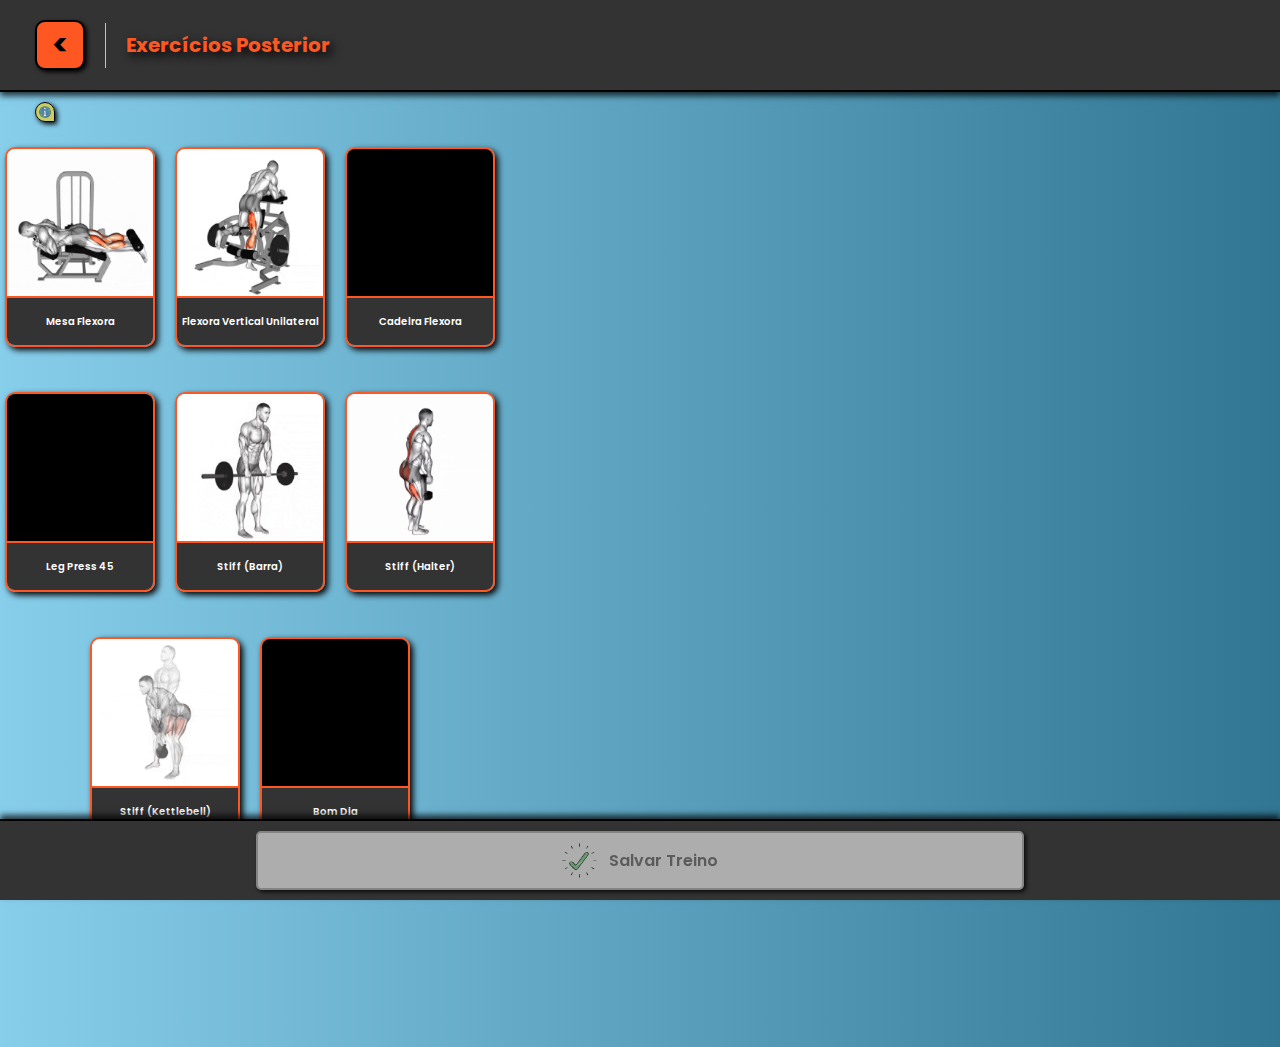
<file: pages/exercicios-posterior.html>
<!DOCTYPE html>
<html lang="pt-br">
<head>
  <meta charset="UTF-8">
  <meta name="viewport" content="width=device-width, initial-scale=1.0">
  <link rel="stylesheet" href="../assets/css/style-padrao.css">
  <link rel="stylesheet" href="../assets/css/style-padrao-cards.css">
  <link rel="stylesheet" href="../assets/css/style-exercicios.css">
  <title>Exercícios Posterior</title>
</head>
<body>
  <div class="container-header">
    <div onclick="clickBtnBack()" class="btn-back"><</div>
    <hr class="linha">
    <h1>Exercícios Posterior</h1>
  </div>
  <div class="container-info">
    <img onclick="clickInfo()" class="img-info" src="../assets/img/info2.png">
    <div class="div-info">
      <p class="info">• Selecione o Treino<br>• Escolha quantidade de <strong>Séries e Repetições e Confirme</strong>.<br>• Caso tenha selecionado o treino errado, desfaça clicando no botão de <strong>Desfazer</strong>.<br><strong>Obs:</strong> O botão de <strong>Salvar Treino</strong> só ficará ativo quando for selecionado de <strong>3 a 7 exercícios!</strong>
      </p>
    </div>
  </div>
  <div class="container">
    
    <!-- CARD1 -->
    <div class="containerCard">
      <div class="cardStyle card1 efeitoCard" onclick="selectCard(1)">
        <img class="imgStyle imgCardC1" src="../assets/exercicios-posterior/flexao-perna-deitado.gif">
        <p class="caption cap1">Mesa Flexora</p>
      </div>
      <div class="container3">
        <input class="inputStyle inputS1" type="text" name="reps" placeholder="Qnt de séries" readonly="" onclick="revelandoInputS(1)">
        <div class="dropDownStyle dropDownS1">
          <div class="item" id="itemS1-1" onclick="choiceS(1, 1)">3 Séries</div>
          <div class="item" id="itemS1-2" onclick="choiceS(2, 1)">4 Séries</div>
          <div class="item" id="itemS1-3" onclick="choiceS(3, 1)">5 Séries</div>
          <div class="item" id="itemS1-4" onclick="choiceS(4, 1)">6 Séries</div>
        </div>
      </div>
      <div class="containerJoker">
        <input class="inputStyle inputR1" type="text" name="reps" placeholder="Qnt de reps" readonly="" onclick="revelandoInputR(1)">
        <div class="dropDownStyle dropDownR1">
          <div class="item" id="itemR1-1" onclick="choiceR(1, 1)">6 a 8 reps</div>
          <div class="item" id="itemR1-2" onclick="choiceR(2, 1)">8 a 10 reps</div>
          <div class="item" id="itemR1-3" onclick="choiceR(3, 1)">10 a 12 reps</div>
          <div class="item" id="itemR1-4" onclick="choiceR(4, 1)">Até a falha</div>
        </div>
      </div>
      <div onclick="clickBtnDesfazer(1)" class="styleDesfazer divDesfazer1">
        <img src="../assets/img/desfazer.png" class="styleImgDesfazer">
      </div>
      <button disabled="" onclick="clickBtn(1)" class="btnStyle btn1 btnDesabilitado" >Confirmar</button>
    </div>
    
    <!-- CARD2 -->
    <div class="containerCard">
      <div class="cardStyle card2 efeitoCard" onclick="selectCard(2)">
        <img class="imgStyle imgCardC2" src="../assets/exercicios-posterior/flexao-perna-em-pe.gif">
        <p class="caption cap2">Flexora Vertical Unilateral</p>
      </div>
      <div class="container3">
        <input class="inputStyle inputS2" type="text" name="reps" placeholder="Qnt de séries" readonly="" onclick="revelandoInputS(2)">
        <div class="dropDownStyle dropDownS2">
          <div class="item" id="itemS2-1" onclick="choiceS(1, 2)">3 Séries</div>
          <div class="item" id="itemS2-2" onclick="choiceS(2, 2)">4 Séries</div>
          <div class="item" id="itemS2-3" onclick="choiceS(3, 2)">5 Séries</div>
          <div class="item" id="itemS2-4" onclick="choiceS(4, 2)">6 Séries</div>
        </div>
      </div>
      <div class="containerJoker">
        <input class="inputStyle inputR2" type="text" name="reps" placeholder="Qnt de reps" readonly="" onclick="revelandoInputR(2)">
        <div class="dropDownStyle dropDownR2">
          <div class="item" id="itemR2-1" onclick="choiceR(1, 2)">6 a 8 reps</div>
          <div class="item" id="itemR2-2" onclick="choiceR(2, 2)">8 a 10 reps</div>
          <div class="item" id="itemR2-3" onclick="choiceR(3, 2)">10 a 12 reps</div>
          <div class="item" id="itemR2-4" onclick="choiceR(4, 2)">Até a falha</div>
        </div>
      </div>
      <div onclick="clickBtnDesfazer(2)" class="styleDesfazer divDesfazer2">
        <img src="../assets/img/desfazer.png" class="styleImgDesfazer">
      </div>
      <button disabled="" onclick="clickBtn(2)" class="btnStyle btn2 btnDesabilitado" >Confirmar</button>
    </div>
    
    <!-- CARD3 -->
    <div class="containerCard">
      <div class="cardStyle card3 efeitoCard" onclick="selectCard(3)">
        <img class="imgStyle imgCardC3" src="../assets/exercicios-posterior/flexao-perna-sentado.gif">
        <p class="caption cap3">Cadeira Flexora</p>
      </div>
      <div class="container3">
        <input class="inputStyle inputS3" type="text" name="reps" placeholder="Qnt de séries" readonly="" onclick="revelandoInputS(3)">
        <div class="dropDownStyle dropDownS3">
          <div class="item" id="itemS3-1" onclick="choiceS(1, 3)">3 Séries</div>
          <div class="item" id="itemS3-2" onclick="choiceS(2, 3)">4 Séries</div>
          <div class="item" id="itemS3-3" onclick="choiceS(3, 3)">5 Séries</div>
          <div class="item" id="itemS3-4" onclick="choiceS(4, 3)">6 Séries</div>
        </div>
      </div>
      <div class="containerJoker">
        <input class="inputStyle inputR3" type="text" name="reps" placeholder="Qnt de reps" readonly="" onclick="revelandoInputR(3)">
        <div class="dropDownStyle dropDownR3">
          <div class="item" id="itemR3-1" onclick="choiceR(1, 3)">6 a 8 reps</div>
          <div class="item" id="itemR3-2" onclick="choiceR(2, 3)">8 a 10 reps</div>
          <div class="item" id="itemR3-3" onclick="choiceR(3, 3)">10 a 12 reps</div>
          <div class="item" id="itemR3-4" onclick="choiceR(4, 3)">Até a falha</div>
        </div>
      </div>
      <div onclick="clickBtnDesfazer(3)" class="styleDesfazer divDesfazer3">
        <img src="../assets/img/desfazer.png" class="styleImgDesfazer">
      </div>
      <button disabled="" onclick="clickBtn(3)" class="btnStyle btn3 btnDesabilitado" >Confirmar</button>
    </div>
    
    <!-- CARD4 -->
    <div class="containerCard">
      <div class="cardStyle card4 efeitoCard" onclick="selectCard(4)">
        <img class="imgStyle imgCardC4" src="../assets/exercicios-posterior/leg-press-45.gif">
        <p class="caption cap4">Leg Press 45</p>
      </div>
      <div class="container4">
        <input class="inputStyle inputS4" type="text" name="reps" placeholder="Qnt de séries" readonly="" onclick="revelandoInputS(4)">
        <div class="dropDownStyle dropDownS4">
          <div class="item" id="itemS4-1" onclick="choiceS(1, 4)">3 Séries</div>
          <div class="item" id="itemS4-2" onclick="choiceS(2, 4)">4 Séries</div>
          <div class="item" id="itemS4-3" onclick="choiceS(3, 4)">5 Séries</div>
          <div class="item" id="itemS4-4" onclick="choiceS(4, 4)">6 Séries</div>
        </div>
      </div>
      <div class="containerJoker">
        <input class="inputStyle inputR4" type="text" name="reps" placeholder="Qnt de reps" readonly="" onclick="revelandoInputR(4)">
        <div class="dropDownStyle dropDownR4">
          <div class="item" id="itemR4-1" onclick="choiceR(1, 4)">6 a 8 reps</div>
          <div class="item" id="itemR4-2" onclick="choiceR(2, 4)">8 a 10 reps</div>
          <div class="item" id="itemR4-3" onclick="choiceR(3, 4)">10 a 12 reps</div>
          <div class="item" id="itemR4-4" onclick="choiceR(4, 4)">Até a falha</div>
        </div>
      </div>
      <div onclick="clickBtnDesfazer(4)" class="styleDesfazer divDesfazer4">
        <img src="../assets/img/desfazer.png" class="styleImgDesfazer">
      </div>
      <button disabled="" onclick="clickBtn(4)" class="btnStyle btn4 btnDesabilitado" >Confirmar</button>
    </div>
    
    <!-- CARD5 -->
    <div class="containerCard">
      <div class="cardStyle card5 efeitoCard" onclick="selectCard(5)">
        <img class="imgStyle imgCardC5" src="../assets/exercicios-posterior/stiff-barra.gif">
        <p class="caption cap5">Stiff (Barra)</p>
      </div>
      <div class="container5">
        <input class="inputStyle inputS5" type="text" name="reps" placeholder="Qnt de séries" readonly="" onclick="revelandoInputS(5)">
        <div class="dropDownStyle dropDownS5">
          <div class="item" id="itemS5-1" onclick="choiceS(1, 5)">3 Séries</div>
          <div class="item" id="itemS5-2" onclick="choiceS(2, 5)">4 Séries</div>
          <div class="item" id="itemS5-3" onclick="choiceS(3, 5)">5 Séries</div>
          <div class="item" id="itemS5-4" onclick="choiceS(4, 5)">6 Séries</div>
        </div>
      </div>
      <div class="containerJoker">
        <input class="inputStyle inputR5" type="text" name="reps" placeholder="Qnt de reps" readonly="" onclick="revelandoInputR(5)">
        <div class="dropDownStyle dropDownR5">
          <div class="item" id="itemR5-1" onclick="choiceR(1, 5)">6 a 8 reps</div>
          <div class="item" id="itemR5-2" onclick="choiceR(2, 5)">8 a 10 reps</div>
          <div class="item" id="itemR5-3" onclick="choiceR(3, 5)">10 a 12 reps</div>
          <div class="item" id="itemR5-4" onclick="choiceR(4, 5)">Até a falha</div>
        </div>
      </div>
      <div onclick="clickBtnDesfazer(5)" class="styleDesfazer divDesfazer5">
        <img src="../assets/img/desfazer.png" class="styleImgDesfazer">
      </div>
      <button disabled="" onclick="clickBtn(5)" class="btnStyle btn5 btnDesabilitado" >Confirmar</button>
    </div>
    
    <!-- CARD6 -->
    <div class="containerCard">
      <div class="cardStyle card6 efeitoCard" onclick="selectCard(6)">
        <img class="imgStyle imgCardC6" src="../assets/exercicios-posterior/stiff-halter.gif">
        <p class="caption cap6">Stiff (Halter)</p>
      </div>
      <div class="container6">
        <input class="inputStyle inputS6" type="text" name="reps" placeholder="Qnt de séries" readonly="" onclick="revelandoInputS(6)">
        <div class="dropDownStyle dropDownS6">
          <div class="item" id="itemS6-1" onclick="choiceS(1, 6)">3 Séries</div>
          <div class="item" id="itemS6-2" onclick="choiceS(2, 6)">4 Séries</div>
          <div class="item" id="itemS6-3" onclick="choiceS(3, 6)">5 Séries</div>
          <div class="item" id="itemS6-4" onclick="choiceS(4, 6)">6 Séries</div>
        </div>
      </div>
      <div class="containerJoker">
        <input class="inputStyle inputR6" type="text" name="reps" placeholder="Qnt de reps" readonly="" onclick="revelandoInputR(6)">
        <div class="dropDownStyle dropDownR6">
          <div class="item" id="itemR6-1" onclick="choiceR(1, 6)">6 a 8 reps</div>
          <div class="item" id="itemR6-2" onclick="choiceR(2, 6)">8 a 10 reps</div>
          <div class="item" id="itemR6-3" onclick="choiceR(3, 6)">10 a 12 reps</div>
          <div class="item" id="itemR6-4" onclick="choiceR(4, 6)">Até a falha</div>
        </div>
      </div>
      <div onclick="clickBtnDesfazer(6)" class="styleDesfazer divDesfazer6">
        <img src="../assets/img/desfazer.png" class="styleImgDesfazer">
      </div>
      <button disabled="" onclick="clickBtn(6)" class="btnStyle btn6 btnDesabilitado" >Confirmar</button>
    </div>
    
    <!-- CARD7 -->
    <div class="containerCard">
      <div class="cardStyle card7 efeitoCard" onclick="selectCard(7)">
        <img class="imgStyle imgCardC7" src="../assets/exercicios-posterior/stiff-kettlebell.gif">
        <p class="caption cap7">Stiff (Kettlebell)</p>
      </div>
      <div class="container7">
        <input class="inputStyle inputS7" type="text" name="reps" placeholder="Qnt de séries" readonly="" onclick="revelandoInputS(7)">
        <div class="dropDownStyle dropDownS7">
          <div class="item" id="itemS7-1" onclick="choiceS(1, 7)">3 Séries</div>
          <div class="item" id="itemS7-2" onclick="choiceS(2, 7)">4 Séries</div>
          <div class="item" id="itemS7-3" onclick="choiceS(3, 7)">5 Séries</div>
          <div class="item" id="itemS7-4" onclick="choiceS(4, 7)">6 Séries</div>
        </div>
      </div>
      <div class="containerJoker">
        <input class="inputStyle inputR7" type="text" name="reps" placeholder="Qnt de reps" readonly="" onclick="revelandoInputR(7)">
        <div class="dropDownStyle dropDownR7">
          <div class="item" id="itemR7-1" onclick="choiceR(1, 7)">6 a 8 reps</div>
          <div class="item" id="itemR7-2" onclick="choiceR(2, 7)">8 a 10 reps</div>
          <div class="item" id="itemR7-3" onclick="choiceR(3, 7)">10 a 12 reps</div>
          <div class="item" id="itemR7-4" onclick="choiceR(4, 7)">Até a falha</div>
        </div>
      </div>
      <div onclick="clickBtnDesfazer(7)" class="styleDesfazer divDesfazer7">
        <img src="../assets/img/desfazer.png" class="styleImgDesfazer">
      </div>
      <button disabled="" onclick="clickBtn(7)" class="btnStyle btn7 btnDesabilitado" >Confirmar</button>
    </div>

    <!-- CARD8 -->
    <div class="containerCard">
        <div class="cardStyle card8 efeitoCard" onclick="selectCard(8)">
          <img class="imgStyle imgCardC8" src="../assets/exercicios-posterior/bom-dia.gif">
          <p class="caption cap8">Bom Dia</p>
        </div>
        <div class="container8">
          <input class="inputStyle inputS8" type="text" name="reps" placeholder="Qnt de séries" readonly="" onclick="revelandoInputS(8)">
          <div class="dropDownStyle dropDownS8">
            <div class="item" id="itemS8-1" onclick="choiceS(1, 8)">3 Séries</div>
            <div class="item" id="itemS8-2" onclick="choiceS(2, 8)">4 Séries</div>
            <div class="item" id="itemS8-3" onclick="choiceS(3, 8)">5 Séries</div>
            <div class="item" id="itemS8-4" onclick="choiceS(4, 8)">6 Séries</div>
          </div>
        </div>
        <div class="containerJoker">
          <input class="inputStyle inputR8" type="text" name="reps" placeholder="Qnt de reps" readonly="" onclick="revelandoInputR(8)">
          <div class="dropDownStyle dropDownR8">
            <div class="item" id="itemR8-1" onclick="choiceR(1, 8)">6 a 8 reps</div>
            <div class="item" id="itemR8-2" onclick="choiceR(2, 8)">8 a 10 reps</div>
            <div class="item" id="itemR8-3" onclick="choiceR(3, 8)">10 a 12 reps</div>
            <div class="item" id="itemR8-4" onclick="choiceR(4, 8)">Até a falha</div>
          </div>
        </div>
        <div onclick="clickBtnDesfazer(8)" class="styleDesfazer divDesfazer8">
          <img src="../assets/img/desfazer.png" class="styleImgDesfazer">
        </div>
        <button disabled="" onclick="clickBtn(8)" class="btnStyle btn8 btnDesabilitado" >Confirmar</button>
      </div>
  
  </div>
  <div class="menu-rodape">
    <div onclick="salvarTreino()" id="btn" class="div-btn-rodape disabled">
      <img src="../assets/img/approved.png" class="save">
      <div class="btn-rodape btn-save">Salvar Treino</div>
    </div>
  </div>
  <script src="../assets/js/exercicios.js"></script>
</body>
</html>
</file>
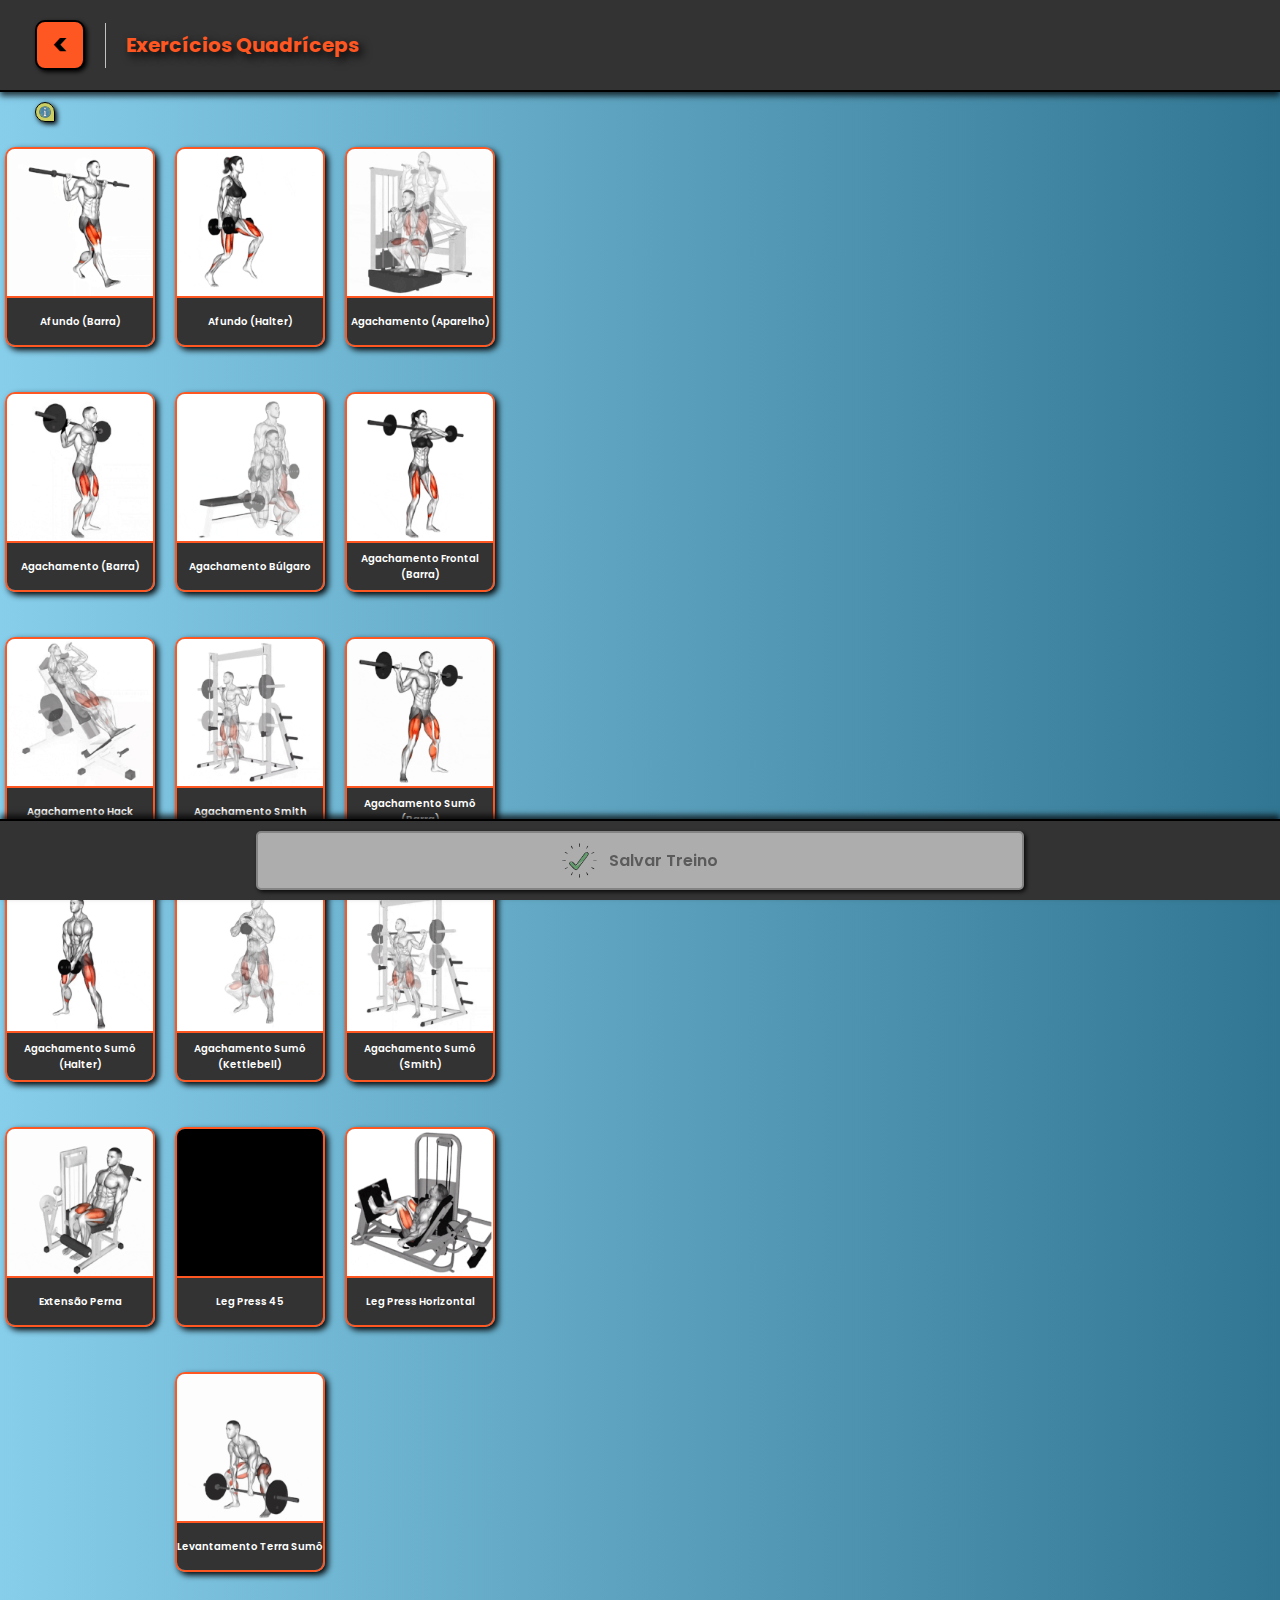
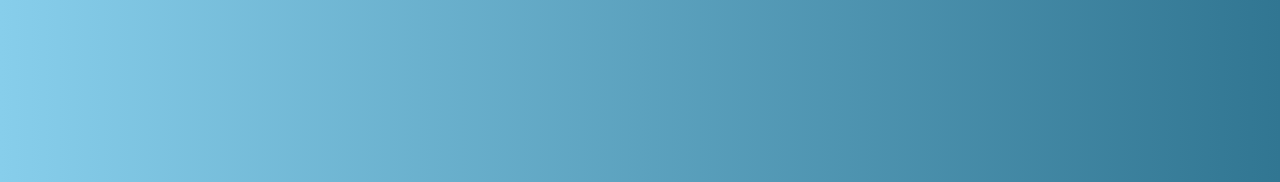
<file: pages/exercicios-quadríceps.html>
<!DOCTYPE html>
<html lang="pt-br">
<head>
  <meta charset="UTF-8">
  <meta name="viewport" content="width=device-width, initial-scale=1.0">
  <link rel="stylesheet" href="../assets/css/style-padrao.css">
  <link rel="stylesheet" href="../assets/css/style-padrao-cards.css">
  <link rel="stylesheet" href="../assets/css/style-exercicios.css">
  <title>Exercícios Quadríceps</title>
</head>
<body>
  <div class="container-header">
    <div onclick="clickBtnBack()" class="btn-back"><</div>
    <hr class="linha">
    <h1>Exercícios Quadríceps</h1>
  </div>
  <div class="container-info">
    <img onclick="clickInfo()" class="img-info" src="../assets/img/info2.png">
    <div class="div-info">
      <p class="info">• Selecione o Treino<br>• Escolha quantidade de <strong>Séries e Repetições e Confirme</strong>.<br>• Caso tenha selecionado o treino errado, desfaça clicando no botão de <strong>Desfazer</strong>.<br><strong>Obs:</strong> O botão de <strong>Salvar Treino</strong> só ficará ativo quando for selecionado de <strong>3 a 7 exercícios!</strong>
      </p>
    </div>
  </div>
  <div class="container">
    
    <!-- CARD1 -->
    <div class="containerCard">
      <div class="cardStyle card1 efeitoCard" onclick="selectCard(1)">
        <img class="imgStyle imgCardC1" src="../assets/exercicios-quadriceps/afundo-barra.gif">
        <p class="caption cap1">Afundo (Barra)</p>
      </div>
      <div class="container3">
        <input class="inputStyle inputS1" type="text" name="reps" placeholder="Qnt de séries" readonly="" onclick="revelandoInputS(1)">
        <div class="dropDownStyle dropDownS1">
          <div class="item" id="itemS1-1" onclick="choiceS(1, 1)">3 Séries</div>
          <div class="item" id="itemS1-2" onclick="choiceS(2, 1)">4 Séries</div>
          <div class="item" id="itemS1-3" onclick="choiceS(3, 1)">5 Séries</div>
          <div class="item" id="itemS1-4" onclick="choiceS(4, 1)">6 Séries</div>
        </div>
      </div>
      <div class="containerJoker">
        <input class="inputStyle inputR1" type="text" name="reps" placeholder="Qnt de reps" readonly="" onclick="revelandoInputR(1)">
        <div class="dropDownStyle dropDownR1">
          <div class="item" id="itemR1-1" onclick="choiceR(1, 1)">6 a 8 reps</div>
          <div class="item" id="itemR1-2" onclick="choiceR(2, 1)">8 a 10 reps</div>
          <div class="item" id="itemR1-3" onclick="choiceR(3, 1)">10 a 12 reps</div>
          <div class="item" id="itemR1-4" onclick="choiceR(4, 1)">Até a falha</div>
        </div>
      </div>
      <div onclick="clickBtnDesfazer(1)" class="styleDesfazer divDesfazer1">
        <img src="../assets/img/desfazer.png" class="styleImgDesfazer">
      </div>
      <button disabled="" onclick="clickBtn(1)" class="btnStyle btn1 btnDesabilitado" >Confirmar</button>
    </div>
    
    <!-- CARD2 -->
    <div class="containerCard">
      <div class="cardStyle card2 efeitoCard" onclick="selectCard(2)">
        <img class="imgStyle imgCardC2" src="../assets/exercicios-quadriceps/afundo-halter.gif">
        <p class="caption cap2">Afundo (Halter)</p>
      </div>
      <div class="container3">
        <input class="inputStyle inputS2" type="text" name="reps" placeholder="Qnt de séries" readonly="" onclick="revelandoInputS(2)">
        <div class="dropDownStyle dropDownS2">
          <div class="item" id="itemS2-1" onclick="choiceS(1, 2)">3 Séries</div>
          <div class="item" id="itemS2-2" onclick="choiceS(2, 2)">4 Séries</div>
          <div class="item" id="itemS2-3" onclick="choiceS(3, 2)">5 Séries</div>
          <div class="item" id="itemS2-4" onclick="choiceS(4, 2)">6 Séries</div>
        </div>
      </div>
      <div class="containerJoker">
        <input class="inputStyle inputR2" type="text" name="reps" placeholder="Qnt de reps" readonly="" onclick="revelandoInputR(2)">
        <div class="dropDownStyle dropDownR2">
          <div class="item" id="itemR2-1" onclick="choiceR(1, 2)">6 a 8 reps</div>
          <div class="item" id="itemR2-2" onclick="choiceR(2, 2)">8 a 10 reps</div>
          <div class="item" id="itemR2-3" onclick="choiceR(3, 2)">10 a 12 reps</div>
          <div class="item" id="itemR2-4" onclick="choiceR(4, 2)">Até a falha</div>
        </div>
      </div>
      <div onclick="clickBtnDesfazer(2)" class="styleDesfazer divDesfazer2">
        <img src="../assets/img/desfazer.png" class="styleImgDesfazer">
      </div>
      <button disabled="" onclick="clickBtn(2)" class="btnStyle btn2 btnDesabilitado" >Confirmar</button>
    </div>
    
    <!-- CARD3 -->
    <div class="containerCard">
      <div class="cardStyle card3 efeitoCard" onclick="selectCard(3)">
        <img class="imgStyle imgCardC3" src="../assets/exercicios-quadriceps/agachamento-aparelho.gif">
        <p class="caption cap3">Agachamento (Aparelho)</p>
      </div>
      <div class="container3">
        <input class="inputStyle inputS3" type="text" name="reps" placeholder="Qnt de séries" readonly="" onclick="revelandoInputS(3)">
        <div class="dropDownStyle dropDownS3">
          <div class="item" id="itemS3-1" onclick="choiceS(1, 3)">3 Séries</div>
          <div class="item" id="itemS3-2" onclick="choiceS(2, 3)">4 Séries</div>
          <div class="item" id="itemS3-3" onclick="choiceS(3, 3)">5 Séries</div>
          <div class="item" id="itemS3-4" onclick="choiceS(4, 3)">6 Séries</div>
        </div>
      </div>
      <div class="containerJoker">
        <input class="inputStyle inputR3" type="text" name="reps" placeholder="Qnt de reps" readonly="" onclick="revelandoInputR(3)">
        <div class="dropDownStyle dropDownR3">
          <div class="item" id="itemR3-1" onclick="choiceR(1, 3)">6 a 8 reps</div>
          <div class="item" id="itemR3-2" onclick="choiceR(2, 3)">8 a 10 reps</div>
          <div class="item" id="itemR3-3" onclick="choiceR(3, 3)">10 a 12 reps</div>
          <div class="item" id="itemR3-4" onclick="choiceR(4, 3)">Até a falha</div>
        </div>
      </div>
      <div onclick="clickBtnDesfazer(3)" class="styleDesfazer divDesfazer3">
        <img src="../assets/img/desfazer.png" class="styleImgDesfazer">
      </div>
      <button disabled="" onclick="clickBtn(3)" class="btnStyle btn3 btnDesabilitado" >Confirmar</button>
    </div>
    
    <!-- CARD4 -->
    <div class="containerCard">
      <div class="cardStyle card4 efeitoCard" onclick="selectCard(4)">
        <img class="imgStyle imgCardC4" src="../assets/exercicios-quadriceps/agachamento-barra.gif">
        <p class="caption cap4">Agachamento (Barra)</p>
      </div>
      <div class="container4">
        <input class="inputStyle inputS4" type="text" name="reps" placeholder="Qnt de séries" readonly="" onclick="revelandoInputS(4)">
        <div class="dropDownStyle dropDownS4">
          <div class="item" id="itemS4-1" onclick="choiceS(1, 4)">3 Séries</div>
          <div class="item" id="itemS4-2" onclick="choiceS(2, 4)">4 Séries</div>
          <div class="item" id="itemS4-3" onclick="choiceS(3, 4)">5 Séries</div>
          <div class="item" id="itemS4-4" onclick="choiceS(4, 4)">6 Séries</div>
        </div>
      </div>
      <div class="containerJoker">
        <input class="inputStyle inputR4" type="text" name="reps" placeholder="Qnt de reps" readonly="" onclick="revelandoInputR(4)">
        <div class="dropDownStyle dropDownR4">
          <div class="item" id="itemR4-1" onclick="choiceR(1, 4)">6 a 8 reps</div>
          <div class="item" id="itemR4-2" onclick="choiceR(2, 4)">8 a 10 reps</div>
          <div class="item" id="itemR4-3" onclick="choiceR(3, 4)">10 a 12 reps</div>
          <div class="item" id="itemR4-4" onclick="choiceR(4, 4)">Até a falha</div>
        </div>
      </div>
      <div onclick="clickBtnDesfazer(4)" class="styleDesfazer divDesfazer4">
        <img src="../assets/img/desfazer.png" class="styleImgDesfazer">
      </div>
      <button disabled="" onclick="clickBtn(4)" class="btnStyle btn4 btnDesabilitado" >Confirmar</button>
    </div>
    
    <!-- CARD5 -->
    <div class="containerCard">
      <div class="cardStyle card5 efeitoCard" onclick="selectCard(5)">
        <img class="imgStyle imgCardC5" src="../assets/exercicios-quadriceps/agachamento-bulgaro.gif">
        <p class="caption cap5">Agachamento Búlgaro</p>
      </div>
      <div class="container5">
        <input class="inputStyle inputS5" type="text" name="reps" placeholder="Qnt de séries" readonly="" onclick="revelandoInputS(5)">
        <div class="dropDownStyle dropDownS5">
          <div class="item" id="itemS5-1" onclick="choiceS(1, 5)">3 Séries</div>
          <div class="item" id="itemS5-2" onclick="choiceS(2, 5)">4 Séries</div>
          <div class="item" id="itemS5-3" onclick="choiceS(3, 5)">5 Séries</div>
          <div class="item" id="itemS5-4" onclick="choiceS(4, 5)">6 Séries</div>
        </div>
      </div>
      <div class="containerJoker">
        <input class="inputStyle inputR5" type="text" name="reps" placeholder="Qnt de reps" readonly="" onclick="revelandoInputR(5)">
        <div class="dropDownStyle dropDownR5">
          <div class="item" id="itemR5-1" onclick="choiceR(1, 5)">6 a 8 reps</div>
          <div class="item" id="itemR5-2" onclick="choiceR(2, 5)">8 a 10 reps</div>
          <div class="item" id="itemR5-3" onclick="choiceR(3, 5)">10 a 12 reps</div>
          <div class="item" id="itemR5-4" onclick="choiceR(4, 5)">Até a falha</div>
        </div>
      </div>
      <div onclick="clickBtnDesfazer(5)" class="styleDesfazer divDesfazer5">
        <img src="../assets/img/desfazer.png" class="styleImgDesfazer">
      </div>
      <button disabled="" onclick="clickBtn(5)" class="btnStyle btn5 btnDesabilitado" >Confirmar</button>
    </div>
    
    <!-- CARD6 -->
    <div class="containerCard">
      <div class="cardStyle card6 efeitoCard" onclick="selectCard(6)">
        <img class="imgStyle imgCardC6" src="../assets/exercicios-quadriceps/agachamento-frontal-barra.gif">
        <p class="caption cap6">Agachamento Frontal (Barra)</p>
      </div>
      <div class="container6">
        <input class="inputStyle inputS6" type="text" name="reps" placeholder="Qnt de séries" readonly="" onclick="revelandoInputS(6)">
        <div class="dropDownStyle dropDownS6">
          <div class="item" id="itemS6-1" onclick="choiceS(1, 6)">3 Séries</div>
          <div class="item" id="itemS6-2" onclick="choiceS(2, 6)">4 Séries</div>
          <div class="item" id="itemS6-3" onclick="choiceS(3, 6)">5 Séries</div>
          <div class="item" id="itemS6-4" onclick="choiceS(4, 6)">6 Séries</div>
        </div>
      </div>
      <div class="containerJoker">
        <input class="inputStyle inputR6" type="text" name="reps" placeholder="Qnt de reps" readonly="" onclick="revelandoInputR(6)">
        <div class="dropDownStyle dropDownR6">
          <div class="item" id="itemR6-1" onclick="choiceR(1, 6)">6 a 8 reps</div>
          <div class="item" id="itemR6-2" onclick="choiceR(2, 6)">8 a 10 reps</div>
          <div class="item" id="itemR6-3" onclick="choiceR(3, 6)">10 a 12 reps</div>
          <div class="item" id="itemR6-4" onclick="choiceR(4, 6)">Até a falha</div>
        </div>
      </div>
      <div onclick="clickBtnDesfazer(6)" class="styleDesfazer divDesfazer6">
        <img src="../assets/img/desfazer.png" class="styleImgDesfazer">
      </div>
      <button disabled="" onclick="clickBtn(6)" class="btnStyle btn6 btnDesabilitado" >Confirmar</button>
    </div>
    
    <!-- CARD7 -->
    <div class="containerCard">
      <div class="cardStyle card7 efeitoCard" onclick="selectCard(7)">
        <img class="imgStyle imgCardC7" src="../assets/exercicios-quadriceps/agachamento-hack.gif">
        <p class="caption cap7">Agachamento Hack</p>
      </div>
      <div class="container7">
        <input class="inputStyle inputS7" type="text" name="reps" placeholder="Qnt de séries" readonly="" onclick="revelandoInputS(7)">
        <div class="dropDownStyle dropDownS7">
          <div class="item" id="itemS7-1" onclick="choiceS(1, 7)">3 Séries</div>
          <div class="item" id="itemS7-2" onclick="choiceS(2, 7)">4 Séries</div>
          <div class="item" id="itemS7-3" onclick="choiceS(3, 7)">5 Séries</div>
          <div class="item" id="itemS7-4" onclick="choiceS(4, 7)">6 Séries</div>
        </div>
      </div>
      <div class="containerJoker">
        <input class="inputStyle inputR7" type="text" name="reps" placeholder="Qnt de reps" readonly="" onclick="revelandoInputR(7)">
        <div class="dropDownStyle dropDownR7">
          <div class="item" id="itemR7-1" onclick="choiceR(1, 7)">6 a 8 reps</div>
          <div class="item" id="itemR7-2" onclick="choiceR(2, 7)">8 a 10 reps</div>
          <div class="item" id="itemR7-3" onclick="choiceR(3, 7)">10 a 12 reps</div>
          <div class="item" id="itemR7-4" onclick="choiceR(4, 7)">Até a falha</div>
        </div>
      </div>
      <div onclick="clickBtnDesfazer(7)" class="styleDesfazer divDesfazer7">
        <img src="../assets/img/desfazer.png" class="styleImgDesfazer">
      </div>
      <button disabled="" onclick="clickBtn(7)" class="btnStyle btn7 btnDesabilitado" >Confirmar</button>
    </div>
    
    <!-- CARD8 -->
    <div class="containerCard">
      <div class="cardStyle card8 efeitoCard" onclick="selectCard(8)">
        <img class="imgStyle imgCardC8" src="../assets/exercicios-quadriceps/agachamento-smith.gif">
        <p class="caption cap8">Agachamento Smith</p>
      </div>
      <div class="container8">
        <input class="inputStyle inputS8" type="text" name="reps" placeholder="Qnt de séries" readonly="" onclick="revelandoInputS(8)">
        <div class="dropDownStyle dropDownS8">
          <div class="item" id="itemS8-1" onclick="choiceS(1, 8)">3 Séries</div>
          <div class="item" id="itemS8-2" onclick="choiceS(2, 8)">4 Séries</div>
          <div class="item" id="itemS8-3" onclick="choiceS(3, 8)">5 Séries</div>
          <div class="item" id="itemS8-4" onclick="choiceS(4, 8)">6 Séries</div>
        </div>
      </div>
      <div class="containerJoker">
        <input class="inputStyle inputR8" type="text" name="reps" placeholder="Qnt de reps" readonly="" onclick="revelandoInputR(8)">
        <div class="dropDownStyle dropDownR8">
          <div class="item" id="itemR8-1" onclick="choiceR(1, 8)">6 a 8 reps</div>
          <div class="item" id="itemR8-2" onclick="choiceR(2, 8)">8 a 10 reps</div>
          <div class="item" id="itemR8-3" onclick="choiceR(3, 8)">10 a 12 reps</div>
          <div class="item" id="itemR8-4" onclick="choiceR(4, 8)">Até a falha</div>
        </div>
      </div>
      <div onclick="clickBtnDesfazer(8)" class="styleDesfazer divDesfazer8">
        <img src="../assets/img/desfazer.png" class="styleImgDesfazer">
      </div>
      <button disabled="" onclick="clickBtn(8)" class="btnStyle btn8 btnDesabilitado" >Confirmar</button>
    </div>
    
    <!-- CARD9 -->
    <div class="containerCard">
      <div class="cardStyle card9 efeitoCard" onclick="selectCard(9)">
        <img class="imgStyle imgCardC9" src="../assets/exercicios-quadriceps/agachamento-sumo-barra.gif">
        <p class="caption cap9">Agachamento Sumô (Barra)</p>
      </div>
      <div class="container9">
        <input class="inputStyle inputS9" type="text" name="reps" placeholder="Qnt de séries" readonly="" onclick="revelandoInputS(9)">
        <div class="dropDownStyle dropDownS9">
          <div class="item" id="itemS9-1" onclick="choiceS(1, 9)">3 Séries</div>
          <div class="item" id="itemS9-2" onclick="choiceS(2, 9)">4 Séries</div>
          <div class="item" id="itemS9-3" onclick="choiceS(3, 9)">5 Séries</div>
          <div class="item" id="itemS9-4" onclick="choiceS(4, 9)">6 Séries</div>
        </div>
      </div>
      <div class="containerJoker">
        <input class="inputStyle inputR9" type="text" name="reps" placeholder="Qnt de reps" readonly="" onclick="revelandoInputR(9)">
        <div class="dropDownStyle dropDownR9">
          <div class="item" id="itemR9-1" onclick="choiceR(1, 9)">6 a 8 reps</div>
          <div class="item" id="itemR9-2" onclick="choiceR(2, 9)">8 a 10 reps</div>
          <div class="item" id="itemR9-3" onclick="choiceR(3, 9)">10 a 12 reps</div>
          <div class="item" id="itemR9-4" onclick="choiceR(4, 9)">Até a falha</div>
        </div>
      </div>
      <div onclick="clickBtnDesfazer(9)" class="styleDesfazer divDesfazer9">
        <img src="../assets/img/desfazer.png" class="styleImgDesfazer">
      </div>
      <button disabled="" onclick="clickBtn(9)" class="btnStyle btn9 btnDesabilitado" >Confirmar</button>
    </div>
    
    <!-- CARD10 -->
    <div class="containerCard">
      <div class="cardStyle card10 efeitoCard" onclick="selectCard(10)">
        <img class="imgStyle imgCardC10" src="../assets/exercicios-quadriceps/agachamento-sumo-halter.gif">
        <p class="caption cap10">Agachamento Sumô (Halter)</p>
      </div>
      <div class="container10">
        <input class="inputStyle inputS10" type="text" name="reps" placeholder="Qnt de séries" readonly="" onclick="revelandoInputS(10)">
        <div class="dropDownStyle dropDownS10">
          <div class="item" id="itemS10-1" onclick="choiceS(1, 10)">3 Séries</div>
          <div class="item" id="itemS10-2" onclick="choiceS(2, 10)">4 Séries</div>
          <div class="item" id="itemS10-3" onclick="choiceS(3, 10)">5 Séries</div>
          <div class="item" id="itemS10-4" onclick="choiceS(4, 10)">6 Séries</div>
        </div>
      </div>
      <div class="containerJoker">
        <input class="inputStyle inputR10" type="text" name="reps" placeholder="Qnt de reps" readonly="" onclick="revelandoInputR(10)">
        <div class="dropDownStyle dropDownR10">
          <div class="item" id="itemR10-1" onclick="choiceR(1, 10)">6 a 8 reps</div>
          <div class="item" id="itemR10-2" onclick="choiceR(2, 10)">8 a 10 reps</div>
          <div class="item" id="itemR10-3" onclick="choiceR(3, 10)">10 a 12 reps</div>
          <div class="item" id="itemR10-4" onclick="choiceR(4, 10)">Até a falha</div>
        </div>
      </div>
      <div onclick="clickBtnDesfazer(10)" class="styleDesfazer divDesfazer10">
        <img src="../assets/img/desfazer.png" class="styleImgDesfazer">
      </div>
      <button disabled="" onclick="clickBtn(10)" class="btnStyle btn10 btnDesabilitado" >Confirmar</button>
    </div>
    
    <!-- CARD11 -->
    <div class="containerCard">
      <div class="cardStyle card11 efeitoCard" onclick="selectCard(11)">
        <img class="imgStyle imgCardC11" src="../assets/exercicios-quadriceps/agachamento-sumo-kettlebell.gif">
        <p class="caption cap11">Agachamento Sumô (Kettlebell)</p>
      </div>
      <div class="container11">
        <input class="inputStyle inputS11" type="text" name="reps" placeholder="Qnt de séries" readonly="" onclick="revelandoInputS(11)">
        <div class="dropDownStyle dropDownS11">
          <div class="item" id="itemS11-1" onclick="choiceS(1, 11)">3 Séries</div>
          <div class="item" id="itemS11-2" onclick="choiceS(2, 11)">4 Séries</div>
          <div class="item" id="itemS11-3" onclick="choiceS(3, 11)">5 Séries</div>
          <div class="item" id="itemS11-4" onclick="choiceS(4, 11)">6 Séries</div>
        </div>
      </div>
      <div class="containerJoker">
        <input class="inputStyle inputR11" type="text" name="reps" placeholder="Qnt de reps" readonly="" onclick="revelandoInputR(11)">
        <div class="dropDownStyle dropDownR11">
          <div class="item" id="itemR11-1" onclick="choiceR(1, 11)">6 a 8 reps</div>
          <div class="item" id="itemR11-2" onclick="choiceR(2, 11)">8 a 10 reps</div>
          <div class="item" id="itemR11-3" onclick="choiceR(3, 11)">10 a 12 reps</div>
          <div class="item" id="itemR11-4" onclick="choiceR(4, 11)">Até a falha</div>
        </div>
      </div>
      <div onclick="clickBtnDesfazer(11)" class="styleDesfazer divDesfazer11">
        <img src="../assets/img/desfazer.png" class="styleImgDesfazer">
      </div>
      <button disabled="" onclick="clickBtn(11)" class="btnStyle btn11 btnDesabilitado" >Confirmar</button>
    </div>
    
    <!-- CARD12 -->
    <div class="containerCard">
      <div class="cardStyle card12 efeitoCard" onclick="selectCard(12)">
        <img class="imgStyle imgCardC12" src="../assets/exercicios-quadriceps/agachamento-sumo-smith.gif">
        <p class="caption cap12">Agachamento Sumô (Smith)</p>
      </div>
      <div class="container12">
        <input class="inputStyle inputS12" type="text" name="reps" placeholder="Qnt de séries" readonly="" onclick="revelandoInputS(12)">
        <div class="dropDownStyle dropDownS12">
          <div class="item" id="itemS12-1" onclick="choiceS(1, 12)">3 Séries</div>
          <div class="item" id="itemS12-2" onclick="choiceS(2, 12)">4 Séries</div>
          <div class="item" id="itemS12-3" onclick="choiceS(3, 12)">5 Séries</div>
          <div class="item" id="itemS12-4" onclick="choiceS(4, 12)">6 Séries</div>
        </div>
      </div>
      <div class="containerJoker">
        <input class="inputStyle inputR12" type="text" name="reps" placeholder="Qnt de reps" readonly="" onclick="revelandoInputR(12)">
        <div class="dropDownStyle dropDownR12">
          <div class="item" id="itemR12-1" onclick="choiceR(1, 12)">6 a 8 reps</div>
          <div class="item" id="itemR12-2" onclick="choiceR(2, 12)">8 a 10 reps</div>
          <div class="item" id="itemR12-3" onclick="choiceR(3, 12)">10 a 12 reps</div>
          <div class="item" id="itemR12-4" onclick="choiceR(4, 12)">Até a falha</div>
        </div>
      </div>
      <div onclick="clickBtnDesfazer(12)" class="styleDesfazer divDesfazer12">
        <img src="../assets/img/desfazer.png" class="styleImgDesfazer">
      </div>
      <button disabled="" onclick="clickBtn(12)" class="btnStyle btn12 btnDesabilitado" >Confirmar</button>
    </div>
    
    <!-- CARD13 -->
    <div class="containerCard">
      <div class="cardStyle card13 efeitoCard" onclick="selectCard(13)">
        <img class="imgStyle imgCardC13" src="../assets/exercicios-quadriceps/extensao-perna.gif">
        <p class="caption cap13">Extensão Perna</p>
      </div>
      <div class="container13">
        <input class="inputStyle inputS13" type="text" name="reps" placeholder="Qnt de séries" readonly="" onclick="revelandoInputS(13)">
        <div class="dropDownStyle dropDownS13">
          <div class="item" id="itemS13-1" onclick="choiceS(1, 13)">3 Séries</div>
          <div class="item" id="itemS13-2" onclick="choiceS(2, 13)">4 Séries</div>
          <div class="item" id="itemS13-3" onclick="choiceS(3, 13)">5 Séries</div>
          <div class="item" id="itemS13-4" onclick="choiceS(4, 13)">6 Séries</div>
        </div>
      </div>
      <div class="containerJoker">
        <input class="inputStyle inputR13" type="text" name="reps" placeholder="Qnt de reps" readonly="" onclick="revelandoInputR(13)">
        <div class="dropDownStyle dropDownR13">
          <div class="item" id="itemR13-1" onclick="choiceR(1, 13)">6 a 8 reps</div>
          <div class="item" id="itemR13-2" onclick="choiceR(2, 13)">8 a 10 reps</div>
          <div class="item" id="itemR13-3" onclick="choiceR(3, 13)">10 a 12 reps</div>
          <div class="item" id="itemR13-4" onclick="choiceR(4, 13)">Até a falha</div>
        </div>
      </div>
      <div onclick="clickBtnDesfazer(13)" class="styleDesfazer divDesfazer13">
        <img src="../assets/img/desfazer.png" class="styleImgDesfazer">
      </div>
      <button disabled="" onclick="clickBtn(13)" class="btnStyle btn13 btnDesabilitado" >Confirmar</button>
    </div>
    
    <!-- CARD14 -->
    <div class="containerCard">
      <div class="cardStyle card14 efeitoCard" onclick="selectCard(14)">
        <img class="imgStyle imgCardC14" src="../assets/exercicios-quadriceps/leg-press-45.gif">
        <p class="caption cap14">Leg Press 45</p>
      </div>
      <div class="container14">
        <input class="inputStyle inputS14" type="text" name="reps" placeholder="Qnt de séries" readonly="" onclick="revelandoInputS(14)">
        <div class="dropDownStyle dropDownS14">
          <div class="item" id="itemS14-1" onclick="choiceS(1, 14)">3 Séries</div>
          <div class="item" id="itemS14-2" onclick="choiceS(2, 14)">4 Séries</div>
          <div class="item" id="itemS14-3" onclick="choiceS(3, 14)">5 Séries</div>
          <div class="item" id="itemS14-4" onclick="choiceS(4, 14)">6 Séries</div>
        </div>
      </div>
      <div class="containerJoker">
        <input class="inputStyle inputR14" type="text" name="reps" placeholder="Qnt de reps" readonly="" onclick="revelandoInputR(14)">
        <div class="dropDownStyle dropDownR14">
          <div class="item" id="itemR14-1" onclick="choiceR(1, 14)">6 a 8 reps</div>
          <div class="item" id="itemR14-2" onclick="choiceR(2, 14)">8 a 10 reps</div>
          <div class="item" id="itemR14-3" onclick="choiceR(3, 14)">10 a 12 reps</div>
          <div class="item" id="itemR14-4" onclick="choiceR(4, 14)">Até a falha</div>
        </div>
      </div>
      <div onclick="clickBtnDesfazer(14)" class="styleDesfazer divDesfazer14">
        <img src="../assets/img/desfazer.png" class="styleImgDesfazer">
      </div>
      <button disabled="" onclick="clickBtn(14)" class="btnStyle btn14 btnDesabilitado" >Confirmar</button>
    </div>
    
    <!-- CARD15 -->
    <div class="containerCard">
      <div class="cardStyle card15 efeitoCard" onclick="selectCard(15)">
        <img class="imgStyle imgCardC15" src="../assets/exercicios-quadriceps/leg-press-sentado.gif">
        <p class="caption cap15">Leg Press Horizontal</p>
      </div>
      <div class="container15">
        <input class="inputStyle inputS15" type="text" name="reps" placeholder="Qnt de séries" readonly="" onclick="revelandoInputS(15)">
        <div class="dropDownStyle dropDownS15">
          <div class="item" id="itemS15-1" onclick="choiceS(1, 15)">3 Séries</div>
          <div class="item" id="itemS15-2" onclick="choiceS(2, 15)">4 Séries</div>
          <div class="item" id="itemS15-3" onclick="choiceS(3, 15)">5 Séries</div>
          <div class="item" id="itemS15-4" onclick="choiceS(4, 15)">6 Séries</div>
        </div>
      </div>
      <div class="containerJoker">
        <input class="inputStyle inputR15" type="text" name="reps" placeholder="Qnt de reps" readonly="" onclick="revelandoInputR(15)">
        <div class="dropDownStyle dropDownR15">
          <div class="item" id="itemR15-1" onclick="choiceR(1, 15)">6 a 8 reps</div>
          <div class="item" id="itemR15-2" onclick="choiceR(2, 15)">8 a 10 reps</div>
          <div class="item" id="itemR15-3" onclick="choiceR(3, 15)">10 a 12 reps</div>
          <div class="item" id="itemR15-4" onclick="choiceR(4, 15)">Até a falha</div>
        </div>
      </div>
      <div onclick="clickBtnDesfazer(15)" class="styleDesfazer divDesfazer15">
        <img src="../assets/img/desfazer.png" class="styleImgDesfazer">
      </div>
      <button disabled="" onclick="clickBtn(15)" class="btnStyle btn15 btnDesabilitado" >Confirmar</button>
    </div>
    
    <!-- CARD16 -->
    <div class="containerCard">
      <div class="cardStyle card16 efeitoCard" onclick="selectCard(16)">
        <img class="imgStyle imgCardC16" src="../assets/exercicios-quadriceps/levantamento-terra-sumo.gif">
        <p class="caption cap16">Levantamento Terra Sumô</p>
      </div>
      <div class="container16">
        <input class="inputStyle inputS16" type="text" name="reps" placeholder="Qnt de séries" readonly="" onclick="revelandoInputS(16)">
        <div class="dropDownStyle dropDownS16">
          <div class="item" id="itemS16-1" onclick="choiceS(1, 16)">3 Séries</div>
          <div class="item" id="itemS16-2" onclick="choiceS(2, 16)">4 Séries</div>
          <div class="item" id="itemS16-3" onclick="choiceS(3, 16)">5 Séries</div>
          <div class="item" id="itemS16-4" onclick="choiceS(4, 16)">6 Séries</div>
        </div>
      </div>
      <div class="containerJoker">
        <input class="inputStyle inputR16" type="text" name="reps" placeholder="Qnt de reps" readonly="" onclick="revelandoInputR(16)">
        <div class="dropDownStyle dropDownR16">
          <div class="item" id="itemR16-1" onclick="choiceR(1, 16)">6 a 8 reps</div>
          <div class="item" id="itemR16-2" onclick="choiceR(2, 16)">8 a 10 reps</div>
          <div class="item" id="itemR16-3" onclick="choiceR(3, 16)">10 a 12 reps</div>
          <div class="item" id="itemR16-4" onclick="choiceR(4, 16)">Até a falha</div>
        </div>
      </div>
      <div onclick="clickBtnDesfazer(16)" class="styleDesfazer divDesfazer16">
        <img src="../assets/img/desfazer.png" class="styleImgDesfazer">
      </div>
      <button disabled="" onclick="clickBtn(16)" class="btnStyle btn16 btnDesabilitado" >Confirmar</button>
    </div>
  
  </div>
  <div class="menu-rodape">
    <div onclick="salvarTreino()" id="btn" class="div-btn-rodape disabled">
      <img src="../assets/img/approved.png" class="save">
      <div class="btn-rodape btn-save">Salvar Treino</div>
    </div>
  </div>
  <script src="../assets/js/exercicios.js"></script>
</body>
</html>
</file>
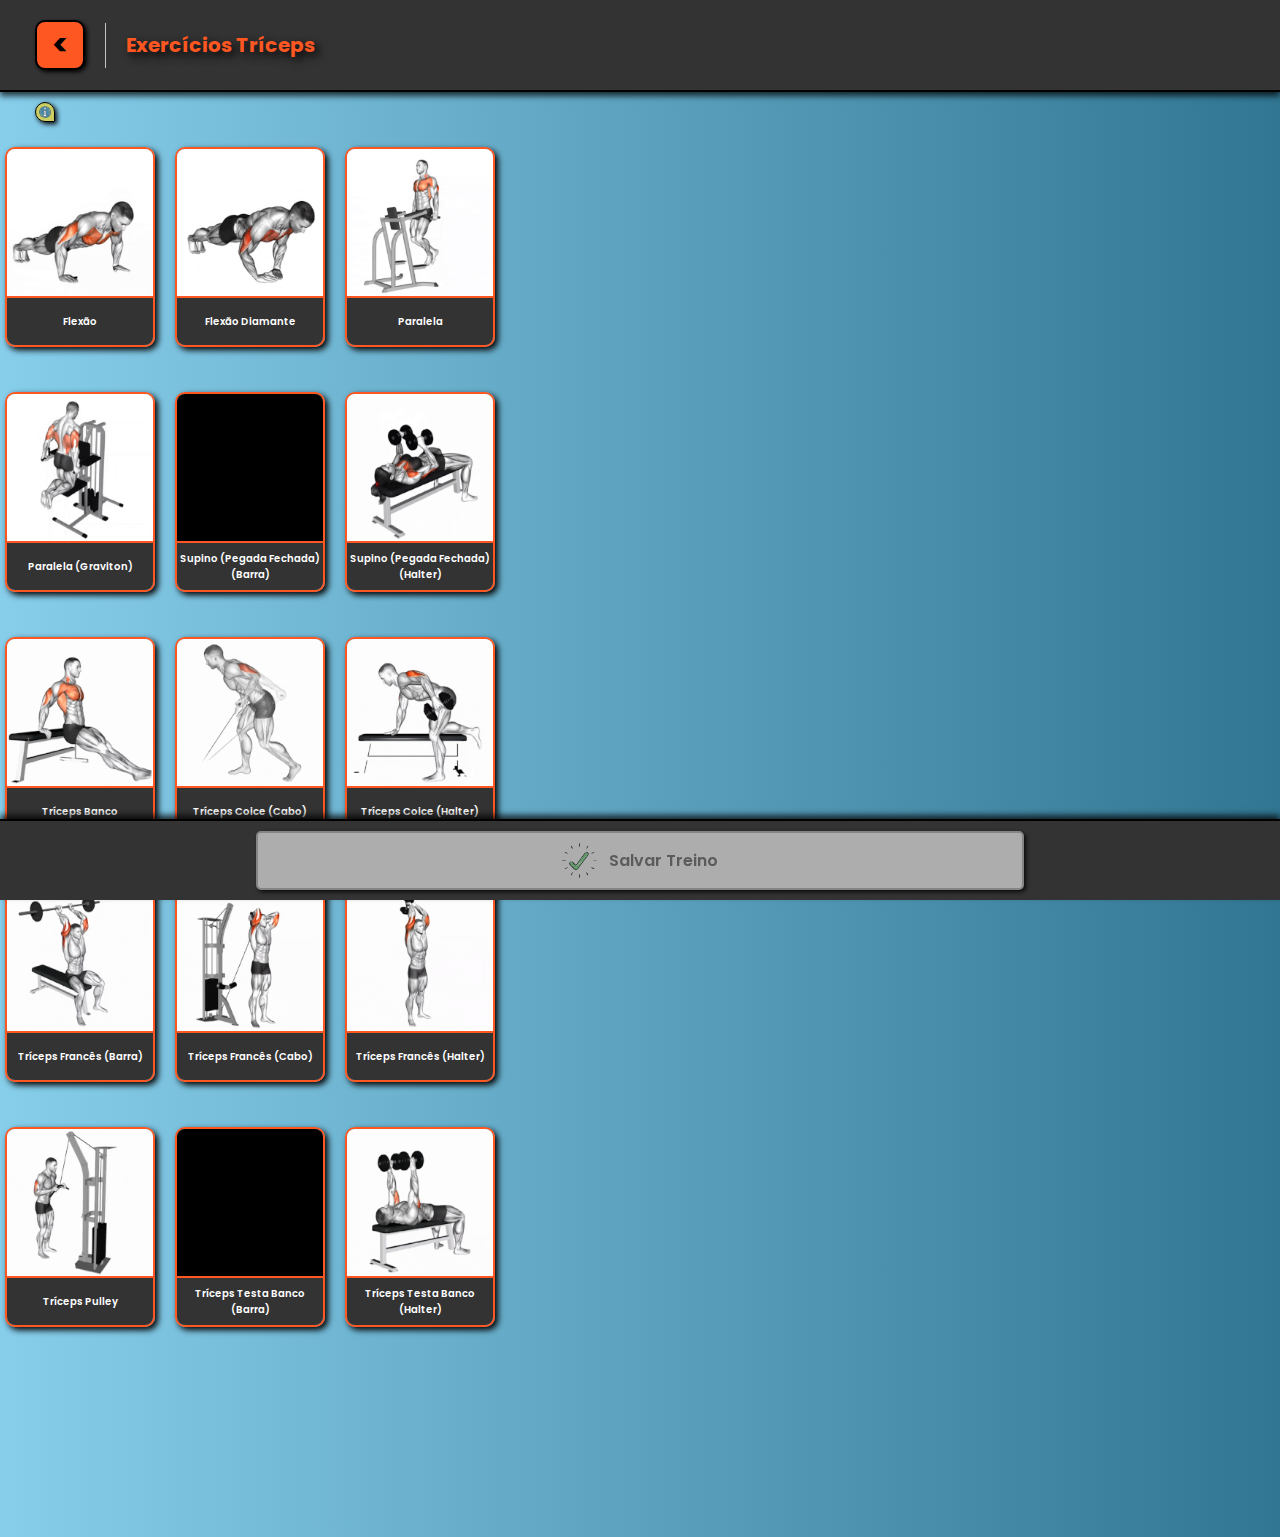
<file: pages/exercicios-tríceps.html>
<!DOCTYPE html>
<html lang="pt-br">
<head>
  <meta charset="UTF-8">
  <meta name="viewport" content="width=device-width, initial-scale=1.0">
  <link rel="stylesheet" href="../assets/css/style-padrao.css">
  <link rel="stylesheet" href="../assets/css/style-padrao-cards.css">
  <link rel="stylesheet" href="../assets/css/style-exercicios.css">
  <title>Exercícios Tríceps</title>
</head>
<body>
  <div class="container-header">
    <div onclick="clickBtnBack()" class="btn-back"><</div>
    <hr class="linha">
    <h1>Exercícios Tríceps</h1>
  </div>
  <div class="container-info">
    <img onclick="clickInfo()" class="img-info" src="../assets/img/info2.png">
    <div class="div-info">
      <p class="info">• Selecione o Treino<br>• Escolha quantidade de <strong>Séries e Repetições e Confirme</strong>.<br>• Caso tenha selecionado o treino errado, desfaça clicando no botão de <strong>Desfazer</strong>.<br><strong>Obs:</strong> O botão de <strong>Salvar Treino</strong> só ficará ativo quando for selecionado de <strong>3 a 7 exercícios!</strong>
      </p>
    </div>
  </div>
  <div class="container">
    
    <!-- CARD1 -->
    <div class="containerCard">
      <div class="cardStyle card1 efeitoCard" onclick="selectCard(1)">
        <img class="imgStyle imgCardC1" src="../assets/exercicios-triceps/flexao.gif">
        <p class="caption cap1">Flexão</p>
      </div>
      <div class="container3">
        <input class="inputStyle inputS1" type="text" name="reps" placeholder="Qnt de séries" readonly="" onclick="revelandoInputS(1)">
        <div class="dropDownStyle dropDownS1">
          <div class="item" id="itemS1-1" onclick="choiceS(1, 1)">3 Séries</div>
          <div class="item" id="itemS1-2" onclick="choiceS(2, 1)">4 Séries</div>
          <div class="item" id="itemS1-3" onclick="choiceS(3, 1)">5 Séries</div>
          <div class="item" id="itemS1-4" onclick="choiceS(4, 1)">6 Séries</div>
        </div>
      </div>
      <div class="containerJoker">
        <input class="inputStyle inputR1" type="text" name="reps" placeholder="Qnt de reps" readonly="" onclick="revelandoInputR(1)">
        <div class="dropDownStyle dropDownR1">
          <div class="item" id="itemR1-1" onclick="choiceR(1, 1)">6 a 8 reps</div>
          <div class="item" id="itemR1-2" onclick="choiceR(2, 1)">8 a 10 reps</div>
          <div class="item" id="itemR1-3" onclick="choiceR(3, 1)">10 a 12 reps</div>
          <div class="item" id="itemR1-4" onclick="choiceR(4, 1)">Até a falha</div>
        </div>
      </div>
      <div onclick="clickBtnDesfazer(1)" class="styleDesfazer divDesfazer1">
        <img src="../assets/img/desfazer.png" class="styleImgDesfazer">
      </div>
      <button disabled="" onclick="clickBtn(1)" class="btnStyle btn1 btnDesabilitado" >Confirmar</button>
    </div>
    
    <!-- CARD2 -->
    <div class="containerCard">
      <div class="cardStyle card2 efeitoCard" onclick="selectCard(2)">
        <img class="imgStyle imgCardC2" src="../assets/exercicios-triceps/flexao-diamante.gif">
        <p class="caption cap2">Flexão Diamante</p>
      </div>
      <div class="container3">
        <input class="inputStyle inputS2" type="text" name="reps" placeholder="Qnt de séries" readonly="" onclick="revelandoInputS(2)">
        <div class="dropDownStyle dropDownS2">
          <div class="item" id="itemS2-1" onclick="choiceS(1, 2)">3 Séries</div>
          <div class="item" id="itemS2-2" onclick="choiceS(2, 2)">4 Séries</div>
          <div class="item" id="itemS2-3" onclick="choiceS(3, 2)">5 Séries</div>
          <div class="item" id="itemS2-4" onclick="choiceS(4, 2)">6 Séries</div>
        </div>
      </div>
      <div class="containerJoker">
        <input class="inputStyle inputR2" type="text" name="reps" placeholder="Qnt de reps" readonly="" onclick="revelandoInputR(2)">
        <div class="dropDownStyle dropDownR2">
          <div class="item" id="itemR2-1" onclick="choiceR(1, 2)">6 a 8 reps</div>
          <div class="item" id="itemR2-2" onclick="choiceR(2, 2)">8 a 10 reps</div>
          <div class="item" id="itemR2-3" onclick="choiceR(3, 2)">10 a 12 reps</div>
          <div class="item" id="itemR2-4" onclick="choiceR(4, 2)">Até a falha</div>
        </div>
      </div>
      <div onclick="clickBtnDesfazer(2)" class="styleDesfazer divDesfazer2">
        <img src="../assets/img/desfazer.png" class="styleImgDesfazer">
      </div>
      <button disabled="" onclick="clickBtn(2)" class="btnStyle btn2 btnDesabilitado" >Confirmar</button>
    </div>
    
    <!-- CARD3 -->
    <div class="containerCard">
      <div class="cardStyle card3 efeitoCard" onclick="selectCard(3)">
        <img class="imgStyle imgCardC3" src="../assets/exercicios-triceps/paralela.gif">
        <p class="caption cap3">Paralela</p>
      </div>
      <div class="container3">
        <input class="inputStyle inputS3" type="text" name="reps" placeholder="Qnt de séries" readonly="" onclick="revelandoInputS(3)">
        <div class="dropDownStyle dropDownS3">
          <div class="item" id="itemS3-1" onclick="choiceS(1, 3)">3 Séries</div>
          <div class="item" id="itemS3-2" onclick="choiceS(2, 3)">4 Séries</div>
          <div class="item" id="itemS3-3" onclick="choiceS(3, 3)">5 Séries</div>
          <div class="item" id="itemS3-4" onclick="choiceS(4, 3)">6 Séries</div>
        </div>
      </div>
      <div class="containerJoker">
        <input class="inputStyle inputR3" type="text" name="reps" placeholder="Qnt de reps" readonly="" onclick="revelandoInputR(3)">
        <div class="dropDownStyle dropDownR3">
          <div class="item" id="itemR3-1" onclick="choiceR(1, 3)">6 a 8 reps</div>
          <div class="item" id="itemR3-2" onclick="choiceR(2, 3)">8 a 10 reps</div>
          <div class="item" id="itemR3-3" onclick="choiceR(3, 3)">10 a 12 reps</div>
          <div class="item" id="itemR3-4" onclick="choiceR(4, 3)">Até a falha</div>
        </div>
      </div>
      <div onclick="clickBtnDesfazer(3)" class="styleDesfazer divDesfazer3">
        <img src="../assets/img/desfazer.png" class="styleImgDesfazer">
      </div>
      <button disabled="" onclick="clickBtn(3)" class="btnStyle btn3 btnDesabilitado" >Confirmar</button>
    </div>
    
    <!-- CARD4 -->
    <div class="containerCard">
      <div class="cardStyle card4 efeitoCard" onclick="selectCard(4)">
        <img class="imgStyle imgCardC4" src="../assets/exercicios-triceps/paralela-suporte.gif">
        <p class="caption cap4">Paralela (Graviton)</p>
      </div>
      <div class="container4">
        <input class="inputStyle inputS4" type="text" name="reps" placeholder="Qnt de séries" readonly="" onclick="revelandoInputS(4)">
        <div class="dropDownStyle dropDownS4">
          <div class="item" id="itemS4-1" onclick="choiceS(1, 4)">3 Séries</div>
          <div class="item" id="itemS4-2" onclick="choiceS(2, 4)">4 Séries</div>
          <div class="item" id="itemS4-3" onclick="choiceS(3, 4)">5 Séries</div>
          <div class="item" id="itemS4-4" onclick="choiceS(4, 4)">6 Séries</div>
        </div>
      </div>
      <div class="containerJoker">
        <input class="inputStyle inputR4" type="text" name="reps" placeholder="Qnt de reps" readonly="" onclick="revelandoInputR(4)">
        <div class="dropDownStyle dropDownR4">
          <div class="item" id="itemR4-1" onclick="choiceR(1, 4)">6 a 8 reps</div>
          <div class="item" id="itemR4-2" onclick="choiceR(2, 4)">8 a 10 reps</div>
          <div class="item" id="itemR4-3" onclick="choiceR(3, 4)">10 a 12 reps</div>
          <div class="item" id="itemR4-4" onclick="choiceR(4, 4)">Até a falha</div>
        </div>
      </div>
      <div onclick="clickBtnDesfazer(4)" class="styleDesfazer divDesfazer4">
        <img src="../assets/img/desfazer.png" class="styleImgDesfazer">
      </div>
      <button disabled="" onclick="clickBtn(4)" class="btnStyle btn4 btnDesabilitado" >Confirmar</button>
    </div>
    
    <!-- CARD5 -->
    <div class="containerCard">
      <div class="cardStyle card5 efeitoCard" onclick="selectCard(5)">
        <img class="imgStyle imgCardC5" src="../assets/exercicios-triceps/supino-pegada-fechada-barra.gif">
        <p class="caption cap5">Supino (Pegada Fechada) (Barra)</p>
      </div>
      <div class="container5">
        <input class="inputStyle inputS5" type="text" name="reps" placeholder="Qnt de séries" readonly="" onclick="revelandoInputS(5)">
        <div class="dropDownStyle dropDownS5">
          <div class="item" id="itemS5-1" onclick="choiceS(1, 5)">3 Séries</div>
          <div class="item" id="itemS5-2" onclick="choiceS(2, 5)">4 Séries</div>
          <div class="item" id="itemS5-3" onclick="choiceS(3, 5)">5 Séries</div>
          <div class="item" id="itemS5-4" onclick="choiceS(4, 5)">6 Séries</div>
        </div>
      </div>
      <div class="containerJoker">
        <input class="inputStyle inputR5" type="text" name="reps" placeholder="Qnt de reps" readonly="" onclick="revelandoInputR(5)">
        <div class="dropDownStyle dropDownR5">
          <div class="item" id="itemR5-1" onclick="choiceR(1, 5)">6 a 8 reps</div>
          <div class="item" id="itemR5-2" onclick="choiceR(2, 5)">8 a 10 reps</div>
          <div class="item" id="itemR5-3" onclick="choiceR(3, 5)">10 a 12 reps</div>
          <div class="item" id="itemR5-4" onclick="choiceR(4, 5)">Até a falha</div>
        </div>
      </div>
      <div onclick="clickBtnDesfazer(5)" class="styleDesfazer divDesfazer5">
        <img src="../assets/img/desfazer.png" class="styleImgDesfazer">
      </div>
      <button disabled="" onclick="clickBtn(5)" class="btnStyle btn5 btnDesabilitado" >Confirmar</button>
    </div>
    
    <!-- CARD6 -->
    <div class="containerCard">
      <div class="cardStyle card6 efeitoCard" onclick="selectCard(6)">
        <img class="imgStyle imgCardC6" src="../assets/exercicios-triceps/supino-pegada-fechada-halter.gif">
        <p class="caption cap6">Supino (Pegada Fechada) (Halter)</p>
      </div>
      <div class="container6">
        <input class="inputStyle inputS6" type="text" name="reps" placeholder="Qnt de séries" readonly="" onclick="revelandoInputS(6)">
        <div class="dropDownStyle dropDownS6">
          <div class="item" id="itemS6-1" onclick="choiceS(1, 6)">3 Séries</div>
          <div class="item" id="itemS6-2" onclick="choiceS(2, 6)">4 Séries</div>
          <div class="item" id="itemS6-3" onclick="choiceS(3, 6)">5 Séries</div>
          <div class="item" id="itemS6-4" onclick="choiceS(4, 6)">6 Séries</div>
        </div>
      </div>
      <div class="containerJoker">
        <input class="inputStyle inputR6" type="text" name="reps" placeholder="Qnt de reps" readonly="" onclick="revelandoInputR(6)">
        <div class="dropDownStyle dropDownR6">
          <div class="item" id="itemR6-1" onclick="choiceR(1, 6)">6 a 8 reps</div>
          <div class="item" id="itemR6-2" onclick="choiceR(2, 6)">8 a 10 reps</div>
          <div class="item" id="itemR6-3" onclick="choiceR(3, 6)">10 a 12 reps</div>
          <div class="item" id="itemR6-4" onclick="choiceR(4, 6)">Até a falha</div>
        </div>
      </div>
      <div onclick="clickBtnDesfazer(6)" class="styleDesfazer divDesfazer6">
        <img src="../assets/img/desfazer.png" class="styleImgDesfazer">
      </div>
      <button disabled="" onclick="clickBtn(6)" class="btnStyle btn6 btnDesabilitado" >Confirmar</button>
    </div>
    
    <!-- CARD7 -->
    <div class="containerCard">
      <div class="cardStyle card7 efeitoCard" onclick="selectCard(7)">
        <img class="imgStyle imgCardC7" src="../assets/exercicios-triceps/triceps-banco.gif">
        <p class="caption cap7">Tríceps Banco</p>
      </div>
      <div class="container7">
        <input class="inputStyle inputS7" type="text" name="reps" placeholder="Qnt de séries" readonly="" onclick="revelandoInputS(7)">
        <div class="dropDownStyle dropDownS7">
          <div class="item" id="itemS7-1" onclick="choiceS(1, 7)">3 Séries</div>
          <div class="item" id="itemS7-2" onclick="choiceS(2, 7)">4 Séries</div>
          <div class="item" id="itemS7-3" onclick="choiceS(3, 7)">5 Séries</div>
          <div class="item" id="itemS7-4" onclick="choiceS(4, 7)">6 Séries</div>
        </div>
      </div>
      <div class="containerJoker">
        <input class="inputStyle inputR7" type="text" name="reps" placeholder="Qnt de reps" readonly="" onclick="revelandoInputR(7)">
        <div class="dropDownStyle dropDownR7">
          <div class="item" id="itemR7-1" onclick="choiceR(1, 7)">6 a 8 reps</div>
          <div class="item" id="itemR7-2" onclick="choiceR(2, 7)">8 a 10 reps</div>
          <div class="item" id="itemR7-3" onclick="choiceR(3, 7)">10 a 12 reps</div>
          <div class="item" id="itemR7-4" onclick="choiceR(4, 7)">Até a falha</div>
        </div>
      </div>
      <div onclick="clickBtnDesfazer(7)" class="styleDesfazer divDesfazer7">
        <img src="../assets/img/desfazer.png" class="styleImgDesfazer">
      </div>
      <button disabled="" onclick="clickBtn(7)" class="btnStyle btn7 btnDesabilitado" >Confirmar</button>
    </div>
    
    <!-- CARD8 -->
    <div class="containerCard">
      <div class="cardStyle card8 efeitoCard" onclick="selectCard(8)">
        <img class="imgStyle imgCardC8" src="../assets/exercicios-triceps/triceps-coice-cabo.gif">
        <p class="caption cap8">Tríceps Coice (Cabo)</p>
      </div>
      <div class="container8">
        <input class="inputStyle inputS8" type="text" name="reps" placeholder="Qnt de séries" readonly="" onclick="revelandoInputS(8)">
        <div class="dropDownStyle dropDownS8">
          <div class="item" id="itemS8-1" onclick="choiceS(1, 8)">3 Séries</div>
          <div class="item" id="itemS8-2" onclick="choiceS(2, 8)">4 Séries</div>
          <div class="item" id="itemS8-3" onclick="choiceS(3, 8)">5 Séries</div>
          <div class="item" id="itemS8-4" onclick="choiceS(4, 8)">6 Séries</div>
        </div>
      </div>
      <div class="containerJoker">
        <input class="inputStyle inputR8" type="text" name="reps" placeholder="Qnt de reps" readonly="" onclick="revelandoInputR(8)">
        <div class="dropDownStyle dropDownR8">
          <div class="item" id="itemR8-1" onclick="choiceR(1, 8)">6 a 8 reps</div>
          <div class="item" id="itemR8-2" onclick="choiceR(2, 8)">8 a 10 reps</div>
          <div class="item" id="itemR8-3" onclick="choiceR(3, 8)">10 a 12 reps</div>
          <div class="item" id="itemR8-4" onclick="choiceR(4, 8)">Até a falha</div>
        </div>
      </div>
      <div onclick="clickBtnDesfazer(8)" class="styleDesfazer divDesfazer8">
        <img src="../assets/img/desfazer.png" class="styleImgDesfazer">
      </div>
      <button disabled="" onclick="clickBtn(8)" class="btnStyle btn8 btnDesabilitado" >Confirmar</button>
    </div>
    
    <!-- CARD9 -->
    <div class="containerCard">
      <div class="cardStyle card9 efeitoCard" onclick="selectCard(9)">
        <img class="imgStyle imgCardC9" src="../assets/exercicios-triceps/triceps-coice-halter.gif">
        <p class="caption cap9">Tríceps Coice (Halter)</p>
      </div>
      <div class="container9">
        <input class="inputStyle inputS9" type="text" name="reps" placeholder="Qnt de séries" readonly="" onclick="revelandoInputS(9)">
        <div class="dropDownStyle dropDownS9">
          <div class="item" id="itemS9-1" onclick="choiceS(1, 9)">3 Séries</div>
          <div class="item" id="itemS9-2" onclick="choiceS(2, 9)">4 Séries</div>
          <div class="item" id="itemS9-3" onclick="choiceS(3, 9)">5 Séries</div>
          <div class="item" id="itemS9-4" onclick="choiceS(4, 9)">6 Séries</div>
        </div>
      </div>
      <div class="containerJoker">
        <input class="inputStyle inputR9" type="text" name="reps" placeholder="Qnt de reps" readonly="" onclick="revelandoInputR(9)">
        <div class="dropDownStyle dropDownR9">
          <div class="item" id="itemR9-1" onclick="choiceR(1, 9)">6 a 8 reps</div>
          <div class="item" id="itemR9-2" onclick="choiceR(2, 9)">8 a 10 reps</div>
          <div class="item" id="itemR9-3" onclick="choiceR(3, 9)">10 a 12 reps</div>
          <div class="item" id="itemR9-4" onclick="choiceR(4, 9)">Até a falha</div>
        </div>
      </div>
      <div onclick="clickBtnDesfazer(9)" class="styleDesfazer divDesfazer9">
        <img src="../assets/img/desfazer.png" class="styleImgDesfazer">
      </div>
      <button disabled="" onclick="clickBtn(9)" class="btnStyle btn9 btnDesabilitado" >Confirmar</button>
    </div>
    
    <!-- CARD10 -->
    <div class="containerCard">
      <div class="cardStyle card10 efeitoCard" onclick="selectCard(10)">
        <img class="imgStyle imgCardC10" src="../assets/exercicios-triceps/triceps-frances-barra.gif">
        <p class="caption cap10">Tríceps Francês (Barra)</p>
      </div>
      <div class="container10">
        <input class="inputStyle inputS10" type="text" name="reps" placeholder="Qnt de séries" readonly="" onclick="revelandoInputS(10)">
        <div class="dropDownStyle dropDownS10">
          <div class="item" id="itemS10-1" onclick="choiceS(1, 10)">3 Séries</div>
          <div class="item" id="itemS10-2" onclick="choiceS(2, 10)">4 Séries</div>
          <div class="item" id="itemS10-3" onclick="choiceS(3, 10)">5 Séries</div>
          <div class="item" id="itemS10-4" onclick="choiceS(4, 10)">6 Séries</div>
        </div>
      </div>
      <div class="containerJoker">
        <input class="inputStyle inputR10" type="text" name="reps" placeholder="Qnt de reps" readonly="" onclick="revelandoInputR(10)">
        <div class="dropDownStyle dropDownR10">
          <div class="item" id="itemR10-1" onclick="choiceR(1, 10)">6 a 8 reps</div>
          <div class="item" id="itemR10-2" onclick="choiceR(2, 10)">8 a 10 reps</div>
          <div class="item" id="itemR10-3" onclick="choiceR(3, 10)">10 a 12 reps</div>
          <div class="item" id="itemR10-4" onclick="choiceR(4, 10)">Até a falha</div>
        </div>
      </div>
      <div onclick="clickBtnDesfazer(10)" class="styleDesfazer divDesfazer10">
        <img src="../assets/img/desfazer.png" class="styleImgDesfazer">
      </div>
      <button disabled="" onclick="clickBtn(10)" class="btnStyle btn10 btnDesabilitado" >Confirmar</button>
    </div>
    
    <!-- CARD11 -->
    <div class="containerCard">
      <div class="cardStyle card11 efeitoCard" onclick="selectCard(11)">
        <img class="imgStyle imgCardC11" src="../assets/exercicios-triceps/triceps-frances-cabo.gif">
        <p class="caption cap11">Tríceps Francês (Cabo)</p>
      </div>
      <div class="container11">
        <input class="inputStyle inputS11" type="text" name="reps" placeholder="Qnt de séries" readonly="" onclick="revelandoInputS(11)">
        <div class="dropDownStyle dropDownS11">
          <div class="item" id="itemS11-1" onclick="choiceS(1, 11)">3 Séries</div>
          <div class="item" id="itemS11-2" onclick="choiceS(2, 11)">4 Séries</div>
          <div class="item" id="itemS11-3" onclick="choiceS(3, 11)">5 Séries</div>
          <div class="item" id="itemS11-4" onclick="choiceS(4, 11)">6 Séries</div>
        </div>
      </div>
      <div class="containerJoker">
        <input class="inputStyle inputR11" type="text" name="reps" placeholder="Qnt de reps" readonly="" onclick="revelandoInputR(11)">
        <div class="dropDownStyle dropDownR11">
          <div class="item" id="itemR11-1" onclick="choiceR(1, 11)">6 a 8 reps</div>
          <div class="item" id="itemR11-2" onclick="choiceR(2, 11)">8 a 10 reps</div>
          <div class="item" id="itemR11-3" onclick="choiceR(3, 11)">10 a 12 reps</div>
          <div class="item" id="itemR11-4" onclick="choiceR(4, 11)">Até a falha</div>
        </div>
      </div>
      <div onclick="clickBtnDesfazer(11)" class="styleDesfazer divDesfazer11">
        <img src="../assets/img/desfazer.png" class="styleImgDesfazer">
      </div>
      <button disabled="" onclick="clickBtn(11)" class="btnStyle btn11 btnDesabilitado" >Confirmar</button>
    </div>
    
    <!-- CARD12 -->
    <div class="containerCard">
      <div class="cardStyle card12 efeitoCard" onclick="selectCard(12)">
        <img class="imgStyle imgCardC12" src="../assets/exercicios-triceps/triceps-frances-halter.gif">
        <p class="caption cap12">Tríceps Francês (Halter)</p>
      </div>
      <div class="container12">
        <input class="inputStyle inputS12" type="text" name="reps" placeholder="Qnt de séries" readonly="" onclick="revelandoInputS(12)">
        <div class="dropDownStyle dropDownS12">
          <div class="item" id="itemS12-1" onclick="choiceS(1, 12)">3 Séries</div>
          <div class="item" id="itemS12-2" onclick="choiceS(2, 12)">4 Séries</div>
          <div class="item" id="itemS12-3" onclick="choiceS(3, 12)">5 Séries</div>
          <div class="item" id="itemS12-4" onclick="choiceS(4, 12)">6 Séries</div>
        </div>
      </div>
      <div class="containerJoker">
        <input class="inputStyle inputR12" type="text" name="reps" placeholder="Qnt de reps" readonly="" onclick="revelandoInputR(12)">
        <div class="dropDownStyle dropDownR12">
          <div class="item" id="itemR12-1" onclick="choiceR(1, 12)">6 a 8 reps</div>
          <div class="item" id="itemR12-2" onclick="choiceR(2, 12)">8 a 10 reps</div>
          <div class="item" id="itemR12-3" onclick="choiceR(3, 12)">10 a 12 reps</div>
          <div class="item" id="itemR12-4" onclick="choiceR(4, 12)">Até a falha</div>
        </div>
      </div>
      <div onclick="clickBtnDesfazer(12)" class="styleDesfazer divDesfazer12">
        <img src="../assets/img/desfazer.png" class="styleImgDesfazer">
      </div>
      <button disabled="" onclick="clickBtn(12)" class="btnStyle btn12 btnDesabilitado" >Confirmar</button>
    </div>
    
    <!-- CARD13 -->
    <div class="containerCard">
      <div class="cardStyle card13 efeitoCard" onclick="selectCard(13)">
        <img class="imgStyle imgCardC13" src="../assets/exercicios-triceps/triceps-pulley-cabo.gif">
        <p class="caption cap13">Tríceps Pulley</p>
      </div>
      <div class="container13">
        <input class="inputStyle inputS13" type="text" name="reps" placeholder="Qnt de séries" readonly="" onclick="revelandoInputS(13)">
        <div class="dropDownStyle dropDownS13">
          <div class="item" id="itemS13-1" onclick="choiceS(1, 13)">3 Séries</div>
          <div class="item" id="itemS13-2" onclick="choiceS(2, 13)">4 Séries</div>
          <div class="item" id="itemS13-3" onclick="choiceS(3, 13)">5 Séries</div>
          <div class="item" id="itemS13-4" onclick="choiceS(4, 13)">6 Séries</div>
        </div>
      </div>
      <div class="containerJoker">
        <input class="inputStyle inputR13" type="text" name="reps" placeholder="Qnt de reps" readonly="" onclick="revelandoInputR(13)">
        <div class="dropDownStyle dropDownR13">
          <div class="item" id="itemR13-1" onclick="choiceR(1, 13)">6 a 8 reps</div>
          <div class="item" id="itemR13-2" onclick="choiceR(2, 13)">8 a 10 reps</div>
          <div class="item" id="itemR13-3" onclick="choiceR(3, 13)">10 a 12 reps</div>
          <div class="item" id="itemR13-4" onclick="choiceR(4, 13)">Até a falha</div>
        </div>
      </div>
      <div onclick="clickBtnDesfazer(13)" class="styleDesfazer divDesfazer13">
        <img src="../assets/img/desfazer.png" class="styleImgDesfazer">
      </div>
      <button disabled="" onclick="clickBtn(13)" class="btnStyle btn13 btnDesabilitado" >Confirmar</button>
    </div>
    
    <!-- CARD14 -->
    <div class="containerCard">
      <div class="cardStyle card14 efeitoCard" onclick="selectCard(14)">
        <img class="imgStyle imgCardC14" src="../assets/exercicios-triceps/triceps-testa-banco-barra.gif">
        <p class="caption cap14">Tríceps Testa Banco (Barra)</p>
      </div>
      <div class="container14">
        <input class="inputStyle inputS14" type="text" name="reps" placeholder="Qnt de séries" readonly="" onclick="revelandoInputS(14)">
        <div class="dropDownStyle dropDownS14">
          <div class="item" id="itemS14-1" onclick="choiceS(1, 14)">3 Séries</div>
          <div class="item" id="itemS14-2" onclick="choiceS(2, 14)">4 Séries</div>
          <div class="item" id="itemS14-3" onclick="choiceS(3, 14)">5 Séries</div>
          <div class="item" id="itemS14-4" onclick="choiceS(4, 14)">6 Séries</div>
        </div>
      </div>
      <div class="containerJoker">
        <input class="inputStyle inputR14" type="text" name="reps" placeholder="Qnt de reps" readonly="" onclick="revelandoInputR(14)">
        <div class="dropDownStyle dropDownR14">
          <div class="item" id="itemR14-1" onclick="choiceR(1, 14)">6 a 8 reps</div>
          <div class="item" id="itemR14-2" onclick="choiceR(2, 14)">8 a 10 reps</div>
          <div class="item" id="itemR14-3" onclick="choiceR(3, 14)">10 a 12 reps</div>
          <div class="item" id="itemR14-4" onclick="choiceR(4, 14)">Até a falha</div>
        </div>
      </div>
      <div onclick="clickBtnDesfazer(14)" class="styleDesfazer divDesfazer14">
        <img src="../assets/img/desfazer.png" class="styleImgDesfazer">
      </div>
      <button disabled="" onclick="clickBtn(14)" class="btnStyle btn14 btnDesabilitado" >Confirmar</button>
    </div>
    
    <!-- CARD15 -->
    <div class="containerCard">
      <div class="cardStyle card15 efeitoCard" onclick="selectCard(15)">
        <img class="imgStyle imgCardC15" src="../assets/exercicios-triceps/tricpes-testa-banco-halter.gif">
        <p class="caption cap15">Tríceps Testa Banco (Halter)</p>
      </div>
      <div class="container15">
        <input class="inputStyle inputS15" type="text" name="reps" placeholder="Qnt de séries" readonly="" onclick="revelandoInputS(15)">
        <div class="dropDownStyle dropDownS15">
          <div class="item" id="itemS15-1" onclick="choiceS(1, 15)">3 Séries</div>
          <div class="item" id="itemS15-2" onclick="choiceS(2, 15)">4 Séries</div>
          <div class="item" id="itemS15-3" onclick="choiceS(3, 15)">5 Séries</div>
          <div class="item" id="itemS15-4" onclick="choiceS(4, 15)">6 Séries</div>
        </div>
      </div>
      <div class="containerJoker">
        <input class="inputStyle inputR15" type="text" name="reps" placeholder="Qnt de reps" readonly="" onclick="revelandoInputR(15)">
        <div class="dropDownStyle dropDownR15">
          <div class="item" id="itemR15-1" onclick="choiceR(1, 15)">6 a 8 reps</div>
          <div class="item" id="itemR15-2" onclick="choiceR(2, 15)">8 a 10 reps</div>
          <div class="item" id="itemR15-3" onclick="choiceR(3, 15)">10 a 12 reps</div>
          <div class="item" id="itemR15-4" onclick="choiceR(4, 15)">Até a falha</div>
        </div>
      </div>
      <div onclick="clickBtnDesfazer(15)" class="styleDesfazer divDesfazer15">
        <img src="../assets/img/desfazer.png" class="styleImgDesfazer">
      </div>
      <button disabled="" onclick="clickBtn(15)" class="btnStyle btn15 btnDesabilitado" >Confirmar</button>
    </div>
  
  </div>
  <div class="menu-rodape">
    <div onclick="salvarTreino()" id="btn" class="div-btn-rodape disabled">
      <img src="../assets/img/approved.png" class="save">
      <div class="btn-rodape btn-save">Salvar Treino</div>
    </div>
  </div>
  <script src="../assets/js/exercicios.js"></script>
</body>
</html>
</file>
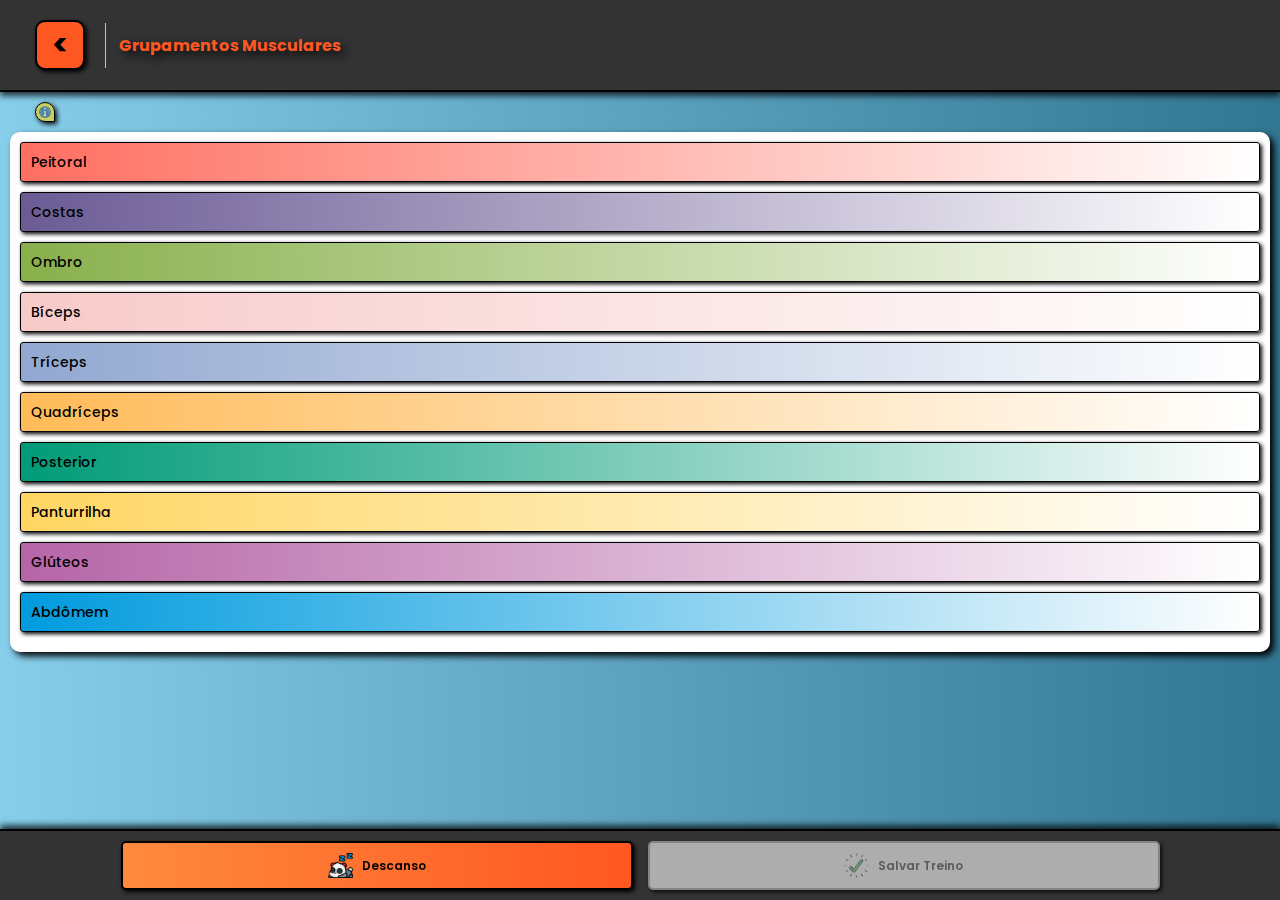
<file: pages/treino-grupamento.html>
<!DOCTYPE html>
<html lang="pt-br">
<head>
  <meta charset="UTF-8">
  <meta name="viewport" content="width=device-width, initial-scale=1.0">
  <link rel="stylesheet" href="../assets/css/style-padrao.css">
  <link rel="stylesheet" href="../assets/css/style-treino-grupamento.css">
  <title>Montando Treino 2</title>
</head>
<body>
  <div class="container-header">
    <div onclick="clickBtnBack()" class="btn-back"><</div>
    <hr class="linha">
    <h1>Grupamentos Musculares</h1>
  </div>
  
  <div class="container-info">
    <img onclick="clickInfo()" class="img-info" src="../assets/img/info2.png">
    <div class="div-info">
      <span class="info">• Escolha um grupamento muscular para definir os exercícios que deseja selecionar.<br><strong>(Pode ser mais de um no dia)</strong>,<br>• Clique no botão <strong>descanso</strong>, caso você não deseje treinar neste dia.<br>• Ao concluir a seleção, o botão de <strong>Salvar Treino</strong> irá habilitar.
      </span>
    </div>
  </div>
  <div class="container">
    <p onclick="clickGrupo('peitoral')" class="peitoral grupo">Peitoral</p>
    <p onclick="clickGrupo('costas')" class="costas grupo">Costas</p>
    <p onclick="clickGrupo('ombro')" class="ombro grupo">Ombro</p>
    <p onclick="clickGrupo('bíceps')" class="biceps grupo">Bíceps</p>
    <p onclick="clickGrupo('tríceps')" class="triceps grupo">Tríceps</p>
    <p onclick="clickGrupo('quadríceps')" class="quadriceps grupo">Quadríceps</p>
    <p onclick="clickGrupo('posterior')" class="posterior grupo">Posterior</p>
    <p onclick="clickGrupo('panturrilha')" class="panturrilha grupo">Panturrilha</p>
    <p onclick="clickGrupo('glúteos')" class="gluteos grupo">Glúteos</p>
    <p onclick="clickGrupo('abdômem')" class="abdomem grupo">Abdômem</p>
  </div>

  <div class="menu-rodape">
    
    <div onclick="rest()" id="rest" class="div-btn-rodape">
      <img src="../assets/img/rest.png" class="rest">
      <div class="btn-rodape btn-save">Descanso</div>
    </div>
    <div onclick="salvarTreino()" id="btnSave" class="div-btn-rodape disabled">
      <img src="../assets/img/approved.png" class="save">
      <div class="btn-rodape btn-save">Salvar Treino</div>
    </div>

  </div>
  
  <script src="../assets/js/treino-grupamento.js"></script>
</body>
</html>
</file>
<file: assets/css/style-padrao.css>
@import url('https://fonts.googleapis.com/css2?family=Poppins:ital,wght@0,100;0,200;0,300;0,400;0,500;0,600;0,700;0,800;0,900;1,100;1,200;1,300;1,400;1,500;1,600;1,700;1,800;1,900&family=Press+Start+2P&display=swap');

* {
  margin: 0;
  padding: 0;
  box-sizing: border-box;
  font-family: "Poppins", Sans-Serif;
  border: none;
}
</file>
<file: assets/css/index.css>
body {
  height: 100%;
  width: 100vw;
  padding-bottom: 80px;
  background: linear-gradient(to right, #87ceeb, #317692);
  -webkit-user-select: none;
  -moz-user-select: none;
  -ms-user-select: none;
  user-select: none;
}

.div-blur {
  position: relative;
  height: 100vh;
  width: 100vw;
  background: linear-gradient(to right, #87ceeb, #317692);
  z-index: 1;
}

.container-header-index {
  display: flex;
  flex-direction: column;
  justify-content: center;
  align-items: center;
  width: 100%;
  padding: 15px;
  gap: 5px;
  background-color: #333;
  border-bottom: 2px solid black;
  box-shadow: 0 4px 6px #000000ba;
  margin-bottom: 10px;
}

.user {
  font-size: 24px;
  color: #ff5722;
  text-shadow: 1px 1px 2px #fff;
}

.msg-user {
  font-size: 16px;
  color: white;
}

.container-info {
  display: flex;
  margin: 10px 35px 10px 35px;
  gap: 5px
}

.img-info {
  width: 20px;
  height: 20px;
  padding: 3px;
  border: 1px solid black;
  border-radius: 10px 10px 0 10px;
  background-color: #ffd00092;
  box-shadow: 2px 2px 5px black;
}

.img-info:active {
  box-shadow: none;
  transform: translateY(2px);
}

.div-info {
  font-size: 12px;
  background-color: #ffd00092;
  padding: 10px;
  width: 300px;
  border: 2px solid black;
  border-radius: 5px;
  box-shadow: 2px 2px 5px black;
  display: none;
}

.container-semana {
  background-color: #ffffffbb;
  width: calc(100% - 20px);
  padding: 7px;
  border-radius: 10px;
  box-shadow: 4px 4px 7px black;
  margin: 0 auto;
  display: flex;
  flex-direction: column;
  align-items: center;
  justify-content: center;
}

.container-dia {
  background: linear-gradient(to bottom, transparent, #87ceeb);
  width: 100%;
  padding: 2px;
  border-radius: 6px;
  margin-top: 3.5px;
  margin-bottom: 3.5px;
  display: flex;
  flex-direction: column;
  align-items: center;
  justify-content: center;
}

.dia {
  display: flex;
  align-items: center;
  justify-content: space-between;
  width: 100%;
  height: 100%;
  font-weight: 600;
  padding: 10px;
  border: 1px solid black;
  border-radius: 3px;
  color: black;
  box-shadow: 2px 2px 4px black;
}

.img-dia {
  width: 45px;
  vertical-align: middle;
  margin: -15px 5px -15px 0;
}

.dia:active {
  box-shadow: 1px 1px 2px black;
  transform: translateY(2px);
}

.seg {
  background: linear-gradient(to right, #FF6F61, transparent);
}
.ter {
  background: linear-gradient(to right, #6B5B95, transparent);
}
.qua {
  background: linear-gradient(to right, #88B04B, transparent);
}
.qui {
  background: linear-gradient(to right, #F7CAC9, transparent);
}
.sex {
  background: linear-gradient(to right, #92A8D1, transparent);
}
.sab {
  background: linear-gradient(to right, #FFBB58, transparent);
}
.dom {
  background: linear-gradient(to right, #009B77, transparent);
}

.day-disabled {
  background: none;
  background-color: #ccc;
  color: #666;
  opacity: 0.6;
  pointer-events: none;
}

.day-concluido {
  background: none;
  background: linear-gradient(to right, #ff8a3d, #ff5722);
  pointer-events: none;
}

.day-concluido-rest {
  background: none;
  background: linear-gradient(to right, #5bc0de79, #5BC0DE);
  pointer-events: none;
}

.container-gifs {
  display: flex;
  flex-wrap: wrap;
  width: 100vw;
  justify-content: space-between;
}

.imgStyle {
  width: 100%;
  height: 75%;
  border-radius: 8px 8px 0 0;
}

.cardImg {
  height: 65%;
}

.cardComCheck::before {
  content: "✓";
  font-weight: 700;
  z-index: 2;
  position: absolute;
  top: 40%;
  left: 50%;
  transform: translate(-50%, -50%);
  font-size: 100px;
  color: green;
}

.cardStyle {
  position: relative;
  display: flex;
  flex-direction: column;
  border: 2px solid #FFD662;
  border-radius: 10px;
  width: 150px;
  height: 200px;
  margin-top: 25px;
  box-shadow: 3px 3px 6px black;
  transition: transform 0.2s ease;
}

.cardStyleTreino {
  width: 130px;
  height: 165px;
  margin-top: 7px;
}

.caption {
  display: flex;
  text-align: center;
  align-items: center;
  justify-content: center;
  border-top: 2px solid #FFD662;
  font-size: 10px;
  font-weight: 600;
  background-color: #333;
  color: white;
  width: 100%;
  height: 25%;
  border-radius: 0 0 8px 8px;
}

.cardCaption {
  height: 35%;
}

.container-med-gif {
  display: flex;
  width: 45%;
  height: 100px;
  margin: 20px 10px;
  background-color: white;
  border-radius: 10px;
  align-items: center;
  justify-content: center;
  background-color: #333;
  color: white;
}

.container-login {
  position: absolute;
  top: 50%;
  left: 50%;
  transform: translate(-50%, -50%);
  display: flex;
  flex-direction: column;
  align-items: center;
  width: 340px;
  height: 340px;
  border: 2px solid #ff5722;
  background: linear-gradient(to right, #87ceeb, #317692);
  border-radius: 10px;
  box-shadow: 0px 0px 10px 10px #000000b3;
  padding: 20px;
  z-index: 2;
  display: none;
}

.h1-login {
  color: #000;
  line-height: 22px;
  font-size: 18px;
  text-align: center;
  margin: 20px 0 10px 0;
  font-weight: 700;
}

.frango {
  color: #ff5722;
  font-weight: 900;
  font-size: 20px;
  text-shadow: 1px 1px 3px #fff;
}

.h2-login {
  color: #000;
  text-align: center;
  margin-bottom: 15px;
  font-size: 16px;
  font-weight: 600;
}

.name {
  width: 280px;
  margin-top: 15px;
  border: 1px solid #ff5722;
  background-color: #333;
  color: #fff;
  border-radius: 3px;
  padding: 5px;
  outline: none;
  box-shadow: 2px 2px 4px black;
}

.div-checkbox {
  display: flex;
  align-items: flex-start;
  justify-content: flex-start;
  margin-top: 20px;
  gap: 5px;
}

.termo {
  font-size: 10px;
  color: #333;
}

.btn-confirmar {
  width: 150px;
  margin-top: 30px;
  padding: 7px;
  border: 1px solid #000;
  background: linear-gradient(to right, #ff8a3d, #ff5722);
  color: #000;
  border-radius: 5px;
  box-shadow: 2px 2px 4px black;
  font-weight: 700;
}

.btn-confirmar-disabled {
  background: none;
  background-color: #ccc;
  color: #666;
  opacity: 0.6;
  border: 1px solid #666;
  pointer-events: none;
}

.termo-aceite {
  margin-top: 5px;
  font-size: 10px;
  color: #333;
}

.containerDropDown {
  display: flex;
  flex-wrap: wrap;
  justify-content: center;
  gap: 15px;
}

.containerDropDownRest {
  display: flex;
  flex-direction: column;
  justify-content: center;
  align-items: center;
  width: 100%;
  height: 100%;
  gap: 5px;
}

.imgRest {
  margin-top: 10px;
  width: 100px;
}

.captionRest {
  color: black;
  font-weight: 600;
  font-size: 16px;
}

.btnConfirmRest {
  width: 150px;
  margin: 5px;
  padding: 7px;
  border: 1px solid #000;
  background: linear-gradient(to right, #87ceeb, #317692);
  color: #000;
  border-radius: 5px;
  box-shadow: 2px 2px 4px black;
  font-weight: 700;
}

.divTesteira {
  display: flex;
  justify-content: center;
  align-items: center;
  width: 100%;
  color: #fff;
  font-size: 18px;
  padding: 5px 0;
  border-radius: 5px;
  margin-top: 3px;
  border: 2px solid black;
  font-weight: 500;
  text-shadow: 2px 2px 3px black;
  background-color: #333;
  box-shadow: 0 2px 4px black;

}

.divSersReps {
  display: flex;
  text-align: center;
  align-items: center;
  justify-content: center;
  border: 2px solid #FFD662;
  font-size: 10px;
  font-weight: 600;
  background-color: #333;
  color: white;
  width: 100%;
  margin-top: 5px;
  border-radius: 8px;
}

.divContainerMed {
  display: flex;
  flex-direction: column;
}

.menu-rodape {
  position: fixed;
  bottom: 0;
  display: flex;
  align-items: center;
  justify-content: center;
  gap: 15px;
  width: 100%;
  padding: 10px 0;
  background-color: #333;
  border-top: 2px solid black;
  box-shadow: 0 -4px 6px #000000ba;
}

.div-btn-rodape-desfazer {
  display: flex;
  justify-content: center;
  align-items: center;
  background: linear-gradient(to right, #ff8a3d, #ff5722);
  font-size: 12px;
  font-weight: 600;
  color: black;
  padding: 10px;
  width: 40vw;
  border-radius: 5px;
  gap: 9px;
  box-shadow: 2px 2px 4px black;
  border: 2px solid black;
}

.disabled {
  background: none;
  background-color: #ccc;
  color: #666;
  border: 2px solid #999;
  opacity: 0.8;
  pointer-events: none;
}

.div-btn-rodape:active {
  box-shadow: 1px 1px 2px #000000c3;
  transform: translateY(2px);
}

.desfazer {
  width: 25px;
  margin-right: 5px;
}

.container-finish-week {
  position: absolute;
  top: 50%;
  left: 50%;
  transform: translate(-50%, -50%);
  display: flex;
  flex-direction: column;
  align-items: center;
  width: 300px;
  height: 300px;
  border: 2px solid #317692;
  background-color: #87ceeb;
  border-radius: 10px;
  box-shadow: 0px 0px 10px 10px #000000b3;
  padding: 20px;
  z-index: 2;
  display: none;
}

.img-finish-week {
  width: 130px;
}

.caption-finish-week {
  font-size: 12px;
  font-weight: 600;
  text-align: center;
}

.btn-finish-week {
  width: 150px;
  margin: 5px;
  padding: 7px;
  border: 1px solid #000;
  background: linear-gradient(to right, #ff8a3d, #ff5722);
  color: #000;
  border-radius: 5px;
  box-shadow: 2px 2px 4px black;
  font-weight: 700;
  margin-top: 25px;
}
</file>
<file: assets/css/style-padrao-cards.css>
body {
  background: linear-gradient(to right, #87ceeb, #317692);
  padding-bottom: 190px;
  -webkit-user-select: none;
  -moz-user-select: none;
  -ms-user-select: none;
  user-select: none;
}

.container-header {
  display: flex;
  justify-content: start;
  align-items: center;
  width: 100%;
  padding: 20px 0;
  gap: 20px;
  background-color: #333;
  border-bottom: 2px solid black;
  box-shadow: 0 4px 6px #000000ba;
}

.btn-back {
  display: flex;
  justify-content: center;
  align-items: center;
  background-color: #ff5722;
  margin-left: 35px;
  width: 50px;
  height: 50px;
  padding: 10px;
  color: black;
  border: 2px solid black;
  box-shadow: 2px 2px 4px black;
  border-radius: 10px;
  font-size: 30px;
  font-weight: 700;
}

.btn-back:active {
  box-shadow: 1px 1px 2px black;
  transform: translateY(2px);
}

h1 {
  font-size: 20px;
  color: #ff5722;
  text-shadow: 4px 4px 10px black;
}

.linha {
  width: 1px;
  height: 45px;
  background-color: #ffffffb3;
  border: none;
}

.container-info {
  display: flex;
  margin: 10px 35px -20px 35px;
  gap: 5px
}

.img-info {
  width: 20px;
  height: 20px;
  padding: 3px;
  border: 1px solid black;
  border-radius: 10px 10px 0 10px;
  background-color: #ffd00092;
  box-shadow: 2px 2px 5px black;
}

.img-info:active {
  box-shadow: none;
  transform: translateY(2px);
}

.div-info {
  font-size: 12px;
  background-color: #ffd00092;
  padding: 10px;
  width: 300px;
  border: 2px solid black;
  border-radius: 5px;
  box-shadow: 2px 2px 5px black;
  display: none;
}

.container {
  display: flex;
  flex-wrap: wrap;
  justify-content: center;
  gap: 20px;
  margin: 20px 0;
  max-width: 500px;
}

.imgStyle {
  width: 100%;
  height: 75%;
  border-radius: 8px 8px 0 0;
}

.cardImg {
  height: 65%;
}

.cardComCheck::before {
  content: "✓";
  font-weight: 700;
  z-index: 2;
  position: absolute;
  top: 40%;
  left: 50%;
  transform: translate(-50%, -50%);
  font-size: 100px;
  color: green;
}

.cardStyle {
  position: relative;
  display: flex;
  flex-direction: column;
  border: 2px solid #ff5722;
  border-radius: 10px;
  width: 150px;
  height: 200px;
  margin-top: 25px;
  box-shadow: 3px 3px 6px black;
  transition: transform 0.2s ease;
}

.containerDropDown {
  display: flex;
  flex-wrap: wrap;
  justify-content: center;
  gap: 15px;
}

.cardStyleTreino {
  width: 130px;
  height: 165px;
  margin-top: 7px;
}

.caption {
  display: flex;
  text-align: center;
  align-items: center;
  justify-content: center;
  border-top: 2px solid #ff5722;
  font-size: 10px;
  font-weight: 600;
  background-color: #333;
  color: white;
  width: 100%;
  height: 25%;
  border-radius: 0 0 8px 8px;
}

.cardCaption {
  height: 35%;
}

.styleDesfazer {
  display: flex;
  align-items: center;
  justify-content: center;
  background-color: #ff5722;
  width: 150px;
  height: 30px;
  border-radius: 5px;
  padding: 5px;
  margin-top: 10px;
  border: 1.5px solid black;
  box-shadow: 2px 2px 4px black;
}

.styleDesfazer:active {
  box-shadow: 1px 1px 2px #8e5d17;
  transform: translateY(2px);
}

.styleImgDesfazer {
  height: 25px;
  width: 25px;
}

.inputStyle {
  width: 150px;
  font-size: 12px;
  background-color: #333;
  border-radius: 5px;
  padding: 5px;
  margin-top: 10px;
  outline: none;
  color: white;
  border: 1.5px solid #ff5722;
  box-shadow: 2px 2px 4px black;
}

.dropDownStyle {
  z-index: 1;
  width: 150px;
  margin-top: 5px;
  border-radius: 5px;
  background-color: #333;
  border: 1.5px solid #ff5722;
}

.item {
  margin: 0 auto;
  width: 140px;
  background-color: #333;
  padding: 5px;
  font-size: 12px;
  color: white;
  border-bottom: 1px solid #807f7f;
}

.btnStyle {
  width: 150px;
  border: none;
  border: 1.5px solid #ff5722;
  font-size: 12px;
  border-radius: 5px;
  margin-top: 10px;
  height: 27px;
  box-shadow: 2px 2px 4px black;
  font-weight: 600;
}

.btnDesabilitado:disabled {
  background-color: #ccc;
  color: #666;
  border: 1px solid #999;
  opacity: 0.5;
}

.btnActive {
  background-color: #ff5722;
  border: 1.5px solid #000;
  color: white;
}

.btnActive:active {
  box-shadow: 1px 1px 2px #8e5d17;
  transform: translateY(2px);
}

.efeitoCard:active {
  transform: translateY(4px);
}

.menu-rodape {
  position: fixed;
  bottom: 0;
  display: flex;
  align-items: center;
  justify-content: center;
  gap: 25px;
  width: 100%;
  padding: 10px 0;
  background-color: #333;
  border-top: 2px solid black;
  box-shadow: 0 -4px 6px #000000ba;
}

.div-btn-rodape {
  display: flex;
  justify-content: center;
  align-items: center;
  background: linear-gradient(to right, #ff8a3d, #ff5722);
  font-size: 16px;
  font-weight: 600;
  color: #000;
  padding: 10px;
  width: 60vw;
  border-radius: 5px;
  gap: 12px;
  box-shadow: 2px 2px 4px black;
  border: 2px solid black;
}

.disabled {
  background: none;
  background-color: #ccc;
  color: #666;
  border: 2px solid #999;
  opacity: 0.8;
  pointer-events: none;
}

.div-btn-rodape:active {
  box-shadow: 1px 1px 2px #000000c3;
  transform: translateY(2px);
}

.halter, .save {
  width: 35px;
}
</file>
<file: assets/css/style-exercicios.css>
.inputS1, .inputR1,.inputS2, .inputR2,.inputS3, .inputR3,.inputS4, .inputR4,.inputS5, .inputR5,.inputS6, .inputR6,.inputS7, .inputR7,.inputS8, .inputR8,.inputS9, .inputR9,.inputS10, .inputR10,.inputS11, .inputR11,.inputS12, .inputR12,.inputS13, .inputR13,.inputS14, .inputR14,.inputS15, .inputR15,.inputS16, .inputR16,.inputS17, .inputR17,.inputS18, .inputR18, .inputS19, .inputR19, .inputS20, .inputR20, .inputS21, .inputR21, .inputS22, .inputR22, .inputS23, .inputR23, .inputS24, .inputR24, .inputS25, .inputR25, .inputS26, .inputR26, .inputS27, .inputR27, .inputS28, .inputR28, .inputS29, .inputR29, .dropDownS1, .dropDownR1, .dropDownS2, .dropDownR2, .dropDownS3, .dropDownR3, .dropDownS4, .dropDownR4, .dropDownS5, .dropDownR5, .dropDownS6, .dropDownR6, .dropDownS7, .dropDownR7, .dropDownS8, .dropDownR8, .dropDownS9, .dropDownR9, .dropDownS10, .dropDownR10, .dropDownS11, .dropDownR11, .dropDownS12, .dropDownR12, .dropDownS13, .dropDownR13, .dropDownS14, .dropDownR14, .dropDownS15, .dropDownR15, .dropDownS16, .dropDownR16, .dropDownS17, .dropDownR17, .dropDownS18, .dropDownR18, .dropDownS19, .dropDownR19, .dropDownS20, .dropDownR20, .dropDownS21, .dropDownR21, .dropDownS22, .dropDownR22, .dropDownS23, .dropDownR23, .dropDownS24, .dropDownR24, .dropDownS25, .dropDownR25, .dropDownS26, .dropDownR26, .dropDownS27, .dropDownR27, .dropDownS28, .dropDownR28, .dropDownS29, .dropDownR29, .btn1, .btn2, .btn3, .btn4, .btn5, .btn6, .btn7, .btn8, .btn9, .btn10, .btn11, .btn12, .btn13, .btn14, .btn15, .btn16, .btn17, .btn18, .btn19, .btn20, .btn21, .btn22, .btn23, .btn24, .btn25, .btn26, .btn27, .btn28, .btn29, .divDesfazer1, .divDesfazer2, .divDesfazer3, .divDesfazer4, .divDesfazer5, .divDesfazer6, .divDesfazer7, .divDesfazer8, .divDesfazer9, .divDesfazer10, .divDesfazer11, .divDesfazer12, .divDesfazer13, .divDesfazer14, .divDesfazer15, .divDesfazer16, .divDesfazer17, .divDesfazer18, .divDesfazer19, .divDesfazer20, .divDesfazer21, .divDesfazer22, .divDesfazer23, .divDesfazer24, .divDesfazer25, .divDesfazer26, .divDesfazer27, .divDesfazer28, .divDesfazer29 {
  display: none;
}
</file>
<file: assets/css/style-treino-grupamento.css>
body {
  background: linear-gradient(to right, #87ceeb, #317692);
  margin: 0;
  padding-bottom: 190px;
}

.container-header {
  display: flex;
  justify-content: start;
  align-items: center;
  width: 100%;
  padding: 20px 0;
  gap: 20px;
  background-color: #333;
  border-bottom: 2px solid black;
  box-shadow: 0 4px 6px #000000ba;
}

.btn-back {
  display: flex;
  justify-content: center;
  align-items: center;
  background-color: #ff5722;
  margin-left: 35px;
  width: 50px;
  height: 50px;
  padding: 10px;
  color: black;
  border: 2px solid black;
  box-shadow: 2px 2px 4px black;
  border-radius: 10px;
  font-size: 30px;
  font-weight: 700;
}

.btn-back:active {
  box-shadow: 1px 1px 2px black;
  transform: translateY(2px);
}

h1 {
  margin-left: -7px;
  font-size: 16px;
  color: #ff5722;
  text-shadow: 4px 4px 10px black;
}

.linha {
  width: 1px;
  height: 45px;
  background-color: #ffffffb3;
  border: none;
}

.container-info {
  display: flex;
  margin: 10px 35px -20px 35px;
  gap: 5px
}

.img-info {
  width: 20px;
  height: 20px;
  padding: 3px;
  border: 1px solid black;
  border-radius: 10px 10px 0 10px;
  background-color: #ffd00092;
  box-shadow: 2px 2px 5px black;
}

.img-info:active {
  box-shadow: none;
  transform: translateY(2px);
}

.container {
  background-color: white;
  width: calc(100% - 20px);
  margin: 30px 10px;
  padding: 10px;
  border-radius: 10px;
  box-shadow: 4px 4px 7px black;
}

p {
  display: flex;
  align-items: center;
  height: 40px;
  font-size: 14px;
  font-weight: 500;
  margin-bottom: 10px;
  padding: 10px;
  border: 1px solid black;
  border-radius: 3px;
  color: black;
  box-shadow: 2px 2px 4px black;
}

.div-info {
  font-size: 12px;
  background-color: #ffd00092;
  padding: 10px;
  width: 300px;
  border: 2px solid black;
  border-radius: 5px;
  box-shadow: 2px 2px 5px black;
  display: none;
}

.peitoral {
  background: linear-gradient(to right, #FF6F61, transparent);
}
.costas {
  background: linear-gradient(to right, #6B5B95, transparent);
}
.ombro {
  background: linear-gradient(to right, #88B04B, transparent);
}
.biceps {
  background: linear-gradient(to right, #F7CAC9, transparent);
}
.triceps {
  background: linear-gradient(to right, #92A8D1, transparent);
}
.quadriceps {
  background: linear-gradient(to right, #FFBB58, transparent);
}
.posterior {
  background: linear-gradient(to right, #009B77, transparent);
}
.panturrilha {
  background: linear-gradient(to right, #FFD662, transparent);
}
.gluteos {
  background: linear-gradient(to right, #B565A7, transparent);
}
.abdomem {
  background: linear-gradient(to right, #009BDE, transparent);
}

.menu-rodape {
  position: fixed;
  bottom: 0;
  display: flex;
  align-items: center;
  justify-content: center;
  width: 100%;
  gap: 15px;
  padding: 10px 0;
  background-color: #333;
  border-top: 2px solid black;
  box-shadow: 0 -4px 6px #000000ba;
}

.div-btn-rodape {
  display: flex;
  justify-content: center;
  align-items: center;
  background: linear-gradient(to right, #ff8a3d, #ff5722);
  font-size: 12px;
  font-weight: 600;
  color: black;
  padding: 10px;
  width: 40vw;
  border-radius: 5px;
  gap: 9px;
  box-shadow: 2px 2px 4px black;
  border: 2px solid black;
}

.disabled {
  background: none;
  background-color: #ccc;
  color: #666;
  border: 2px solid #999;
  opacity: 0.8;
  pointer-events: none;
}

.disabledGrupo {
  background: none;
  background-color: #ccc;
  color: black;
  border: 2px solid #999;
  opacity: 0.8;
  pointer-events: none;
}

.div-btn-rodape:active {
  box-shadow: 1px 1px 2px #000000c3;
  transform: translateY(2px);
}

.rest, .save {
  width: 25px;
}
</file>
